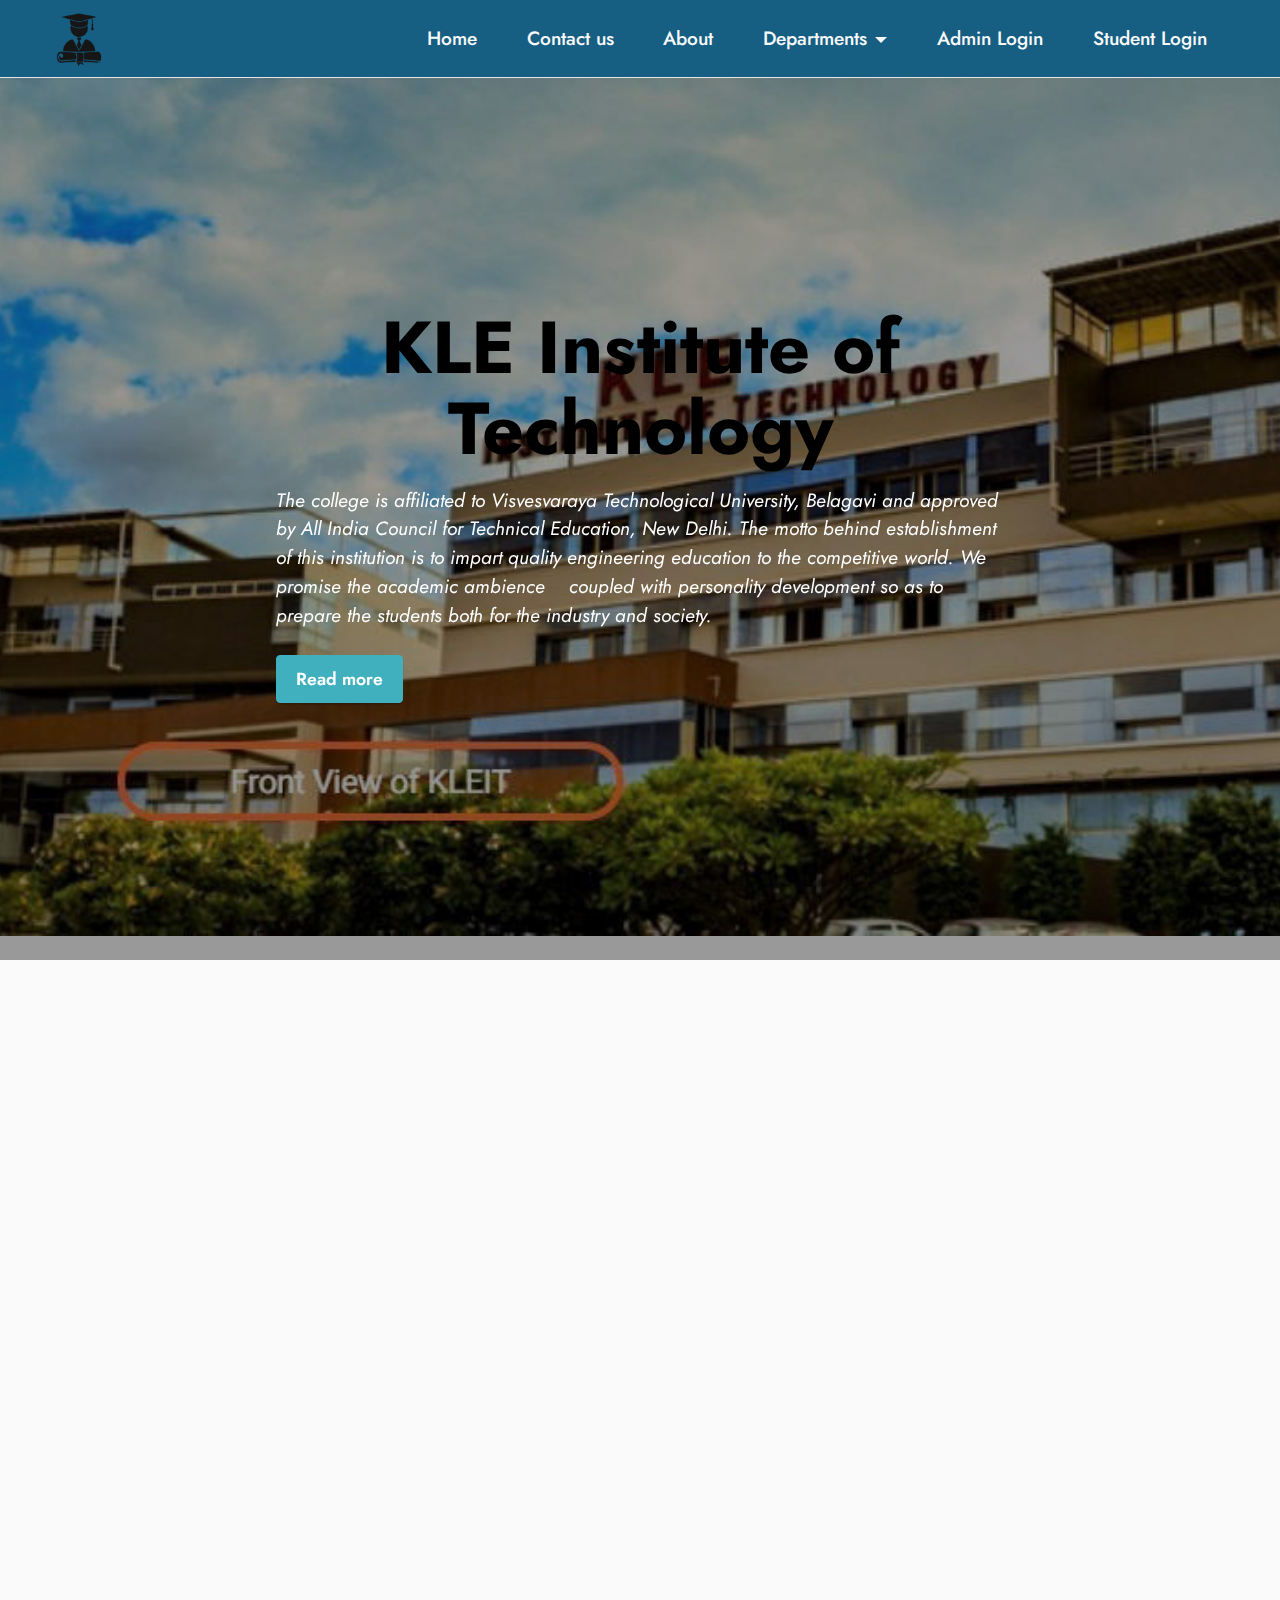
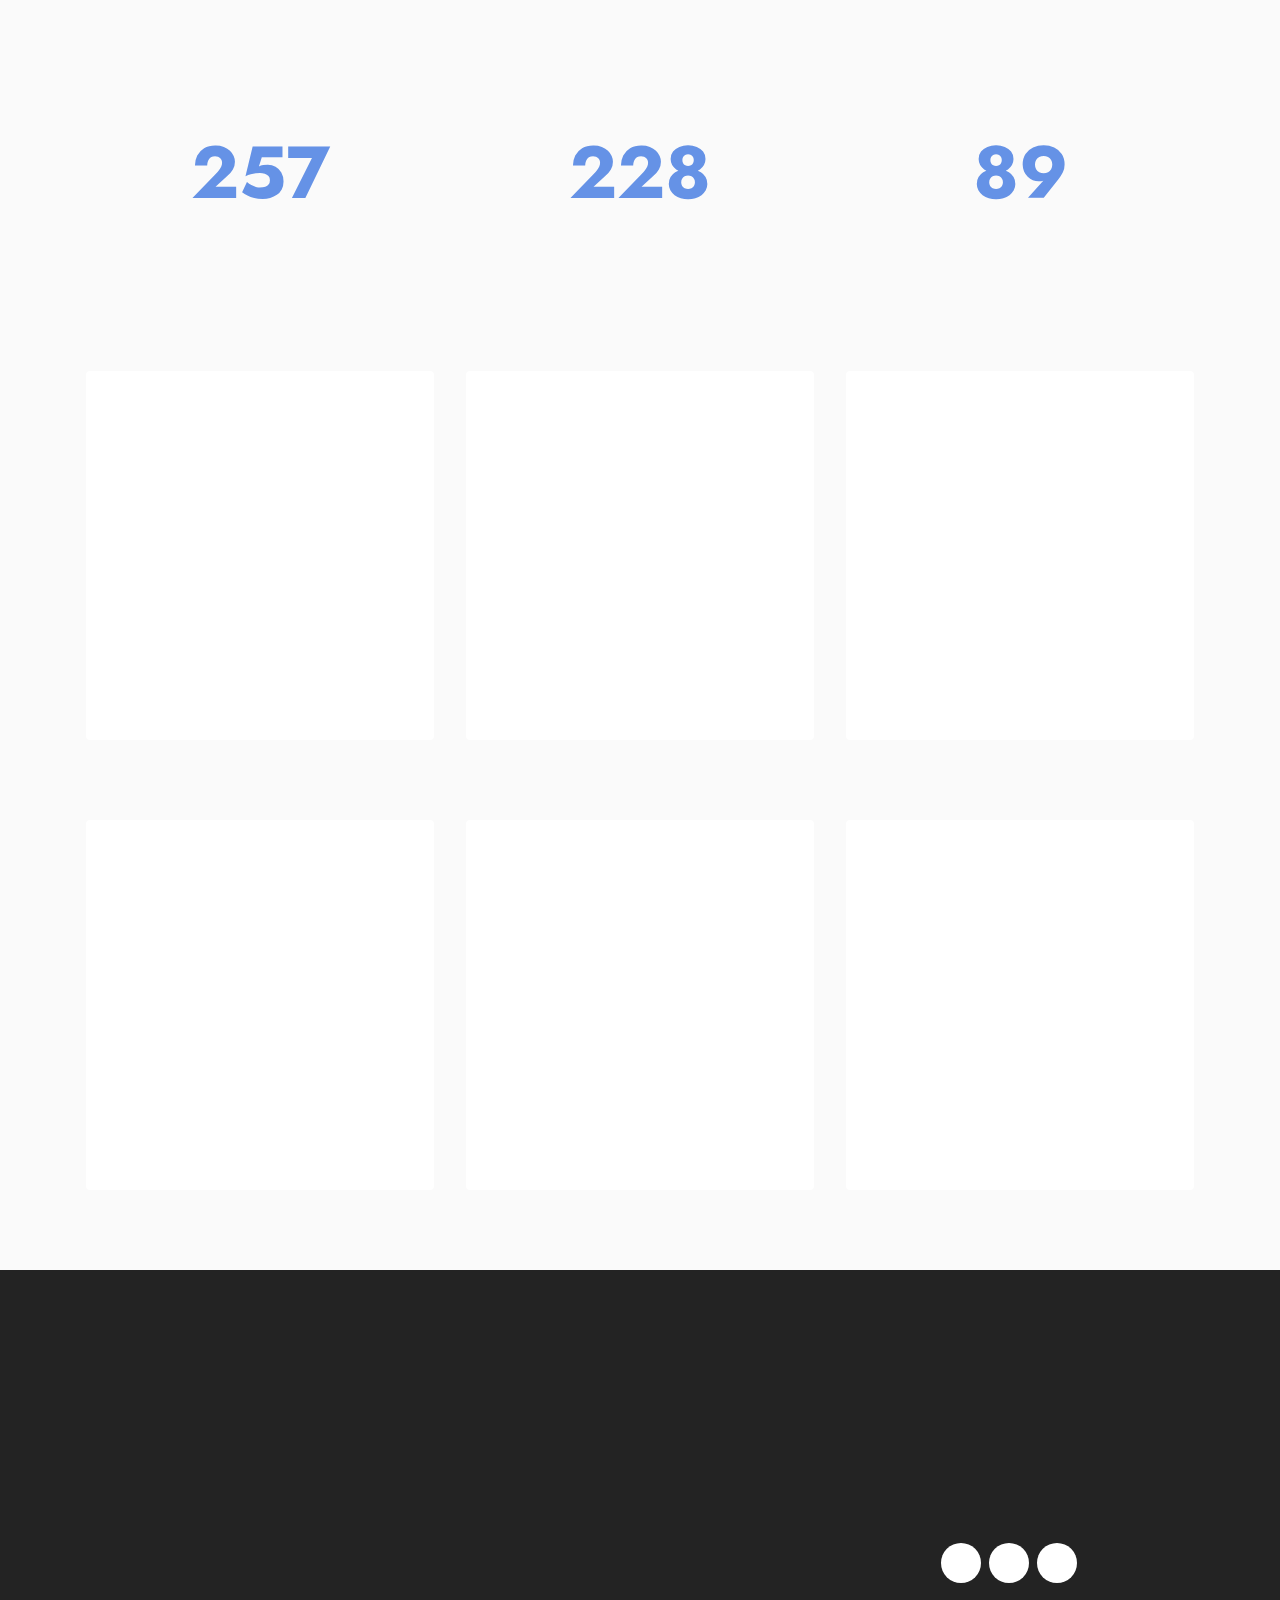
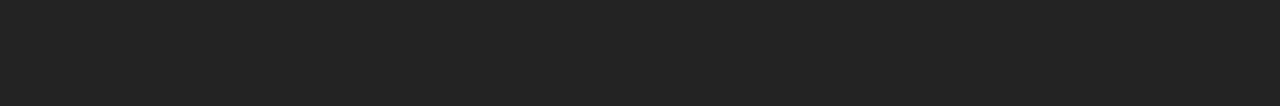
<file: index.html>
<!DOCTYPE html>
<html  >
<head>
  
  <meta charset="UTF-8">
  <meta http-equiv="X-UA-Compatible" content="IE=edge">
  <meta name="generator" content="Mobirise v5.4.1, mobirise.com">
  <meta name="viewport" content="width=device-width, initial-scale=1, minimum-scale=1">
  <link rel="shortcut icon" href="assets/images/mbr-182x182.png" type="image/x-icon">
  <meta name="description" content="">
  
  
  <title>Home</title>
  <link rel="stylesheet" href="assets/bootstrap/css/bootstrap.min.css">
  <link rel="stylesheet" href="assets/bootstrap/css/bootstrap-grid.min.css">
  <link rel="stylesheet" href="assets/bootstrap/css/bootstrap-reboot.min.css">
  <link rel="stylesheet" href="assets/parallax/jarallax.css">
  <link rel="stylesheet" href="assets/animatecss/animate.css">
  <link rel="stylesheet" href="assets/dropdown/css/style.css">
  <link rel="stylesheet" href="assets/socicon/css/styles.css">
  <link rel="stylesheet" href="assets/theme/css/style.css">
  <link rel="preload" href="https://fonts.googleapis.com/css?family=Jost:100,200,300,400,500,600,700,800,900,100i,200i,300i,400i,500i,600i,700i,800i,900i&display=swap" as="style" onload="this.onload=null;this.rel='stylesheet'">
  <noscript><link rel="stylesheet" href="https://fonts.googleapis.com/css?family=Jost:100,200,300,400,500,600,700,800,900,100i,200i,300i,400i,500i,600i,700i,800i,900i&display=swap"></noscript>
  <link rel="preload" as="style" href="assets/mobirise/css/mbr-additional.css"><link rel="stylesheet" href="assets/mobirise/css/mbr-additional.css" type="text/css">
  
</head>
<body>
  
  <section data-bs-version="5.1" class="menu cid-s48OLK6784" once="menu" id="menu1-h">
    
    <nav class="navbar navbar-dropdown navbar-fixed-top navbar-expand-lg">
        <div class="container-fluid">
            <div class="navbar-brand">
                <span class="navbar-logo">
                    <a href="index.html">
                        <img src="assets/images/mbr-182x182.png" alt="kleit" style="height: 3.8rem;">
                    </a>
                </span>
                
            </div>
            <button class="navbar-toggler" type="button" data-toggle="collapse" data-bs-toggle="collapse" data-target="#navbarSupportedContent" data-bs-target="#navbarSupportedContent" aria-controls="navbarNavAltMarkup" aria-expanded="false" aria-label="Toggle navigation">
                <div class="hamburger">
                    <span></span>
                    <span></span>
                    <span></span>
                    <span></span>
                </div>
            </button>
            <div class="collapse navbar-collapse" id="navbarSupportedContent">
                <ul class="navbar-nav nav-dropdown nav-right" data-app-modern-menu="true"><li class="nav-item"><a class="nav-link link text-white text-primary display-7" href="index.html">Home</a></li><li class="nav-item"><a class="nav-link link text-white display-7" href="contactus.html">Contact us</a></li><li class="nav-item"><a class="nav-link link text-white display-7" href="about.html">About</a></li><li class="nav-item dropdown"><a class="nav-link link dropdown-toggle text-white display-7" href="#" data-toggle="dropdown-submenu" data-bs-toggle="dropdown" data-bs-auto-close="outside" aria-expanded="false">Departments</a><div class="dropdown-menu" aria-labelledby="dropdown-undefined"><div class="dropdown"><a class="dropdown-item dropdown-toggle text-white display-7" href="#" data-toggle="dropdown-submenu" data-bs-toggle="dropdown" data-bs-auto-close="outside" aria-expanded="false">Under Graduate Programmes</a><div class="dropdown-menu dropdown-submenu" aria-labelledby="dropdown-undefined"><a class="dropdown-item text-white display-7" href="E&C.html" data-bs-toggle="dropdown" data-bs-auto-close="outside" aria-expanded="false">Electronics &amp; Communications <br>Engineering</a><a class="dropdown-item text-white display-7" href="Mechanical-engineering.html" data-bs-auto-close="outside" aria-expanded="false">Mechanical Engineering</a><a class="dropdown-item text-white display-7" href="ComputerScience-engineering.html" data-bs-auto-close="outside" aria-expanded="false">Computer Science &amp; Engineering</a><a class="dropdown-item text-white display-7" href="Electrical-Electronics-Engineering.html" data-bs-auto-close="outside" aria-expanded="false">Electrical &amp; Electronics Engineering</a><a class="dropdown-item text-white display-7" href="Civil-Engineering.html" data-bs-auto-close="outside" aria-expanded="false">Civil Engineering</a></div></div><div class="dropdown"><a class="dropdown-item dropdown-toggle text-white display-7" href="#" data-toggle="dropdown-submenu" data-bs-toggle="dropdown" data-bs-auto-close="outside" aria-expanded="false">Post Graduate Programmes</a><div class="dropdown-menu dropdown-submenu" aria-labelledby="dropdown-undefined"><a class="dropdown-item text-white display-7" href="MCA.html">Master of Computer Applications</a></div></div><div class="dropdown"><a class="dropdown-item dropdown-toggle text-white display-7" href="#" data-toggle="dropdown-submenu" data-bs-toggle="dropdown" data-bs-auto-close="outside" aria-expanded="false">Basic Science</a><div class="dropdown-menu dropdown-submenu" aria-labelledby="dropdown-undefined"><a class="dropdown-item text-white display-7" href="chemistry.html">Chemistry Department</a><a class="dropdown-item text-white display-7" href="maths.html">Mathematics Department</a><a class="dropdown-item text-white display-7" href="physics.html">Physics Department</a></div></div></div></li>
                    <li class="nav-item"><a class="nav-link link text-white text-primary display-7" href="adminlogin.html">Admin Login</a></li><li class="nav-item"><a class="nav-link link text-white text-primary display-7" href="studentlogin.html">Student Login</a></li></ul>
            </div>
        </div>
    </nav>
</section>

<section data-bs-version="5.1" class="header1 cid-sLm8upuF0Y mbr-fullscreen mbr-parallax-background" id="header1-5c">

    <div class="mbr-overlay" style="opacity: 0.4; background-color: rgb(0, 0, 0);"></div>

    <div class="align-center container">
        <div class="row justify-content-center">
            <div class="col-12 col-lg-8">
                <h1 class="mbr-section-title mbr-fonts-style mb-3 display-1"><strong>KLE Institute of Technology</strong></h1>
                
                <p class="mbr-text mbr-fonts-style display-7"><em>The college is affiliated to Visvesvaraya Technological University, Belagavi and approved by All India Council for Technical Education, New Delhi. The motto behind establishment of this institution is to impart quality engineering education to the competitive world. We promise the academic ambience&nbsp; &nbsp; coupled with personality development so as to prepare the students both for the industry and society.</em></p>
                <div class="mbr-section-btn mt-3"><a class="btn btn-success display-4" href="https://en.wikipedia.org/wiki/KLE_Institute_of_Technology" target="_blank">Read more</a></div>
            </div>
        </div>
    </div>
</section>

<section data-bs-version="5.1" class="video5 cid-sLm8vf6yQL" id="video5-5d">
    
    
    <div class="container">
        <div class="title-wrapper mb-5">
            
        </div>
        <div class="row align-items-center">
            <div class="col-12 col-lg-6 video-block">
                <div class="video-wrapper"><iframe class="mbr-embedded-video" src="https://www.youtube.com/embed/SisZR8vHfD0?rel=0&amp;amp;showinfo=0&amp;autoplay=0&amp;loop=0" width="1280" height="720" frameborder="0" allowfullscreen></iframe></div>
                
            </div>
            <div class="col-12 col-lg">
                <div class="text-wrapper">
                    <h3 class="mbr-section-subtitle mbr-fonts-style mb-3 display-5"><strong>Welcome to KLEIT</strong></h3>
                    <p class="mbr-text mbr-fonts-style display-7">The college is affiliated to Visvesvaraya Technological University, Belagavi and approved by All India Council for Technical Education, New Delhi. The motto behind establishment of this institution is to impart quality engineering education to the competitive world. We promise the academic ambience coupled with personality development so as to prepare the students both for the industry and society.<br></p>
                </div>
            </div>
        </div>
    </div>
</section>

<section data-bs-version="5.1" class="content4 cid-sLm8x503QM" id="content4-5e">
    
    
    <div class="container">
        <div class="row justify-content-center">
            <div class="title col-md-12 col-lg-10">
                
                <h4 class="mbr-section-subtitle align-center mbr-fonts-style mb-4 display-5">CET Code : E166 - COMEDK : E072
            <div>
        </div>
   <div>Choose Your Field of Study</div></h4>
</div>
        </div>
    </div>
</section>

<section data-bs-version="5.1" class="features23 cid-sLm8xysCtF" id="features23-5f">
    <div class="container">
        <div class="card-wrapper">
            <div class="card-box align-left">
            </div>
        </div>
        <!-- col-12 col-md-6 col-lg-4 -->
        <div class="row justify-content-center content-row mt-4">
            <div class="card p-4 p-md-3 col-md-6 col-lg-4">
                <div class="card-box">
                    <div class="title">
                        <span class="num mbr-fonts-style display-1"><strong>257</strong></span>
                    </div>
                    <h4 class="card-title mbr-fonts-style display-5"><strong>Eligible Students</strong></h4>
                    
                </div>
            </div>
            <div class="card p-4 p-md-3 col-md-6 col-lg-4">
                <div class="card-box">
                    <div class="title">
                        <span class="num mbr-fonts-style display-1"><strong>228</strong></span>
                    </div>
                    <h4 class="card-title mbr-fonts-style display-5"><strong>Offers</strong></h4>
                    
                </div>
            </div>
            <div class="card p-4 p-md-3 col-md-6 col-lg-4">
                <div class="card-box">
                    <div class="title">
                        <span class="num mbr-fonts-style display-1"><strong>89</strong></span>
                    </div>
                    <h4 class="card-title mbr-fonts-style display-5"><strong>Percentage</strong></h4>
                    
                </div>
            </div>
        </div>
    </div>
</section>

<section data-bs-version="5.1" class="gallery2 cid-sLm8CMUlGv" id="gallery2-5g">

    <div class="container">
        
        <div class="row mt-4">
            <div class="item features-image сol-12 col-md-6 col-lg-4">
                <div class="item-wrapper">
                    <div class="item-img">
                        <img src="assets/images/ec-300x204.jpg" alt="">
                    </div>
                    <div class="item-content">
                    </div>
                    <div class="mbr-section-btn item-footer mt-2"><a href="E&C.html" class="btn btn-primary item-btn display-7">E&amp;C Engineering</a></div>
                </div>
            </div>
            <div class="item features-image сol-12 col-md-6 col-lg-4">
                <div class="item-wrapper">
                    <div class="item-img">
                        <img src="assets/images/cs-300x204.jpg" alt="">
                    </div>
                    <div class="item-content">

                    </div>
                    <div class="mbr-section-btn item-footer mt-2"><a href="ComputerScience-engineering.html" class="btn btn-primary item-btn display-7">Comp. Sc. Engineering</a></div>
                </div>
            </div>
            <div class="item features-image сol-12 col-md-6 col-lg-4">
                <div class="item-wrapper">
                    <div class="item-img">
                        <img src="assets/images/mech-300x204.jpg" alt="">
                    </div>
                    <div class="item-content">

                    </div>
                    <div class="mbr-section-btn item-footer mt-2"><a href="Mechanical-engineering.html" class="btn btn-primary item-btn display-7">Mechanical Engineering</a></div>
                </div>
            </div>
        </div>
    </div>
</section>

<section data-bs-version="5.1" class="gallery2 cid-sLm8DvaA2Q" id="gallery2-5h">
    
    
    <div class="container">
        
        <div class="row mt-4">
            <div class="item features-image сol-12 col-md-6 col-lg-4">
                <div class="item-wrapper">
                    <div class="item-img">
                        <img src="assets/images/ee-300x204.jpg" alt="">
                    </div>
                    <div class="item-content">
                        
                        
                        
                    </div>
                    <div class="mbr-section-btn item-footer mt-2"><a href="Electrical-Electronics-Engineering.html" class="btn btn-primary item-btn display-7">E &amp; E Engineering</a></div>
                </div>
            </div>
            <div class="item features-image сol-12 col-md-6 col-lg-4">
                <div class="item-wrapper">
                    <div class="item-img">
                        <img src="assets/images/civil-300x204.jpg" alt="">
                    </div>
                    <div class="item-content">

                    </div>
                    <div class="mbr-section-btn item-footer mt-2"><a href="Civil-Engineering.html" class="btn btn-primary item-btn display-7">Civil Engineering</a></div>
                </div>
            </div>
            <div class="item features-image сol-12 col-md-6 col-lg-4">
                <div class="item-wrapper">
                    <div class="item-img">
                        <img src="assets/images/mca-300x204.jpg" alt="">
                    </div>
                    <div class="item-content">

                    </div>
                    <div class="mbr-section-btn item-footer mt-2"><a href="MCA.html" class="btn btn-primary item-btn display-7">MCA</a></div>
                </div>
            </div>
            
        </div>
    </div>
</section>

<section data-bs-version="5.1" class="footer1 cid-sLm8IzmHz5" once="footers" id="footer1-5i">
   
    <div class="container">
        <div class="row mbr-white">
            <div class="col-12 col-md-6 col-lg-3">
                <h5 class="mbr-section-subtitle mbr-fonts-style mb-2 display-7"><strong>Menu</strong></h5>
                <ul class="list mbr-fonts-style display-4">
                    <li class="mbr-text item-wrap">KLE Society
</li><li class="mbr-text item-wrap">Chairman
</li><li class="mbr-text item-wrap">Principal</li><li class="mbr-text item-wrap">Contact Us</li>
                </ul>
            </div>
            <div class="col-12 col-md-6 col-lg-3">
                <h5 class="mbr-section-subtitle mbr-fonts-style mb-2 display-7"><strong>Programmes</strong></h5>
                <ul class="list mbr-fonts-style display-4">

                    <li class="mbr-text item-wrap">Civil Engineering
</li><li class="mbr-text item-wrap">Computer Science &amp; Engineering
</li><li class="mbr-text item-wrap">Electrical &amp; Electronics Engineering
</li><li class="mbr-text item-wrap">Electronics &amp; Communication Engineering
</li><li class="mbr-text item-wrap">Mechanical Engineering
</li><li class="mbr-text item-wrap">Master of Computer Applications</li>
                </ul>
            </div>
            <div class="col-12 col-md-6 col-lg-3">
                <h5 class="mbr-section-subtitle mbr-fonts-style mb-2 display-7"><strong>Links</strong></h5>
                <ul class="list mbr-fonts-style display-4">
                    <li class="mbr-text item-wrap">IGS – Indian Geotechnical Society
</li><li class="mbr-text item-wrap">NIRF
</li><li class="mbr-text item-wrap">Youth Red Cross Wing</li>
                </ul>
            </div>
            <div class="col-12 col-md-6 col-lg-3">
                <h5 class="mbr-section-subtitle mbr-fonts-style mb-2 display-7"><strong>Legal</strong></h5>
                <p class="mbr-text mbr-fonts-style mb-4 display-4">Mandatory Disclosure
<br>Privacy Policy
<br>Terms &amp; Conditions</p>
                <h5 class="mbr-section-subtitle mbr-fonts-style mb-3 display-7">
                    <strong>Social</strong>
                </h5>
                <div class="social-row display-7">
                    <div class="soc-item">
                        <a href="https://www.facebook.com/kleithbl/" target="_blank">
                            <span class="mbr-iconfont socicon-facebook socicon"></span>
                        </a>
                    </div>
                    <div class="soc-item">
                        <a href="https://twitter.com/admin_kleit" target="_blank">
                            <span class="mbr-iconfont socicon-twitter socicon"></span>
                        </a>
                    </div>
                    <div class="soc-item">
                        <a href="https://www.instagram.com/kleit_official" target="_blank">
                            <span class="mbr-iconfont socicon-instagram socicon"></span>
                        </a>
                    </div>
                    
                </div>
            </div>
            
        </div>
    </div>
</section><section ><a href="https://mobirise.site/h"></a></section><script src="assets/bootstrap/js/bootstrap.bundle.min.js"></script>  <script src="assets/parallax/jarallax.js"></script>  <script src="assets/smoothscroll/smooth-scroll.js"></script>  <script src="assets/ytplayer/index.js"></script>  <script src="assets/dropdown/js/navbar-dropdown.js"></script>  <script src="assets/playervimeo/vimeo_player.js"></script>  <script src="assets/theme/js/script.js"></script>  
  
  
 <div id="scrollToTop" class="scrollToTop mbr-arrow-up"><a style="text-align: center;"><i class="mbr-arrow-up-icon mbr-arrow-up-icon-cm cm-icon cm-icon-smallarrow-up"></i></a></div>
    <input name="animation" type="hidden">
  </body>
</html>
</file>
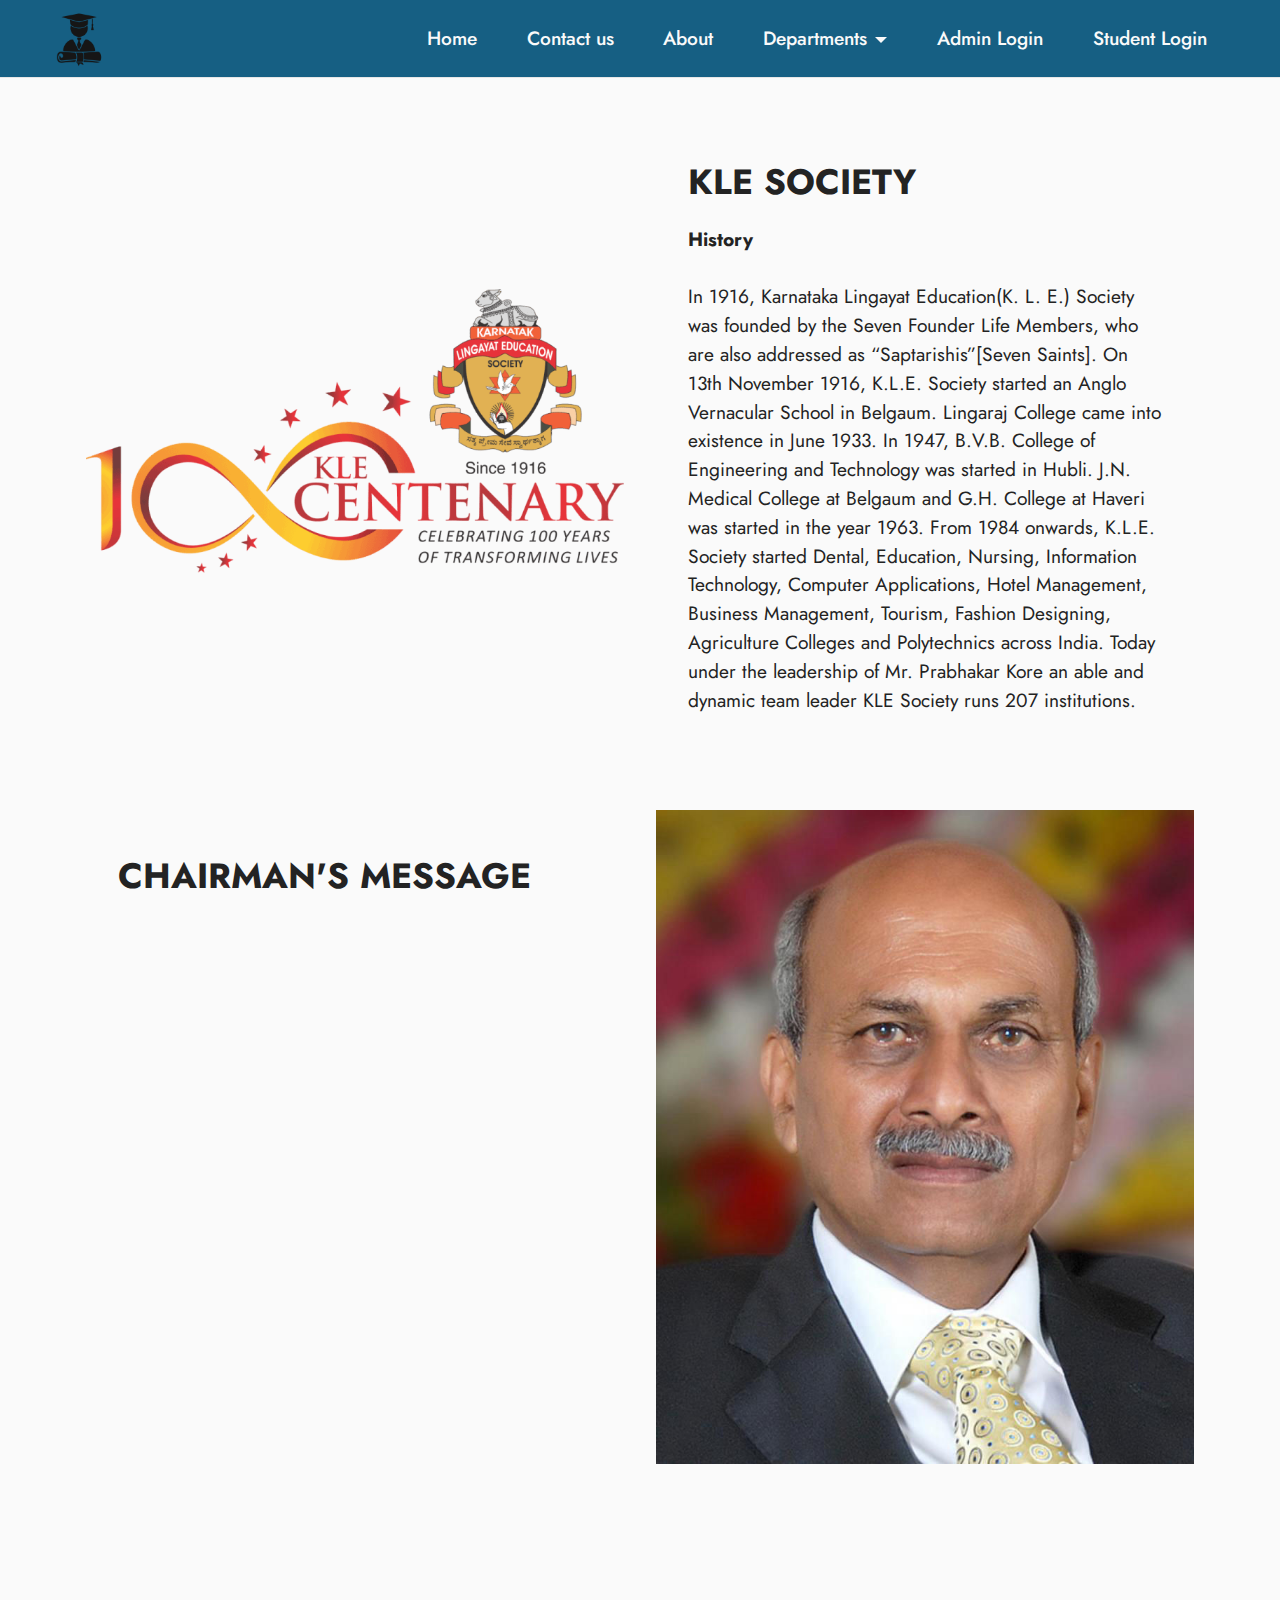
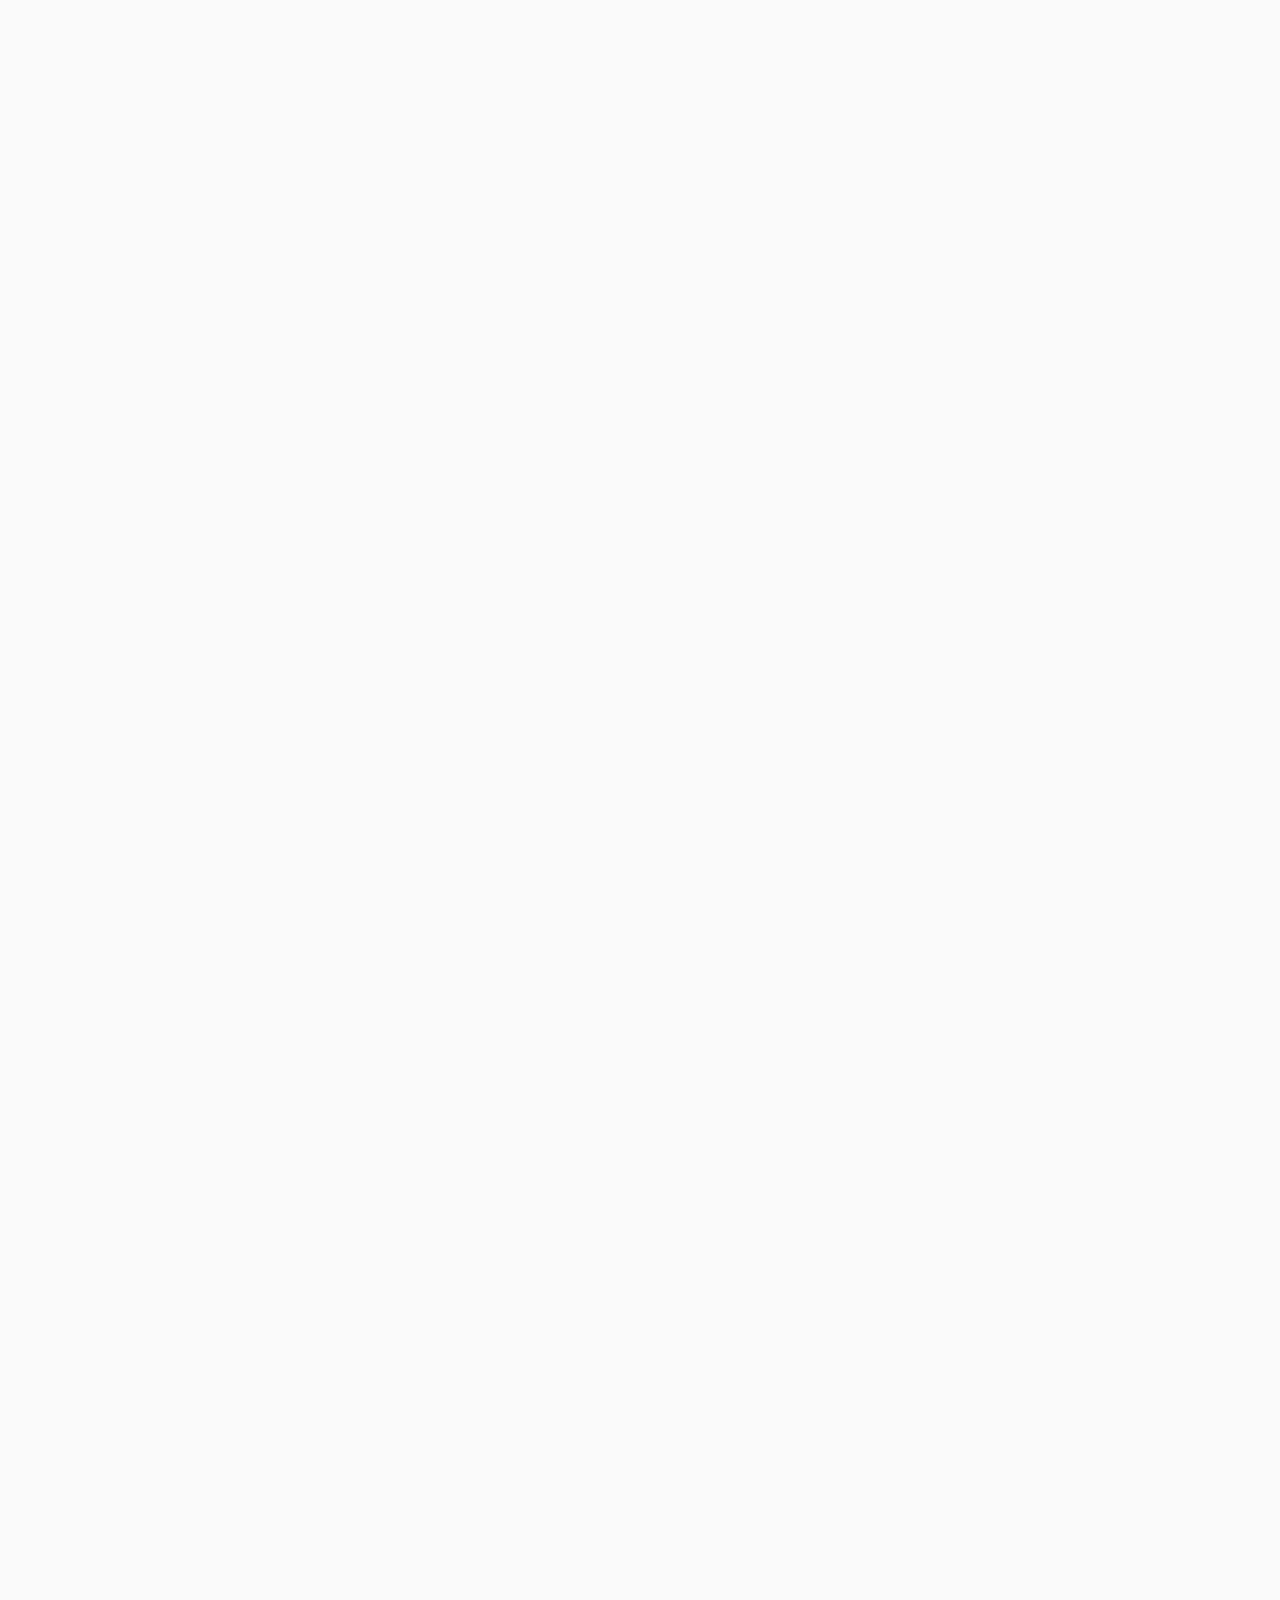
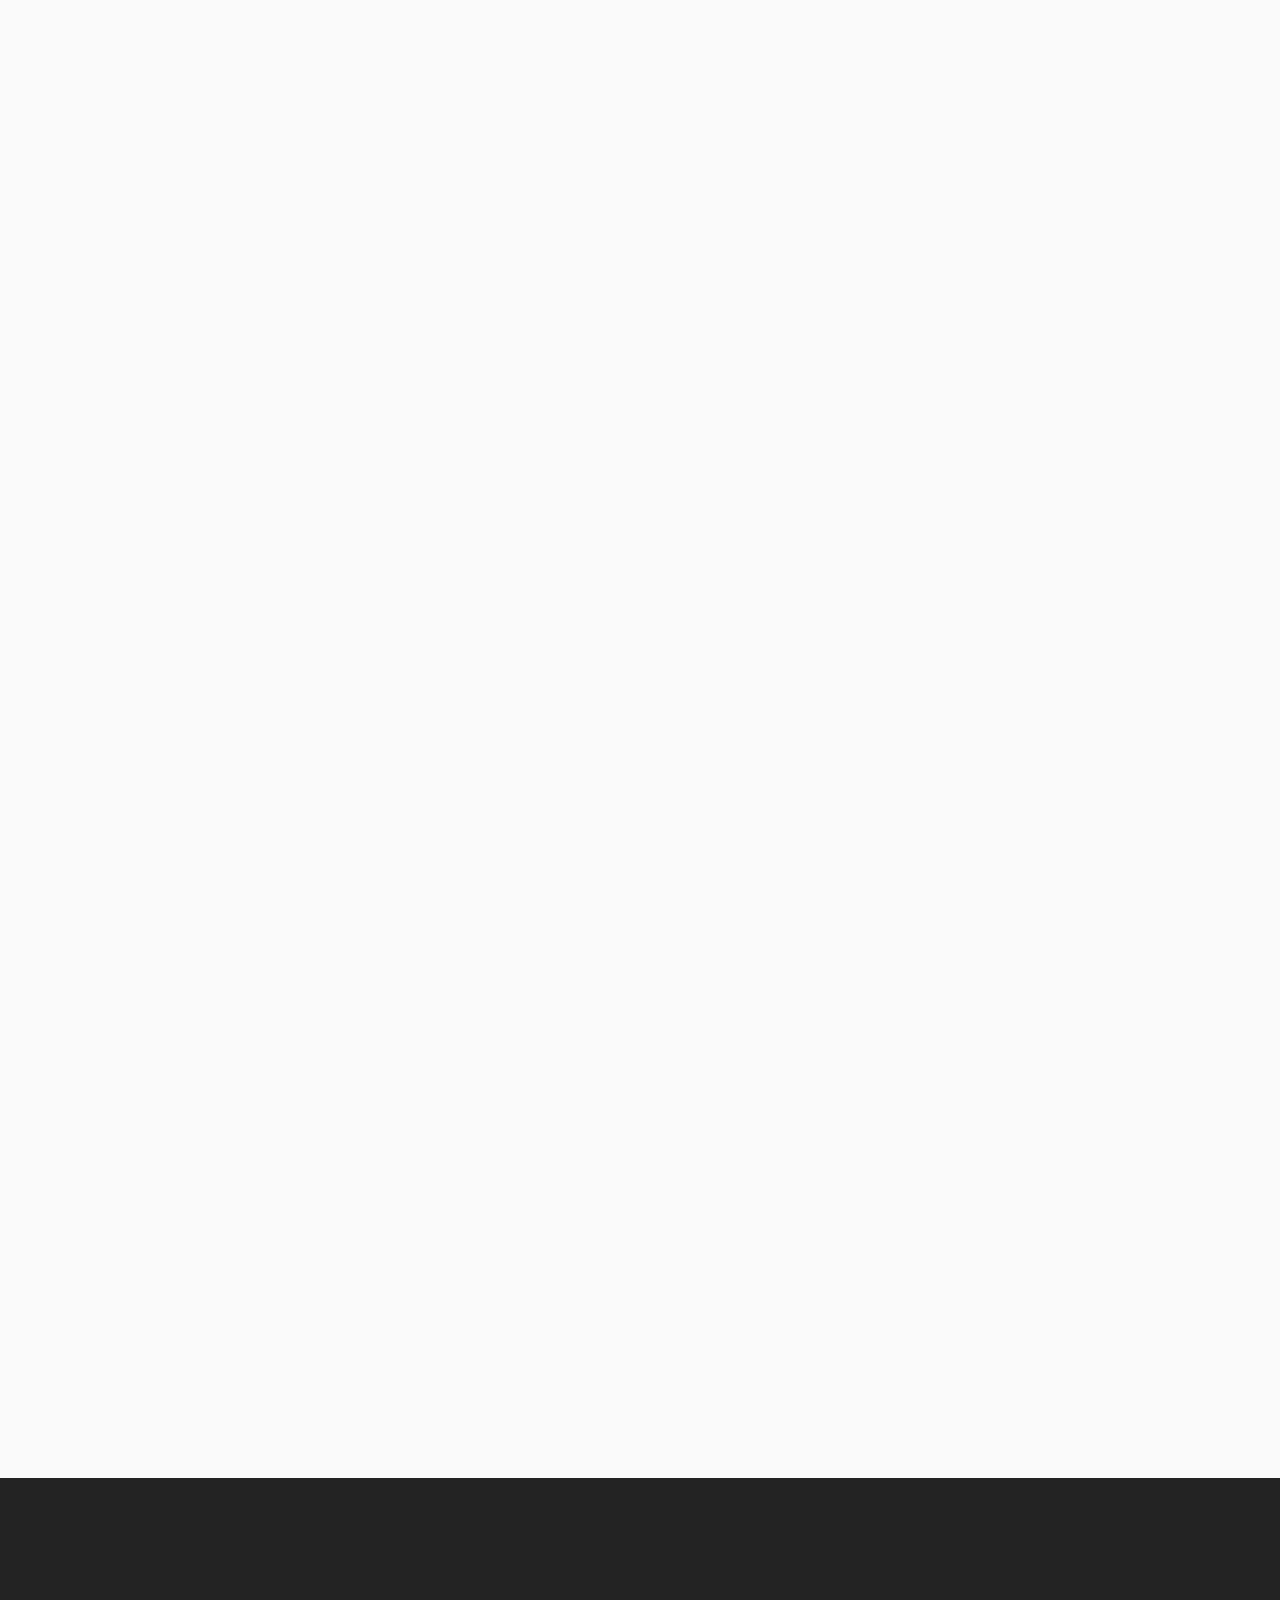
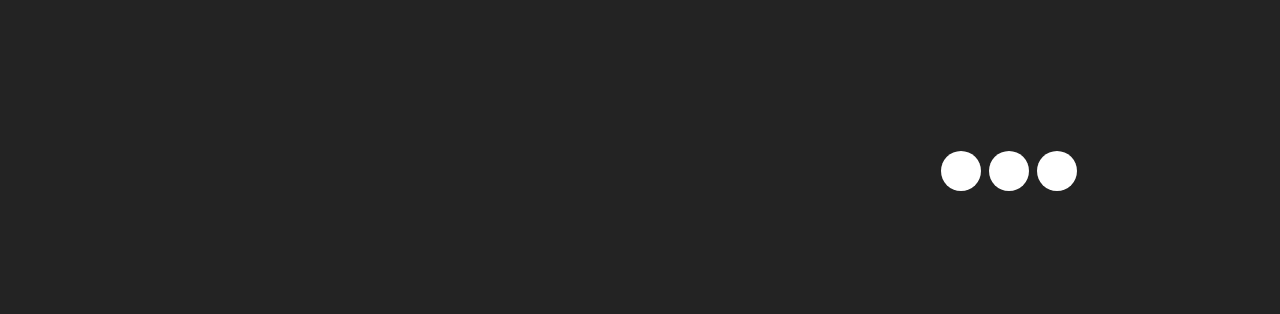
<file: about.html>
<!DOCTYPE html>
<html  >
<head>
  <!-- Site made with Mobirise Website Builder v5.4.1, https://mobirise.com -->
  <meta charset="UTF-8">
  <meta http-equiv="X-UA-Compatible" content="IE=edge">
  <meta name="generator" content="Mobirise v5.4.1, mobirise.com">
  <meta name="viewport" content="width=device-width, initial-scale=1, minimum-scale=1">
  <link rel="shortcut icon" href="assets/images/mbr-182x182.png" type="image/x-icon">
  <meta name="description" content="">
  
  
  <title>about</title>
  <link rel="stylesheet" href="assets/bootstrap/css/bootstrap.min.css">
  <link rel="stylesheet" href="assets/bootstrap/css/bootstrap-grid.min.css">
  <link rel="stylesheet" href="assets/bootstrap/css/bootstrap-reboot.min.css">
  <link rel="stylesheet" href="assets/animatecss/animate.css">
  <link rel="stylesheet" href="assets/dropdown/css/style.css">
  <link rel="stylesheet" href="assets/socicon/css/styles.css">
  <link rel="stylesheet" href="assets/theme/css/style.css">
  <link rel="preload" href="https://fonts.googleapis.com/css?family=Jost:100,200,300,400,500,600,700,800,900,100i,200i,300i,400i,500i,600i,700i,800i,900i&display=swap" as="style" onload="this.onload=null;this.rel='stylesheet'">
  <noscript><link rel="stylesheet" href="https://fonts.googleapis.com/css?family=Jost:100,200,300,400,500,600,700,800,900,100i,200i,300i,400i,500i,600i,700i,800i,900i&display=swap"></noscript>
  <link rel="preload" as="style" href="assets/mobirise/css/mbr-additional.css"><link rel="stylesheet" href="assets/mobirise/css/mbr-additional.css" type="text/css">
  
  
  
  
</head>
<body>
  
  <section data-bs-version="5.1" class="menu cid-s48OLK6784" once="menu" id="menu1-18">
    
    <nav class="navbar navbar-dropdown navbar-fixed-top navbar-expand-lg">
        <div class="container-fluid">
            <div class="navbar-brand">
                <span class="navbar-logo">
                    <a href="index.html">
                        <img src="assets/images/mbr-182x182.png" alt="kleit" style="height: 3.8rem;">
                    </a>
                </span>
                
            </div>
            <button class="navbar-toggler" type="button" data-toggle="collapse" data-bs-toggle="collapse" data-target="#navbarSupportedContent" data-bs-target="#navbarSupportedContent" aria-controls="navbarNavAltMarkup" aria-expanded="false" aria-label="Toggle navigation">
                <div class="hamburger">
                    <span></span>
                    <span></span>
                    <span></span>
                    <span></span>
                </div>
            </button>
            <div class="collapse navbar-collapse" id="navbarSupportedContent">
                <ul class="navbar-nav nav-dropdown nav-right" data-app-modern-menu="true"><li class="nav-item"><a class="nav-link link text-white text-primary display-7" href="index.html">Home</a></li><li class="nav-item"><a class="nav-link link text-white display-7" href="contactus.html">Contact us</a></li><li class="nav-item"><a class="nav-link link text-white display-7" href="about.html">About</a></li><li class="nav-item dropdown"><a class="nav-link link dropdown-toggle text-white display-7" href="#" data-toggle="dropdown-submenu" data-bs-toggle="dropdown" data-bs-auto-close="outside" aria-expanded="false">Departments</a><div class="dropdown-menu" aria-labelledby="dropdown-undefined"><div class="dropdown"><a class="dropdown-item dropdown-toggle text-white display-7" href="#" data-toggle="dropdown-submenu" data-bs-toggle="dropdown" data-bs-auto-close="outside" aria-expanded="false">Under Graduate Programmes</a><div class="dropdown-menu dropdown-submenu" aria-labelledby="dropdown-undefined"><a class="dropdown-item text-white display-7" href="E&C.html" data-bs-toggle="dropdown" data-bs-auto-close="outside" aria-expanded="false">Electronics &amp; Communications <br>Engineering</a><a class="dropdown-item text-white display-7" href="Mechanical-engineering.html" data-bs-auto-close="outside" aria-expanded="false">Mechanical Engineering</a><a class="dropdown-item text-white display-7" href="ComputerScience-engineering.html" data-bs-auto-close="outside" aria-expanded="false">Computer Science &amp; Engineering</a><a class="dropdown-item text-white display-7" href="Electrical-Electronics-Engineering.html" data-bs-auto-close="outside" aria-expanded="false">Electrical &amp; Electronics Engineering</a><a class="dropdown-item text-white display-7" href="Civil-Engineering.html" data-bs-auto-close="outside" aria-expanded="false">Civil Engineering</a></div></div><div class="dropdown"><a class="dropdown-item dropdown-toggle text-white display-7" href="#" data-toggle="dropdown-submenu" data-bs-toggle="dropdown" data-bs-auto-close="outside" aria-expanded="false">Post Graduate Programmes</a><div class="dropdown-menu dropdown-submenu" aria-labelledby="dropdown-undefined"><a class="dropdown-item text-white display-7" href="MCA.html">Master of Computer Applications</a></div></div><div class="dropdown"><a class="dropdown-item dropdown-toggle text-white display-7" href="#" data-toggle="dropdown-submenu" data-bs-toggle="dropdown" data-bs-auto-close="outside" aria-expanded="false">Basic Science</a><div class="dropdown-menu dropdown-submenu" aria-labelledby="dropdown-undefined"><a class="dropdown-item text-white display-7" href="chemistry.html">Chemistry Department</a><a class="dropdown-item text-white display-7" href="maths.html">Mathematics Department</a><a class="dropdown-item text-white display-7" href="physics.html">Physics Department</a></div></div></div></li>
                    <li class="nav-item"><a class="nav-link link text-white text-primary display-7" href="adminlogin.html">Admin Login</a></li><li class="nav-item"><a class="nav-link link text-white text-primary display-7" href="studentlogin.html">Student Login</a></li></ul>
                
                
            </div>
        </div>
    </nav>

</section>

<section data-bs-version="5.1" class="image1 cid-sK14ruYBdI" id="image1-1b">
    

    

    <div class="container">
        <div class="row align-items-center">
            <div class="col-12 col-lg-6">
                <div class="image-wrapper">
                    <img src="assets/images/kle-centenory-logo-1-1-1024x540-1-768x405.png" alt="Mobirise">
                    <p class="mbr-description mbr-fonts-style pt-2 align-center display-4"></p>
                </div>
            </div>
            <div class="col-12 col-lg">
                <div class="text-wrapper">
                    <h3 class="mbr-section-title mbr-fonts-style mb-3 display-5"><strong>KLE SOCIETY</strong></h3>
                    <p class="mbr-text mbr-fonts-style display-7"><strong>History</strong><br>
<br>In 1916, Karnataka Lingayat Education(K. L. E.) Society was founded by the Seven Founder Life Members, who are also addressed as “Saptarishis”[Seven Saints]. On 13th November 1916, K.L.E. Society started an Anglo Vernacular School in Belgaum. Lingaraj College came into existence in June 1933. In 1947, B.V.B. College of Engineering and Technology was started in Hubli. J.N. Medical College at Belgaum and G.H. College at Haveri was started in the year 1963. From 1984 onwards, K.L.E. Society started Dental, Education, Nursing, Information Technology, Computer Applications, Hotel Management, Business Management, Tourism, Fashion Designing, Agriculture Colleges and Polytechnics across India. Today under the leadership of Mr. Prabhakar Kore an able and dynamic team leader KLE Society runs 207 institutions.</p>
                </div>
            </div>
        </div>
    </div>
</section>

<section data-bs-version="5.1" class="image2 cid-sK16JSneVY" id="image2-1e">
    

    

    <div class="container">
        <div class="row align-items-center">
            <div class="col-12 col-lg-6">
                <div class="image-wrapper">
                    <img src="assets/images/prabhakar-kore-768x933.jpg" alt="Mobirise">
                    
                </div>
            </div>
            <div class="col-12 col-lg">
                <div class="text-wrapper">
                    <h3 class="mbr-section-title mbr-fonts-style mb-3 display-5"><strong>CHAIRMAN'S MESSAGE</strong></h3>
                    <p class="mbr-text mbr-fonts-style display-7">Agriculture and Education are the two key areas, which will define the future of our country. It is imperative that modern farming methods be employed to ensure food security of not only the farming community but the nation itself. Education is the foundation upon which we build tomorrow and our focus must be to build diversity and excellence into the educational system such that every challenge ahead is met with confidence.
<br>
<br>We believe that education empowers the individual and benefits the entire community. We have a vision of high quality lifelong learning, accessible to all. We will put the learner at the heart of every thing we do, raise expectations and work together with mutual respect for education is our future.
<br>
<br><strong>Dr. Prabhakar Kore</strong></p>
                </div>
            </div>
        </div>
    </div>
</section>

<section data-bs-version="5.1" class="video4 cid-sK1au7Xr7g" id="video4-1j">
    
    
    <div class="container">
        <div class="title-wrapper mb-5">
            
        </div>
        <div class="row align-items-center">
            <div class="col-12 col-lg-6 video-block">
                <div class="video-wrapper"><iframe class="mbr-embedded-video" src="https://www.youtube.com/embed/Z1zCjCLq3Fs?rel=0&amp;amp;showinfo=0&amp;autoplay=1&amp;loop=1&amp;playlist=Z1zCjCLq3Fs" width="1280" height="720" frameborder="0" allowfullscreen></iframe></div>
                <p class="mbr-description pt-2 mbr-fonts-style display-4"><br><strong>Dr. Basavaraj Anami - M.Tech., Ph.D.
</strong><br><br></p>
            </div>
            <div class="col-12 col-lg">
                <div class="text-wrapper">
                    <h5 class="mbr-section-subtitle mbr-fonts-style mb-3 display-5"><strong>PRINCIPAL'S MESSAGE​</strong></h5>
                    <p class="mbr-text mbr-fonts-style display-7">As India has the potential to be a global technology leader, as evident from the preferred choices for engineering education in students’ community. The competitiveness to be one amongst top institutions is intense, warranting engineering institutions to adhere to quality standards. The state-of-the-art infrastructure and qualified faculty make the difference for an institution. One such difference is brought by K.L.E Society, Belagavi under the able leadership of the great visionary Sri Prabhakar Kore. Envisaging the demand for engineering education, the K.L.E. society started another engineering college, K.L.E. Institute of Technology, in Hubballi during the academic year 2008.
<br>
<br>The college is affiliated to Visvesvaraya Technological University, Belagavi and approved by All India Council for Technical Education, New Delhi. The motto behind establishment of this institution is to impart quality engineering education to the competitive world. We promise the academic ambience coupled with personality development so as to prepare the students both for the industry and scoicety. We care the students beyond academics and faculty beyond classrooms. On behalf of management and colleagues, I appeal to the students’ community to avail this opportunity and get benefited. I wish the students a comfortable stay on the campus and colorful future.</p>
                </div>
            </div>
        </div>
    </div>
</section>

<section data-bs-version="5.1" class="content1 cid-sK1cd565ML" id="content1-1k">
    
    
    <div class="container">
        <div class="mbr-section-head">
            <h4 class="mbr-section-title mbr-fonts-style align-center mb-0 display-2"><strong>EVENTS</strong></h4>
            
        </div>
        <div class="row mt-4">
            <div class="item features-image сol-12 col-md-6 col-lg-6">
                <div class="item-wrapper">
                    <div class="item-img">
                        <img src="assets/images/nirf-1256x707.jpg" alt="" title="">
                    </div>
                    <div class="item-content">
                        <h5 class="item-title mbr-fonts-style display-5"><strong>KLEIT Ranked in Top 300 Engineering Colleges in India.</strong></h5>
                        
                        
                    </div>
                    <div class="mbr-section-btn item-footer mt-2"><a href="https://kleit.ac.in/kleit-ranked-in-top-300-engineering-colleges-in-india/" class="btn btn-primary item-btn display-7" target="_blank">Read more</a></div>
                </div>
            </div>
            <div class="item features-image сol-12 col-md-6 col-lg-6">
                <div class="item-wrapper">
                    <div class="item-img">
                        <img src="assets/images/ece-1256x628.jpg" alt="" title="">
                    </div>
                    <div class="item-content">
                        <h5 class="item-title mbr-fonts-style display-5"><strong>Smart India Hackathon 2020</strong></h5>
                        
                        
                    </div>
                    <div class="mbr-section-btn item-footer mt-2"><a href="https://kleit.ac.in/smart-india-hackathon-2020/" class="btn btn-primary item-btn display-7" target="_blank">Read more</a></div>
                </div>
            </div>


        </div>
    </div>
</section>

<section data-bs-version="5.1" class="content1 cid-sK1cdKpnhl" id="content1-1l">
    
    
    <div class="container">
        
        <div class="row mt-4">
            <div class="item features-image сol-12 col-md-6 col-lg-6">
                <div class="item-wrapper">
                    <div class="item-img">
                        <img src="assets/images/advitiya-2021-1-1200x675.jpg" alt="" title="">
                    </div>
                    <div class="item-content">
                        <h5 class="item-title mbr-fonts-style display-5"><strong>ADVITIYA 2021
</strong><div><br></div></h5>
                        
                        
                    </div>
                    <div class="mbr-section-btn item-footer mt-2"><a href="https://kleit.ac.in/advitiya-2021/" class="btn btn-primary item-btn display-7" target="_blank">Read more</a></div>
                </div>
            </div>
            <div class="item features-image сol-12 col-md-6 col-lg-6">
                <div class="item-wrapper">
                    <div class="item-img">
                        <img src="assets/images/blood-donation-611x464.jpg" alt="" title="">
                    </div>
                    <div class="item-content">
                        <h5 class="item-title mbr-fonts-style display-5"><strong>BLOOD DONATION CAMP 2021</strong></h5>
                        
                        
                    </div>
                    <div class="mbr-section-btn item-footer mt-2"><a href="https://kleit.ac.in/blood-donation-camp-2021/" class="btn btn-primary item-btn display-7" target="_blank">Read more</a></div>
                </div>
            </div>


        </div>
    </div>
</section>

<section data-bs-version="5.1" class="video2 cid-sK1hCUeJJA" id="video2-1m">
    
    
    <div class="container">
        <div class="mbr-section-head">
            <h4 class="mbr-section-title mbr-fonts-style mb-0 display-2"><strong>KHUSHI</strong></h4>
            
        </div>
        <div class="row justify-content-center mt-4">
            <div class="col-12 col-md-10 video-block">
                <div class="video-wrapper"><iframe class="mbr-embedded-video" src="https://www.youtube.com/embed/SL7KZEFCe0U?rel=0&amp;amp;showinfo=0&amp;autoplay=0&amp;loop=0" width="1280" height="720" frameborder="0" allowfullscreen></iframe></div>
                
            </div>
        </div>
    </div>
</section>

<section data-bs-version="5.1" class="footer1 cid-sK17g0HSbk" once="footers" id="footer1-1f">

    
    
    <div class="container">
        <div class="row mbr-white">
            <div class="col-12 col-md-6 col-lg-3">
                <h5 class="mbr-section-subtitle mbr-fonts-style mb-2 display-7"><strong>Menu</strong></h5>
                <ul class="list mbr-fonts-style display-4">
                    <li class="mbr-text item-wrap">KLE Society
</li><li class="mbr-text item-wrap">Chairman
</li><li class="mbr-text item-wrap">Principal</li><li class="mbr-text item-wrap">Contact Us</li>
                </ul>
            </div>
            <div class="col-12 col-md-6 col-lg-3">
                <h5 class="mbr-section-subtitle mbr-fonts-style mb-2 display-7"><strong>Programmes</strong></h5>
                <ul class="list mbr-fonts-style display-4">

                    <li class="mbr-text item-wrap">Civil Engineering
</li><li class="mbr-text item-wrap">Computer Science &amp; Engineering
</li><li class="mbr-text item-wrap">Electrical &amp; Electronics Engineering
</li><li class="mbr-text item-wrap">Electronics &amp; Communication Engineering
</li><li class="mbr-text item-wrap">Mechanical Engineering
</li><li class="mbr-text item-wrap">Master of Computer Applications</li>
                </ul>
            </div>
            <div class="col-12 col-md-6 col-lg-3">
                <h5 class="mbr-section-subtitle mbr-fonts-style mb-2 display-7"><strong>Links</strong></h5>
                <ul class="list mbr-fonts-style display-4">
                    <li class="mbr-text item-wrap">IGS – Indian Geotechnical Society
</li><li class="mbr-text item-wrap">NIRF
</li><li class="mbr-text item-wrap">Youth Red Cross Wing</li>
                </ul>
            </div>
            <div class="col-12 col-md-6 col-lg-3">
                <h5 class="mbr-section-subtitle mbr-fonts-style mb-2 display-7"><strong>Legal</strong></h5>
                <p class="mbr-text mbr-fonts-style mb-4 display-4">Mandatory Disclosure
<br>Privacy Policy
<br>Terms &amp; Conditions</p>
                <h5 class="mbr-section-subtitle mbr-fonts-style mb-3 display-7">
                    <strong>Social</strong>
                </h5>
                <div class="social-row display-7">
                    <div class="soc-item">
                        <a href="https://www.facebook.com/kleithbl/" target="_blank">
                            <span class="mbr-iconfont socicon-facebook socicon"></span>
                        </a>
                    </div>
                    <div class="soc-item">
                        <a href="https://twitter.com/admin_kleit" target="_blank">
                            <span class="mbr-iconfont socicon-twitter socicon"></span>
                        </a>
                    </div>
                    <div class="soc-item">
                        <a href="https://www.instagram.com/kleit_official" target="_blank">
                            <span class="mbr-iconfont socicon-instagram socicon"></span>
                        </a>
                    </div>
                    
                </div>
            </div>
            
        </div>
    </div>
</section><section ><a href="https://mobirise.site/h"></a></section><script src="assets/bootstrap/js/bootstrap.bundle.min.js"></script>  <script src="assets/parallax/jarallax.js"></script>  <script src="assets/smoothscroll/smooth-scroll.js"></script>  <script src="assets/ytplayer/index.js"></script>  <script src="assets/dropdown/js/navbar-dropdown.js"></script>  <script src="assets/playervimeo/vimeo_player.js"></script>  <script src="assets/theme/js/script.js"></script>  
   
  
  
 <div id="scrollToTop" class="scrollToTop mbr-arrow-up"><a style="text-align: center;"><i class="mbr-arrow-up-icon mbr-arrow-up-icon-cm cm-icon cm-icon-smallarrow-up"></i></a></div>
    <input name="animation" type="hidden">
  </body>
</html>
</file>
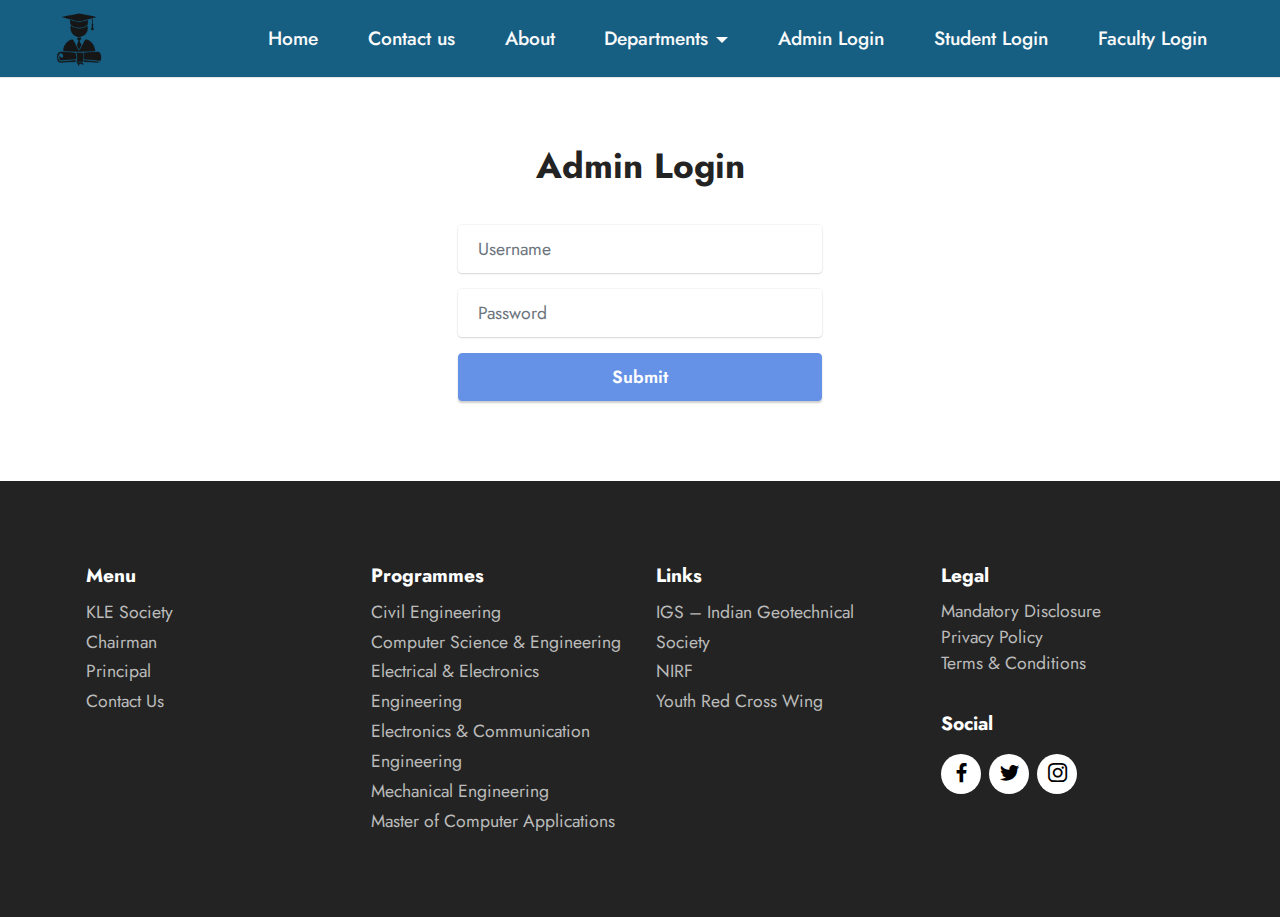
<file: adminlogin.html>
<!DOCTYPE html>
<html  >
<head>
  <!-- Site made with Mobirise Website Builder v5.4.1, https://mobirise.com -->
  <meta charset="UTF-8">
  <meta http-equiv="X-UA-Compatible" content="IE=edge">
  <meta name="generator" content="Mobirise v5.4.1, mobirise.com">
  <meta name="viewport" content="width=device-width, initial-scale=1, minimum-scale=1">
  <link rel="shortcut icon" href="assets/images/mbr-182x182.png" type="image/x-icon">
  <meta name="description" content="">
  
  
  <title>adminlogin</title>
  <link rel="stylesheet" href="assets/bootstrap/css/bootstrap.min.css">
  <link rel="stylesheet" href="assets/bootstrap/css/bootstrap-grid.min.css">
  <link rel="stylesheet" href="assets/bootstrap/css/bootstrap-reboot.min.css">
  <link rel="stylesheet" href="assets/animatecss/animate.css">
  <link rel="stylesheet" href="assets/dropdown/css/style.css">
  <link rel="stylesheet" href="assets/socicon/css/styles.css">
  <link rel="stylesheet" href="assets/theme/css/style.css">
  <link rel="preload" href="https://fonts.googleapis.com/css?family=Jost:100,200,300,400,500,600,700,800,900,100i,200i,300i,400i,500i,600i,700i,800i,900i&display=swap" as="style" onload="this.onload=null;this.rel='stylesheet'">
  <noscript><link rel="stylesheet" href="https://fonts.googleapis.com/css?family=Jost:100,200,300,400,500,600,700,800,900,100i,200i,300i,400i,500i,600i,700i,800i,900i&display=swap"></noscript>
  <link rel="preload" as="style" href="assets/mobirise/css/mbr-additional.css"><link rel="stylesheet" href="assets/mobirise/css/mbr-additional.css" type="text/css">
  
  
  
  
</head>
<body>
  
  <section data-bs-version="5.1" class="menu cid-sLalOZ9989" once="menu" id="menu1-58">
    
    <nav class="navbar navbar-dropdown navbar-fixed-top navbar-expand-lg">
        <div class="container-fluid">
            <div class="navbar-brand">
                <span class="navbar-logo">
                    <a href="index.html">
                        <img src="assets/images/mbr-182x182.png" alt="kleit" style="height: 3.8rem;">
                    </a>
                </span>
                
            </div>
            <button class="navbar-toggler" type="button" data-toggle="collapse" data-bs-toggle="collapse" data-target="#navbarSupportedContent" data-bs-target="#navbarSupportedContent" aria-controls="navbarNavAltMarkup" aria-expanded="false" aria-label="Toggle navigation">
                <div class="hamburger">
                    <span></span>
                    <span></span>
                    <span></span>
                    <span></span>
                </div>
            </button>
            <div class="collapse navbar-collapse" id="navbarSupportedContent">
                <ul class="navbar-nav nav-dropdown nav-right" data-app-modern-menu="true"><li class="nav-item"><a class="nav-link link text-white text-primary display-7" href="index.html">Home</a></li><li class="nav-item"><a class="nav-link link text-white display-7" href="contactus.html">Contact us</a></li><li class="nav-item"><a class="nav-link link text-white display-7" href="about.html">About</a></li><li class="nav-item dropdown"><a class="nav-link link dropdown-toggle text-white display-7" href="#" data-toggle="dropdown-submenu" data-bs-toggle="dropdown" data-bs-auto-close="outside" aria-expanded="false">Departments</a><div class="dropdown-menu" aria-labelledby="dropdown-undefined"><div class="dropdown"><a class="dropdown-item dropdown-toggle text-white display-7" href="#" data-toggle="dropdown-submenu" data-bs-toggle="dropdown" data-bs-auto-close="outside" aria-expanded="false">Under Graduate Programmes</a><div class="dropdown-menu dropdown-submenu" aria-labelledby="dropdown-undefined"><a class="dropdown-item text-white display-7" href="E&C.html" data-bs-toggle="dropdown" data-bs-auto-close="outside" aria-expanded="false">Electronics &amp; Communications <br>Engineering</a><a class="dropdown-item text-white display-7" href="Mechanical-engineering.html" data-bs-auto-close="outside" aria-expanded="false">Mechanical Engineering</a><a class="dropdown-item text-white display-7" href="ComputerScience-engineering.html" data-bs-auto-close="outside" aria-expanded="false">Computer Science &amp; Engineering</a><a class="dropdown-item text-white display-7" href="Electrical-Electronics-Engineering.html" data-bs-auto-close="outside" aria-expanded="false">Electrical &amp; Electronics Engineering</a><a class="dropdown-item text-white display-7" href="Civil-Engineering.html" data-bs-auto-close="outside" aria-expanded="false">Civil Engineering</a></div></div><div class="dropdown"><a class="dropdown-item dropdown-toggle text-white display-7" href="#" data-toggle="dropdown-submenu" data-bs-toggle="dropdown" data-bs-auto-close="outside" aria-expanded="false">Post Graduate Programmes</a><div class="dropdown-menu dropdown-submenu" aria-labelledby="dropdown-undefined"><a class="dropdown-item text-white display-7" href="MCA.html">Master of Computer Applications</a></div></div><div class="dropdown"><a class="dropdown-item dropdown-toggle text-white display-7" href="#" data-toggle="dropdown-submenu" data-bs-toggle="dropdown" data-bs-auto-close="outside" aria-expanded="false">Basic Science</a><div class="dropdown-menu dropdown-submenu" aria-labelledby="dropdown-undefined"><a class="dropdown-item text-white display-7" href="chemistry.html">Chemistry Department</a><a class="dropdown-item text-white display-7" href="maths.html">Mathematics Department</a><a class="dropdown-item text-white display-7" href="physics.html">Physics Department</a></div></div></div></li>
                    <li class="nav-item"><a class="nav-link link text-white text-primary display-7" href="adminlogin.html">Admin Login</a></li><li class="nav-item"><a class="nav-link link text-white text-primary display-7" href="studentlogin.html">Student Login</a></li><a class="nav-link link text-white text-primary display-7" href="studentlogin.html">Faculty Login</a></li></ul>
                
                
            </div>
        </div>
    </nav>

</section>

<section data-bs-version="5.1" class="form6 cid-t042wTVobV" id="form6-5j">
    
    
    <div class="container">
        <div class="mbr-section-head">
            <h3 class="mbr-section-title mbr-fonts-style align-center mb-0 display-5"><strong>Admin Login</strong></h3>
            
        </div>
        <div class="row justify-content-center mt-4">
            <div class="col-lg-8 mx-auto mbr-form" data-form-type="formoid">
                <form action="validate.php" method="post" class="mbr-form form-with-styler mx-auto" data-form-title="Form Name">
                    <div class="dragArea row">
                        <div class="col-lg-12 col-md-12 col-sm-12 form-group mb-3" data-for="name">
                            <input type="text" name="name" placeholder="Username" data-form-field="name" class="form-control" value="" id="name-form6-5j">
                        </div>
                        
                        <div data-for="password" class="col-lg-12 col-md-12 col-sm-12 form-group mb-3">
                            <input type="password" name="password" placeholder="Password" data-form-field="password" class="form-control" value="" id="password-form6-5j">
                        </div>
                        <div class="col-auto mbr-section-btn align-center">
                            <button type="submit" class="btn btn-primary display-4">Submit</button>
                        </div>
                    </div>
                </form>
            </div>
        </div>
    </div>
</section>

<section data-bs-version="5.1" class="footer1 cid-sLalOZR5rR" once="footers" id="footer1-59">

    
    
    <div class="container">
        <div class="row mbr-white">
            <div class="col-12 col-md-6 col-lg-3">
                <h5 class="mbr-section-subtitle mbr-fonts-style mb-2 display-7"><strong>Menu</strong></h5>
                <ul class="list mbr-fonts-style display-4">
                    <li class="mbr-text item-wrap">KLE Society
</li><li class="mbr-text item-wrap">Chairman
</li><li class="mbr-text item-wrap">Principal</li><li class="mbr-text item-wrap">Contact Us</li>
                </ul>
            </div>
            <div class="col-12 col-md-6 col-lg-3">
                <h5 class="mbr-section-subtitle mbr-fonts-style mb-2 display-7"><strong>Programmes</strong></h5>
                <ul class="list mbr-fonts-style display-4">

                    <li class="mbr-text item-wrap">Civil Engineering
</li><li class="mbr-text item-wrap">Computer Science &amp; Engineering
</li><li class="mbr-text item-wrap">Electrical &amp; Electronics Engineering
</li><li class="mbr-text item-wrap">Electronics &amp; Communication Engineering
</li><li class="mbr-text item-wrap">Mechanical Engineering
</li><li class="mbr-text item-wrap">Master of Computer Applications</li>
                </ul>
            </div>
            <div class="col-12 col-md-6 col-lg-3">
                <h5 class="mbr-section-subtitle mbr-fonts-style mb-2 display-7"><strong>Links</strong></h5>
                <ul class="list mbr-fonts-style display-4">
                    <li class="mbr-text item-wrap">IGS – Indian Geotechnical Society
</li><li class="mbr-text item-wrap">NIRF
</li><li class="mbr-text item-wrap">Youth Red Cross Wing</li>
                </ul>
            </div>
            <div class="col-12 col-md-6 col-lg-3">
                <h5 class="mbr-section-subtitle mbr-fonts-style mb-2 display-7"><strong>Legal</strong></h5>
                <p class="mbr-text mbr-fonts-style mb-4 display-4">Mandatory Disclosure
<br>Privacy Policy
<br>Terms &amp; Conditions</p>
                <h5 class="mbr-section-subtitle mbr-fonts-style mb-3 display-7">
                    <strong>Social</strong>
                </h5>
                <div class="social-row display-7">
                    <div class="soc-item">
                        <a href="https://www.facebook.com/kleithbl/" target="_blank">
                            <span class="mbr-iconfont socicon-facebook socicon"></span>
                        </a>
                    </div>
                    <div class="soc-item">
                        <a href="https://twitter.com/admin_kleit" target="_blank">
                            <span class="mbr-iconfont socicon-twitter socicon"></span>
                        </a>
                    </div>
                    <div class="soc-item">
                        <a href="https://www.instagram.com/kleit_official" target="_blank">
                            <span class="mbr-iconfont socicon-instagram socicon"></span>
                        </a>
                    </div>
                    
                </div>
            </div>
            
        </div>
    </div>
</section><section ><a href="https://mobirise.site/h"></a></section><script src="assets/bootstrap/js/bootstrap.bundle.min.js"></script>  <script src="assets/parallax/jarallax.js"></script>  <script src="assets/smoothscroll/smooth-scroll.js"></script>  <script src="assets/ytplayer/index.js"></script>  <script src="assets/dropdown/js/navbar-dropdown.js"></script>  <script src="assets/playervimeo/vimeo_player.js"></script>  <script src="assets/theme/js/script.js"></script>
  
  
 <div id="scrollToTop" class="scrollToTop mbr-arrow-up"><a style="text-align: center;"><i class="mbr-arrow-up-icon mbr-arrow-up-icon-cm cm-icon cm-icon-smallarrow-up"></i></a></div>
    <input name="animation" type="hidden">
  </body>
</html>
</file>
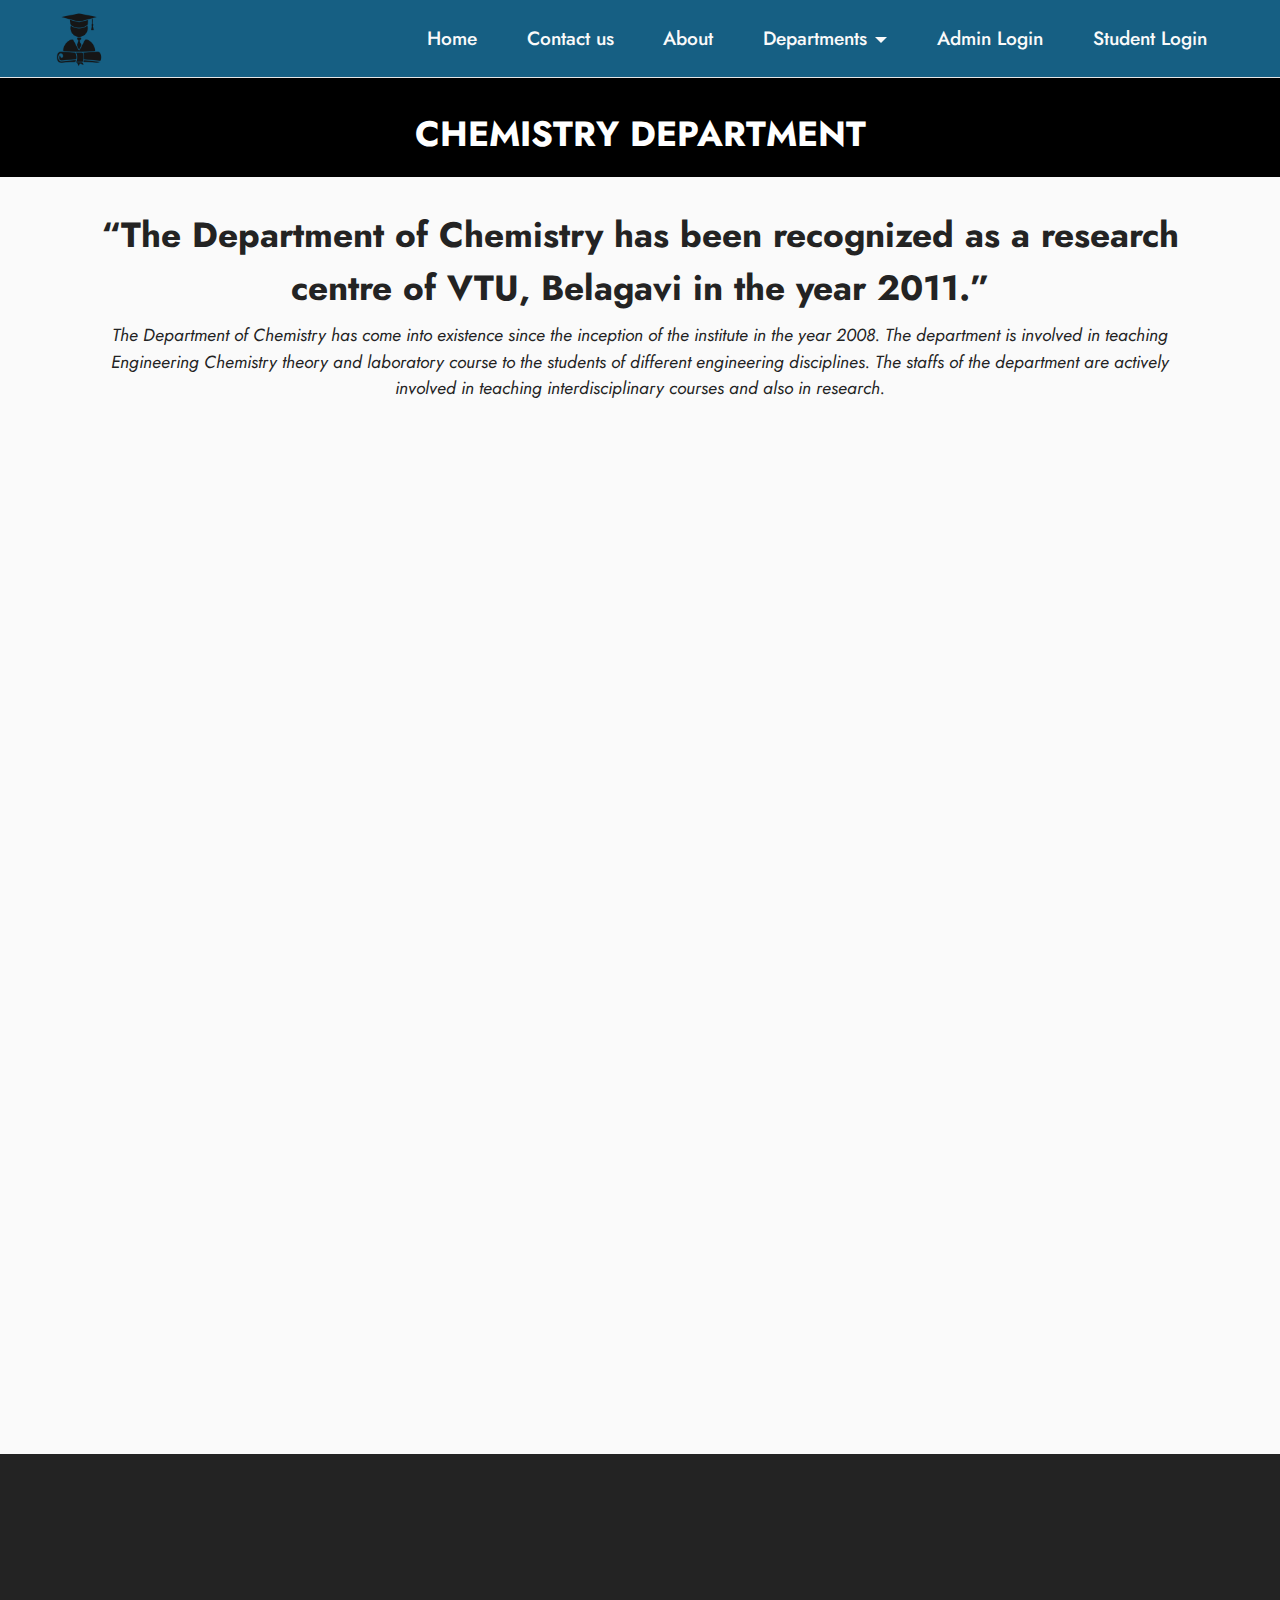
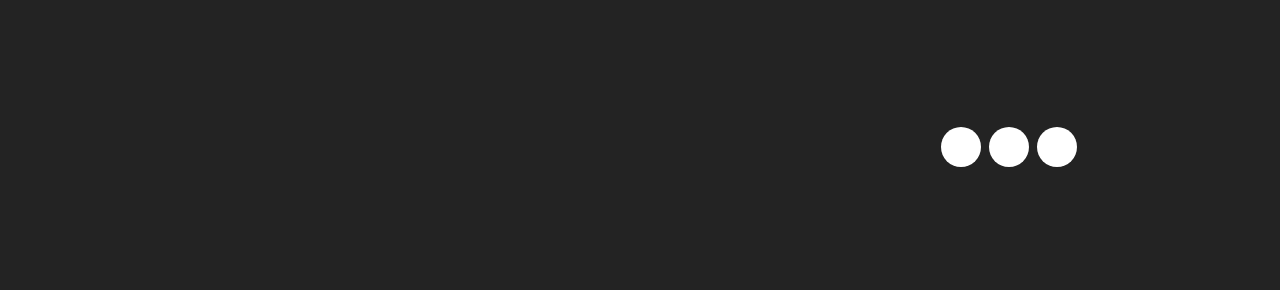
<file: chemistry.html>
<!DOCTYPE html>
<html  >
<head>
  <!-- Site made with Mobirise Website Builder v5.4.1, https://mobirise.com -->
  <meta charset="UTF-8">
  <meta http-equiv="X-UA-Compatible" content="IE=edge">
  <meta name="generator" content="Mobirise v5.4.1, mobirise.com">
  <meta name="viewport" content="width=device-width, initial-scale=1, minimum-scale=1">
  <link rel="shortcut icon" href="assets/images/mbr-182x182.png" type="image/x-icon">
  <meta name="description" content="">
  
  
  <title>chemistry</title>
  <link rel="stylesheet" href="assets/bootstrap/css/bootstrap.min.css">
  <link rel="stylesheet" href="assets/bootstrap/css/bootstrap-grid.min.css">
  <link rel="stylesheet" href="assets/bootstrap/css/bootstrap-reboot.min.css">
  <link rel="stylesheet" href="assets/animatecss/animate.css">
  <link rel="stylesheet" href="assets/dropdown/css/style.css">
  <link rel="stylesheet" href="assets/socicon/css/styles.css">
  <link rel="stylesheet" href="assets/theme/css/style.css">
  <link rel="preload" href="https://fonts.googleapis.com/css?family=Jost:100,200,300,400,500,600,700,800,900,100i,200i,300i,400i,500i,600i,700i,800i,900i&display=swap" as="style" onload="this.onload=null;this.rel='stylesheet'">
  <noscript><link rel="stylesheet" href="https://fonts.googleapis.com/css?family=Jost:100,200,300,400,500,600,700,800,900,100i,200i,300i,400i,500i,600i,700i,800i,900i&display=swap"></noscript>
  <link rel="preload" as="style" href="assets/mobirise/css/mbr-additional.css"><link rel="stylesheet" href="assets/mobirise/css/mbr-additional.css" type="text/css">
  
  
  
  
</head>
<body>
  
  <section data-bs-version="5.1" class="menu cid-sK1QG7LlRf" once="menu" id="menu1-2w">
    
    <nav class="navbar navbar-dropdown navbar-fixed-top navbar-expand-lg">
        <div class="container-fluid">
            <div class="navbar-brand">
                <span class="navbar-logo">
                    <a href="index.html">
                        <img src="assets/images/mbr-182x182.png" alt="kleit" style="height: 3.8rem;">
                    </a>
                </span>
                
            </div>
            <button class="navbar-toggler" type="button" data-toggle="collapse" data-bs-toggle="collapse" data-target="#navbarSupportedContent" data-bs-target="#navbarSupportedContent" aria-controls="navbarNavAltMarkup" aria-expanded="false" aria-label="Toggle navigation">
                <div class="hamburger">
                    <span></span>
                    <span></span>
                    <span></span>
                    <span></span>
                </div>
            </button>
            <div class="collapse navbar-collapse" id="navbarSupportedContent">
                <ul class="navbar-nav nav-dropdown nav-right" data-app-modern-menu="true"><li class="nav-item"><a class="nav-link link text-white text-primary display-7" href="index.html">Home</a></li><li class="nav-item"><a class="nav-link link text-white display-7" href="contactus.html">Contact us</a></li><li class="nav-item"><a class="nav-link link text-white display-7" href="about.html">About</a></li><li class="nav-item dropdown"><a class="nav-link link dropdown-toggle text-white display-7" href="#" data-toggle="dropdown-submenu" data-bs-toggle="dropdown" data-bs-auto-close="outside" aria-expanded="false">Departments</a><div class="dropdown-menu" aria-labelledby="dropdown-undefined"><div class="dropdown"><a class="dropdown-item dropdown-toggle text-white display-7" href="#" data-toggle="dropdown-submenu" data-bs-toggle="dropdown" data-bs-auto-close="outside" aria-expanded="false">Under Graduate Programmes</a><div class="dropdown-menu dropdown-submenu" aria-labelledby="dropdown-undefined"><a class="dropdown-item text-white display-7" href="E&C.html" data-bs-toggle="dropdown" data-bs-auto-close="outside" aria-expanded="false">Electronics &amp; Communications <br>Engineering</a><a class="dropdown-item text-white display-7" href="Mechanical-engineering.html" data-bs-auto-close="outside" aria-expanded="false">Mechanical Engineering</a><a class="dropdown-item text-white display-7" href="ComputerScience-engineering.html" data-bs-auto-close="outside" aria-expanded="false">Computer Science &amp; Engineering</a><a class="dropdown-item text-white display-7" href="Electrical-Electronics-Engineering.html" data-bs-auto-close="outside" aria-expanded="false">Electrical &amp; Electronics Engineering</a><a class="dropdown-item text-white display-7" href="Civil-Engineering.html" data-bs-auto-close="outside" aria-expanded="false">Civil Engineering</a></div></div><div class="dropdown"><a class="dropdown-item dropdown-toggle text-white display-7" href="#" data-toggle="dropdown-submenu" data-bs-toggle="dropdown" data-bs-auto-close="outside" aria-expanded="false">Post Graduate Programmes</a><div class="dropdown-menu dropdown-submenu" aria-labelledby="dropdown-undefined"><a class="dropdown-item text-white display-7" href="MCA.html">Master of Computer Applications</a></div></div><div class="dropdown"><a class="dropdown-item dropdown-toggle text-white display-7" href="#" data-toggle="dropdown-submenu" data-bs-toggle="dropdown" data-bs-auto-close="outside" aria-expanded="false">Basic Science</a><div class="dropdown-menu dropdown-submenu" aria-labelledby="dropdown-undefined"><a class="dropdown-item text-white display-7" href="chemistry.html">Chemistry Department</a><a class="dropdown-item text-white display-7" href="maths.html">Mathematics Department</a><a class="dropdown-item text-white display-7" href="physics.html">Physics Department</a></div></div></div></li>
                    <li class="nav-item"><a class="nav-link link text-white text-primary display-7" href="adminlogin.html">Admin Login</a></li><li class="nav-item"><a class="nav-link link text-white text-primary display-7" href="studentlogin.html">Student Login</a></li></ul>
                
                
            </div>
        </div>
    </nav>

</section>

<section data-bs-version="5.1" class="header6 cid-sK1QG6OAmc" id="header6-2t">

    

    

    <div class="align-center container">
        <div class="row justify-content-center">
            <div class="col-12 col-lg-10">
                <h1 class="mbr-section-title mbr-fonts-style mbr-white mb-3 display-5"><strong>CHEMISTRY DEPARTMENT</strong></h1>
                
                
                
            </div>
        </div>
    </div>
</section>

<section data-bs-version="5.1" class="video2 cid-sK1QG7cAnz" id="video2-2u">
    
    
    <div class="container">
        <div class="mbr-section-head">
            <h4 class="mbr-section-title mbr-fonts-style mb-0 display-5"><strong>“The Department of Chemistry has been recognized as a research centre of VTU, Belagavi in the year 2011.”</strong></h4>
            <h5 class="mbr-section-subtitle mbr-fonts-style mb-0 mt-2 display-4"><em>The Department of Chemistry has come into existence since the inception of the institute in the year 2008. The department is involved in teaching Engineering Chemistry theory and laboratory course to the students of different engineering disciplines. The staffs of the department are actively involved in teaching interdisciplinary courses and also in research.</em></h5>
        </div>
        <div class="row justify-content-center mt-4">
            <div class="col-12 col-md-10 video-block">
                <div class="video-wrapper"><iframe class="mbr-embedded-video" src="https://www.youtube.com/embed/CZ1WUZGhb_k?rel=0&amp;amp;showinfo=0&amp;autoplay=0&amp;loop=0" width="1280" height="720" frameborder="0" allowfullscreen></iframe></div>
                <p class="mbr-text pt-2 mbr-fonts-style display-4"><strong>Dr. Nagaraj P. Shetti
</strong><br>ASSOCIATE PROFESSOR &amp; HEAD</p>
            </div>
        </div>
    </div>
</section>

<section data-bs-version="5.1" class="image1 cid-sK1QG7uXNn" id="image1-2v">
    

    

    <div class="container">
        <div class="row align-items-center">
            <div class="col-12 col-lg-4">
                <div class="image-wrapper">
                    <img src="assets/images/kle-it-logo-150x150.png" alt="Mobirise">
                    
                </div>
            </div>
            <div class="col-12 col-lg">
                <div class="text-wrapper">
                    
                    <p class="mbr-text mbr-fonts-style display-7"><strong>Vision</strong><br><strong>
<br></strong>The major research areas in the department are Electrochemistry, Materials for energy applications, Synthesis and applications of nanomaterials, development of sensors and biosensors, kinetics and catalysis, co-ordination chemistry, organometallic chemistry and environmental chemistry.<br><br></p>
                </div>
            </div>
        </div>
    </div>
</section>

<section data-bs-version="5.1" class="footer1 cid-sK1QG89TGB" once="footers" id="footer1-2x">

    
    
    <div class="container">
        <div class="row mbr-white">
            <div class="col-12 col-md-6 col-lg-3">
                <h5 class="mbr-section-subtitle mbr-fonts-style mb-2 display-7"><strong>Menu</strong></h5>
                <ul class="list mbr-fonts-style display-4">
                    <li class="mbr-text item-wrap">KLE Society
</li><li class="mbr-text item-wrap">Chairman
</li><li class="mbr-text item-wrap">Principal</li><li class="mbr-text item-wrap">Contact Us</li>
                </ul>
            </div>
            <div class="col-12 col-md-6 col-lg-3">
                <h5 class="mbr-section-subtitle mbr-fonts-style mb-2 display-7"><strong>Programmes</strong></h5>
                <ul class="list mbr-fonts-style display-4">

                    <li class="mbr-text item-wrap">Civil Engineering
</li><li class="mbr-text item-wrap">Computer Science &amp; Engineering
</li><li class="mbr-text item-wrap">Electrical &amp; Electronics Engineering
</li><li class="mbr-text item-wrap">Electronics &amp; Communication Engineering
</li><li class="mbr-text item-wrap">Mechanical Engineering
</li><li class="mbr-text item-wrap">Master of Computer Applications</li>
                </ul>
            </div>
            <div class="col-12 col-md-6 col-lg-3">
                <h5 class="mbr-section-subtitle mbr-fonts-style mb-2 display-7"><strong>Links</strong></h5>
                <ul class="list mbr-fonts-style display-4">
                    <li class="mbr-text item-wrap">IGS – Indian Geotechnical Society
</li><li class="mbr-text item-wrap">NIRF
</li><li class="mbr-text item-wrap">Youth Red Cross Wing</li>
                </ul>
            </div>
            <div class="col-12 col-md-6 col-lg-3">
                <h5 class="mbr-section-subtitle mbr-fonts-style mb-2 display-7"><strong>Legal</strong></h5>
                <p class="mbr-text mbr-fonts-style mb-4 display-4">Mandatory Disclosure
<br>Privacy Policy
<br>Terms &amp; Conditions</p>
                <h5 class="mbr-section-subtitle mbr-fonts-style mb-3 display-7">
                    <strong>Social</strong>
                </h5>
                <div class="social-row display-7">
                    <div class="soc-item">
                        <a href="https://www.facebook.com/kleithbl/" target="_blank">
                            <span class="mbr-iconfont socicon-facebook socicon"></span>
                        </a>
                    </div>
                    <div class="soc-item">
                        <a href="https://twitter.com/admin_kleit" target="_blank">
                            <span class="mbr-iconfont socicon-twitter socicon"></span>
                        </a>
                    </div>
                    <div class="soc-item">
                        <a href="https://www.instagram.com/kleit_official" target="_blank">
                            <span class="mbr-iconfont socicon-instagram socicon"></span>
                        </a>
                    </div>
                    
                </div>
            </div>
            
        </div>
    </div>
</section><section ><a href="https://mobirise.site/h"></a></section><script src="assets/bootstrap/js/bootstrap.bundle.min.js"></script>  <script src="assets/parallax/jarallax.js"></script>  <script src="assets/smoothscroll/smooth-scroll.js"></script>  <script src="assets/ytplayer/index.js"></script>  <script src="assets/dropdown/js/navbar-dropdown.js"></script>  <script src="assets/playervimeo/vimeo_player.js"></script>  <script src="assets/theme/js/script.js"></script>  
    
  
  
 <div id="scrollToTop" class="scrollToTop mbr-arrow-up"><a style="text-align: center;"><i class="mbr-arrow-up-icon mbr-arrow-up-icon-cm cm-icon cm-icon-smallarrow-up"></i></a></div>
    <input name="animation" type="hidden">
  </body>
</html>
</file>
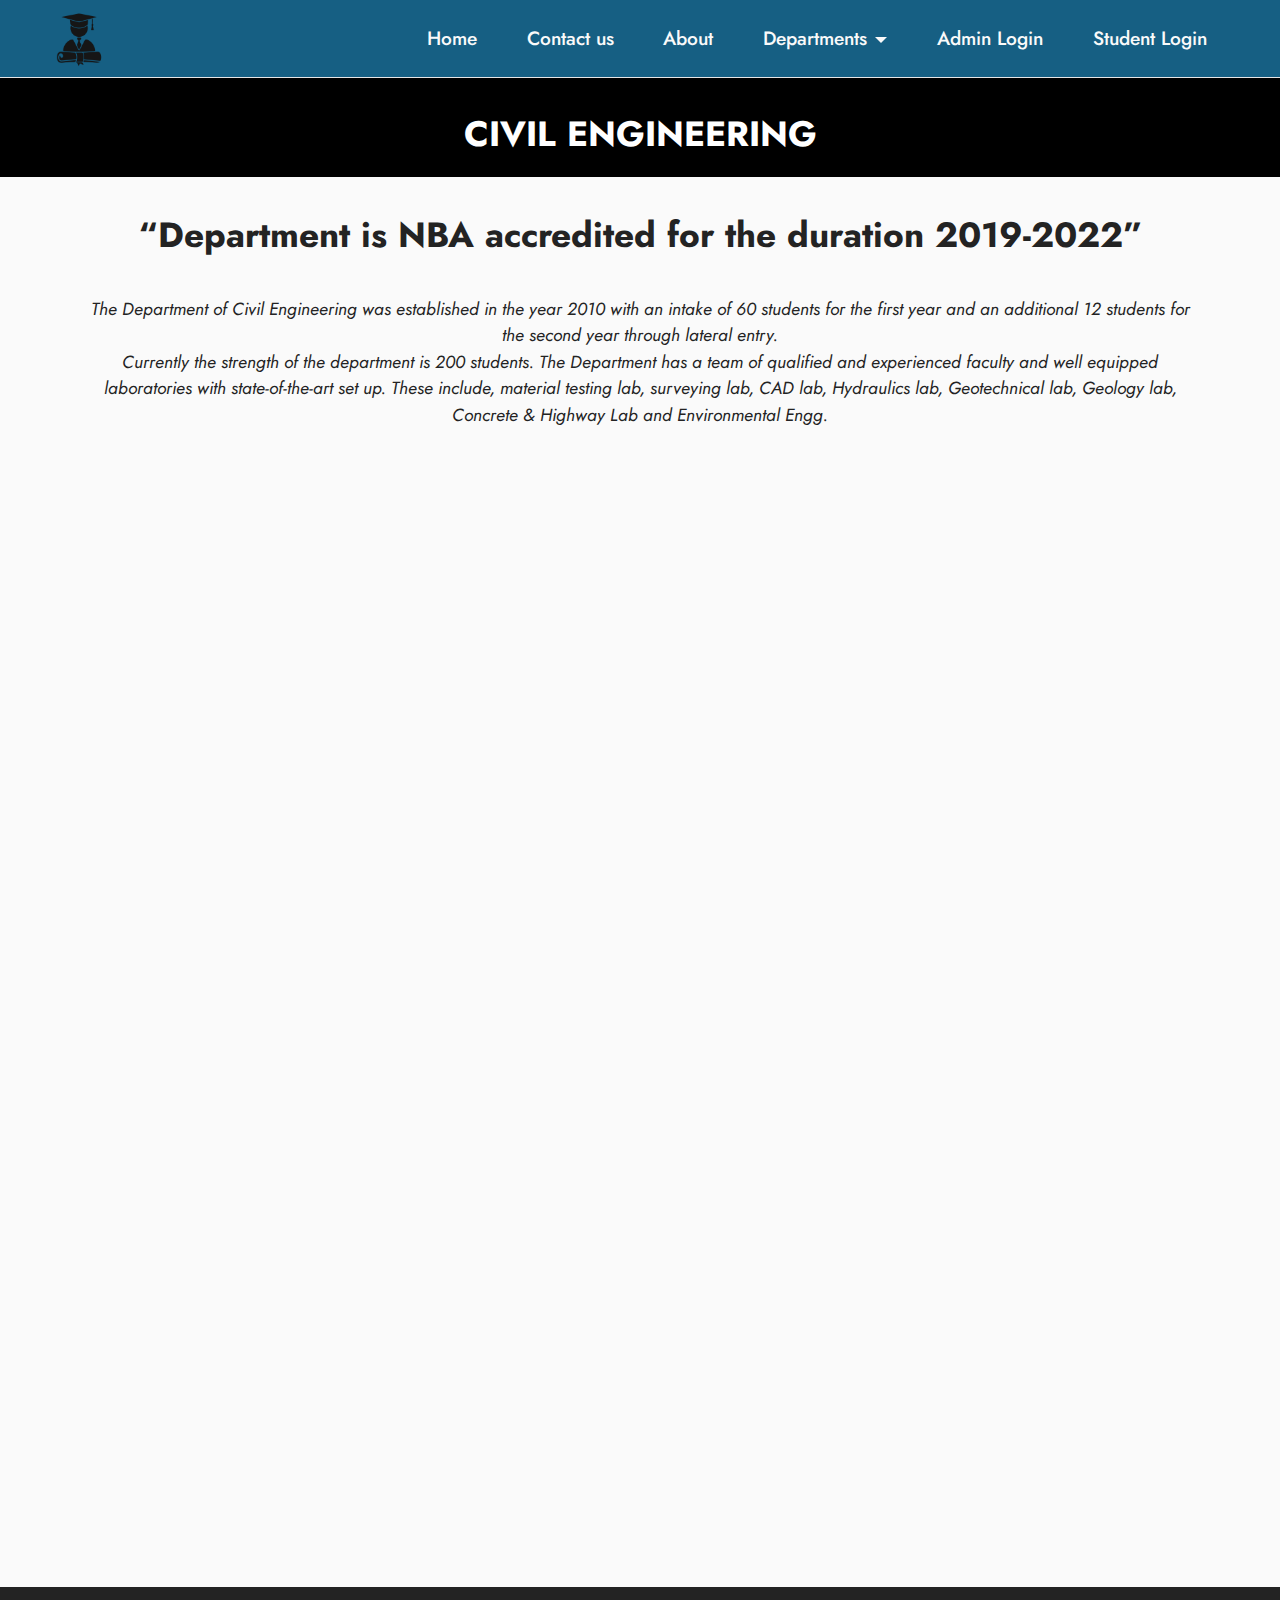
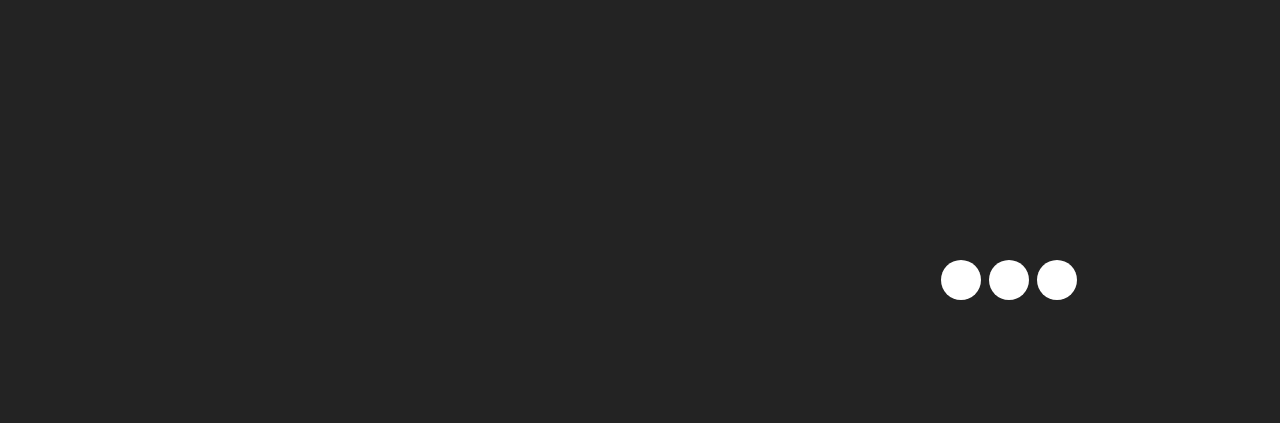
<file: Civil-Engineering.html>
<!DOCTYPE html>
<html  >
<head>
  <!-- Site made with Mobirise Website Builder v5.4.1, https://mobirise.com -->
  <meta charset="UTF-8">
  <meta http-equiv="X-UA-Compatible" content="IE=edge">
  <meta name="generator" content="Mobirise v5.4.1, mobirise.com">
  <meta name="viewport" content="width=device-width, initial-scale=1, minimum-scale=1">
  <link rel="shortcut icon" href="assets/images/mbr-182x182.png" type="image/x-icon">
  <meta name="description" content="">
  
  
  <title>Civil-Engineering</title>
  <link rel="stylesheet" href="assets/bootstrap/css/bootstrap.min.css">
  <link rel="stylesheet" href="assets/bootstrap/css/bootstrap-grid.min.css">
  <link rel="stylesheet" href="assets/bootstrap/css/bootstrap-reboot.min.css">
  <link rel="stylesheet" href="assets/animatecss/animate.css">
  <link rel="stylesheet" href="assets/dropdown/css/style.css">
  <link rel="stylesheet" href="assets/socicon/css/styles.css">
  <link rel="stylesheet" href="assets/theme/css/style.css">
  <link rel="preload" href="https://fonts.googleapis.com/css?family=Jost:100,200,300,400,500,600,700,800,900,100i,200i,300i,400i,500i,600i,700i,800i,900i&display=swap" as="style" onload="this.onload=null;this.rel='stylesheet'">
  <noscript><link rel="stylesheet" href="https://fonts.googleapis.com/css?family=Jost:100,200,300,400,500,600,700,800,900,100i,200i,300i,400i,500i,600i,700i,800i,900i&display=swap"></noscript>
  <link rel="preload" as="style" href="assets/mobirise/css/mbr-additional.css"><link rel="stylesheet" href="assets/mobirise/css/mbr-additional.css" type="text/css">
  
  
  
  
</head>
<body>
  
  <section data-bs-version="5.1" class="menu cid-sK1Q3bfSBC" once="menu" id="menu1-2h">
    
    <nav class="navbar navbar-dropdown navbar-fixed-top navbar-expand-lg">
        <div class="container-fluid">
            <div class="navbar-brand">
                <span class="navbar-logo">
                    <a href="index.html">
                        <img src="assets/images/mbr-182x182.png" alt="kleit" style="height: 3.8rem;">
                    </a>
                </span>
                
            </div>
            <button class="navbar-toggler" type="button" data-toggle="collapse" data-bs-toggle="collapse" data-target="#navbarSupportedContent" data-bs-target="#navbarSupportedContent" aria-controls="navbarNavAltMarkup" aria-expanded="false" aria-label="Toggle navigation">
                <div class="hamburger">
                    <span></span>
                    <span></span>
                    <span></span>
                    <span></span>
                </div>
            </button>
            <div class="collapse navbar-collapse" id="navbarSupportedContent">
                <ul class="navbar-nav nav-dropdown nav-right" data-app-modern-menu="true"><li class="nav-item"><a class="nav-link link text-white text-primary display-7" href="index.html">Home</a></li><li class="nav-item"><a class="nav-link link text-white display-7" href="contactus.html">Contact us</a></li><li class="nav-item"><a class="nav-link link text-white display-7" href="about.html">About</a></li><li class="nav-item dropdown"><a class="nav-link link dropdown-toggle text-white display-7" href="#" data-toggle="dropdown-submenu" data-bs-toggle="dropdown" data-bs-auto-close="outside" aria-expanded="false">Departments</a><div class="dropdown-menu" aria-labelledby="dropdown-undefined"><div class="dropdown"><a class="dropdown-item dropdown-toggle text-white display-7" href="#" data-toggle="dropdown-submenu" data-bs-toggle="dropdown" data-bs-auto-close="outside" aria-expanded="false">Under Graduate Programmes</a><div class="dropdown-menu dropdown-submenu" aria-labelledby="dropdown-undefined"><a class="dropdown-item text-white display-7" href="E&C.html" data-bs-toggle="dropdown" data-bs-auto-close="outside" aria-expanded="false">Electronics &amp; Communications <br>Engineering</a><a class="dropdown-item text-white display-7" href="Mechanical-engineering.html" data-bs-auto-close="outside" aria-expanded="false">Mechanical Engineering</a><a class="dropdown-item text-white display-7" href="ComputerScience-engineering.html" data-bs-auto-close="outside" aria-expanded="false">Computer Science &amp; Engineering</a><a class="dropdown-item text-white display-7" href="Electrical-Electronics-Engineering.html" data-bs-auto-close="outside" aria-expanded="false">Electrical &amp; Electronics Engineering</a><a class="dropdown-item text-white display-7" href="Civil-Engineering.html" data-bs-auto-close="outside" aria-expanded="false">Civil Engineering</a></div></div><div class="dropdown"><a class="dropdown-item dropdown-toggle text-white display-7" href="#" data-toggle="dropdown-submenu" data-bs-toggle="dropdown" data-bs-auto-close="outside" aria-expanded="false">Post Graduate Programmes</a><div class="dropdown-menu dropdown-submenu" aria-labelledby="dropdown-undefined"><a class="dropdown-item text-white display-7" href="MCA.html">Master of Computer Applications</a></div></div><div class="dropdown"><a class="dropdown-item dropdown-toggle text-white display-7" href="#" data-toggle="dropdown-submenu" data-bs-toggle="dropdown" data-bs-auto-close="outside" aria-expanded="false">Basic Science</a><div class="dropdown-menu dropdown-submenu" aria-labelledby="dropdown-undefined"><a class="dropdown-item text-white display-7" href="chemistry.html">Chemistry Department</a><a class="dropdown-item text-white display-7" href="maths.html">Mathematics Department</a><a class="dropdown-item text-white display-7" href="physics.html">Physics Department</a></div></div></div></li>
                    <li class="nav-item"><a class="nav-link link text-white text-primary display-7" href="adminlogin.html">Admin Login</a></li><li class="nav-item"><a class="nav-link link text-white text-primary display-7" href="studentlogin.html">Student Login</a></li></ul>
                
                
            </div>
        </div>
    </nav>

</section>

<section data-bs-version="5.1" class="header6 cid-sK1Q3alhaW" id="header6-2e">

    

    

    <div class="align-center container">
        <div class="row justify-content-center">
            <div class="col-12 col-lg-10">
                <h1 class="mbr-section-title mbr-fonts-style mbr-white mb-3 display-5"><strong>CIVIL ENGINEERING</strong></h1>
                
                
                
            </div>
        </div>
    </div>
</section>

<section data-bs-version="5.1" class="video2 cid-sK1Q3aEa9D" id="video2-2f">
    
    
    <div class="container">
        <div class="mbr-section-head">
            <h4 class="mbr-section-title mbr-fonts-style mb-0 display-5"><strong>“Department is NBA accredited for the duration 2019-2022”</strong></h4>
            <h5 class="mbr-section-subtitle mbr-fonts-style mb-0 mt-2 display-4"><br><em>The Department of Civil Engineering was established in the year 2010 with an intake of 60 students for the first year and an additional 12 students for the second year through lateral entry.
</em><div><em>
</em></div><div><em>Currently the strength of the department is 200 students. The Department has a team of qualified and experienced faculty and well equipped laboratories with state-of-the-art set up. These include, material testing lab, surveying lab, CAD lab, Hydraulics lab, Geotechnical lab, Geology lab, Concrete &amp; Highway Lab and Environmental Engg.</em></div></h5>
        </div>
        <div class="row justify-content-center mt-4">
            <div class="col-12 col-md-10 video-block">
                <div class="video-wrapper"><iframe class="mbr-embedded-video" src="https://www.youtube.com/embed/vMTp2gFaBK8?rel=0&amp;amp;showinfo=0&amp;autoplay=0&amp;loop=0" width="1280" height="720" frameborder="0" allowfullscreen></iframe></div>
                <p class="mbr-text pt-2 mbr-fonts-style display-4"><strong>Mrs . Madhumati S. Dhaduti
</strong><br>ASSISTANT PROFESSOR, HOD</p>
            </div>
        </div>
    </div>
</section>

<section data-bs-version="5.1" class="image1 cid-sK1Q3aYKgs" id="image1-2g">
    

    

    <div class="container">
        <div class="row align-items-center">
            <div class="col-12 col-lg-4">
                <div class="image-wrapper">
                    <img src="assets/images/kle-it-logo-150x150.png" alt="Mobirise">
                    
                </div>
            </div>
            <div class="col-12 col-lg">
                <div class="text-wrapper">
                    
                    <p class="mbr-text mbr-fonts-style display-7"><strong>Vision
<br></strong>
<br>Develop technologically competent and socially committed Civil Engineers, to serve and fulfil the needs of the society.    <br>
<br><strong>Mission</strong><br>Providing state-of-the-art infrastructure, enhancing competency of committed faculty for conducive teaching-learning environment.
<br>Inculcating theoretical and practical foundations coupled with design and construction skills to develop proficiency.
<br>Organizing field visits, undertaking socially relevant projects and encouraging industry- institute interactions for meeting the challenges.
<br>Imbibing human values and ethics to build socially responsible professionals.<br></p>
                </div>
            </div>
        </div>
    </div>
</section>

<section data-bs-version="5.1" class="footer1 cid-sK1Q3bFvvj" once="footers" id="footer1-2i">

    
    
    <div class="container">
        <div class="row mbr-white">
            <div class="col-12 col-md-6 col-lg-3">
                <h5 class="mbr-section-subtitle mbr-fonts-style mb-2 display-7"><strong>Menu</strong></h5>
                <ul class="list mbr-fonts-style display-4">
                    <li class="mbr-text item-wrap">KLE Society
</li><li class="mbr-text item-wrap">Chairman
</li><li class="mbr-text item-wrap">Principal</li><li class="mbr-text item-wrap">Contact Us</li>
                </ul>
            </div>
            <div class="col-12 col-md-6 col-lg-3">
                <h5 class="mbr-section-subtitle mbr-fonts-style mb-2 display-7"><strong>Programmes</strong></h5>
                <ul class="list mbr-fonts-style display-4">

                    <li class="mbr-text item-wrap">Civil Engineering
</li><li class="mbr-text item-wrap">Computer Science &amp; Engineering
</li><li class="mbr-text item-wrap">Electrical &amp; Electronics Engineering
</li><li class="mbr-text item-wrap">Electronics &amp; Communication Engineering
</li><li class="mbr-text item-wrap">Mechanical Engineering
</li><li class="mbr-text item-wrap">Master of Computer Applications</li>
                </ul>
            </div>
            <div class="col-12 col-md-6 col-lg-3">
                <h5 class="mbr-section-subtitle mbr-fonts-style mb-2 display-7"><strong>Links</strong></h5>
                <ul class="list mbr-fonts-style display-4">
                    <li class="mbr-text item-wrap">IGS – Indian Geotechnical Society
</li><li class="mbr-text item-wrap">NIRF
</li><li class="mbr-text item-wrap">Youth Red Cross Wing</li>
                </ul>
            </div>
            <div class="col-12 col-md-6 col-lg-3">
                <h5 class="mbr-section-subtitle mbr-fonts-style mb-2 display-7"><strong>Legal</strong></h5>
                <p class="mbr-text mbr-fonts-style mb-4 display-4">Mandatory Disclosure
<br>Privacy Policy
<br>Terms &amp; Conditions</p>
                <h5 class="mbr-section-subtitle mbr-fonts-style mb-3 display-7">
                    <strong>Social</strong>
                </h5>
                <div class="social-row display-7">
                    <div class="soc-item">
                        <a href="https://www.facebook.com/kleithbl/" target="_blank">
                            <span class="mbr-iconfont socicon-facebook socicon"></span>
                        </a>
                    </div>
                    <div class="soc-item">
                        <a href="https://twitter.com/admin_kleit" target="_blank">
                            <span class="mbr-iconfont socicon-twitter socicon"></span>
                        </a>
                    </div>
                    <div class="soc-item">
                        <a href="https://www.instagram.com/kleit_official" target="_blank">
                            <span class="mbr-iconfont socicon-instagram socicon"></span>
                        </a>
                    </div>
                    
                </div>
            </div>
            
        </div>
    </div>
</section><section ><a href="https://mobirise.site/h"></a></section><script src="assets/bootstrap/js/bootstrap.bundle.min.js"></script>  <script src="assets/parallax/jarallax.js"></script>  <script src="assets/smoothscroll/smooth-scroll.js"></script>  <script src="assets/ytplayer/index.js"></script>  <script src="assets/dropdown/js/navbar-dropdown.js"></script>  <script src="assets/playervimeo/vimeo_player.js"></script>  <script src="assets/theme/js/script.js"></script>  
  
  
  
 <div id="scrollToTop" class="scrollToTop mbr-arrow-up"><a style="text-align: center;"><i class="mbr-arrow-up-icon mbr-arrow-up-icon-cm cm-icon cm-icon-smallarrow-up"></i></a></div>
    <input name="animation" type="hidden">
  </body>
</html>
</file>
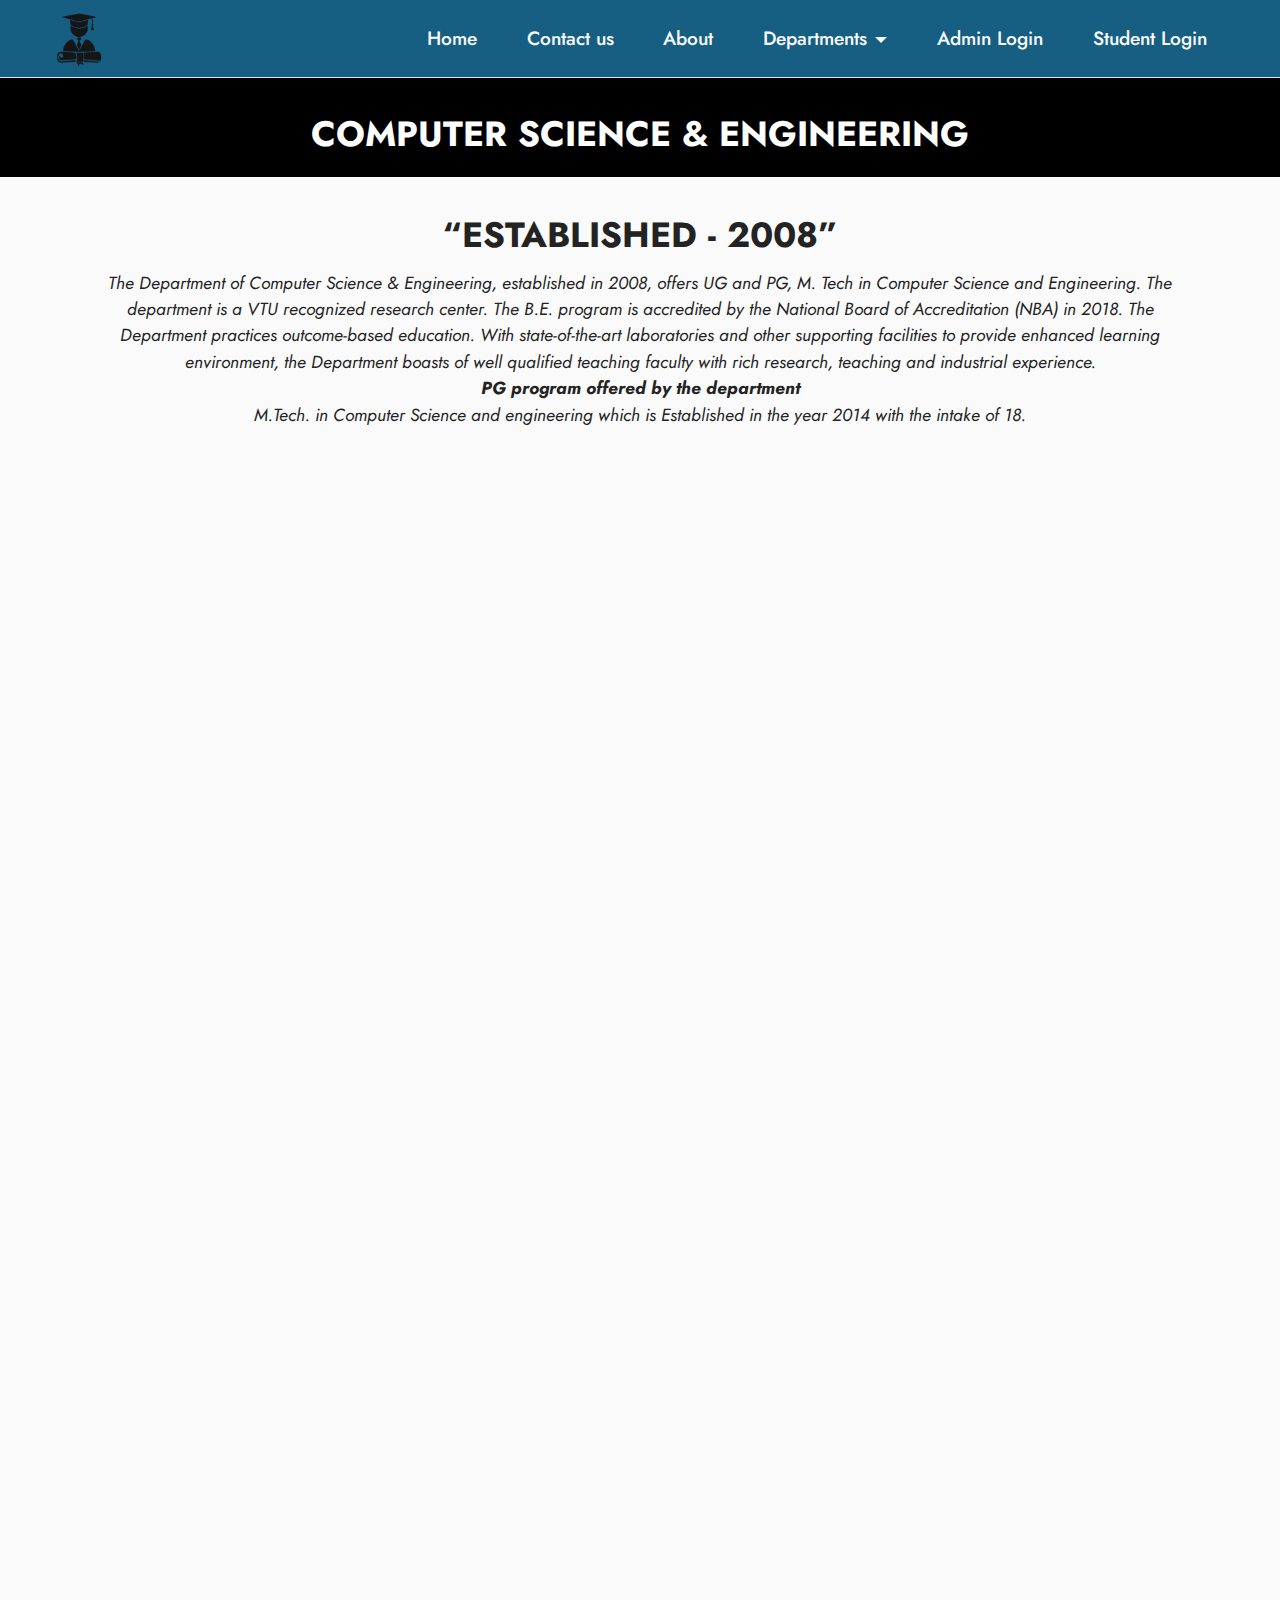
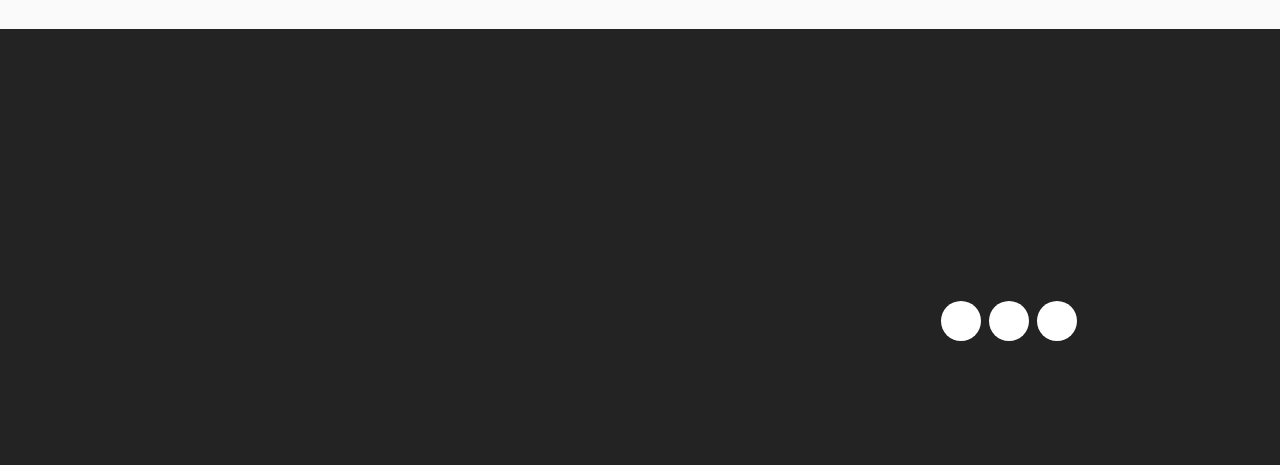
<file: ComputerScience-engineering.html>
<!DOCTYPE html>
<html  >
<head>
  <!-- Site made with Mobirise Website Builder v5.4.1, https://mobirise.com -->
  <meta charset="UTF-8">
  <meta http-equiv="X-UA-Compatible" content="IE=edge">
  <meta name="generator" content="Mobirise v5.4.1, mobirise.com">
  <meta name="viewport" content="width=device-width, initial-scale=1, minimum-scale=1">
  <link rel="shortcut icon" href="assets/images/mbr-182x182.png" type="image/x-icon">
  <meta name="description" content="">
  
  
  <title>Computer-Science--engineering</title>
  <link rel="stylesheet" href="assets/bootstrap/css/bootstrap.min.css">
  <link rel="stylesheet" href="assets/bootstrap/css/bootstrap-grid.min.css">
  <link rel="stylesheet" href="assets/bootstrap/css/bootstrap-reboot.min.css">
  <link rel="stylesheet" href="assets/animatecss/animate.css">
  <link rel="stylesheet" href="assets/dropdown/css/style.css">
  <link rel="stylesheet" href="assets/socicon/css/styles.css">
  <link rel="stylesheet" href="assets/theme/css/style.css">
  <link rel="preload" href="https://fonts.googleapis.com/css?family=Jost:100,200,300,400,500,600,700,800,900,100i,200i,300i,400i,500i,600i,700i,800i,900i&display=swap" as="style" onload="this.onload=null;this.rel='stylesheet'">
  <noscript><link rel="stylesheet" href="https://fonts.googleapis.com/css?family=Jost:100,200,300,400,500,600,700,800,900,100i,200i,300i,400i,500i,600i,700i,800i,900i&display=swap"></noscript>
  <link rel="preload" as="style" href="assets/mobirise/css/mbr-additional.css"><link rel="stylesheet" href="assets/mobirise/css/mbr-additional.css" type="text/css">
  
  
  
  
</head>
<body>
  
  <section data-bs-version="5.1" class="menu cid-sK1PFD5E90" once="menu" id="menu1-27">
    
    <nav class="navbar navbar-dropdown navbar-fixed-top navbar-expand-lg">
        <div class="container-fluid">
            <div class="navbar-brand">
                <span class="navbar-logo">
                    <a href="index.html">
                        <img src="assets/images/mbr-182x182.png" alt="kleit" style="height: 3.8rem;">
                    </a>
                </span>
                
            </div>
            <button class="navbar-toggler" type="button" data-toggle="collapse" data-bs-toggle="collapse" data-target="#navbarSupportedContent" data-bs-target="#navbarSupportedContent" aria-controls="navbarNavAltMarkup" aria-expanded="false" aria-label="Toggle navigation">
                <div class="hamburger">
                    <span></span>
                    <span></span>
                    <span></span>
                    <span></span>
                </div>
            </button>
            <div class="collapse navbar-collapse" id="navbarSupportedContent">
                <ul class="navbar-nav nav-dropdown nav-right" data-app-modern-menu="true"><li class="nav-item"><a class="nav-link link text-white text-primary display-7" href="index.html">Home</a></li><li class="nav-item"><a class="nav-link link text-white display-7" href="contactus.html">Contact us</a></li><li class="nav-item"><a class="nav-link link text-white display-7" href="about.html">About</a></li><li class="nav-item dropdown"><a class="nav-link link dropdown-toggle text-white display-7" href="#" data-toggle="dropdown-submenu" data-bs-toggle="dropdown" data-bs-auto-close="outside" aria-expanded="false">Departments</a><div class="dropdown-menu" aria-labelledby="dropdown-undefined"><div class="dropdown"><a class="dropdown-item dropdown-toggle text-white display-7" href="#" data-toggle="dropdown-submenu" data-bs-toggle="dropdown" data-bs-auto-close="outside" aria-expanded="false">Under Graduate Programmes</a><div class="dropdown-menu dropdown-submenu" aria-labelledby="dropdown-undefined"><a class="dropdown-item text-white display-7" href="E&C.html" data-bs-toggle="dropdown" data-bs-auto-close="outside" aria-expanded="false">Electronics &amp; Communications <br>Engineering</a><a class="dropdown-item text-white display-7" href="Mechanical-engineering.html" data-bs-auto-close="outside" aria-expanded="false">Mechanical Engineering</a><a class="dropdown-item text-white display-7" href="ComputerScience-engineering.html" data-bs-auto-close="outside" aria-expanded="false">Computer Science &amp; Engineering</a><a class="dropdown-item text-white display-7" href="Electrical-Electronics-Engineering.html" data-bs-auto-close="outside" aria-expanded="false">Electrical &amp; Electronics Engineering</a><a class="dropdown-item text-white display-7" href="Civil-Engineering.html" data-bs-auto-close="outside" aria-expanded="false">Civil Engineering</a></div></div><div class="dropdown"><a class="dropdown-item dropdown-toggle text-white display-7" href="#" data-toggle="dropdown-submenu" data-bs-toggle="dropdown" data-bs-auto-close="outside" aria-expanded="false">Post Graduate Programmes</a><div class="dropdown-menu dropdown-submenu" aria-labelledby="dropdown-undefined"><a class="dropdown-item text-white display-7" href="MCA.html">Master of Computer Applications</a></div></div><div class="dropdown"><a class="dropdown-item dropdown-toggle text-white display-7" href="#" data-toggle="dropdown-submenu" data-bs-toggle="dropdown" data-bs-auto-close="outside" aria-expanded="false">Basic Science</a><div class="dropdown-menu dropdown-submenu" aria-labelledby="dropdown-undefined"><a class="dropdown-item text-white display-7" href="chemistry.html">Chemistry Department</a><a class="dropdown-item text-white display-7" href="maths.html">Mathematics Department</a><a class="dropdown-item text-white display-7" href="physics.html">Physics Department</a></div></div></div></li>
                    <li class="nav-item"><a class="nav-link link text-white text-primary display-7" href="adminlogin.html">Admin Login</a></li><li class="nav-item"><a class="nav-link link text-white text-primary display-7" href="studentlogin.html">Student Login</a></li></ul>
                
                
            </div>
        </div>
    </nav>

</section>

<section data-bs-version="5.1" class="header6 cid-sK1PFBYaB5" id="header6-24">

    

    

    <div class="align-center container">
        <div class="row justify-content-center">
            <div class="col-12 col-lg-10">
                <h1 class="mbr-section-title mbr-fonts-style mbr-white mb-3 display-5"><strong>COMPUTER SCIENCE &amp; ENGINEERING</strong></h1>
                
                
                
            </div>
        </div>
    </div>
</section>

<section data-bs-version="5.1" class="video2 cid-sK1PFCvdFQ" id="video2-25">
    
    
    <div class="container">
        <div class="mbr-section-head">
            <h4 class="mbr-section-title mbr-fonts-style mb-0 display-5"><strong>“ESTABLISHED - 2008”</strong></h4>
            <h5 class="mbr-section-subtitle mbr-fonts-style mb-0 mt-2 display-4"><em>The Department of Computer Science &amp; Engineering, established in 2008, offers UG and PG, M. Tech in Computer Science and Engineering. The department is a VTU recognized research center. The B.E. program is accredited by the National Board of Accreditation (NBA) in 2018. The Department practices outcome-based education. With state-of-the-art laboratories and other supporting facilities to provide enhanced learning environment, the Department boasts of well qualified teaching faculty with rich research, teaching and industrial experience.</em><br><em><strong>PG program offered by the department
</strong></em><div><em>M.Tech. in Computer Science and engineering which is Established in the year 2014 with the intake of 18.</em></div></h5>
        </div>
        <div class="row justify-content-center mt-4">
            <div class="col-12 col-md-10 video-block">
                <div class="video-wrapper"><iframe class="mbr-embedded-video" src="https://www.youtube.com/embed/LZEcpv5Etas?rel=0&amp;amp;showinfo=0&amp;autoplay=0&amp;loop=0" width="1280" height="720" frameborder="0" allowfullscreen></iframe></div>
                <p class="mbr-text pt-2 mbr-fonts-style display-4"><strong>Dr. Yerriswamy T.
</strong><br>PROFESSOR &amp; HOD</p>
            </div>
        </div>
    </div>
</section>

<section data-bs-version="5.1" class="image1 cid-sK1PFCNIrP" id="image1-26">
    

    

    <div class="container">
        <div class="row align-items-center">
            <div class="col-12 col-lg-4">
                <div class="image-wrapper">
                    <img src="assets/images/kle-it-logo-150x150.png" alt="Mobirise">
                    
                </div>
            </div>
            <div class="col-12 col-lg">
                <div class="text-wrapper">
                    
                    <p class="mbr-text mbr-fonts-style display-7"><strong>Vision
<br></strong>
<br>Prepare computer professionals embodied with technological competence and human values to meet the changing demands in IT industry, research institutions and entrepreneurship.<br>
<br><strong>Mission</strong><br><br>Enhancing the knowledge of students to meet the requirements of industry and research institutes by providing qualified faculty, state-of-the-art infrastructure and hands-on experience.
<br><br>Emphasizing theoretical and practical concepts for life-long learning.
<br>Organizing value added courses to make students industry ready.
<br>Inculcating discipline, ethics and human values<br></p>
                </div>
            </div>
        </div>
    </div>
</section>

<section data-bs-version="5.1" class="footer1 cid-sK1PFDvcel" once="footers" id="footer1-28">

    
    
    <div class="container">
        <div class="row mbr-white">
            <div class="col-12 col-md-6 col-lg-3">
                <h5 class="mbr-section-subtitle mbr-fonts-style mb-2 display-7"><strong>Menu</strong></h5>
                <ul class="list mbr-fonts-style display-4">
                    <li class="mbr-text item-wrap">KLE Society
</li><li class="mbr-text item-wrap">Chairman
</li><li class="mbr-text item-wrap">Principal</li><li class="mbr-text item-wrap">Contact Us</li>
                </ul>
            </div>
            <div class="col-12 col-md-6 col-lg-3">
                <h5 class="mbr-section-subtitle mbr-fonts-style mb-2 display-7"><strong>Programmes</strong></h5>
                <ul class="list mbr-fonts-style display-4">

                    <li class="mbr-text item-wrap">Civil Engineering
</li><li class="mbr-text item-wrap">Computer Science &amp; Engineering
</li><li class="mbr-text item-wrap">Electrical &amp; Electronics Engineering
</li><li class="mbr-text item-wrap">Electronics &amp; Communication Engineering
</li><li class="mbr-text item-wrap">Mechanical Engineering
</li><li class="mbr-text item-wrap">Master of Computer Applications</li>
                </ul>
            </div>
            <div class="col-12 col-md-6 col-lg-3">
                <h5 class="mbr-section-subtitle mbr-fonts-style mb-2 display-7"><strong>Links</strong></h5>
                <ul class="list mbr-fonts-style display-4">
                    <li class="mbr-text item-wrap">IGS – Indian Geotechnical Society
</li><li class="mbr-text item-wrap">NIRF
</li><li class="mbr-text item-wrap">Youth Red Cross Wing</li>
                </ul>
            </div>
            <div class="col-12 col-md-6 col-lg-3">
                <h5 class="mbr-section-subtitle mbr-fonts-style mb-2 display-7"><strong>Legal</strong></h5>
                <p class="mbr-text mbr-fonts-style mb-4 display-4">Mandatory Disclosure
<br>Privacy Policy
<br>Terms &amp; Conditions</p>
                <h5 class="mbr-section-subtitle mbr-fonts-style mb-3 display-7">
                    <strong>Social</strong>
                </h5>
                <div class="social-row display-7">
                    <div class="soc-item">
                        <a href="https://www.facebook.com/kleithbl/" target="_blank">
                            <span class="mbr-iconfont socicon-facebook socicon"></span>
                        </a>
                    </div>
                    <div class="soc-item">
                        <a href="https://twitter.com/admin_kleit" target="_blank">
                            <span class="mbr-iconfont socicon-twitter socicon"></span>
                        </a>
                    </div>
                    <div class="soc-item">
                        <a href="https://www.instagram.com/kleit_official" target="_blank">
                            <span class="mbr-iconfont socicon-instagram socicon"></span>
                        </a>
                    </div>
                    
                </div>
            </div>
            
        </div>
    </div>
</section><section ><a href="https://mobirise.site/h"></a></section><script src="assets/bootstrap/js/bootstrap.bundle.min.js"></script>  <script src="assets/parallax/jarallax.js"></script>  <script src="assets/smoothscroll/smooth-scroll.js"></script>  <script src="assets/ytplayer/index.js"></script>  <script src="assets/dropdown/js/navbar-dropdown.js"></script>  <script src="assets/playervimeo/vimeo_player.js"></script>  <script src="assets/theme/js/script.js"></script>  
    
  
  
 <div id="scrollToTop" class="scrollToTop mbr-arrow-up"><a style="text-align: center;"><i class="mbr-arrow-up-icon mbr-arrow-up-icon-cm cm-icon cm-icon-smallarrow-up"></i></a></div>
    <input name="animation" type="hidden">
  </body>
</html>
</file>
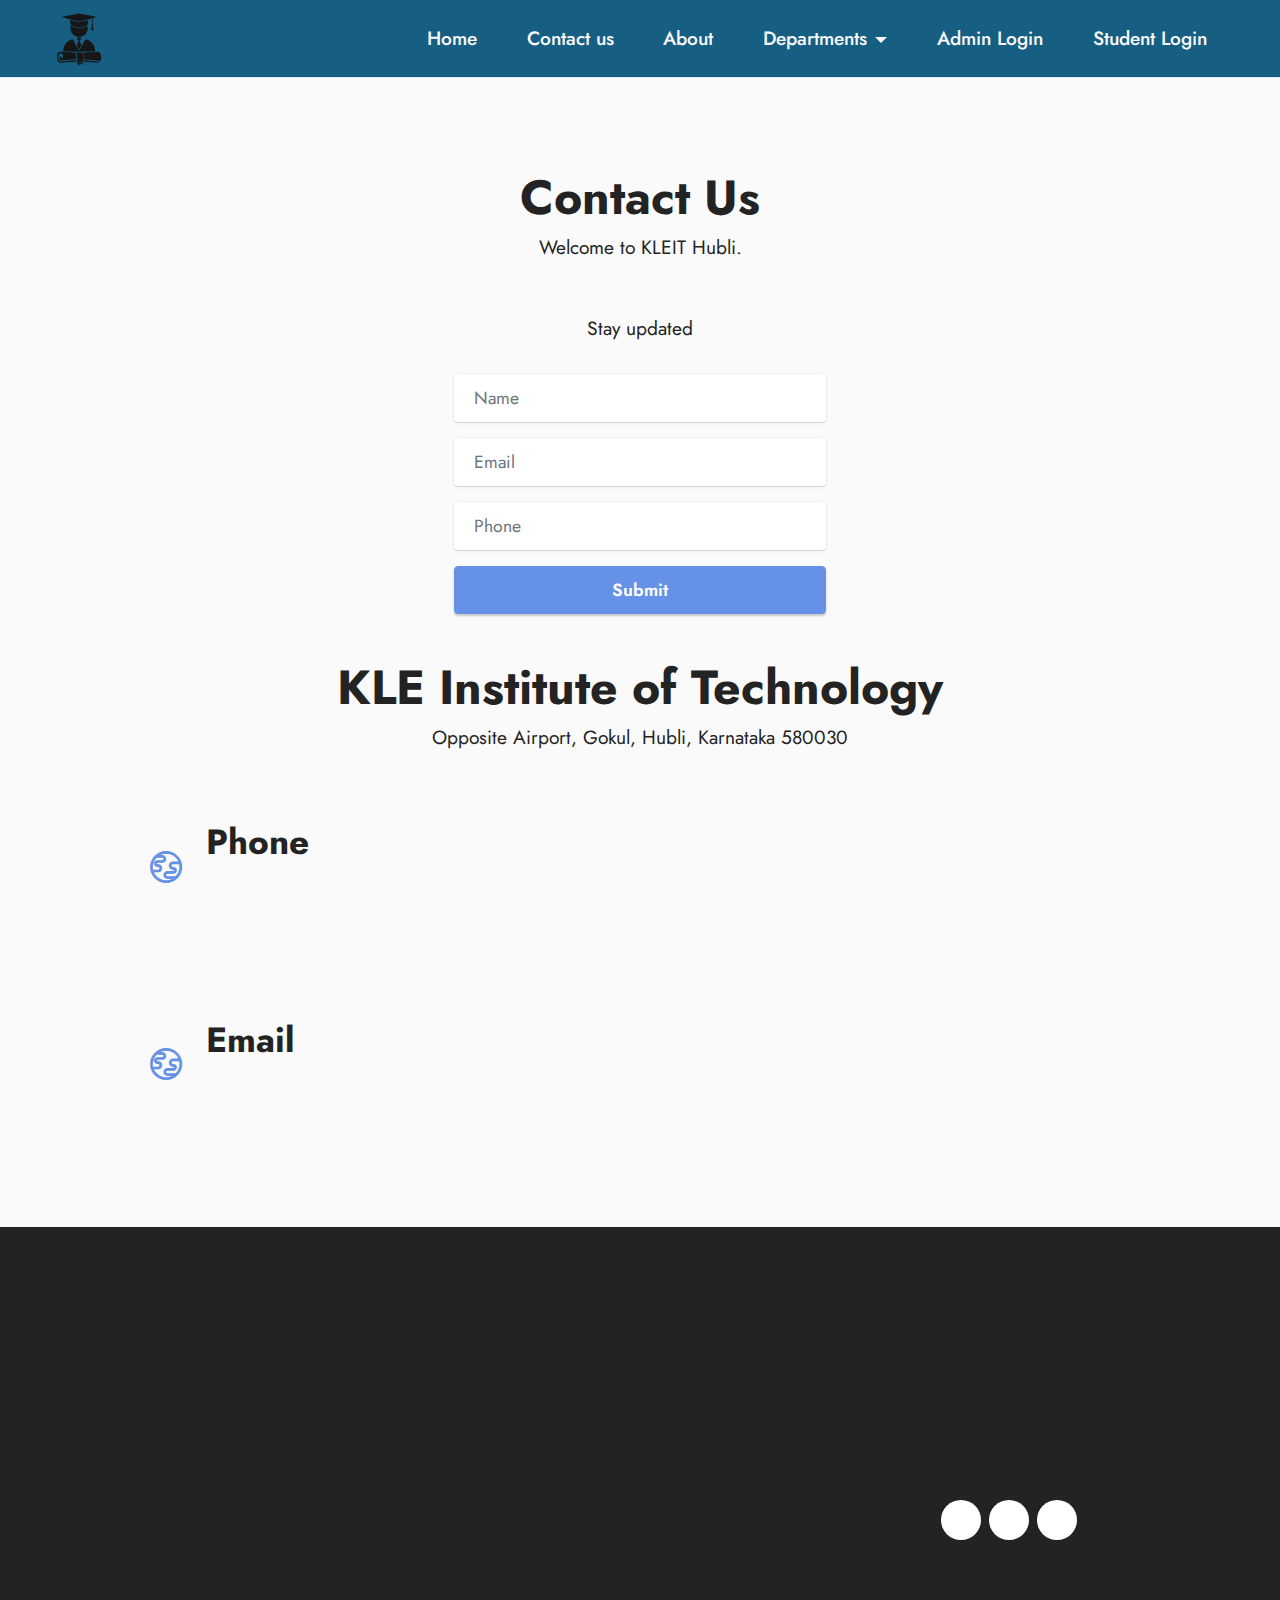
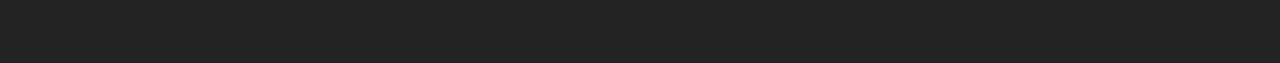
<file: contactus.html>
<!DOCTYPE html>
<html  >
<head>
  
  <meta charset="UTF-8">
  <meta http-equiv="X-UA-Compatible" content="IE=edge">
  <meta name="generator" content="Mobirise v5.4.1, mobirise.com">
  <meta name="viewport" content="width=device-width, initial-scale=1, minimum-scale=1">
  <link rel="shortcut icon" href="assets/images/mbr-182x182.png" type="image/x-icon">
  <meta name="description" content="">
  
  
  <title>contactus</title>
  <link rel="stylesheet" href="assets/web/assets/mobirise-icons2/mobirise2.css">
  <link rel="stylesheet" href="assets/bootstrap/css/bootstrap.min.css">
  <link rel="stylesheet" href="assets/bootstrap/css/bootstrap-grid.min.css">
  <link rel="stylesheet" href="assets/bootstrap/css/bootstrap-reboot.min.css">
  <link rel="stylesheet" href="assets/animatecss/animate.css">
  <link rel="stylesheet" href="assets/dropdown/css/style.css">
  <link rel="stylesheet" href="assets/socicon/css/styles.css">
  <link rel="stylesheet" href="assets/theme/css/style.css">
  <link rel="preload" href="https://fonts.googleapis.com/css?family=Jost:100,200,300,400,500,600,700,800,900,100i,200i,300i,400i,500i,600i,700i,800i,900i&display=swap" as="style" onload="this.onload=null;this.rel='stylesheet'">
  <noscript><link rel="stylesheet" href="https://fonts.googleapis.com/css?family=Jost:100,200,300,400,500,600,700,800,900,100i,200i,300i,400i,500i,600i,700i,800i,900i&display=swap"></noscript>
  <link rel="preload" as="style" href="assets/mobirise/css/mbr-additional.css"><link rel="stylesheet" href="assets/mobirise/css/mbr-additional.css" type="text/css">
  
  
  
  
</head>
<body>
  
  <section data-bs-version="5.1" class="menu cid-sK1RGL87gC" once="menu" id="menu1-3j">
    
    <nav class="navbar navbar-dropdown navbar-fixed-top navbar-expand-lg">
        <div class="container-fluid">
            <div class="navbar-brand">
                <span class="navbar-logo">
                    <a href="index.html">
                        <img src="assets/images/mbr-182x182.png" alt="kleit" style="height: 3.8rem;">
                    </a>
                </span>
                
            </div>
            <button class="navbar-toggler" type="button" data-toggle="collapse" data-bs-toggle="collapse" data-target="#navbarSupportedContent" data-bs-target="#navbarSupportedContent" aria-controls="navbarNavAltMarkup" aria-expanded="false" aria-label="Toggle navigation">
                <div class="hamburger">
                    <span></span>
                    <span></span>
                    <span></span>
                    <span></span>
                </div>
            </button>
            <div class="collapse navbar-collapse" id="navbarSupportedContent">
                <ul class="navbar-nav nav-dropdown nav-right" data-app-modern-menu="true"><li class="nav-item"><a class="nav-link link text-white text-primary display-7" href="index.html">Home</a></li><li class="nav-item"><a class="nav-link link text-white display-7" href="contactus.html">Contact us</a></li><li class="nav-item"><a class="nav-link link text-white display-7" href="about.html">About</a></li><li class="nav-item dropdown"><a class="nav-link link dropdown-toggle text-white display-7" href="#" data-toggle="dropdown-submenu" data-bs-toggle="dropdown" data-bs-auto-close="outside" aria-expanded="false">Departments</a><div class="dropdown-menu" aria-labelledby="dropdown-undefined"><div class="dropdown"><a class="dropdown-item dropdown-toggle text-white display-7" href="#" data-toggle="dropdown-submenu" data-bs-toggle="dropdown" data-bs-auto-close="outside" aria-expanded="false">Under Graduate Programmes</a><div class="dropdown-menu dropdown-submenu" aria-labelledby="dropdown-undefined"><a class="dropdown-item text-white display-7" href="E&C.html" data-bs-toggle="dropdown" data-bs-auto-close="outside" aria-expanded="false">Electronics &amp; Communications <br>Engineering</a><a class="dropdown-item text-white display-7" href="Mechanical-engineering.html" data-bs-auto-close="outside" aria-expanded="false">Mechanical Engineering</a><a class="dropdown-item text-white display-7" href="ComputerScience-engineering.html" data-bs-auto-close="outside" aria-expanded="false">Computer Science &amp; Engineering</a><a class="dropdown-item text-white display-7" href="Electrical-Electronics-Engineering.html" data-bs-auto-close="outside" aria-expanded="false">Electrical &amp; Electronics Engineering</a><a class="dropdown-item text-white display-7" href="Civil-Engineering.html" data-bs-auto-close="outside" aria-expanded="false">Civil Engineering</a></div></div><div class="dropdown"><a class="dropdown-item dropdown-toggle text-white display-7" href="#" data-toggle="dropdown-submenu" data-bs-toggle="dropdown" data-bs-auto-close="outside" aria-expanded="false">Post Graduate Programmes</a><div class="dropdown-menu dropdown-submenu" aria-labelledby="dropdown-undefined"><a class="dropdown-item text-white display-7" href="MCA.html">Master of Computer Applications</a></div></div><div class="dropdown"><a class="dropdown-item dropdown-toggle text-white display-7" href="#" data-toggle="dropdown-submenu" data-bs-toggle="dropdown" data-bs-auto-close="outside" aria-expanded="false">Basic Science</a><div class="dropdown-menu dropdown-submenu" aria-labelledby="dropdown-undefined"><a class="dropdown-item text-white display-7" href="chemistry.html">Chemistry Department</a><a class="dropdown-item text-white display-7" href="maths.html">Mathematics Department</a><a class="dropdown-item text-white display-7" href="physics.html">Physics Department</a></div></div></div></li>
                    <li class="nav-item"><a class="nav-link link text-white text-primary display-7" href="adminlogin.html">Admin Login</a></li><li class="nav-item"><a class="nav-link link text-white text-primary display-7" href="studentlogin.html">Student Login</a></li></ul>
                
                
            </div>
        </div>
    </nav>

</section>

<section data-bs-version="5.1" class="form7 cid-sLm21esBBt" id="form7-55">
    
    
    <div class="container">
        <div class="mbr-section-head">
            <h3 class="mbr-section-title mbr-fonts-style align-center mb-0 display-2"><strong>Contact Us</strong><strong><br></strong></h3>
            <h4 class="mbr-section-subtitle mbr-fonts-style align-center mb-0 mt-2 display-7">Welcome to KLEIT Hubli.</h4>
        </div>
        <div class="row justify-content-center mt-1">
            <div class="col-lg-8 mx-auto mbr-form" data-form-type="formoid">
                <form action="https://mobirise.eu/" method="POST" class="mbr-form form-with-styler mx-auto" data-form-title="Form Name"><input type="hidden" name="email" data-form-email="true" value="C3h3zLAriKJdMC/QaR6mn094u3UL7TNtXdu6UPiO8FhwUMnRtBHvPdFSNicNxh1MioNl1ZYvyJbBDJlNAx4VAb2B5Hl2IFJYFD7OWVb5LwQzJ5MgOKSa3a7yhCSLDKc=">
                    <p class="mbr-text mbr-fonts-style align-center mb-4 display-7">Stay updated</p>
                
                    <div class="dragArea row">
                        <div class="col-lg-12 col-md-12 col-sm-12 form-group mb-3" data-for="name">
                            <input type="text" name="name" placeholder="Name" data-form-field="name" class="form-control" value="" id="name-form7-55">
                        </div>
                        <div class="col-lg-12 col-md-12 col-sm-12 form-group mb-3" data-for="email">
                            <input type="email" name="email" placeholder="Email" data-form-field="email" class="form-control" value="" id="email-form7-55">
                        </div>
                        <div data-for="phone" class="col-lg-12 col-md-12 col-sm-12 form-group mb-3">
                            <input type="tel" name="phone" placeholder="Phone" data-form-field="phone" class="form-control" value="" id="phone-form7-55">
                        </div>
                        <div class="col-auto mbr-section-btn align-center"><button type="submit" class="btn btn-primary display-4">Submit</button></div>
                    </div>
                </form>
            </div>
        </div>
    </div>
</section>

<section data-bs-version="5.1" class="contacts3 map1 cid-sK1SNjOewg" id="contacts3-3l">

    
    
    <div class="container">
        <div class="mbr-section-head">
            <h3 class="mbr-section-title mbr-fonts-style align-center mb-0 display-2"><strong>KLE Institute of Technology</strong></h3>
            <h4 class="mbr-section-subtitle mbr-fonts-style align-center mb-0 mt-2 display-7">Opposite Airport, Gokul, Hubli, Karnataka 580030<br></h4>
        </div>
        <div class="row justify-content-center mt-4">
            <div class="card col-12 col-md-6">
                <div class="card-wrapper">
                    <div class="image-wrapper">
                        <span class="mbr-iconfont mobi-mbri-globe mobi-mbri"></span>
                    </div>
                    <div class="text-wrapper">
                        <h6 class="card-title mbr-fonts-style mb-1 display-5">
                            <strong>Phone</strong>
                        </h6>
                        <p class="mbr-text mbr-fonts-style display-7">
                            +91 9548123564</p>
                    </div>
                </div>
                <div class="card-wrapper">
                    <div class="image-wrapper">
                        <span class="mbr-iconfont mobi-mbri-globe mobi-mbri"></span>
                    </div>
                    <div class="text-wrapper">
                        <h6 class="card-title mbr-fonts-style mb-1 display-5">
                            <strong>Email</strong>
                        </h6>
                        <p class="mbr-text mbr-fonts-style display-7">kleit.ac.in</p>
                    </div>
                </div>
            </div>
            <div class="map-wrapper col-12 col-md-6">
                <div class="google-map"><iframe frameborder="0" style="border:0" src="https://www.google.com/maps/embed?pb=!1m14!1m8!1m3!1d15389.79374378223!2d75.0820376!3d15.3521813!3m2!1i1024!2i768!4f13.1!3m3!1m2!1s0x0%3A0x67b6dbf77ee7c3cb!2sKLE%20Institute%20of%20Technology!5e0!3m2!1sen!2sin!4v1632576667605!5m2!1sen!2sin" allowfullscreen=""></iframe></div>
            </div>
        </div>
    </div>
</section>

<section data-bs-version="5.1" class="footer1 cid-sK1RGLJltp" once="footers" id="footer1-3k">

    
    
    <div class="container">
        <div class="row mbr-white">
            <div class="col-12 col-md-6 col-lg-3">
                <h5 class="mbr-section-subtitle mbr-fonts-style mb-2 display-7"><strong>Menu</strong></h5>
                <ul class="list mbr-fonts-style display-4">
                    <li class="mbr-text item-wrap">KLE Society
</li><li class="mbr-text item-wrap">Chairman
</li><li class="mbr-text item-wrap">Principal</li><li class="mbr-text item-wrap">Contact Us</li>
                </ul>
            </div>
            <div class="col-12 col-md-6 col-lg-3">
                <h5 class="mbr-section-subtitle mbr-fonts-style mb-2 display-7"><strong>Programmes</strong></h5>
                <ul class="list mbr-fonts-style display-4">

                    <li class="mbr-text item-wrap">Civil Engineering
</li><li class="mbr-text item-wrap">Computer Science &amp; Engineering
</li><li class="mbr-text item-wrap">Electrical &amp; Electronics Engineering
</li><li class="mbr-text item-wrap">Electronics &amp; Communication Engineering
</li><li class="mbr-text item-wrap">Mechanical Engineering
</li><li class="mbr-text item-wrap">Master of Computer Applications</li>
                </ul>
            </div>
            <div class="col-12 col-md-6 col-lg-3">
                <h5 class="mbr-section-subtitle mbr-fonts-style mb-2 display-7"><strong>Links</strong></h5>
                <ul class="list mbr-fonts-style display-4">
                    <li class="mbr-text item-wrap">IGS – Indian Geotechnical Society
</li><li class="mbr-text item-wrap">NIRF
</li><li class="mbr-text item-wrap">Youth Red Cross Wing</li>
                </ul>
            </div>
            <div class="col-12 col-md-6 col-lg-3">
                <h5 class="mbr-section-subtitle mbr-fonts-style mb-2 display-7"><strong>Legal</strong></h5>
                <p class="mbr-text mbr-fonts-style mb-4 display-4">Mandatory Disclosure
<br>Privacy Policy
<br>Terms &amp; Conditions</p>
                <h5 class="mbr-section-subtitle mbr-fonts-style mb-3 display-7">
                    <strong>Social</strong>
                </h5>
                <div class="social-row display-7">
                    <div class="soc-item">
                        <a href="https://www.facebook.com/kleithbl/" target="_blank">
                            <span class="mbr-iconfont socicon-facebook socicon"></span>
                        </a>
                    </div>
                    <div class="soc-item">
                        <a href="https://twitter.com/admin_kleit" target="_blank">
                            <span class="mbr-iconfont socicon-twitter socicon"></span>
                        </a>
                    </div>
                    <div class="soc-item">
                        <a href="https://www.instagram.com/kleit_official" target="_blank">
                            <span class="mbr-iconfont socicon-instagram socicon"></span>
                        </a>
                    </div>
                    
                </div>
            </div>
            
        </div>
    </div>
</section><section ><a href="https://mobirise.site/h"></a></section><script src="assets/bootstrap/js/bootstrap.bundle.min.js"></script>  <script src="assets/parallax/jarallax.js"></script>  <script src="assets/smoothscroll/smooth-scroll.js"></script>  <script src="assets/ytplayer/index.js"></script>  <script src="assets/dropdown/js/navbar-dropdown.js"></script>  <script src="assets/playervimeo/vimeo_player.js"></script>  <script src="assets/theme/js/script.js"></script>  
   
  
  
 <div id="scrollToTop" class="scrollToTop mbr-arrow-up"><a style="text-align: center;"><i class="mbr-arrow-up-icon mbr-arrow-up-icon-cm cm-icon cm-icon-smallarrow-up"></i></a></div>
    <input name="animation" type="hidden">
  </body>
</html>
</file>
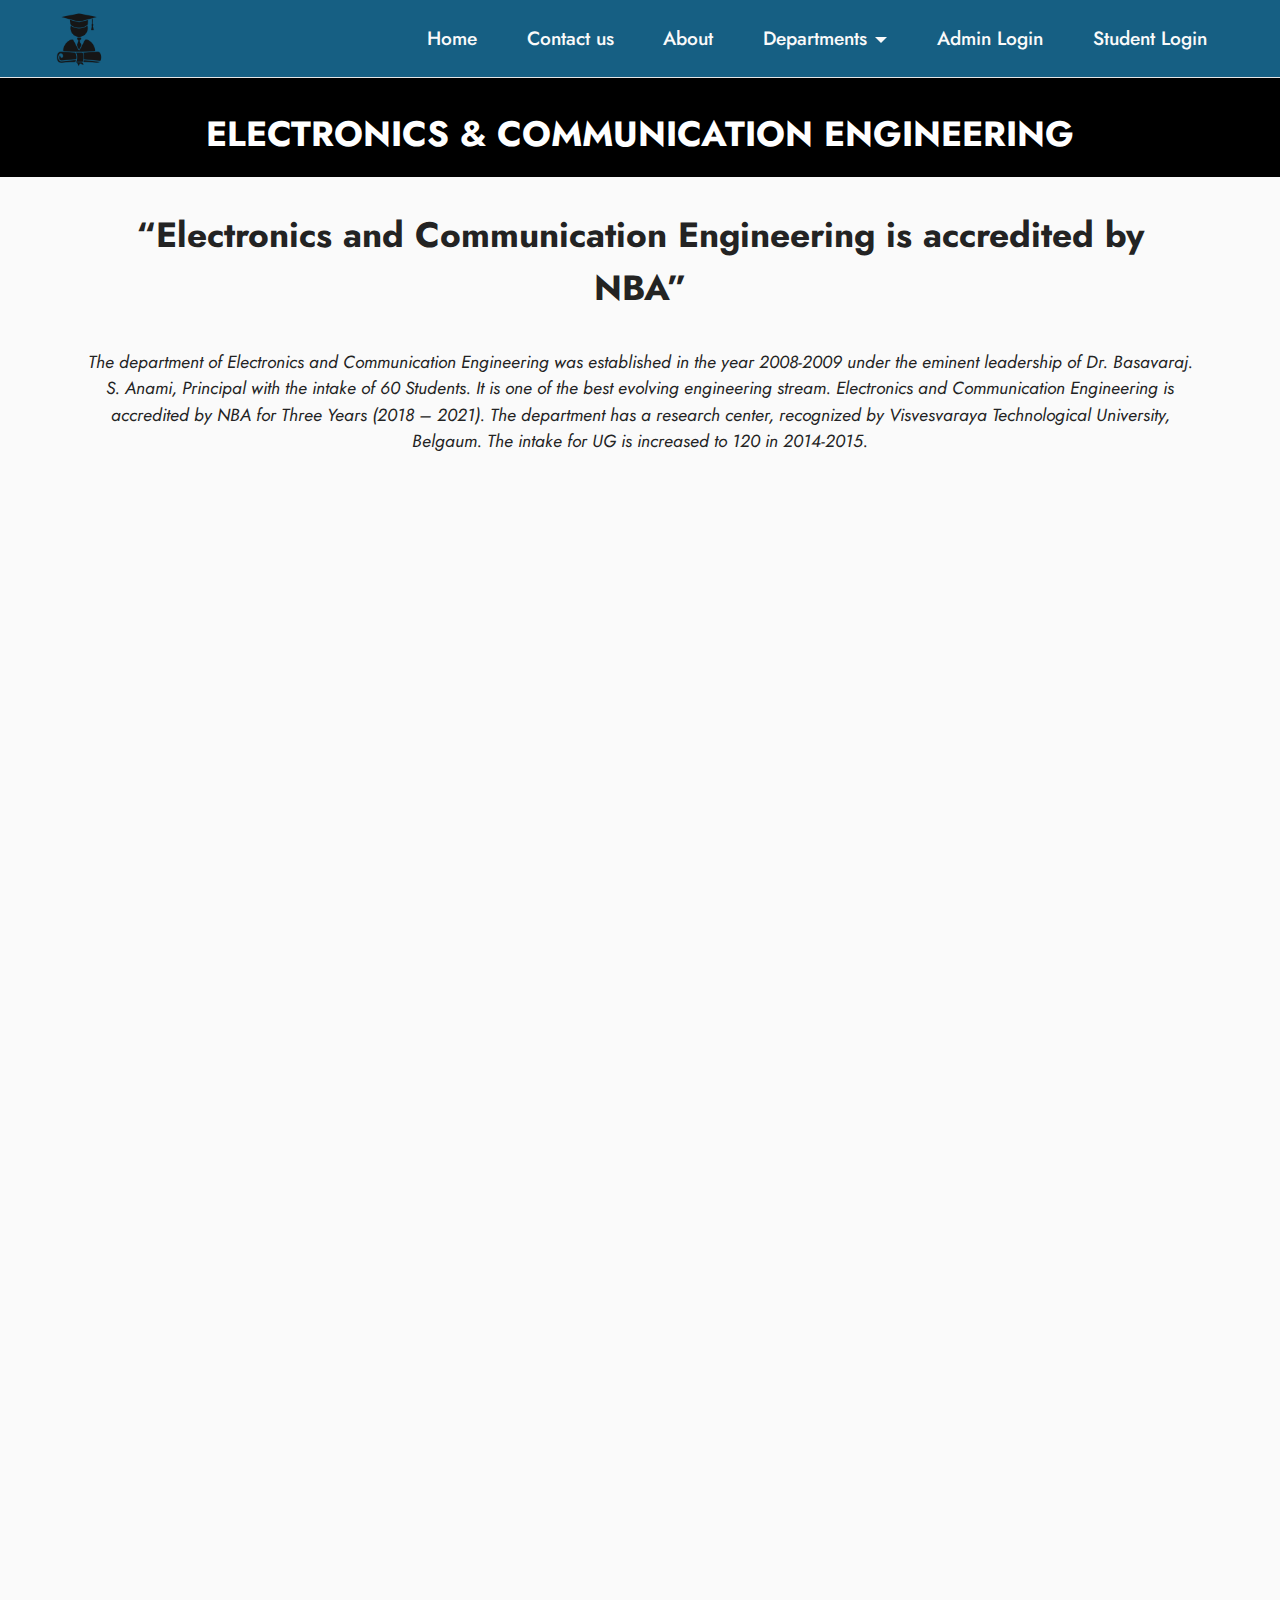
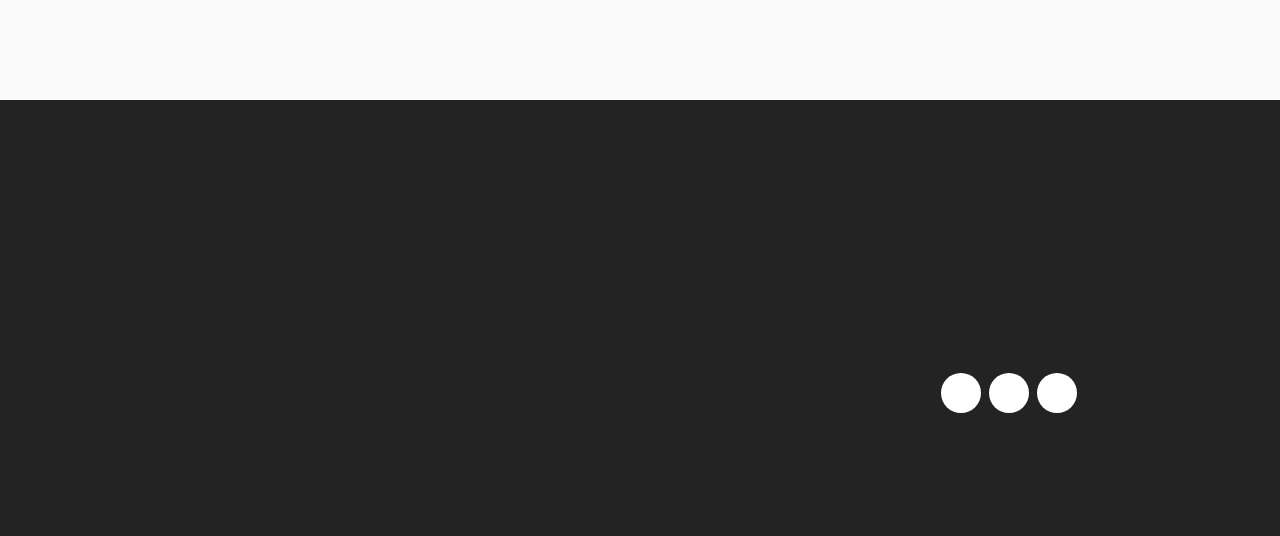
<file: E&C.html>
<!DOCTYPE html>
<html  >
<head>
  <!-- Site made with Mobirise Website Builder v5.4.1, https://mobirise.com -->
  <meta charset="UTF-8">
  <meta http-equiv="X-UA-Compatible" content="IE=edge">
  <meta name="generator" content="Mobirise v5.4.1, mobirise.com">
  <meta name="viewport" content="width=device-width, initial-scale=1, minimum-scale=1">
  <link rel="shortcut icon" href="assets/images/mbr-182x182.png" type="image/x-icon">
  <meta name="description" content="">
  
  
  <title>E&C</title>
  <link rel="stylesheet" href="assets/bootstrap/css/bootstrap.min.css">
  <link rel="stylesheet" href="assets/bootstrap/css/bootstrap-grid.min.css">
  <link rel="stylesheet" href="assets/bootstrap/css/bootstrap-reboot.min.css">
  <link rel="stylesheet" href="assets/animatecss/animate.css">
  <link rel="stylesheet" href="assets/dropdown/css/style.css">
  <link rel="stylesheet" href="assets/socicon/css/styles.css">
  <link rel="stylesheet" href="assets/theme/css/style.css">
  <link rel="preload" href="https://fonts.googleapis.com/css?family=Jost:100,200,300,400,500,600,700,800,900,100i,200i,300i,400i,500i,600i,700i,800i,900i&display=swap" as="style" onload="this.onload=null;this.rel='stylesheet'">
  <noscript><link rel="stylesheet" href="https://fonts.googleapis.com/css?family=Jost:100,200,300,400,500,600,700,800,900,100i,200i,300i,400i,500i,600i,700i,800i,900i&display=swap"></noscript>
  <link rel="preload" as="style" href="assets/mobirise/css/mbr-additional.css"><link rel="stylesheet" href="assets/mobirise/css/mbr-additional.css" type="text/css">
  
  
  
  
</head>
<body>
  
  <section data-bs-version="5.1" class="menu cid-sK5VENEaXm" once="menu" id="menu1-45">
    
    <nav class="navbar navbar-dropdown navbar-fixed-top navbar-expand-lg">
        <div class="container-fluid">
            <div class="navbar-brand">
                <span class="navbar-logo">
                    <a href="index.html">
                        <img src="assets/images/mbr-182x182.png" alt="kleit" style="height: 3.8rem;">
                    </a>
                </span>
                
            </div>
            <button class="navbar-toggler" type="button" data-toggle="collapse" data-bs-toggle="collapse" data-target="#navbarSupportedContent" data-bs-target="#navbarSupportedContent" aria-controls="navbarNavAltMarkup" aria-expanded="false" aria-label="Toggle navigation">
                <div class="hamburger">
                    <span></span>
                    <span></span>
                    <span></span>
                    <span></span>
                </div>
            </button>
            <div class="collapse navbar-collapse" id="navbarSupportedContent">
                <ul class="navbar-nav nav-dropdown nav-right" data-app-modern-menu="true"><li class="nav-item"><a class="nav-link link text-white text-primary display-7" href="index.html">Home</a></li><li class="nav-item"><a class="nav-link link text-white display-7" href="contactus.html">Contact us</a></li><li class="nav-item"><a class="nav-link link text-white display-7" href="about.html">About</a></li><li class="nav-item dropdown"><a class="nav-link link dropdown-toggle text-white display-7" href="#" data-toggle="dropdown-submenu" data-bs-toggle="dropdown" data-bs-auto-close="outside" aria-expanded="false">Departments</a><div class="dropdown-menu" aria-labelledby="dropdown-undefined"><div class="dropdown"><a class="dropdown-item dropdown-toggle text-white display-7" href="#" data-toggle="dropdown-submenu" data-bs-toggle="dropdown" data-bs-auto-close="outside" aria-expanded="false">Under Graduate Programmes</a><div class="dropdown-menu dropdown-submenu" aria-labelledby="dropdown-undefined"><a class="dropdown-item text-white display-7" href="E&C.html" data-bs-toggle="dropdown" data-bs-auto-close="outside" aria-expanded="false">Electronics &amp; Communications <br>Engineering</a><a class="dropdown-item text-white display-7" href="Mechanical-engineering.html" data-bs-auto-close="outside" aria-expanded="false">Mechanical Engineering</a><a class="dropdown-item text-white display-7" href="ComputerScience-engineering.html" data-bs-auto-close="outside" aria-expanded="false">Computer Science &amp; Engineering</a><a class="dropdown-item text-white display-7" href="Electrical-Electronics-Engineering.html" data-bs-auto-close="outside" aria-expanded="false">Electrical &amp; Electronics Engineering</a><a class="dropdown-item text-white display-7" href="Civil-Engineering.html" data-bs-auto-close="outside" aria-expanded="false">Civil Engineering</a></div></div><div class="dropdown"><a class="dropdown-item dropdown-toggle text-white display-7" href="#" data-toggle="dropdown-submenu" data-bs-toggle="dropdown" data-bs-auto-close="outside" aria-expanded="false">Post Graduate Programmes</a><div class="dropdown-menu dropdown-submenu" aria-labelledby="dropdown-undefined"><a class="dropdown-item text-white display-7" href="MCA.html">Master of Computer Applications</a></div></div><div class="dropdown"><a class="dropdown-item dropdown-toggle text-white display-7" href="#" data-toggle="dropdown-submenu" data-bs-toggle="dropdown" data-bs-auto-close="outside" aria-expanded="false">Basic Science</a><div class="dropdown-menu dropdown-submenu" aria-labelledby="dropdown-undefined"><a class="dropdown-item text-white display-7" href="chemistry.html">Chemistry Department</a><a class="dropdown-item text-white display-7" href="maths.html">Mathematics Department</a><a class="dropdown-item text-white display-7" href="physics.html">Physics Department</a></div></div></div></li>
                    <li class="nav-item"><a class="nav-link link text-white text-primary display-7" href="adminlogin.html">Admin Login</a></li><li class="nav-item"><a class="nav-link link text-white text-primary display-7" href="studentlogin.html">Student Login</a></li></ul>
                
                
            </div>
        </div>
    </nav>

</section>

<section data-bs-version="5.1" class="header6 cid-sK5VELGHoz" id="header6-42">

    

    

    <div class="align-center container">
        <div class="row justify-content-center">
            <div class="col-12 col-lg-10">
                <h1 class="mbr-section-title mbr-fonts-style mbr-white mb-3 display-5"><strong>ELECTRONICS &amp; COMMUNICATION ENGINEERING</strong></h1>
                
                
                
            </div>
        </div>
    </div>
</section>

<section data-bs-version="5.1" class="video2 cid-sK5VEMnpf5" id="video2-43">
    
    
    <div class="container">
        <div class="mbr-section-head">
            <h4 class="mbr-section-title mbr-fonts-style mb-0 display-5"><strong>“Electronics and Communication Engineering is accredited by NBA”</strong></h4>
            <h5 class="mbr-section-subtitle mbr-fonts-style mb-0 mt-2 display-4"><br><em>The department of Electronics and Communication Engineering was established in the year 2008-2009 under the eminent leadership of Dr. Basavaraj. S. Anami, Principal with the intake of 60 Students. It is one of the best evolving engineering stream. Electronics and Communication Engineering is accredited by NBA for Three Years (2018 – 2021). The department has a research center, recognized by Visvesvaraya Technological University, Belgaum. The intake for UG is increased to 120 in 2014-2015.</em></h5>
        </div>
        <div class="row justify-content-center mt-4">
            <div class="col-12 col-md-10 video-block">
                <div class="video-wrapper"><iframe class="mbr-embedded-video" src="https://www.youtube.com/embed/LqcYUKqZ0uU?rel=0&amp;amp;showinfo=0&amp;autoplay=0&amp;loop=0" width="1280" height="720" frameborder="0" allowfullscreen></iframe></div>
                <p class="mbr-text pt-2 mbr-fonts-style display-4"><strong>Dr. Manu T. M.
</strong><br>PROFESSOR &amp; HEAD</p>
            </div>
        </div>
    </div>
</section>

<section data-bs-version="5.1" class="image1 cid-sK5VEN95XC" id="image1-44">
    

    

    <div class="container">
        <div class="row align-items-center">
            <div class="col-12 col-lg-4">
                <div class="image-wrapper">
                    <img src="assets/images/kle-it-logo-150x150.png" alt="Mobirise">
                    
                </div>
            </div>
            <div class="col-12 col-lg">
                <div class="text-wrapper">
                    
                    <p class="mbr-text mbr-fonts-style display-7"><strong>Vision
<br></strong>
<br>Prepare professionals embodied with competence and values to meet the challenges in the field of Electronics and Communication Engineering.<br>
<br><strong>Mission</strong><br>
<br>By providing hands-on experience with state-of-the-art hardware and software infrastructure, enhancing competency of committed faculty to meet the requirements of industry and research institutions.
<br>By providing theoretical and practical foundations and design and development skills necessary for lifelong learning.
<br>By organizing value addition courses and continuous industry-institute interactions for bridging the gap between academia and industry.
<br>By imbibing human values and ethics to make them socially responsible professionals.</p>
                </div>
            </div>
        </div>
    </div>
</section>

<section data-bs-version="5.1" class="footer1 cid-sK5VEOlY82" once="footers" id="footer1-46">

    
    
    <div class="container">
        <div class="row mbr-white">
            <div class="col-12 col-md-6 col-lg-3">
                <h5 class="mbr-section-subtitle mbr-fonts-style mb-2 display-7"><strong>Menu</strong></h5>
                <ul class="list mbr-fonts-style display-4">
                    <li class="mbr-text item-wrap">KLE Society
</li><li class="mbr-text item-wrap">Chairman
</li><li class="mbr-text item-wrap">Principal</li><li class="mbr-text item-wrap">Contact Us</li>
                </ul>
            </div>
            <div class="col-12 col-md-6 col-lg-3">
                <h5 class="mbr-section-subtitle mbr-fonts-style mb-2 display-7"><strong>Programmes</strong></h5>
                <ul class="list mbr-fonts-style display-4">

                    <li class="mbr-text item-wrap">Civil Engineering
</li><li class="mbr-text item-wrap">Computer Science &amp; Engineering
</li><li class="mbr-text item-wrap">Electrical &amp; Electronics Engineering
</li><li class="mbr-text item-wrap">Electronics &amp; Communication Engineering
</li><li class="mbr-text item-wrap">Mechanical Engineering
</li><li class="mbr-text item-wrap">Master of Computer Applications</li>
                </ul>
            </div>
            <div class="col-12 col-md-6 col-lg-3">
                <h5 class="mbr-section-subtitle mbr-fonts-style mb-2 display-7"><strong>Links</strong></h5>
                <ul class="list mbr-fonts-style display-4">
                    <li class="mbr-text item-wrap">IGS – Indian Geotechnical Society
</li><li class="mbr-text item-wrap">NIRF
</li><li class="mbr-text item-wrap">Youth Red Cross Wing</li>
                </ul>
            </div>
            <div class="col-12 col-md-6 col-lg-3">
                <h5 class="mbr-section-subtitle mbr-fonts-style mb-2 display-7"><strong>Legal</strong></h5>
                <p class="mbr-text mbr-fonts-style mb-4 display-4">Mandatory Disclosure
<br>Privacy Policy
<br>Terms &amp; Conditions</p>
                <h5 class="mbr-section-subtitle mbr-fonts-style mb-3 display-7">
                    <strong>Social</strong>
                </h5>
                <div class="social-row display-7">
                    <div class="soc-item">
                        <a href="https://www.facebook.com/kleithbl/" target="_blank">
                            <span class="mbr-iconfont socicon-facebook socicon"></span>
                        </a>
                    </div>
                    <div class="soc-item">
                        <a href="https://twitter.com/admin_kleit" target="_blank">
                            <span class="mbr-iconfont socicon-twitter socicon"></span>
                        </a>
                    </div>
                    <div class="soc-item">
                        <a href="https://www.instagram.com/kleit_official" target="_blank">
                            <span class="mbr-iconfont socicon-instagram socicon"></span>
                        </a>
                    </div>
                    
                </div>
            </div>
            
        </div>
    </div>
</section><section ><a href="https://mobirise.site/h"></a></section><script src="assets/bootstrap/js/bootstrap.bundle.min.js"></script>  <script src="assets/parallax/jarallax.js"></script>  <script src="assets/smoothscroll/smooth-scroll.js"></script>  <script src="assets/ytplayer/index.js"></script>  <script src="assets/dropdown/js/navbar-dropdown.js"></script>  <script src="assets/playervimeo/vimeo_player.js"></script>  <script src="assets/theme/js/script.js"></script>  
    
  
  
 <div id="scrollToTop" class="scrollToTop mbr-arrow-up"><a style="text-align: center;"><i class="mbr-arrow-up-icon mbr-arrow-up-icon-cm cm-icon cm-icon-smallarrow-up"></i></a></div>
    <input name="animation" type="hidden">
  </body>
</html>
</file>
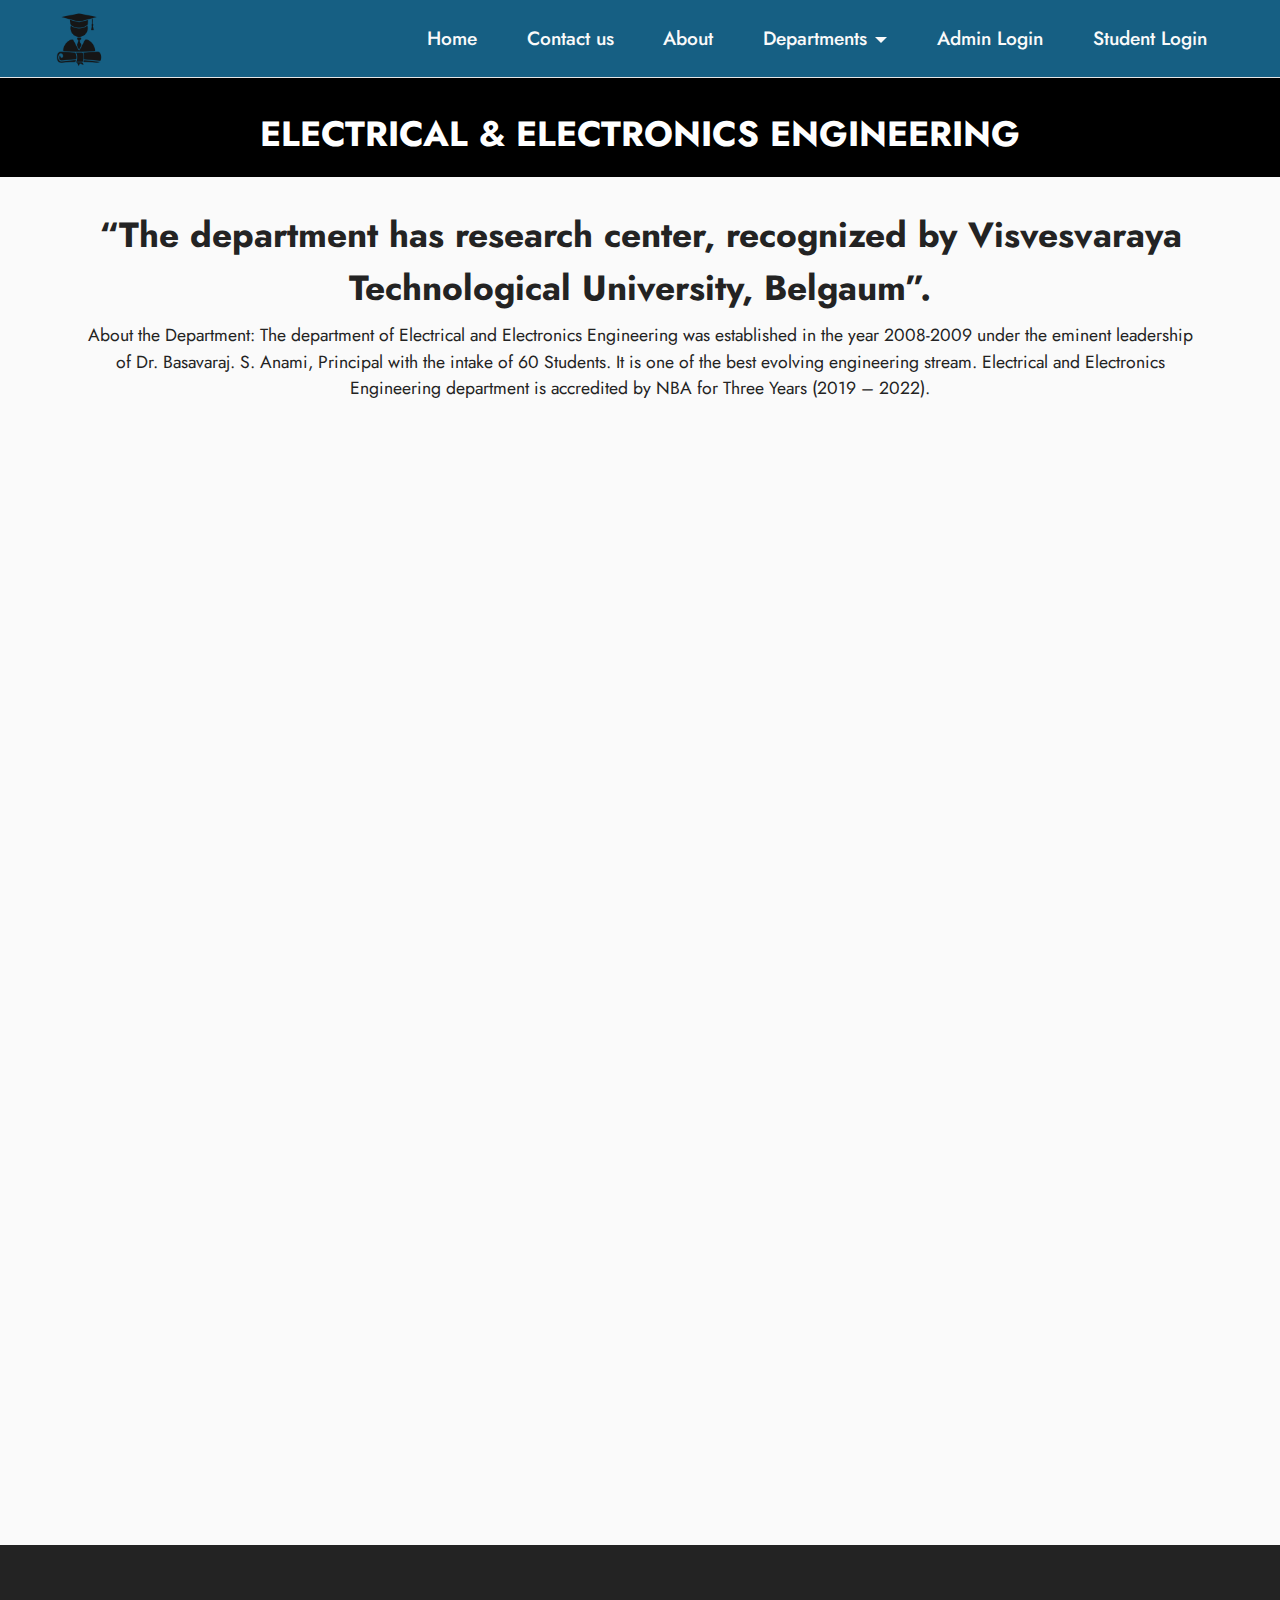
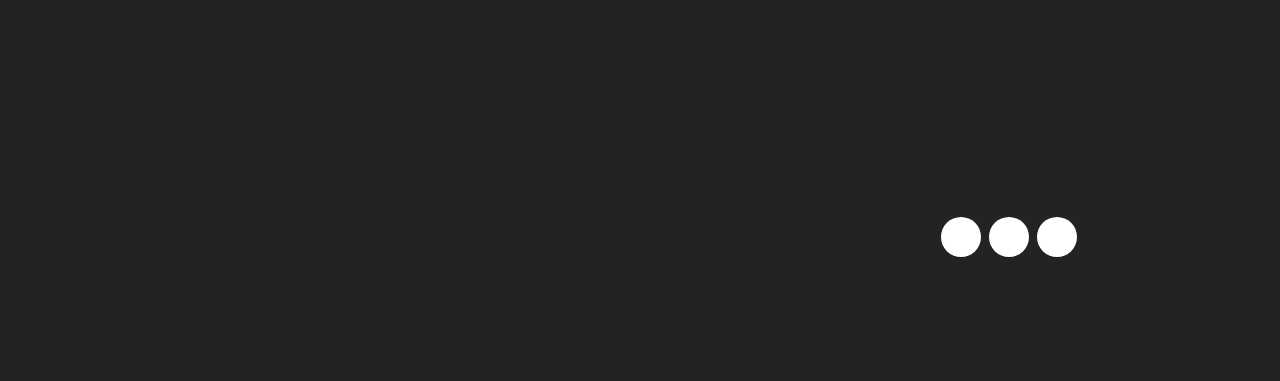
<file: Electrical-Electronics-Engineering.html>
<!DOCTYPE html>
<html  >
<head>
  <!-- Site made with Mobirise Website Builder v5.4.1, https://mobirise.com -->
  <meta charset="UTF-8">
  <meta http-equiv="X-UA-Compatible" content="IE=edge">
  <meta name="generator" content="Mobirise v5.4.1, mobirise.com">
  <meta name="viewport" content="width=device-width, initial-scale=1, minimum-scale=1">
  <link rel="shortcut icon" href="assets/images/mbr-182x182.png" type="image/x-icon">
  <meta name="description" content="">
  
  
  <title>Electrical-Electronics-Engineering</title>
  <link rel="stylesheet" href="assets/bootstrap/css/bootstrap.min.css">
  <link rel="stylesheet" href="assets/bootstrap/css/bootstrap-grid.min.css">
  <link rel="stylesheet" href="assets/bootstrap/css/bootstrap-reboot.min.css">
  <link rel="stylesheet" href="assets/animatecss/animate.css">
  <link rel="stylesheet" href="assets/dropdown/css/style.css">
  <link rel="stylesheet" href="assets/socicon/css/styles.css">
  <link rel="stylesheet" href="assets/theme/css/style.css">
  <link rel="preload" href="https://fonts.googleapis.com/css?family=Jost:100,200,300,400,500,600,700,800,900,100i,200i,300i,400i,500i,600i,700i,800i,900i&display=swap" as="style" onload="this.onload=null;this.rel='stylesheet'">
  <noscript><link rel="stylesheet" href="https://fonts.googleapis.com/css?family=Jost:100,200,300,400,500,600,700,800,900,100i,200i,300i,400i,500i,600i,700i,800i,900i&display=swap"></noscript>
  <link rel="preload" as="style" href="assets/mobirise/css/mbr-additional.css"><link rel="stylesheet" href="assets/mobirise/css/mbr-additional.css" type="text/css">
  
  
  
  
</head>
<body>
  
  <section data-bs-version="5.1" class="menu cid-sK1PSldAYx" once="menu" id="menu1-2c">
    
    <nav class="navbar navbar-dropdown navbar-fixed-top navbar-expand-lg">
        <div class="container-fluid">
            <div class="navbar-brand">
                <span class="navbar-logo">
                    <a href="index.html">
                        <img src="assets/images/mbr-182x182.png" alt="kleit" style="height: 3.8rem;">
                    </a>
                </span>
                
            </div>
            <button class="navbar-toggler" type="button" data-toggle="collapse" data-bs-toggle="collapse" data-target="#navbarSupportedContent" data-bs-target="#navbarSupportedContent" aria-controls="navbarNavAltMarkup" aria-expanded="false" aria-label="Toggle navigation">
                <div class="hamburger">
                    <span></span>
                    <span></span>
                    <span></span>
                    <span></span>
                </div>
            </button>
            <div class="collapse navbar-collapse" id="navbarSupportedContent">
                <ul class="navbar-nav nav-dropdown nav-right" data-app-modern-menu="true"><li class="nav-item"><a class="nav-link link text-white text-primary display-7" href="index.html">Home</a></li><li class="nav-item"><a class="nav-link link text-white display-7" href="contactus.html">Contact us</a></li><li class="nav-item"><a class="nav-link link text-white display-7" href="about.html">About</a></li><li class="nav-item dropdown"><a class="nav-link link dropdown-toggle text-white display-7" href="#" data-toggle="dropdown-submenu" data-bs-toggle="dropdown" data-bs-auto-close="outside" aria-expanded="false">Departments</a><div class="dropdown-menu" aria-labelledby="dropdown-undefined"><div class="dropdown"><a class="dropdown-item dropdown-toggle text-white display-7" href="#" data-toggle="dropdown-submenu" data-bs-toggle="dropdown" data-bs-auto-close="outside" aria-expanded="false">Under Graduate Programmes</a><div class="dropdown-menu dropdown-submenu" aria-labelledby="dropdown-undefined"><a class="dropdown-item text-white display-7" href="E&C.html" data-bs-toggle="dropdown" data-bs-auto-close="outside" aria-expanded="false">Electronics &amp; Communications <br>Engineering</a><a class="dropdown-item text-white display-7" href="Mechanical-engineering.html" data-bs-auto-close="outside" aria-expanded="false">Mechanical Engineering</a><a class="dropdown-item text-white display-7" href="ComputerScience-engineering.html" data-bs-auto-close="outside" aria-expanded="false">Computer Science &amp; Engineering</a><a class="dropdown-item text-white display-7" href="Electrical-Electronics-Engineering.html" data-bs-auto-close="outside" aria-expanded="false">Electrical &amp; Electronics Engineering</a><a class="dropdown-item text-white display-7" href="Civil-Engineering.html" data-bs-auto-close="outside" aria-expanded="false">Civil Engineering</a></div></div><div class="dropdown"><a class="dropdown-item dropdown-toggle text-white display-7" href="#" data-toggle="dropdown-submenu" data-bs-toggle="dropdown" data-bs-auto-close="outside" aria-expanded="false">Post Graduate Programmes</a><div class="dropdown-menu dropdown-submenu" aria-labelledby="dropdown-undefined"><a class="dropdown-item text-white display-7" href="MCA.html">Master of Computer Applications</a></div></div><div class="dropdown"><a class="dropdown-item dropdown-toggle text-white display-7" href="#" data-toggle="dropdown-submenu" data-bs-toggle="dropdown" data-bs-auto-close="outside" aria-expanded="false">Basic Science</a><div class="dropdown-menu dropdown-submenu" aria-labelledby="dropdown-undefined"><a class="dropdown-item text-white display-7" href="chemistry.html">Chemistry Department</a><a class="dropdown-item text-white display-7" href="maths.html">Mathematics Department</a><a class="dropdown-item text-white display-7" href="physics.html">Physics Department</a></div></div></div></li>
                    <li class="nav-item"><a class="nav-link link text-white text-primary display-7" href="adminlogin.html">Admin Login</a></li><li class="nav-item"><a class="nav-link link text-white text-primary display-7" href="studentlogin.html">Student Login</a></li></ul>
                
                
            </div>
        </div>
    </nav>

</section>

<section data-bs-version="5.1" class="header6 cid-sK1PSk7sIC" id="header6-29">

    

    

    <div class="align-center container">
        <div class="row justify-content-center">
            <div class="col-12 col-lg-10">
                <h1 class="mbr-section-title mbr-fonts-style mbr-white mb-3 display-5"><strong>ELECTRICAL &amp; ELECTRONICS ENGINEERING</strong></h1>
                
                
                
            </div>
        </div>
    </div>
</section>

<section data-bs-version="5.1" class="video2 cid-sK1PSkDe6U" id="video2-2a">
    
    
    <div class="container">
        <div class="mbr-section-head">
            <h4 class="mbr-section-title mbr-fonts-style mb-0 display-5"><strong>“The department has research center, recognized by Visvesvaraya Technological University, Belgaum”.</strong></h4>
            <h5 class="mbr-section-subtitle mbr-fonts-style mb-0 mt-2 display-4">About the Department: The department of Electrical and Electronics Engineering was established in the year 2008-2009 under the eminent leadership of Dr. Basavaraj. S. Anami, Principal with the intake of 60 Students. It is one of the best evolving engineering stream. Electrical and Electronics Engineering department is accredited by NBA for Three Years (2019 – 2022).</h5>
        </div>
        <div class="row justify-content-center mt-4">
            <div class="col-12 col-md-10 video-block">
                <div class="video-wrapper"><iframe class="mbr-embedded-video" src="https://www.youtube.com/embed/P0PFw4zxLgg?rel=0&amp;amp;showinfo=0&amp;autoplay=0&amp;loop=0" width="1280" height="720" frameborder="0" allowfullscreen></iframe></div>
                <p class="mbr-text pt-2 mbr-fonts-style display-4"><strong>Prof. Vinoda S
</strong><br>HOD, PROFESSOR</p>
            </div>
        </div>
    </div>
</section>

<section data-bs-version="5.1" class="image1 cid-sK1PSkWJD4" id="image1-2b">
    

    

    <div class="container">
        <div class="row align-items-center">
            <div class="col-12 col-lg-4">
                <div class="image-wrapper">
                    <img src="assets/images/kle-it-logo-150x150.png" alt="Mobirise">
                    
                </div>
            </div>
            <div class="col-12 col-lg">
                <div class="text-wrapper">
                    
                    <p class="mbr-text mbr-fonts-style display-7"><strong>Vision
<br></strong>
<br>Vision To produce Electrical and Electronics Engineers to meet the changing requirements of industry, academia and entrepreneurship by practicing professional ethics and human values.<br>
<br><strong>Mission</strong><br>
<br>To provide state-of-the-art infrastructure to impart domain knowledge and skills.
<br>To provide theoretical and practical knowledge for design, operation, control and maintenance of the electrical systems.
<br>To organize field and industrial visits to encourage socially relevant projects.
<br>To inculcate discipline, human values and professional ethics.<br></p>
                </div>
            </div>
        </div>
    </div>
</section>

<section data-bs-version="5.1" class="footer1 cid-sK1PSlBTHZ" once="footers" id="footer1-2d">

    
    
    <div class="container">
        <div class="row mbr-white">
            <div class="col-12 col-md-6 col-lg-3">
                <h5 class="mbr-section-subtitle mbr-fonts-style mb-2 display-7"><strong>Menu</strong></h5>
                <ul class="list mbr-fonts-style display-4">
                    <li class="mbr-text item-wrap">KLE Society
</li><li class="mbr-text item-wrap">Chairman
</li><li class="mbr-text item-wrap">Principal</li><li class="mbr-text item-wrap">Contact Us</li>
                </ul>
            </div>
            <div class="col-12 col-md-6 col-lg-3">
                <h5 class="mbr-section-subtitle mbr-fonts-style mb-2 display-7"><strong>Programmes</strong></h5>
                <ul class="list mbr-fonts-style display-4">

                    <li class="mbr-text item-wrap">Civil Engineering
</li><li class="mbr-text item-wrap">Computer Science &amp; Engineering
</li><li class="mbr-text item-wrap">Electrical &amp; Electronics Engineering
</li><li class="mbr-text item-wrap">Electronics &amp; Communication Engineering
</li><li class="mbr-text item-wrap">Mechanical Engineering
</li><li class="mbr-text item-wrap">Master of Computer Applications</li>
                </ul>
            </div>
            <div class="col-12 col-md-6 col-lg-3">
                <h5 class="mbr-section-subtitle mbr-fonts-style mb-2 display-7"><strong>Links</strong></h5>
                <ul class="list mbr-fonts-style display-4">
                    <li class="mbr-text item-wrap">IGS – Indian Geotechnical Society
</li><li class="mbr-text item-wrap">NIRF
</li><li class="mbr-text item-wrap">Youth Red Cross Wing</li>
                </ul>
            </div>
            <div class="col-12 col-md-6 col-lg-3">
                <h5 class="mbr-section-subtitle mbr-fonts-style mb-2 display-7"><strong>Legal</strong></h5>
                <p class="mbr-text mbr-fonts-style mb-4 display-4">Mandatory Disclosure
<br>Privacy Policy
<br>Terms &amp; Conditions</p>
                <h5 class="mbr-section-subtitle mbr-fonts-style mb-3 display-7">
                    <strong>Social</strong>
                </h5>
                <div class="social-row display-7">
                    <div class="soc-item">
                        <a href="https://www.facebook.com/kleithbl/" target="_blank">
                            <span class="mbr-iconfont socicon-facebook socicon"></span>
                        </a>
                    </div>
                    <div class="soc-item">
                        <a href="https://twitter.com/admin_kleit" target="_blank">
                            <span class="mbr-iconfont socicon-twitter socicon"></span>
                        </a>
                    </div>
                    <div class="soc-item">
                        <a href="https://www.instagram.com/kleit_official" target="_blank">
                            <span class="mbr-iconfont socicon-instagram socicon"></span>
                        </a>
                    </div>
                    
                </div>
            </div>
            
        </div>
    </div>
</section><section ><a href="https://mobirise.site/h"></a></section><script src="assets/bootstrap/js/bootstrap.bundle.min.js"></script>  <script src="assets/parallax/jarallax.js"></script>  <script src="assets/smoothscroll/smooth-scroll.js"></script>  <script src="assets/ytplayer/index.js"></script>  <script src="assets/dropdown/js/navbar-dropdown.js"></script>  <script src="assets/playervimeo/vimeo_player.js"></script>  <script src="assets/theme/js/script.js"></script>  
   
  
  
 <div id="scrollToTop" class="scrollToTop mbr-arrow-up"><a style="text-align: center;"><i class="mbr-arrow-up-icon mbr-arrow-up-icon-cm cm-icon cm-icon-smallarrow-up"></i></a></div>
    <input name="animation" type="hidden">
  </body>
</html>
</file>
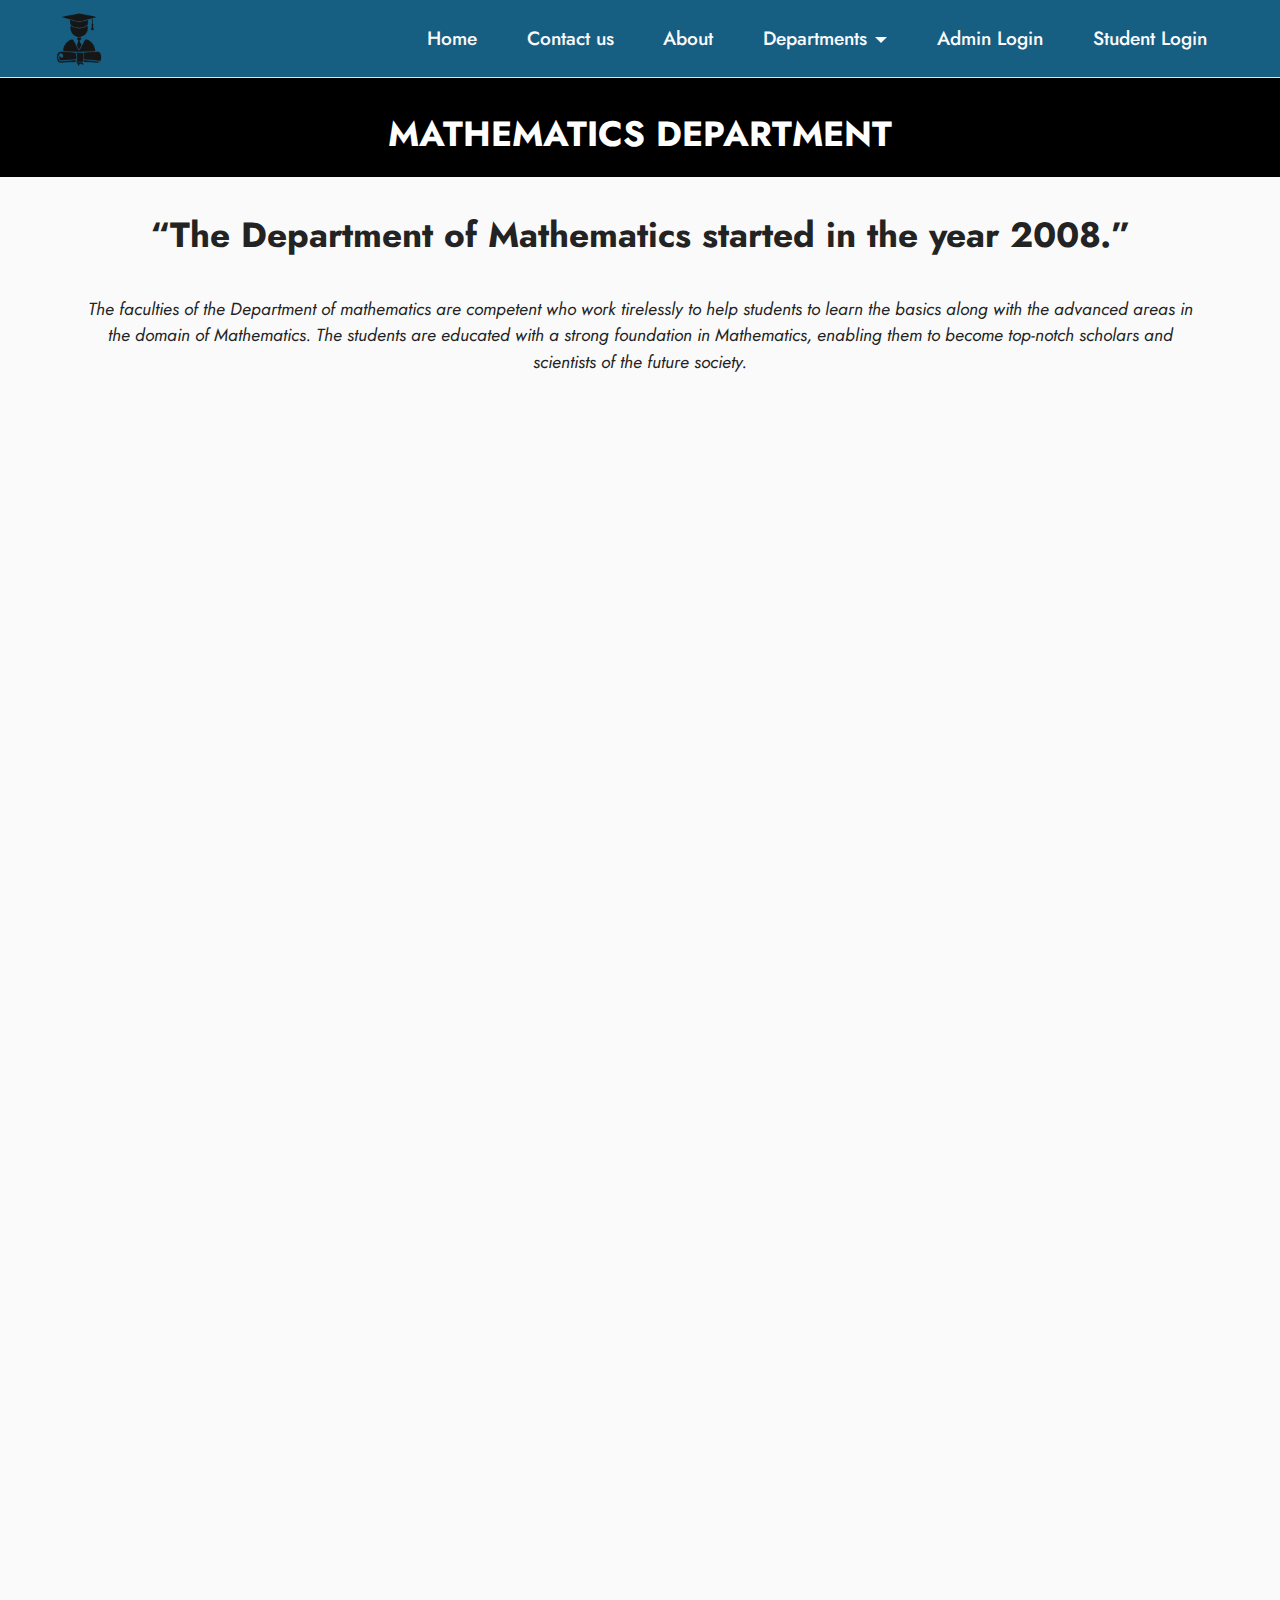
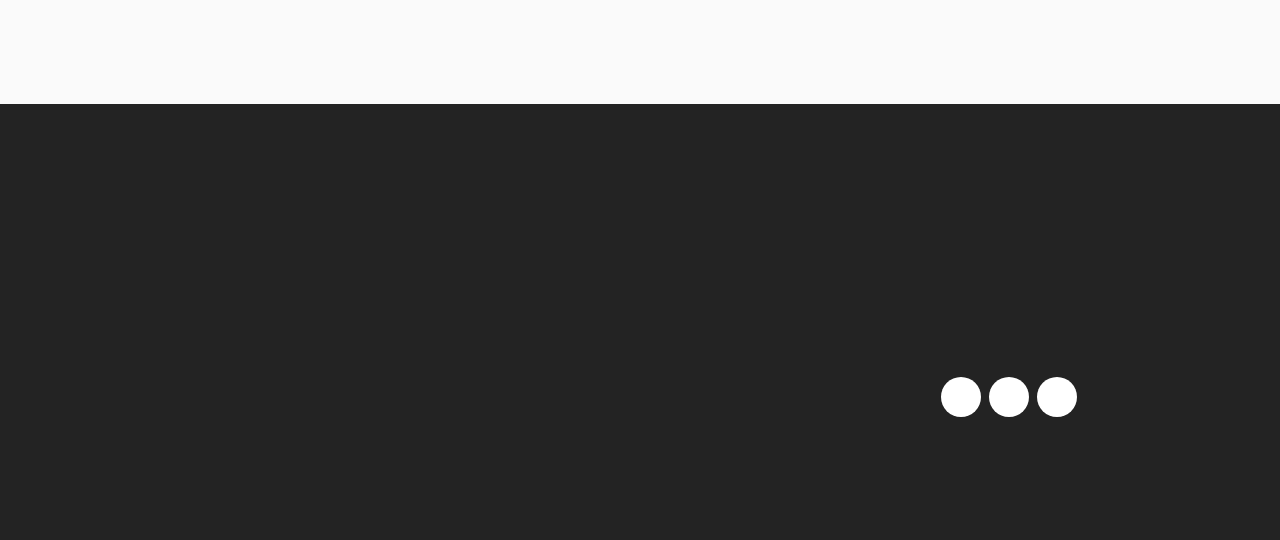
<file: maths.html>
<!DOCTYPE html>
<html  >
<head>
  <!-- Site made with Mobirise Website Builder v5.4.1, https://mobirise.com -->
  <meta charset="UTF-8">
  <meta http-equiv="X-UA-Compatible" content="IE=edge">
  <meta name="generator" content="Mobirise v5.4.1, mobirise.com">
  <meta name="viewport" content="width=device-width, initial-scale=1, minimum-scale=1">
  <link rel="shortcut icon" href="assets/images/mbr-182x182.png" type="image/x-icon">
  <meta name="description" content="">
  
  
  <title>maths</title>
  <link rel="stylesheet" href="assets/bootstrap/css/bootstrap.min.css">
  <link rel="stylesheet" href="assets/bootstrap/css/bootstrap-grid.min.css">
  <link rel="stylesheet" href="assets/bootstrap/css/bootstrap-reboot.min.css">
  <link rel="stylesheet" href="assets/animatecss/animate.css">
  <link rel="stylesheet" href="assets/dropdown/css/style.css">
  <link rel="stylesheet" href="assets/socicon/css/styles.css">
  <link rel="stylesheet" href="assets/theme/css/style.css">
  <link rel="preload" href="https://fonts.googleapis.com/css?family=Jost:100,200,300,400,500,600,700,800,900,100i,200i,300i,400i,500i,600i,700i,800i,900i&display=swap" as="style" onload="this.onload=null;this.rel='stylesheet'">
  <noscript><link rel="stylesheet" href="https://fonts.googleapis.com/css?family=Jost:100,200,300,400,500,600,700,800,900,100i,200i,300i,400i,500i,600i,700i,800i,900i&display=swap"></noscript>
  <link rel="preload" as="style" href="assets/mobirise/css/mbr-additional.css"><link rel="stylesheet" href="assets/mobirise/css/mbr-additional.css" type="text/css">
  
  
  
  
</head>
<body>
  
  <section data-bs-version="5.1" class="menu cid-sK1QGWYW4c" once="menu" id="menu1-31">
    
    <nav class="navbar navbar-dropdown navbar-fixed-top navbar-expand-lg">
        <div class="container-fluid">
            <div class="navbar-brand">
                <span class="navbar-logo">
                    <a href="index.html">
                        <img src="assets/images/mbr-182x182.png" alt="kleit" style="height: 3.8rem;">
                    </a>
                </span>
                
            </div>
            <button class="navbar-toggler" type="button" data-toggle="collapse" data-bs-toggle="collapse" data-target="#navbarSupportedContent" data-bs-target="#navbarSupportedContent" aria-controls="navbarNavAltMarkup" aria-expanded="false" aria-label="Toggle navigation">
                <div class="hamburger">
                    <span></span>
                    <span></span>
                    <span></span>
                    <span></span>
                </div>
            </button>
            <div class="collapse navbar-collapse" id="navbarSupportedContent">
                <ul class="navbar-nav nav-dropdown nav-right" data-app-modern-menu="true"><li class="nav-item"><a class="nav-link link text-white text-primary display-7" href="index.html">Home</a></li><li class="nav-item"><a class="nav-link link text-white display-7" href="contactus.html">Contact us</a></li><li class="nav-item"><a class="nav-link link text-white display-7" href="about.html">About</a></li><li class="nav-item dropdown"><a class="nav-link link dropdown-toggle text-white display-7" href="#" data-toggle="dropdown-submenu" data-bs-toggle="dropdown" data-bs-auto-close="outside" aria-expanded="false">Departments</a><div class="dropdown-menu" aria-labelledby="dropdown-undefined"><div class="dropdown"><a class="dropdown-item dropdown-toggle text-white display-7" href="#" data-toggle="dropdown-submenu" data-bs-toggle="dropdown" data-bs-auto-close="outside" aria-expanded="false">Under Graduate Programmes</a><div class="dropdown-menu dropdown-submenu" aria-labelledby="dropdown-undefined"><a class="dropdown-item text-white display-7" href="E&C.html" data-bs-toggle="dropdown" data-bs-auto-close="outside" aria-expanded="false">Electronics &amp; Communications <br>Engineering</a><a class="dropdown-item text-white display-7" href="Mechanical-engineering.html" data-bs-auto-close="outside" aria-expanded="false">Mechanical Engineering</a><a class="dropdown-item text-white display-7" href="ComputerScience-engineering.html" data-bs-auto-close="outside" aria-expanded="false">Computer Science &amp; Engineering</a><a class="dropdown-item text-white display-7" href="Electrical-Electronics-Engineering.html" data-bs-auto-close="outside" aria-expanded="false">Electrical &amp; Electronics Engineering</a><a class="dropdown-item text-white display-7" href="Civil-Engineering.html" data-bs-auto-close="outside" aria-expanded="false">Civil Engineering</a></div></div><div class="dropdown"><a class="dropdown-item dropdown-toggle text-white display-7" href="#" data-toggle="dropdown-submenu" data-bs-toggle="dropdown" data-bs-auto-close="outside" aria-expanded="false">Post Graduate Programmes</a><div class="dropdown-menu dropdown-submenu" aria-labelledby="dropdown-undefined"><a class="dropdown-item text-white display-7" href="MCA.html">Master of Computer Applications</a></div></div><div class="dropdown"><a class="dropdown-item dropdown-toggle text-white display-7" href="#" data-toggle="dropdown-submenu" data-bs-toggle="dropdown" data-bs-auto-close="outside" aria-expanded="false">Basic Science</a><div class="dropdown-menu dropdown-submenu" aria-labelledby="dropdown-undefined"><a class="dropdown-item text-white display-7" href="chemistry.html">Chemistry Department</a><a class="dropdown-item text-white display-7" href="maths.html">Mathematics Department</a><a class="dropdown-item text-white display-7" href="physics.html">Physics Department</a></div></div></div></li>
                    <li class="nav-item"><a class="nav-link link text-white text-primary display-7" href="adminlogin.html">Admin Login</a></li><li class="nav-item"><a class="nav-link link text-white text-primary display-7" href="studentlogin.html">Student Login</a></li></ul>
                
                
            </div>
        </div>
    </nav>

</section>

<section data-bs-version="5.1" class="header6 cid-sK1QGWaatk" id="header6-2y">

    

    

    <div class="align-center container">
        <div class="row justify-content-center">
            <div class="col-12 col-lg-10">
                <h1 class="mbr-section-title mbr-fonts-style mbr-white mb-3 display-5"><strong>MATHEMATICS DEPARTMENT</strong></h1>
                
                
                
            </div>
        </div>
    </div>
</section>

<section data-bs-version="5.1" class="video2 cid-sK1QGWrWak" id="video2-2z">
    
    
    <div class="container">
        <div class="mbr-section-head">
            <h4 class="mbr-section-title mbr-fonts-style mb-0 display-5"><strong>“The Department of Mathematics started in the year 2008.”</strong></h4>
            <h5 class="mbr-section-subtitle mbr-fonts-style mb-0 mt-2 display-4"><br><em>The faculties of the Department of mathematics are competent who work tirelessly to help students to learn the basics along with the advanced areas in the domain of Mathematics. The students are educated with a strong foundation in Mathematics, enabling them to become top-notch scholars and scientists of the future society.</em></h5>
        </div>
        <div class="row justify-content-center mt-4">
            <div class="col-12 col-md-10 video-block">
                <div class="video-wrapper"><iframe class="mbr-embedded-video" src="https://www.youtube.com/embed/JDQvBYN1DrA?rel=0&amp;amp;showinfo=0&amp;autoplay=0&amp;loop=0" width="1280" height="720" frameborder="0" allowfullscreen></iframe></div>
                <p class="mbr-text pt-2 mbr-fonts-style display-4"><strong>Mr.Naveen S. Sapare
</strong><br>ASST. PROFESSOR &amp; HEAD</p>
            </div>
        </div>
    </div>
</section>

<section data-bs-version="5.1" class="image1 cid-sK1QGWIaiM" id="image1-30">
    

    

    <div class="container">
        <div class="row align-items-center">
            <div class="col-12 col-lg-4">
                <div class="image-wrapper">
                    <img src="assets/images/kle-it-logo-150x150.png" alt="Mobirise">
                    
                </div>
            </div>
            <div class="col-12 col-lg">
                <div class="text-wrapper">
                    
                    <p class="mbr-text mbr-fonts-style display-7"><strong>Vision
<br></strong>
<br>The Mathematics Department aims to be recognized for academic excellence through the depth of teaching, innovative ideological practices, and research and has worked towards becoming a center for advanced study in the various fields of mathematics.<br>
<br><strong>Mission</strong><br>
<br>Modernizing infrastructure from time-to-time, encouraging faculty and supporting staff to upgrade their knowledge aligning to technological trends.
<br>Discover, mentor, nurture mathematically inclined students, and provide them a supportive environment that fosters intellectual growth.
<br>To prepare our students to develop and enhance the knowledge to apply mathematical methods and ideas in a wide variety of careers.
<br>To equip students to expand and improve knowledge in mathematical methods and ideas to apply in a wide range of their careers and teamwork.
<br>To train future scientists and engineers adequately for their professions’ mathematical needs and provide core education in mathematical sciences to all students of our college.<br></p>
                </div>
            </div>
        </div>
    </div>
</section>

<section data-bs-version="5.1" class="footer1 cid-sK1QGXrDll" once="footers" id="footer1-32">

    
    
    <div class="container">
        <div class="row mbr-white">
            <div class="col-12 col-md-6 col-lg-3">
                <h5 class="mbr-section-subtitle mbr-fonts-style mb-2 display-7"><strong>Menu</strong></h5>
                <ul class="list mbr-fonts-style display-4">
                    <li class="mbr-text item-wrap">KLE Society
</li><li class="mbr-text item-wrap">Chairman
</li><li class="mbr-text item-wrap">Principal</li><li class="mbr-text item-wrap">Contact Us</li>
                </ul>
            </div>
            <div class="col-12 col-md-6 col-lg-3">
                <h5 class="mbr-section-subtitle mbr-fonts-style mb-2 display-7"><strong>Programmes</strong></h5>
                <ul class="list mbr-fonts-style display-4">

                    <li class="mbr-text item-wrap">Civil Engineering
</li><li class="mbr-text item-wrap">Computer Science &amp; Engineering
</li><li class="mbr-text item-wrap">Electrical &amp; Electronics Engineering
</li><li class="mbr-text item-wrap">Electronics &amp; Communication Engineering
</li><li class="mbr-text item-wrap">Mechanical Engineering
</li><li class="mbr-text item-wrap">Master of Computer Applications</li>
                </ul>
            </div>
            <div class="col-12 col-md-6 col-lg-3">
                <h5 class="mbr-section-subtitle mbr-fonts-style mb-2 display-7"><strong>Links</strong></h5>
                <ul class="list mbr-fonts-style display-4">
                    <li class="mbr-text item-wrap">IGS – Indian Geotechnical Society
</li><li class="mbr-text item-wrap">NIRF
</li><li class="mbr-text item-wrap">Youth Red Cross Wing</li>
                </ul>
            </div>
            <div class="col-12 col-md-6 col-lg-3">
                <h5 class="mbr-section-subtitle mbr-fonts-style mb-2 display-7"><strong>Legal</strong></h5>
                <p class="mbr-text mbr-fonts-style mb-4 display-4">Mandatory Disclosure
<br>Privacy Policy
<br>Terms &amp; Conditions</p>
                <h5 class="mbr-section-subtitle mbr-fonts-style mb-3 display-7">
                    <strong>Social</strong>
                </h5>
                <div class="social-row display-7">
                    <div class="soc-item">
                        <a href="https://www.facebook.com/kleithbl/" target="_blank">
                            <span class="mbr-iconfont socicon-facebook socicon"></span>
                        </a>
                    </div>
                    <div class="soc-item">
                        <a href="https://twitter.com/admin_kleit" target="_blank">
                            <span class="mbr-iconfont socicon-twitter socicon"></span>
                        </a>
                    </div>
                    <div class="soc-item">
                        <a href="https://www.instagram.com/kleit_official" target="_blank">
                            <span class="mbr-iconfont socicon-instagram socicon"></span>
                        </a>
                    </div>
                    
                </div>
            </div>
            
        </div>
    </div>
</section><section ><a href="https://mobirise.site/h"></a></section><script src="assets/bootstrap/js/bootstrap.bundle.min.js"></script>  <script src="assets/parallax/jarallax.js"></script>  <script src="assets/smoothscroll/smooth-scroll.js"></script>  <script src="assets/ytplayer/index.js"></script>  <script src="assets/dropdown/js/navbar-dropdown.js"></script>  <script src="assets/playervimeo/vimeo_player.js"></script>  <script src="assets/theme/js/script.js"></script>  
    
  
  
 <div id="scrollToTop" class="scrollToTop mbr-arrow-up"><a style="text-align: center;"><i class="mbr-arrow-up-icon mbr-arrow-up-icon-cm cm-icon cm-icon-smallarrow-up"></i></a></div>
    <input name="animation" type="hidden">
  </body>
</html>
</file>
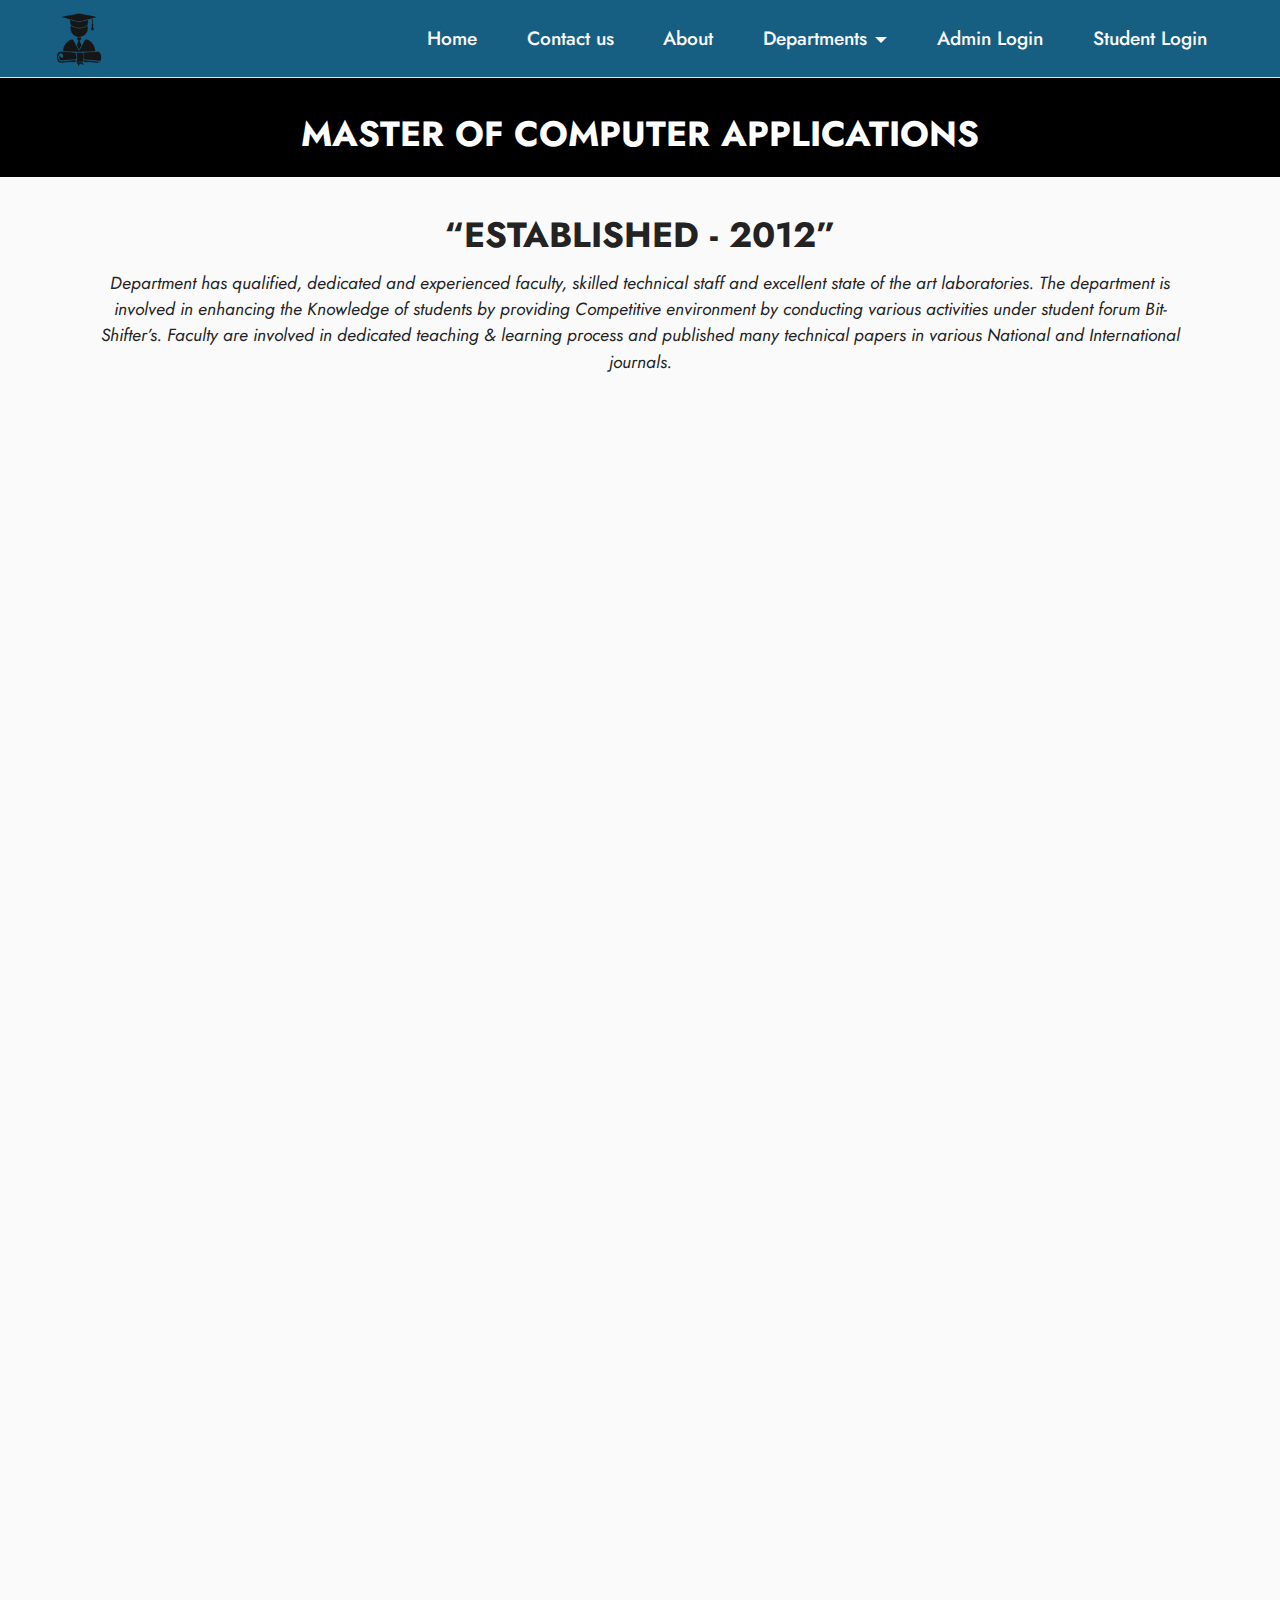
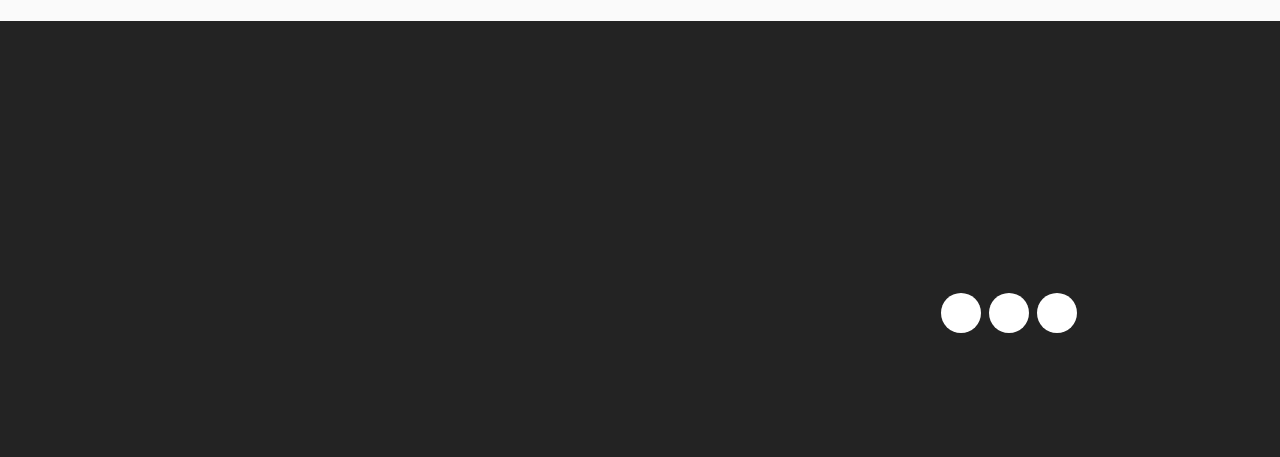
<file: MCA.html>
<!DOCTYPE html>
<html  >
<head>
  <!-- Site made with Mobirise Website Builder v5.4.1, https://mobirise.com -->
  <meta charset="UTF-8">
  <meta http-equiv="X-UA-Compatible" content="IE=edge">
  <meta name="generator" content="Mobirise v5.4.1, mobirise.com">
  <meta name="viewport" content="width=device-width, initial-scale=1, minimum-scale=1">
  <link rel="shortcut icon" href="assets/images/mbr-182x182.png" type="image/x-icon">
  <meta name="description" content="">
  
  
  <title>MCA</title>
  <link rel="stylesheet" href="assets/bootstrap/css/bootstrap.min.css">
  <link rel="stylesheet" href="assets/bootstrap/css/bootstrap-grid.min.css">
  <link rel="stylesheet" href="assets/bootstrap/css/bootstrap-reboot.min.css">
  <link rel="stylesheet" href="assets/animatecss/animate.css">
  <link rel="stylesheet" href="assets/dropdown/css/style.css">
  <link rel="stylesheet" href="assets/socicon/css/styles.css">
  <link rel="stylesheet" href="assets/theme/css/style.css">
  <link rel="preload" href="https://fonts.googleapis.com/css?family=Jost:100,200,300,400,500,600,700,800,900,100i,200i,300i,400i,500i,600i,700i,800i,900i&display=swap" as="style" onload="this.onload=null;this.rel='stylesheet'">
  <noscript><link rel="stylesheet" href="https://fonts.googleapis.com/css?family=Jost:100,200,300,400,500,600,700,800,900,100i,200i,300i,400i,500i,600i,700i,800i,900i&display=swap"></noscript>
  <link rel="preload" as="style" href="assets/mobirise/css/mbr-additional.css"><link rel="stylesheet" href="assets/mobirise/css/mbr-additional.css" type="text/css">
  
  
  
  
</head>
<body>
  
  <section data-bs-version="5.1" class="menu cid-sK1QzcQ3ad" once="menu" id="menu1-2r">
    
    <nav class="navbar navbar-dropdown navbar-fixed-top navbar-expand-lg">
        <div class="container-fluid">
            <div class="navbar-brand">
                <span class="navbar-logo">
                    <a href="index.html">
                        <img src="assets/images/mbr-182x182.png" alt="kleit" style="height: 3.8rem;">
                    </a>
                </span>
                
            </div>
            <button class="navbar-toggler" type="button" data-toggle="collapse" data-bs-toggle="collapse" data-target="#navbarSupportedContent" data-bs-target="#navbarSupportedContent" aria-controls="navbarNavAltMarkup" aria-expanded="false" aria-label="Toggle navigation">
                <div class="hamburger">
                    <span></span>
                    <span></span>
                    <span></span>
                    <span></span>
                </div>
            </button>
            <div class="collapse navbar-collapse" id="navbarSupportedContent">
                <ul class="navbar-nav nav-dropdown nav-right" data-app-modern-menu="true"><li class="nav-item"><a class="nav-link link text-white text-primary display-7" href="index.html">Home</a></li><li class="nav-item"><a class="nav-link link text-white display-7" href="contactus.html">Contact us</a></li><li class="nav-item"><a class="nav-link link text-white display-7" href="about.html">About</a></li><li class="nav-item dropdown"><a class="nav-link link dropdown-toggle text-white display-7" href="#" data-toggle="dropdown-submenu" data-bs-toggle="dropdown" data-bs-auto-close="outside" aria-expanded="false">Departments</a><div class="dropdown-menu" aria-labelledby="dropdown-undefined"><div class="dropdown"><a class="dropdown-item dropdown-toggle text-white display-7" href="#" data-toggle="dropdown-submenu" data-bs-toggle="dropdown" data-bs-auto-close="outside" aria-expanded="false">Under Graduate Programmes</a><div class="dropdown-menu dropdown-submenu" aria-labelledby="dropdown-undefined"><a class="dropdown-item text-white display-7" href="E&C.html" data-bs-toggle="dropdown" data-bs-auto-close="outside" aria-expanded="false">Electronics &amp; Communications <br>Engineering</a><a class="dropdown-item text-white display-7" href="Mechanical-engineering.html" data-bs-auto-close="outside" aria-expanded="false">Mechanical Engineering</a><a class="dropdown-item text-white display-7" href="ComputerScience-engineering.html" data-bs-auto-close="outside" aria-expanded="false">Computer Science &amp; Engineering</a><a class="dropdown-item text-white display-7" href="Electrical-Electronics-Engineering.html" data-bs-auto-close="outside" aria-expanded="false">Electrical &amp; Electronics Engineering</a><a class="dropdown-item text-white display-7" href="Civil-Engineering.html" data-bs-auto-close="outside" aria-expanded="false">Civil Engineering</a></div></div><div class="dropdown"><a class="dropdown-item dropdown-toggle text-white display-7" href="#" data-toggle="dropdown-submenu" data-bs-toggle="dropdown" data-bs-auto-close="outside" aria-expanded="false">Post Graduate Programmes</a><div class="dropdown-menu dropdown-submenu" aria-labelledby="dropdown-undefined"><a class="dropdown-item text-white display-7" href="MCA.html">Master of Computer Applications</a></div></div><div class="dropdown"><a class="dropdown-item dropdown-toggle text-white display-7" href="#" data-toggle="dropdown-submenu" data-bs-toggle="dropdown" data-bs-auto-close="outside" aria-expanded="false">Basic Science</a><div class="dropdown-menu dropdown-submenu" aria-labelledby="dropdown-undefined"><a class="dropdown-item text-white display-7" href="chemistry.html">Chemistry Department</a><a class="dropdown-item text-white display-7" href="maths.html">Mathematics Department</a><a class="dropdown-item text-white display-7" href="physics.html">Physics Department</a></div></div></div></li>
                    <li class="nav-item"><a class="nav-link link text-white text-primary display-7" href="adminlogin.html">Admin Login</a></li><li class="nav-item"><a class="nav-link link text-white text-primary display-7" href="studentlogin.html">Student Login</a></li></ul>
                
                
            </div>
        </div>
    </nav>

</section>

<section data-bs-version="5.1" class="header6 cid-sK1QzbJZVB" id="header6-2o">

    

    

    <div class="align-center container">
        <div class="row justify-content-center">
            <div class="col-12 col-lg-10">
                <h1 class="mbr-section-title mbr-fonts-style mbr-white mb-3 display-5"><strong>MASTER OF COMPUTER APPLICATIONS</strong></h1>
                
                
                
            </div>
        </div>
    </div>
</section>

<section data-bs-version="5.1" class="video2 cid-sK1QzcgYZE" id="video2-2p">
    
    
    <div class="container">
        <div class="mbr-section-head">
            <h4 class="mbr-section-title mbr-fonts-style mb-0 display-5"><strong>“ESTABLISHED - 2012”</strong></h4>
            <h5 class="mbr-section-subtitle mbr-fonts-style mb-0 mt-2 display-4"><em>Department has qualified, dedicated and experienced faculty, skilled technical staff and excellent state of the art laboratories. The department is involved in enhancing the Knowledge of students by providing Competitive environment by conducting various activities under student forum Bit- Shifter’s. Faculty are involved in dedicated teaching &amp; learning process and published many technical papers in various National and International journals.</em></h5>
        </div>
        <div class="row justify-content-center mt-4">
            <div class="col-12 col-md-10 video-block">
                <div class="video-wrapper"><iframe class="mbr-embedded-video" src="https://www.youtube.com/embed/Qh6taaUk_o8?rel=0&amp;amp;showinfo=0&amp;autoplay=0&amp;loop=0" width="1280" height="720" frameborder="0" allowfullscreen></iframe></div>
                <p class="mbr-text pt-2 mbr-fonts-style display-4"><strong>Dr. V. S. Madalli
</strong><br>PROFESSOR &amp; HOD</p>
            </div>
        </div>
    </div>
</section>

<section data-bs-version="5.1" class="image1 cid-sK1Qzcz5hz" id="image1-2q">
    

    

    <div class="container">
        <div class="row align-items-center">
            <div class="col-12 col-lg-4">
                <div class="image-wrapper">
                    <img src="assets/images/kle-it-logo-150x150.png" alt="Mobirise">
                    
                </div>
            </div>
            <div class="col-12 col-lg">
                <div class="text-wrapper">
                    
                    <p class="mbr-text mbr-fonts-style display-7"><strong>Vision
<br></strong>
<br>Prepare post-graduates embodied with competence and values to meet the challenges of Information Technology Industry.<br>
<br><strong>Mission</strong><br>
<br>Providing state-of-the-art hardware and software infrastructure, enhancing competency of committed faculty to meet the requirements of industry.
<br>Inculcating theoretical and practical foundations, and rendering hands-on experience on software tools to develop applications.
<br>Organizing value addition courses and continuous industry-institute interactions for lifelong learning to bridge the gap between academics and industry.
<br>Imbibing human values and ethics to make them socially responsible professionals.
<br>
<br></p>
                </div>
            </div>
        </div>
    </div>
</section>

<section data-bs-version="5.1" class="footer1 cid-sK1Qzdizsa" once="footers" id="footer1-2s">

    
    
    <div class="container">
        <div class="row mbr-white">
            <div class="col-12 col-md-6 col-lg-3">
                <h5 class="mbr-section-subtitle mbr-fonts-style mb-2 display-7"><strong>Menu</strong></h5>
                <ul class="list mbr-fonts-style display-4">
                    <li class="mbr-text item-wrap">KLE Society
</li><li class="mbr-text item-wrap">Chairman
</li><li class="mbr-text item-wrap">Principal</li><li class="mbr-text item-wrap">Contact Us</li>
                </ul>
            </div>
            <div class="col-12 col-md-6 col-lg-3">
                <h5 class="mbr-section-subtitle mbr-fonts-style mb-2 display-7"><strong>Programmes</strong></h5>
                <ul class="list mbr-fonts-style display-4">

                    <li class="mbr-text item-wrap">Civil Engineering
</li><li class="mbr-text item-wrap">Computer Science &amp; Engineering
</li><li class="mbr-text item-wrap">Electrical &amp; Electronics Engineering
</li><li class="mbr-text item-wrap">Electronics &amp; Communication Engineering
</li><li class="mbr-text item-wrap">Mechanical Engineering
</li><li class="mbr-text item-wrap">Master of Computer Applications</li>
                </ul>
            </div>
            <div class="col-12 col-md-6 col-lg-3">
                <h5 class="mbr-section-subtitle mbr-fonts-style mb-2 display-7"><strong>Links</strong></h5>
                <ul class="list mbr-fonts-style display-4">
                    <li class="mbr-text item-wrap">IGS – Indian Geotechnical Society
</li><li class="mbr-text item-wrap">NIRF
</li><li class="mbr-text item-wrap">Youth Red Cross Wing</li>
                </ul>
            </div>
            <div class="col-12 col-md-6 col-lg-3">
                <h5 class="mbr-section-subtitle mbr-fonts-style mb-2 display-7"><strong>Legal</strong></h5>
                <p class="mbr-text mbr-fonts-style mb-4 display-4">Mandatory Disclosure
<br>Privacy Policy
<br>Terms &amp; Conditions</p>
                <h5 class="mbr-section-subtitle mbr-fonts-style mb-3 display-7">
                    <strong>Social</strong>
                </h5>
                <div class="social-row display-7">
                    <div class="soc-item">
                        <a href="https://www.facebook.com/kleithbl/" target="_blank">
                            <span class="mbr-iconfont socicon-facebook socicon"></span>
                        </a>
                    </div>
                    <div class="soc-item">
                        <a href="https://twitter.com/admin_kleit" target="_blank">
                            <span class="mbr-iconfont socicon-twitter socicon"></span>
                        </a>
                    </div>
                    <div class="soc-item">
                        <a href="https://www.instagram.com/kleit_official" target="_blank">
                            <span class="mbr-iconfont socicon-instagram socicon"></span>
                        </a>
                    </div>
                    
                </div>
            </div>
            
        </div>
    </div>
</section><section ><a href="https://mobirise.site/h"></a></section><script src="assets/bootstrap/js/bootstrap.bundle.min.js"></script>  <script src="assets/parallax/jarallax.js"></script>  <script src="assets/smoothscroll/smooth-scroll.js"></script>  <script src="assets/ytplayer/index.js"></script>  <script src="assets/dropdown/js/navbar-dropdown.js"></script>  <script src="assets/playervimeo/vimeo_player.js"></script>  <script src="assets/theme/js/script.js"></script>  
    
  
  
 <div id="scrollToTop" class="scrollToTop mbr-arrow-up"><a style="text-align: center;"><i class="mbr-arrow-up-icon mbr-arrow-up-icon-cm cm-icon cm-icon-smallarrow-up"></i></a></div>
    <input name="animation" type="hidden">
  </body>
</html>
</file>
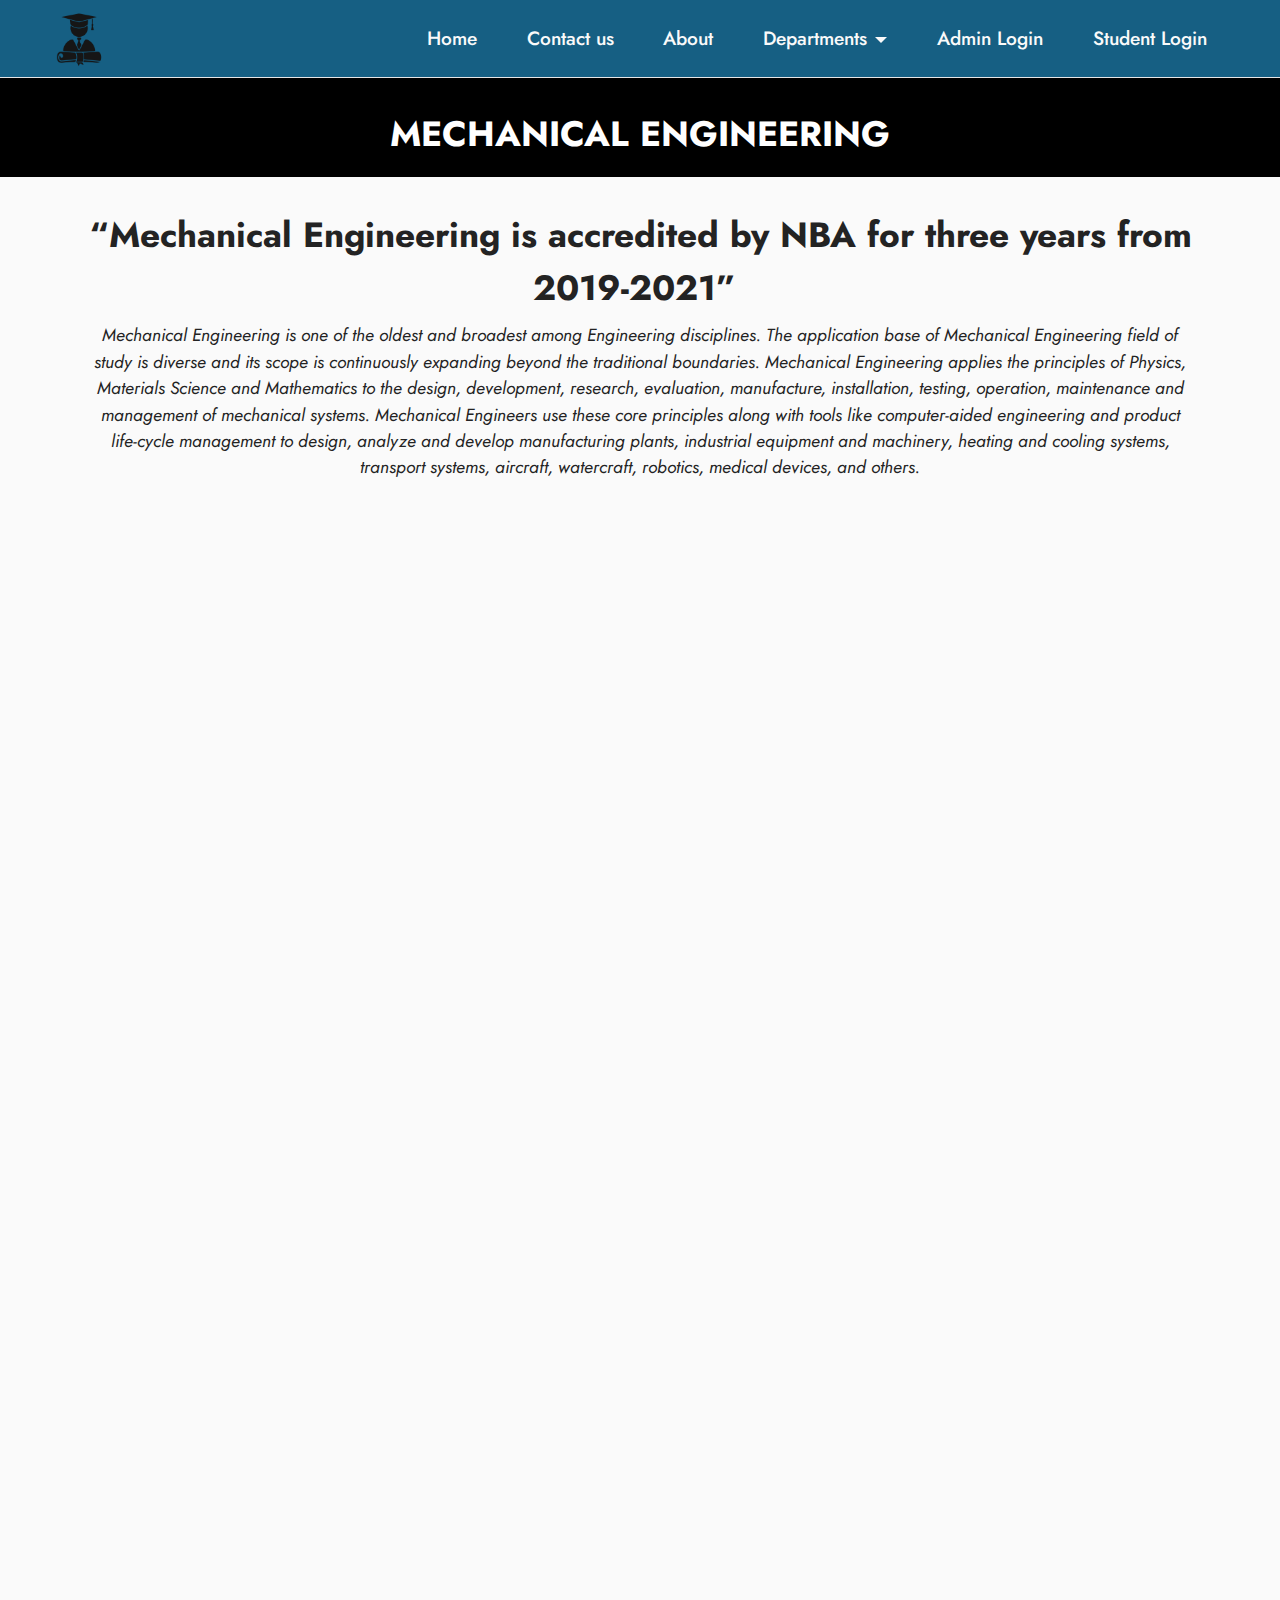
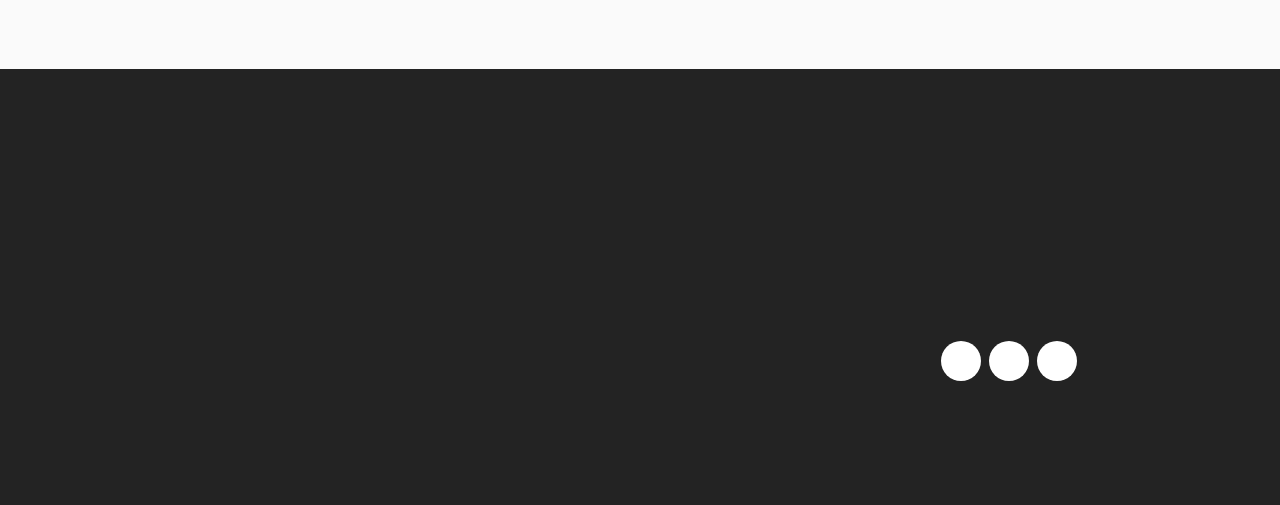
<file: Mechanical-engineering.html>
<!DOCTYPE html>
<html  >
<head>
  <!-- Site made with Mobirise Website Builder v5.4.1, https://mobirise.com -->
  <meta charset="UTF-8">
  <meta http-equiv="X-UA-Compatible" content="IE=edge">
  <meta name="generator" content="Mobirise v5.4.1, mobirise.com">
  <meta name="viewport" content="width=device-width, initial-scale=1, minimum-scale=1">
  <link rel="shortcut icon" href="assets/images/mbr-182x182.png" type="image/x-icon">
  <meta name="description" content="">
  
  
  <title>Mechanical-engineering</title>
  <link rel="stylesheet" href="assets/bootstrap/css/bootstrap.min.css">
  <link rel="stylesheet" href="assets/bootstrap/css/bootstrap-grid.min.css">
  <link rel="stylesheet" href="assets/bootstrap/css/bootstrap-reboot.min.css">
  <link rel="stylesheet" href="assets/animatecss/animate.css">
  <link rel="stylesheet" href="assets/dropdown/css/style.css">
  <link rel="stylesheet" href="assets/socicon/css/styles.css">
  <link rel="stylesheet" href="assets/theme/css/style.css">
  <link rel="preload" href="https://fonts.googleapis.com/css?family=Jost:100,200,300,400,500,600,700,800,900,100i,200i,300i,400i,500i,600i,700i,800i,900i&display=swap" as="style" onload="this.onload=null;this.rel='stylesheet'">
  <noscript><link rel="stylesheet" href="https://fonts.googleapis.com/css?family=Jost:100,200,300,400,500,600,700,800,900,100i,200i,300i,400i,500i,600i,700i,800i,900i&display=swap"></noscript>
  <link rel="preload" as="style" href="assets/mobirise/css/mbr-additional.css"><link rel="stylesheet" href="assets/mobirise/css/mbr-additional.css" type="text/css">
  
  
  
  
</head>
<body>
  
  <section data-bs-version="5.1" class="menu cid-sK1Pfnnx6g" once="menu" id="menu1-22">
    
    <nav class="navbar navbar-dropdown navbar-fixed-top navbar-expand-lg">
        <div class="container-fluid">
            <div class="navbar-brand">
                <span class="navbar-logo">
                    <a href="index.html">
                        <img src="assets/images/mbr-182x182.png" alt="kleit" style="height: 3.8rem;">
                    </a>
                </span>
                
            </div>
            <button class="navbar-toggler" type="button" data-toggle="collapse" data-bs-toggle="collapse" data-target="#navbarSupportedContent" data-bs-target="#navbarSupportedContent" aria-controls="navbarNavAltMarkup" aria-expanded="false" aria-label="Toggle navigation">
                <div class="hamburger">
                    <span></span>
                    <span></span>
                    <span></span>
                    <span></span>
                </div>
            </button>
            <div class="collapse navbar-collapse" id="navbarSupportedContent">
                <ul class="navbar-nav nav-dropdown nav-right" data-app-modern-menu="true"><li class="nav-item"><a class="nav-link link text-white text-primary display-7" href="index.html">Home</a></li><li class="nav-item"><a class="nav-link link text-white display-7" href="contactus.html">Contact us</a></li><li class="nav-item"><a class="nav-link link text-white display-7" href="about.html">About</a></li><li class="nav-item dropdown"><a class="nav-link link dropdown-toggle text-white display-7" href="#" data-toggle="dropdown-submenu" data-bs-toggle="dropdown" data-bs-auto-close="outside" aria-expanded="false">Departments</a><div class="dropdown-menu" aria-labelledby="dropdown-undefined"><div class="dropdown"><a class="dropdown-item dropdown-toggle text-white display-7" href="#" data-toggle="dropdown-submenu" data-bs-toggle="dropdown" data-bs-auto-close="outside" aria-expanded="false">Under Graduate Programmes</a><div class="dropdown-menu dropdown-submenu" aria-labelledby="dropdown-undefined"><a class="dropdown-item text-white display-7" href="E&C.html" data-bs-toggle="dropdown" data-bs-auto-close="outside" aria-expanded="false">Electronics &amp; Communications <br>Engineering</a><a class="dropdown-item text-white display-7" href="Mechanical-engineering.html" data-bs-auto-close="outside" aria-expanded="false">Mechanical Engineering</a><a class="dropdown-item text-white display-7" href="ComputerScience-engineering.html" data-bs-auto-close="outside" aria-expanded="false">Computer Science &amp; Engineering</a><a class="dropdown-item text-white display-7" href="Electrical-Electronics-Engineering.html" data-bs-auto-close="outside" aria-expanded="false">Electrical &amp; Electronics Engineering</a><a class="dropdown-item text-white display-7" href="Civil-Engineering.html" data-bs-auto-close="outside" aria-expanded="false">Civil Engineering</a></div></div><div class="dropdown"><a class="dropdown-item dropdown-toggle text-white display-7" href="#" data-toggle="dropdown-submenu" data-bs-toggle="dropdown" data-bs-auto-close="outside" aria-expanded="false">Post Graduate Programmes</a><div class="dropdown-menu dropdown-submenu" aria-labelledby="dropdown-undefined"><a class="dropdown-item text-white display-7" href="MCA.html">Master of Computer Applications</a></div></div><div class="dropdown"><a class="dropdown-item dropdown-toggle text-white display-7" href="#" data-toggle="dropdown-submenu" data-bs-toggle="dropdown" data-bs-auto-close="outside" aria-expanded="false">Basic Science</a><div class="dropdown-menu dropdown-submenu" aria-labelledby="dropdown-undefined"><a class="dropdown-item text-white display-7" href="chemistry.html">Chemistry Department</a><a class="dropdown-item text-white display-7" href="maths.html">Mathematics Department</a><a class="dropdown-item text-white display-7" href="physics.html">Physics Department</a></div></div></div></li>
                    <li class="nav-item"><a class="nav-link link text-white text-primary display-7" href="adminlogin.html">Admin Login</a></li><li class="nav-item"><a class="nav-link link text-white text-primary display-7" href="studentlogin.html">Student Login</a></li></ul>
                
                
            </div>
        </div>
    </nav>

</section>

<section data-bs-version="5.1" class="header6 cid-sK1Pfmc0Sl" id="header6-1z">

    

    

    <div class="align-center container">
        <div class="row justify-content-center">
            <div class="col-12 col-lg-10">
                <h1 class="mbr-section-title mbr-fonts-style mbr-white mb-3 display-5"><strong>MECHANICAL ENGINEERING</strong></h1>
                
                
                
            </div>
        </div>
    </div>
</section>

<section data-bs-version="5.1" class="video2 cid-sK1PfmJFCt" id="video2-20">
    
    
    <div class="container">
        <div class="mbr-section-head">
            <h4 class="mbr-section-title mbr-fonts-style mb-0 display-5"><strong>“Mechanical Engineering is accredited by NBA for three years from 2019-2021”&nbsp;</strong></h4>
            <h5 class="mbr-section-subtitle mbr-fonts-style mb-0 mt-2 display-4"><em>Mechanical Engineering is one of the oldest and broadest among Engineering disciplines. The application base of Mechanical Engineering field of study is diverse and its scope is continuously expanding beyond the traditional boundaries. Mechanical Engineering applies the principles of Physics, Materials Science and Mathematics to the design, development, research, evaluation, manufacture, installation, testing, operation, maintenance and management of mechanical systems. Mechanical Engineers use these core principles along with tools like computer-aided engineering and product life-cycle management to design, analyze and develop manufacturing plants, industrial equipment and machinery, heating and cooling systems, transport systems, aircraft, watercraft, robotics, medical devices, and others.</em></h5>
        </div>
        <div class="row justify-content-center mt-4">
            <div class="col-12 col-md-10 video-block">
                <div class="video-wrapper"><iframe class="mbr-embedded-video" src="https://www.youtube.com/embed/084ETtA_lOY?rel=0&amp;amp;showinfo=0&amp;autoplay=0&amp;loop=0" width="1280" height="720" frameborder="0" allowfullscreen></iframe></div>
                <p class="mbr-text pt-2 mbr-fonts-style display-4"><strong>Dr. Sharanabasappa C. Sajjan
</strong><br>PROFESSOR, HOD</p>
            </div>
        </div>
    </div>
</section>

<section data-bs-version="5.1" class="image1 cid-sK1Pfn35pP" id="image1-21">
    

    

    <div class="container">
        <div class="row align-items-center">
            <div class="col-12 col-lg-4">
                <div class="image-wrapper">
                    <img src="assets/images/kle-it-logo-150x150.png" alt="Mobirise">
                    
                </div>
            </div>
            <div class="col-12 col-lg">
                <div class="text-wrapper">
                    
                    <p class="mbr-text mbr-fonts-style display-7"><strong>Vision
<br></strong>
<br>Transform young minds into Mechanical Engineers to meet the demands of industry and society.<br>
<br><strong>Mission</strong><br>
<br>Imparting Mechanical Engineering knowledge through state-of-the-art infrastructure and qualified staff.
<br>Providing theoretical and practical foundations for design, manufacturing, operation and maintenance of mechanical systems.
<br>Organizing industrial visits, internship, technical events, guest lectures and socially relevant projects.
<br>Inculcating discipline, human values, professional and team spirit.<br></p>
                </div>
            </div>
        </div>
    </div>
</section>

<section data-bs-version="5.1" class="footer1 cid-sK1PfnNeD4" once="footers" id="footer1-23">

    
    
    <div class="container">
        <div class="row mbr-white">
            <div class="col-12 col-md-6 col-lg-3">
                <h5 class="mbr-section-subtitle mbr-fonts-style mb-2 display-7"><strong>Menu</strong></h5>
                <ul class="list mbr-fonts-style display-4">
                    <li class="mbr-text item-wrap">KLE Society
</li><li class="mbr-text item-wrap">Chairman
</li><li class="mbr-text item-wrap">Principal</li><li class="mbr-text item-wrap">Contact Us</li>
                </ul>
            </div>
            <div class="col-12 col-md-6 col-lg-3">
                <h5 class="mbr-section-subtitle mbr-fonts-style mb-2 display-7"><strong>Programmes</strong></h5>
                <ul class="list mbr-fonts-style display-4">

                    <li class="mbr-text item-wrap">Civil Engineering
</li><li class="mbr-text item-wrap">Computer Science &amp; Engineering
</li><li class="mbr-text item-wrap">Electrical &amp; Electronics Engineering
</li><li class="mbr-text item-wrap">Electronics &amp; Communication Engineering
</li><li class="mbr-text item-wrap">Mechanical Engineering
</li><li class="mbr-text item-wrap">Master of Computer Applications</li>
                </ul>
            </div>
            <div class="col-12 col-md-6 col-lg-3">
                <h5 class="mbr-section-subtitle mbr-fonts-style mb-2 display-7"><strong>Links</strong></h5>
                <ul class="list mbr-fonts-style display-4">
                    <li class="mbr-text item-wrap">IGS – Indian Geotechnical Society
</li><li class="mbr-text item-wrap">NIRF
</li><li class="mbr-text item-wrap">Youth Red Cross Wing</li>
                </ul>
            </div>
            <div class="col-12 col-md-6 col-lg-3">
                <h5 class="mbr-section-subtitle mbr-fonts-style mb-2 display-7"><strong>Legal</strong></h5>
                <p class="mbr-text mbr-fonts-style mb-4 display-4">Mandatory Disclosure
<br>Privacy Policy
<br>Terms &amp; Conditions</p>
                <h5 class="mbr-section-subtitle mbr-fonts-style mb-3 display-7">
                    <strong>Social</strong>
                </h5>
                <div class="social-row display-7">
                    <div class="soc-item">
                        <a href="https://www.facebook.com/kleithbl/" target="_blank">
                            <span class="mbr-iconfont socicon-facebook socicon"></span>
                        </a>
                    </div>
                    <div class="soc-item">
                        <a href="https://twitter.com/admin_kleit" target="_blank">
                            <span class="mbr-iconfont socicon-twitter socicon"></span>
                        </a>
                    </div>
                    <div class="soc-item">
                        <a href="https://www.instagram.com/kleit_official" target="_blank">
                            <span class="mbr-iconfont socicon-instagram socicon"></span>
                        </a>
                    </div>
                    
                </div>
            </div>
            
        </div>
    </div>
</section><section ><a href="https://mobirise.site/h"></a></section><script src="assets/bootstrap/js/bootstrap.bundle.min.js"></script>  <script src="assets/parallax/jarallax.js"></script>  <script src="assets/smoothscroll/smooth-scroll.js"></script>  <script src="assets/ytplayer/index.js"></script>  <script src="assets/dropdown/js/navbar-dropdown.js"></script>  <script src="assets/playervimeo/vimeo_player.js"></script>  <script src="assets/theme/js/script.js"></script>  
   
  
  
 <div id="scrollToTop" class="scrollToTop mbr-arrow-up"><a style="text-align: center;"><i class="mbr-arrow-up-icon mbr-arrow-up-icon-cm cm-icon cm-icon-smallarrow-up"></i></a></div>
    <input name="animation" type="hidden">
  </body>
</html>
</file>
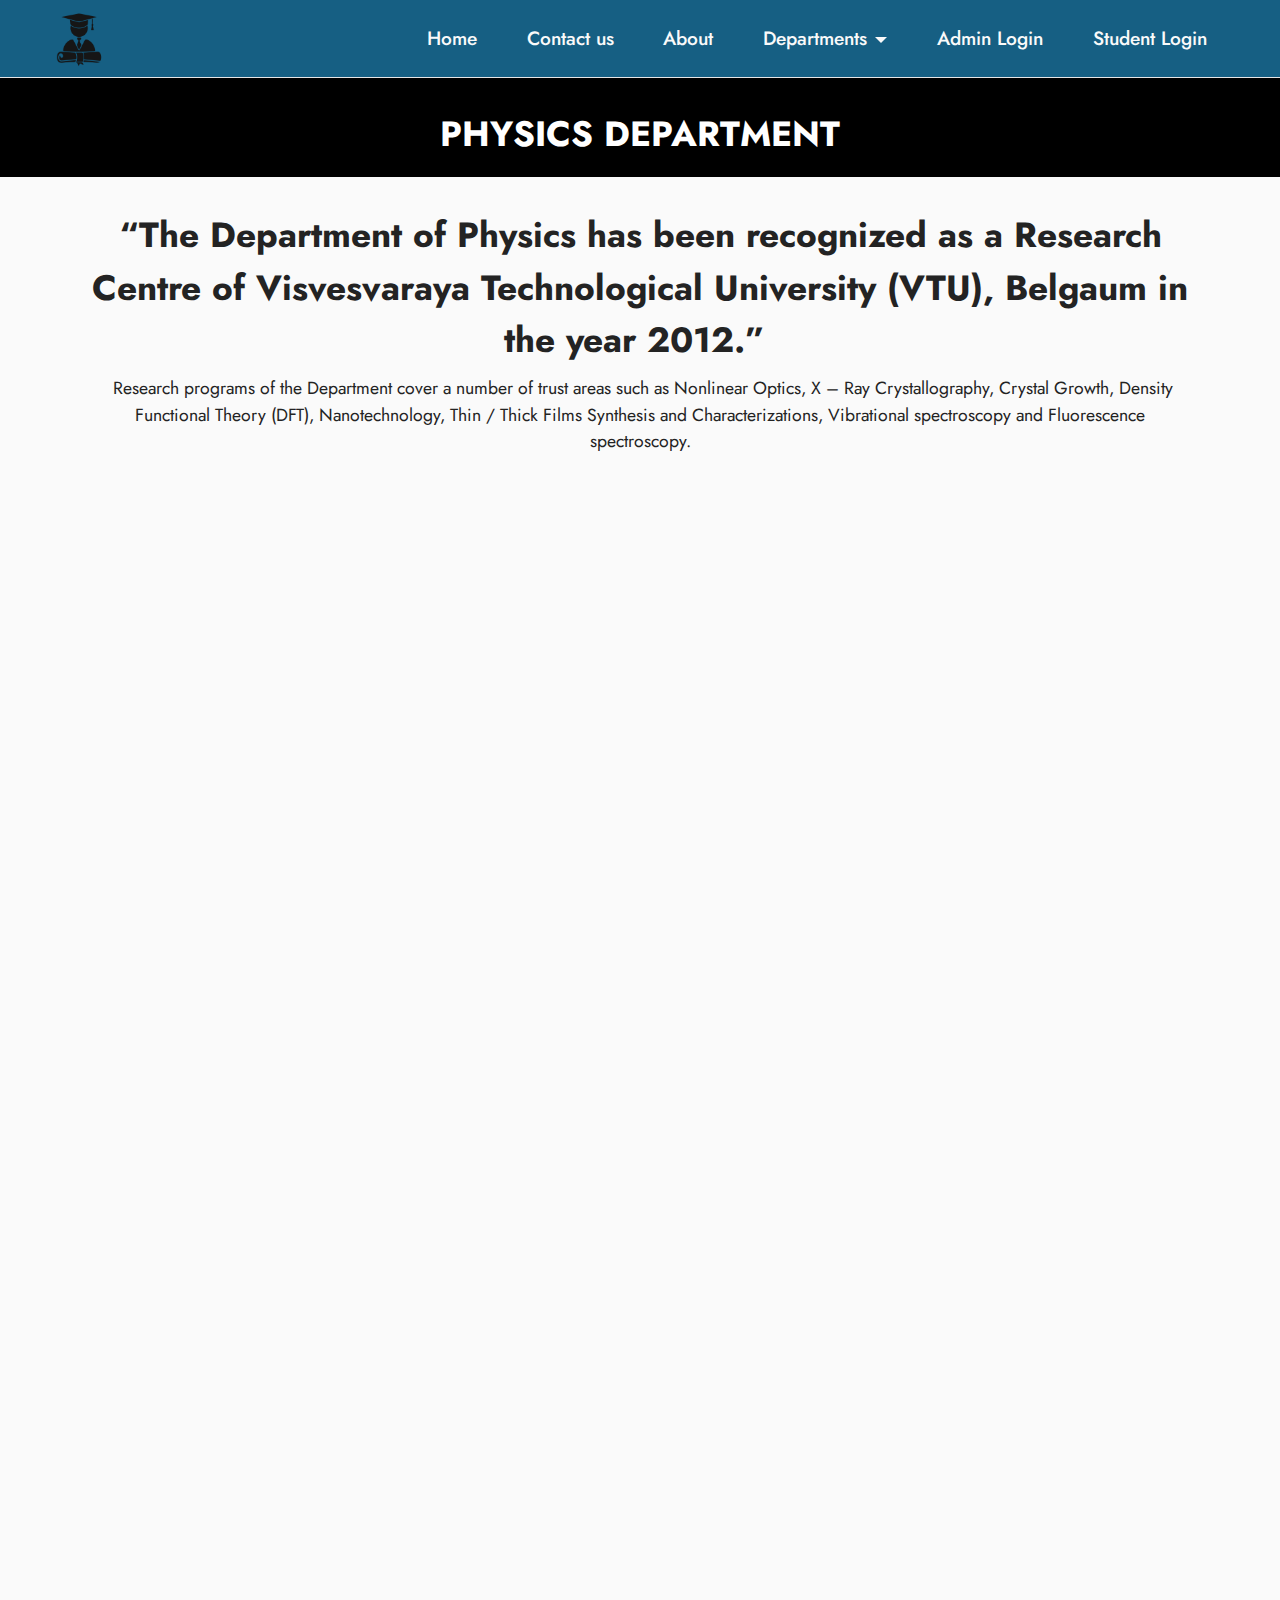
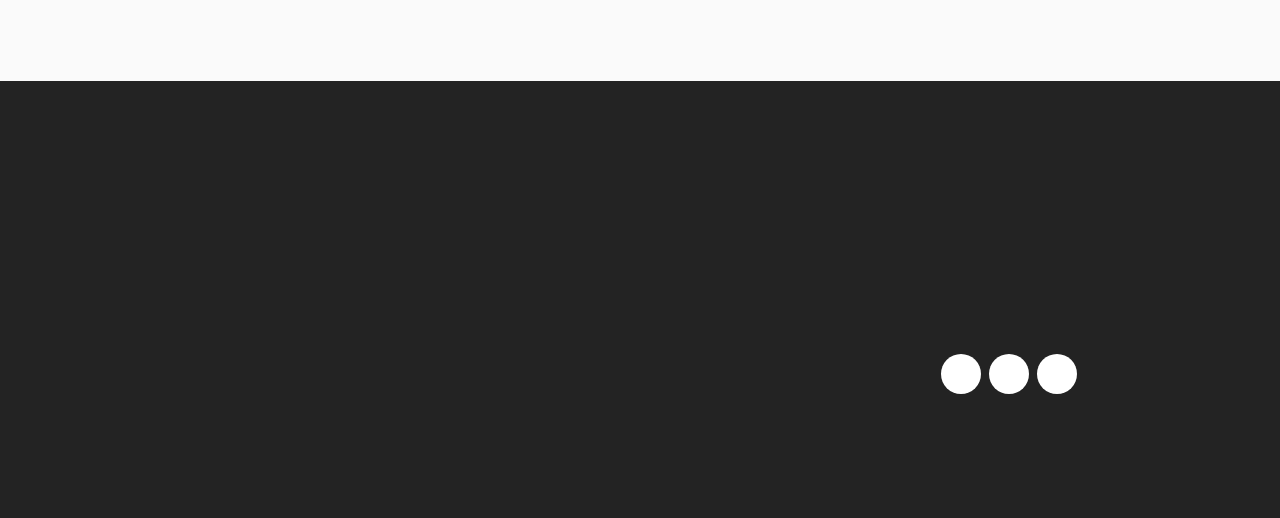
<file: physics.html>
<!DOCTYPE html>
<html  >
<head>
  <!-- Site made with Mobirise Website Builder v5.4.1, https://mobirise.com -->
  <meta charset="UTF-8">
  <meta http-equiv="X-UA-Compatible" content="IE=edge">
  <meta name="generator" content="Mobirise v5.4.1, mobirise.com">
  <meta name="viewport" content="width=device-width, initial-scale=1, minimum-scale=1">
  <link rel="shortcut icon" href="assets/images/mbr-182x182.png" type="image/x-icon">
  <meta name="description" content="">
  
  
  <title>physics</title>
  <link rel="stylesheet" href="assets/bootstrap/css/bootstrap.min.css">
  <link rel="stylesheet" href="assets/bootstrap/css/bootstrap-grid.min.css">
  <link rel="stylesheet" href="assets/bootstrap/css/bootstrap-reboot.min.css">
  <link rel="stylesheet" href="assets/animatecss/animate.css">
  <link rel="stylesheet" href="assets/dropdown/css/style.css">
  <link rel="stylesheet" href="assets/socicon/css/styles.css">
  <link rel="stylesheet" href="assets/theme/css/style.css">
  <link rel="preload" href="https://fonts.googleapis.com/css?family=Jost:100,200,300,400,500,600,700,800,900,100i,200i,300i,400i,500i,600i,700i,800i,900i&display=swap" as="style" onload="this.onload=null;this.rel='stylesheet'">
  <noscript><link rel="stylesheet" href="https://fonts.googleapis.com/css?family=Jost:100,200,300,400,500,600,700,800,900,100i,200i,300i,400i,500i,600i,700i,800i,900i&display=swap"></noscript>
  <link rel="preload" as="style" href="assets/mobirise/css/mbr-additional.css"><link rel="stylesheet" href="assets/mobirise/css/mbr-additional.css" type="text/css">
  
  
  
  
</head>
<body>
  
  <section data-bs-version="5.1" class="menu cid-sK1QHCTCJV" once="menu" id="menu1-36">
    
    <nav class="navbar navbar-dropdown navbar-fixed-top navbar-expand-lg">
        <div class="container-fluid">
            <div class="navbar-brand">
                <span class="navbar-logo">
                    <a href="index.html">
                        <img src="assets/images/mbr-182x182.png" alt="kleit" style="height: 3.8rem;">
                    </a>
                </span>
                
            </div>
            <button class="navbar-toggler" type="button" data-toggle="collapse" data-bs-toggle="collapse" data-target="#navbarSupportedContent" data-bs-target="#navbarSupportedContent" aria-controls="navbarNavAltMarkup" aria-expanded="false" aria-label="Toggle navigation">
                <div class="hamburger">
                    <span></span>
                    <span></span>
                    <span></span>
                    <span></span>
                </div>
            </button>
            <div class="collapse navbar-collapse" id="navbarSupportedContent">
                <ul class="navbar-nav nav-dropdown nav-right" data-app-modern-menu="true"><li class="nav-item"><a class="nav-link link text-white text-primary display-7" href="index.html">Home</a></li><li class="nav-item"><a class="nav-link link text-white display-7" href="contactus.html">Contact us</a></li><li class="nav-item"><a class="nav-link link text-white display-7" href="about.html">About</a></li><li class="nav-item dropdown"><a class="nav-link link dropdown-toggle text-white display-7" href="#" data-toggle="dropdown-submenu" data-bs-toggle="dropdown" data-bs-auto-close="outside" aria-expanded="false">Departments</a><div class="dropdown-menu" aria-labelledby="dropdown-undefined"><div class="dropdown"><a class="dropdown-item dropdown-toggle text-white display-7" href="#" data-toggle="dropdown-submenu" data-bs-toggle="dropdown" data-bs-auto-close="outside" aria-expanded="false">Under Graduate Programmes</a><div class="dropdown-menu dropdown-submenu" aria-labelledby="dropdown-undefined"><a class="dropdown-item text-white display-7" href="E&C.html" data-bs-toggle="dropdown" data-bs-auto-close="outside" aria-expanded="false">Electronics &amp; Communications <br>Engineering</a><a class="dropdown-item text-white display-7" href="Mechanical-engineering.html" data-bs-auto-close="outside" aria-expanded="false">Mechanical Engineering</a><a class="dropdown-item text-white display-7" href="ComputerScience-engineering.html" data-bs-auto-close="outside" aria-expanded="false">Computer Science &amp; Engineering</a><a class="dropdown-item text-white display-7" href="Electrical-Electronics-Engineering.html" data-bs-auto-close="outside" aria-expanded="false">Electrical &amp; Electronics Engineering</a><a class="dropdown-item text-white display-7" href="Civil-Engineering.html" data-bs-auto-close="outside" aria-expanded="false">Civil Engineering</a></div></div><div class="dropdown"><a class="dropdown-item dropdown-toggle text-white display-7" href="#" data-toggle="dropdown-submenu" data-bs-toggle="dropdown" data-bs-auto-close="outside" aria-expanded="false">Post Graduate Programmes</a><div class="dropdown-menu dropdown-submenu" aria-labelledby="dropdown-undefined"><a class="dropdown-item text-white display-7" href="MCA.html">Master of Computer Applications</a></div></div><div class="dropdown"><a class="dropdown-item dropdown-toggle text-white display-7" href="#" data-toggle="dropdown-submenu" data-bs-toggle="dropdown" data-bs-auto-close="outside" aria-expanded="false">Basic Science</a><div class="dropdown-menu dropdown-submenu" aria-labelledby="dropdown-undefined"><a class="dropdown-item text-white display-7" href="chemistry.html">Chemistry Department</a><a class="dropdown-item text-white display-7" href="maths.html">Mathematics Department</a><a class="dropdown-item text-white display-7" href="physics.html">Physics Department</a></div></div></div></li>
                    <li class="nav-item"><a class="nav-link link text-white text-primary display-7" href="adminlogin.html">Admin Login</a></li><li class="nav-item"><a class="nav-link link text-white text-primary display-7" href="studentlogin.html">Student Login</a></li></ul>
                
                
            </div>
        </div>
    </nav>

</section>

<section data-bs-version="5.1" class="header6 cid-sK1QHBVtLR" id="header6-33">

    

    

    <div class="align-center container">
        <div class="row justify-content-center">
            <div class="col-12 col-lg-10">
                <h1 class="mbr-section-title mbr-fonts-style mbr-white mb-3 display-5"><strong>PHYSICS DEPARTMENT</strong></h1>
                
                
                
            </div>
        </div>
    </div>
</section>

<section data-bs-version="5.1" class="video2 cid-sK1QHCi601" id="video2-34">
    
    
    <div class="container">
        <div class="mbr-section-head">
            <h4 class="mbr-section-title mbr-fonts-style mb-0 display-5"><strong>“The Department of Physics has been recognized as a Research Centre of Visvesvaraya Technological University (VTU), Belgaum in the year 2012.”&nbsp;</strong><strong><br></strong></h4>
            <h5 class="mbr-section-subtitle mbr-fonts-style mb-0 mt-2 display-4">&nbsp;Research programs of the Department cover a number of trust areas such as Nonlinear Optics, X – Ray Crystallography, Crystal Growth, Density Functional Theory (DFT), Nanotechnology, Thin / Thick Films Synthesis and Characterizations, Vibrational spectroscopy and Fluorescence spectroscopy.</h5>
        </div>
        <div class="row justify-content-center mt-4">
            <div class="col-12 col-md-10 video-block">
                <div class="video-wrapper"><iframe class="mbr-embedded-video" src="https://www.youtube.com/embed/N72Aki-84jM?rel=0&amp;amp;showinfo=0&amp;autoplay=0&amp;loop=0" width="1280" height="720" frameborder="0" allowfullscreen></iframe></div>
                <p class="mbr-text pt-2 mbr-fonts-style display-4"><strong>Dr. Parutagouda S.Patil
</strong><br>ASSOCIATE PROFESSOR &amp; HEAD
<br>
<br></p>
            </div>
        </div>
    </div>
</section>

<section data-bs-version="5.1" class="image1 cid-sK1QHCz1cP" id="image1-35">
    

    

    <div class="container">
        <div class="row align-items-center">
            <div class="col-12 col-lg-4">
                <div class="image-wrapper">
                    <img src="assets/images/kle-it-logo-150x150.png" alt="Mobirise">
                    
                </div>
            </div>
            <div class="col-12 col-lg">
                <div class="text-wrapper">
                    
                    <p class="mbr-text mbr-fonts-style display-7"><strong>Vision
<br></strong>
<br>To make the students understand the basic concepts of Physics and to empower them to apply the concepts effectively in the field of Engineering and Technology.<br><br><strong>Mission</strong><br>
<br>To encourage the inquisitiveness in a student and make him to understand the fundamentals of technology.
<br>To inform the student with the latest development in science so that can exploit it for development of technology.
<br>To imbibe in the student the idea that understanding of an atom is very essential to understand the universe.
<br>To instigate the “researcher” in a student so that he could be an innovator or inventor of tomorrow.<br></p>
                </div>
            </div>
        </div>
    </div>
</section>

<section data-bs-version="5.1" class="footer1 cid-sK1QHDiYox" once="footers" id="footer1-37">

    
    
    <div class="container">
        <div class="row mbr-white">
            <div class="col-12 col-md-6 col-lg-3">
                <h5 class="mbr-section-subtitle mbr-fonts-style mb-2 display-7"><strong>Menu</strong></h5>
                <ul class="list mbr-fonts-style display-4">
                    <li class="mbr-text item-wrap">KLE Society
</li><li class="mbr-text item-wrap">Chairman
</li><li class="mbr-text item-wrap">Principal</li><li class="mbr-text item-wrap">Contact Us</li>
                </ul>
            </div>
            <div class="col-12 col-md-6 col-lg-3">
                <h5 class="mbr-section-subtitle mbr-fonts-style mb-2 display-7"><strong>Programmes</strong></h5>
                <ul class="list mbr-fonts-style display-4">

                    <li class="mbr-text item-wrap">Civil Engineering
</li><li class="mbr-text item-wrap">Computer Science &amp; Engineering
</li><li class="mbr-text item-wrap">Electrical &amp; Electronics Engineering
</li><li class="mbr-text item-wrap">Electronics &amp; Communication Engineering
</li><li class="mbr-text item-wrap">Mechanical Engineering
</li><li class="mbr-text item-wrap">Master of Computer Applications</li>
                </ul>
            </div>
            <div class="col-12 col-md-6 col-lg-3">
                <h5 class="mbr-section-subtitle mbr-fonts-style mb-2 display-7"><strong>Links</strong></h5>
                <ul class="list mbr-fonts-style display-4">
                    <li class="mbr-text item-wrap">IGS – Indian Geotechnical Society
</li><li class="mbr-text item-wrap">NIRF
</li><li class="mbr-text item-wrap">Youth Red Cross Wing</li>
                </ul>
            </div>
            <div class="col-12 col-md-6 col-lg-3">
                <h5 class="mbr-section-subtitle mbr-fonts-style mb-2 display-7"><strong>Legal</strong></h5>
                <p class="mbr-text mbr-fonts-style mb-4 display-4">Mandatory Disclosure
<br>Privacy Policy
<br>Terms &amp; Conditions</p>
                <h5 class="mbr-section-subtitle mbr-fonts-style mb-3 display-7">
                    <strong>Social</strong>
                </h5>
                <div class="social-row display-7">
                    <div class="soc-item">
                        <a href="https://www.facebook.com/kleithbl/" target="_blank">
                            <span class="mbr-iconfont socicon-facebook socicon"></span>
                        </a>
                    </div>
                    <div class="soc-item">
                        <a href="https://twitter.com/admin_kleit" target="_blank">
                            <span class="mbr-iconfont socicon-twitter socicon"></span>
                        </a>
                    </div>
                    <div class="soc-item">
                        <a href="https://www.instagram.com/kleit_official" target="_blank">
                            <span class="mbr-iconfont socicon-instagram socicon"></span>
                        </a>
                    </div>
                    
                </div>
            </div>
            
        </div>
    </div>
</section><section ><a href="https://mobirise.site/h"></a></section><script src="assets/bootstrap/js/bootstrap.bundle.min.js"></script>  <script src="assets/parallax/jarallax.js"></script>  <script src="assets/smoothscroll/smooth-scroll.js"></script>  <script src="assets/ytplayer/index.js"></script>  <script src="assets/dropdown/js/navbar-dropdown.js"></script>  <script src="assets/playervimeo/vimeo_player.js"></script>  <script src="assets/theme/js/script.js"></script>  
    
  
  
 <div id="scrollToTop" class="scrollToTop mbr-arrow-up"><a style="text-align: center;"><i class="mbr-arrow-up-icon mbr-arrow-up-icon-cm cm-icon cm-icon-smallarrow-up"></i></a></div>
    <input name="animation" type="hidden">
  </body>
</html>
</file>
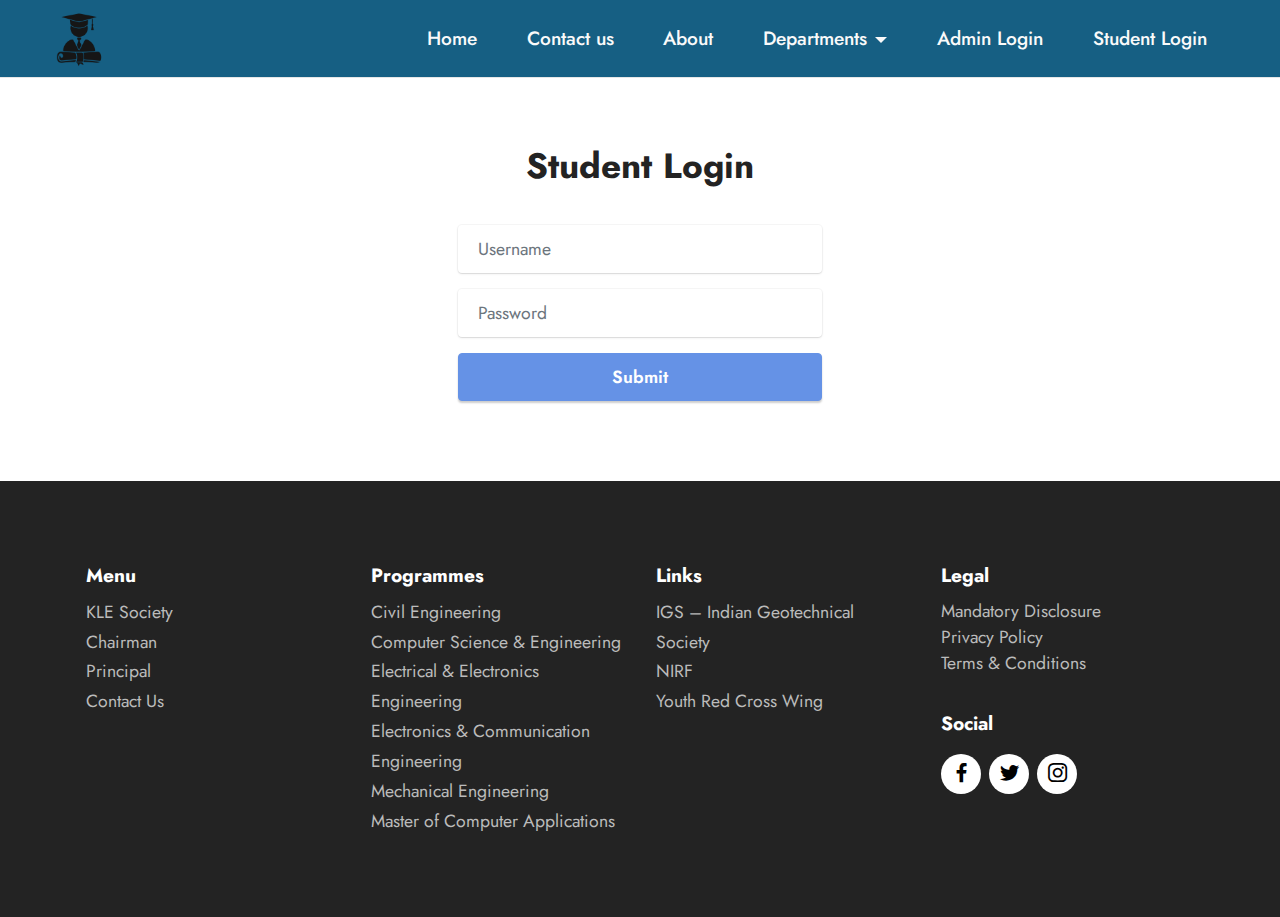
<file: studentlogin.html>
<!DOCTYPE html>
<html  >
<head>
  <!-- Site made with Mobirise Website Builder v5.4.1, https://mobirise.com -->
  <meta charset="UTF-8">
  <meta http-equiv="X-UA-Compatible" content="IE=edge">
  <meta name="generator" content="Mobirise v5.4.1, mobirise.com">
  <meta name="viewport" content="width=device-width, initial-scale=1, minimum-scale=1">
  <link rel="shortcut icon" href="assets/images/mbr-182x182.png" type="image/x-icon">
  <meta name="description" content="">
  
  
  <title>StudentLogin</title>
  <link rel="stylesheet" href="assets/bootstrap/css/bootstrap.min.css">
  <link rel="stylesheet" href="assets/bootstrap/css/bootstrap-grid.min.css">
  <link rel="stylesheet" href="assets/bootstrap/css/bootstrap-reboot.min.css">
  <link rel="stylesheet" href="assets/animatecss/animate.css">
  <link rel="stylesheet" href="assets/dropdown/css/style.css">
  <link rel="stylesheet" href="assets/socicon/css/styles.css">
  <link rel="stylesheet" href="assets/theme/css/style.css">
  <link rel="preload" href="https://fonts.googleapis.com/css?family=Jost:100,200,300,400,500,600,700,800,900,100i,200i,300i,400i,500i,600i,700i,800i,900i&display=swap" as="style" onload="this.onload=null;this.rel='stylesheet'">
  <noscript><link rel="stylesheet" href="https://fonts.googleapis.com/css?family=Jost:100,200,300,400,500,600,700,800,900,100i,200i,300i,400i,500i,600i,700i,800i,900i&display=swap"></noscript>
  <link rel="preload" as="style" href="assets/mobirise/css/mbr-additional.css"><link rel="stylesheet" href="assets/mobirise/css/mbr-additional.css" type="text/css">
  
  
  
  
</head>
<body>
  
  <section data-bs-version="5.1" class="menu cid-sLalOZ9989" once="menu" id="menu1-58">
    
    <nav class="navbar navbar-dropdown navbar-fixed-top navbar-expand-lg">
        <div class="container-fluid">
            <div class="navbar-brand">
                <span class="navbar-logo">
                    <a href="index.html">
                        <img src="assets/images/mbr-182x182.png" alt="kleit" style="height: 3.8rem;">
                    </a>
                </span>
                
            </div>
            <button class="navbar-toggler" type="button" data-toggle="collapse" data-bs-toggle="collapse" data-target="#navbarSupportedContent" data-bs-target="#navbarSupportedContent" aria-controls="navbarNavAltMarkup" aria-expanded="false" aria-label="Toggle navigation">
                <div class="hamburger">
                    <span></span>
                    <span></span>
                    <span></span>
                    <span></span>
                </div>
            </button>
            <div class="collapse navbar-collapse" id="navbarSupportedContent">
                <ul class="navbar-nav nav-dropdown nav-right" data-app-modern-menu="true"><li class="nav-item"><a class="nav-link link text-white text-primary display-7" href="index.html">Home</a></li><li class="nav-item"><a class="nav-link link text-white display-7" href="contactus.html">Contact us</a></li><li class="nav-item"><a class="nav-link link text-white display-7" href="about.html">About</a></li><li class="nav-item dropdown"><a class="nav-link link dropdown-toggle text-white display-7" href="#" data-toggle="dropdown-submenu" data-bs-toggle="dropdown" data-bs-auto-close="outside" aria-expanded="false">Departments</a><div class="dropdown-menu" aria-labelledby="dropdown-undefined"><div class="dropdown"><a class="dropdown-item dropdown-toggle text-white display-7" href="#" data-toggle="dropdown-submenu" data-bs-toggle="dropdown" data-bs-auto-close="outside" aria-expanded="false">Under Graduate Programmes</a><div class="dropdown-menu dropdown-submenu" aria-labelledby="dropdown-undefined"><a class="dropdown-item text-white display-7" href="E&C.html" data-bs-toggle="dropdown" data-bs-auto-close="outside" aria-expanded="false">Electronics &amp; Communications <br>Engineering</a><a class="dropdown-item text-white display-7" href="Mechanical-engineering.html" data-bs-auto-close="outside" aria-expanded="false">Mechanical Engineering</a><a class="dropdown-item text-white display-7" href="ComputerScience-engineering.html" data-bs-auto-close="outside" aria-expanded="false">Computer Science &amp; Engineering</a><a class="dropdown-item text-white display-7" href="Electrical-Electronics-Engineering.html" data-bs-auto-close="outside" aria-expanded="false">Electrical &amp; Electronics Engineering</a><a class="dropdown-item text-white display-7" href="Civil-Engineering.html" data-bs-auto-close="outside" aria-expanded="false">Civil Engineering</a></div></div><div class="dropdown"><a class="dropdown-item dropdown-toggle text-white display-7" href="#" data-toggle="dropdown-submenu" data-bs-toggle="dropdown" data-bs-auto-close="outside" aria-expanded="false">Post Graduate Programmes</a><div class="dropdown-menu dropdown-submenu" aria-labelledby="dropdown-undefined"><a class="dropdown-item text-white display-7" href="MCA.html">Master of Computer Applications</a></div></div><div class="dropdown"><a class="dropdown-item dropdown-toggle text-white display-7" href="#" data-toggle="dropdown-submenu" data-bs-toggle="dropdown" data-bs-auto-close="outside" aria-expanded="false">Basic Science</a><div class="dropdown-menu dropdown-submenu" aria-labelledby="dropdown-undefined"><a class="dropdown-item text-white display-7" href="chemistry.html">Chemistry Department</a><a class="dropdown-item text-white display-7" href="maths.html">Mathematics Department</a><a class="dropdown-item text-white display-7" href="physics.html">Physics Department</a></div></div></div></li>
                    <li class="nav-item"><a class="nav-link link text-white text-primary display-7" href="adminlogin.html">Admin Login</a></li><li class="nav-item"><a class="nav-link link text-white text-primary display-7" href="studentlogin.html">Student Login</a></li></ul>
                
                
            </div>
        </div>
    </nav>

</section>

<section data-bs-version="5.1" class="form6 cid-t042wTVobV" id="form6-5j">
    
    
    <div class="container">
        <div class="mbr-section-head">
            <h3 class="mbr-section-title mbr-fonts-style align-center mb-0 display-5"><strong>Student Login</strong></h3>
            
        </div>
        <div class="row justify-content-center mt-4">
            <div class="col-lg-8 mx-auto mbr-form" data-form-type="formoid">
                <form action="validate2.php" method="post" class="mbr-form form-with-styler mx-auto" data-form-title="Form Name">
                    
                    <div class="dragArea row">
                        <div class="col-lg-12 col-md-12 col-sm-12 form-group mb-3" data-for="name">
                            <input type="text" name="username" placeholder="Username" data-form-field="name" class="form-control" value="" id="name-form6-5j">
                        </div>
                        
                        <div data-for="password" class="col-lg-12 col-md-12 col-sm-12 form-group mb-3">
                            <input type="password" name="password" placeholder="Password" data-form-field="password" class="form-control" value="" id="password-form6-5j">
                        </div>
                        <div class="col-auto mbr-section-btn align-center">
                            <button type="submit" class="btn btn-primary display-4">Submit</button>
                        </div>
                    </div>
                </form>
            </div>
        </div>
    </div>
</section>

<section data-bs-version="5.1" class="footer1 cid-sLalOZR5rR" once="footers" id="footer1-59">

    
    
    <div class="container">
        <div class="row mbr-white">
            <div class="col-12 col-md-6 col-lg-3">
                <h5 class="mbr-section-subtitle mbr-fonts-style mb-2 display-7"><strong>Menu</strong></h5>
                <ul class="list mbr-fonts-style display-4">
                    <li class="mbr-text item-wrap">KLE Society
</li><li class="mbr-text item-wrap">Chairman
</li><li class="mbr-text item-wrap">Principal</li><li class="mbr-text item-wrap">Contact Us</li>
                </ul>
            </div>
            <div class="col-12 col-md-6 col-lg-3">
                <h5 class="mbr-section-subtitle mbr-fonts-style mb-2 display-7"><strong>Programmes</strong></h5>
                <ul class="list mbr-fonts-style display-4">

                    <li class="mbr-text item-wrap">Civil Engineering
</li><li class="mbr-text item-wrap">Computer Science &amp; Engineering
</li><li class="mbr-text item-wrap">Electrical &amp; Electronics Engineering
</li><li class="mbr-text item-wrap">Electronics &amp; Communication Engineering
</li><li class="mbr-text item-wrap">Mechanical Engineering
</li><li class="mbr-text item-wrap">Master of Computer Applications</li>
                </ul>
            </div>
            <div class="col-12 col-md-6 col-lg-3">
                <h5 class="mbr-section-subtitle mbr-fonts-style mb-2 display-7"><strong>Links</strong></h5>
                <ul class="list mbr-fonts-style display-4">
                    <li class="mbr-text item-wrap">IGS – Indian Geotechnical Society
</li><li class="mbr-text item-wrap">NIRF
</li><li class="mbr-text item-wrap">Youth Red Cross Wing</li>
                </ul>
            </div>
            <div class="col-12 col-md-6 col-lg-3">
                <h5 class="mbr-section-subtitle mbr-fonts-style mb-2 display-7"><strong>Legal</strong></h5>
                <p class="mbr-text mbr-fonts-style mb-4 display-4">Mandatory Disclosure
<br>Privacy Policy
<br>Terms &amp; Conditions</p>
                <h5 class="mbr-section-subtitle mbr-fonts-style mb-3 display-7">
                    <strong>Social</strong>
                </h5>
                <div class="social-row display-7">
                    <div class="soc-item">
                        <a href="https://www.facebook.com/kleithbl/" target="_blank">
                            <span class="mbr-iconfont socicon-facebook socicon"></span>
                        </a>
                    </div>
                    <div class="soc-item">
                        <a href="https://twitter.com/admin_kleit" target="_blank">
                            <span class="mbr-iconfont socicon-twitter socicon"></span>
                        </a>
                    </div>
                    <div class="soc-item">
                        <a href="https://www.instagram.com/kleit_official" target="_blank">
                            <span class="mbr-iconfont socicon-instagram socicon"></span>
                        </a>
                    </div>
                    
                </div>
            </div>
            
        </div>
    </div>
</section><section ><a href="https://mobirise.site/h"></a></section><script src="assets/bootstrap/js/bootstrap.bundle.min.js"></script>  <script src="assets/parallax/jarallax.js"></script>  <script src="assets/smoothscroll/smooth-scroll.js"></script>  <script src="assets/ytplayer/index.js"></script>  <script src="assets/dropdown/js/navbar-dropdown.js"></script>  <script src="assets/playervimeo/vimeo_player.js"></script>  <script src="assets/theme/js/script.js"></script>
  
  
 <div id="scrollToTop" class="scrollToTop mbr-arrow-up"><a style="text-align: center;"><i class="mbr-arrow-up-icon mbr-arrow-up-icon-cm cm-icon cm-icon-smallarrow-up"></i></a></div>
    <input name="animation" type="hidden">
  </body>
</html>
</file>
<file: assets/parallax/jarallax.css>
.jarallax {
    position: relative;
    z-index: 0;
}
.jarallax > .jarallax-img {
    position: absolute;
    object-fit: cover;
    /* support for plugin https://github.com/bfred-it/object-fit-images */
    font-family: 'object-fit: cover;';
    top: 0;
    left: 0;
    width: 100%;
    height: 100%;
    z-index: -1;
}
</file>
<file: assets/dropdown/css/style.css>
.navbar-dropdown {
  left: 0;
  padding: 0;
  position: absolute;
  right: 0;
  top: 0;
  transition: all 0.45s ease;
  z-index: 1030;
  background: #282828; }
  .navbar-dropdown .navbar-logo {
    margin-right: 0.8rem;
    transition: margin 0.3s ease-in-out;
    vertical-align: middle; }
    .navbar-dropdown .navbar-logo img {
      height: 3.125rem;
      transition: all 0.3s ease-in-out; }
    .navbar-dropdown .navbar-logo.mbr-iconfont {
      font-size: 3.125rem;
      line-height: 3.125rem; }
  .navbar-dropdown .navbar-caption {
    font-weight: 700;
    white-space: normal;
    vertical-align: -4px;
    line-height: 3.125rem !important; }
    .navbar-dropdown .navbar-caption, .navbar-dropdown .navbar-caption:hover {
      color: inherit;
      text-decoration: none; }
  .navbar-dropdown .mbr-iconfont + .navbar-caption {
    vertical-align: -1px; }
  .navbar-dropdown.navbar-fixed-top {
    position: fixed; }
  .navbar-dropdown .navbar-brand span {
    vertical-align: -4px; }
  .navbar-dropdown.bg-color.transparent {
    background: none; }
  .navbar-dropdown.navbar-short .navbar-brand {
    padding: 0.625rem 0; }
    .navbar-dropdown.navbar-short .navbar-brand span {
      vertical-align: -1px; }
  .navbar-dropdown.navbar-short .navbar-caption {
    line-height: 2.375rem !important;
    vertical-align: -2px; }
  .navbar-dropdown.navbar-short .navbar-logo {
    margin-right: 0.5rem; }
    .navbar-dropdown.navbar-short .navbar-logo img {
      height: 2.375rem; }
    .navbar-dropdown.navbar-short .navbar-logo.mbr-iconfont {
      font-size: 2.375rem;
      line-height: 2.375rem; }
  .navbar-dropdown.navbar-short .mbr-table-cell {
    height: 3.625rem; }
  .navbar-dropdown .navbar-close {
    left: 0.6875rem;
    position: fixed;
    top: 0.75rem;
    z-index: 1000; }
  .navbar-dropdown .hamburger-icon {
    content: "";
    display: inline-block;
    vertical-align: middle;
    width: 16px;
    -webkit-box-shadow: 0 -6px 0 1px #282828,0 0 0 1px #282828,0 6px 0 1px #282828;
    -moz-box-shadow: 0 -6px 0 1px #282828,0 0 0 1px #282828,0 6px 0 1px #282828;
    box-shadow: 0 -6px 0 1px #282828,0 0 0 1px #282828,0 6px 0 1px #282828; }

.dropdown-menu .dropdown-toggle[data-toggle="dropdown-submenu"]::after {
  border-bottom: 0.35em solid transparent;
  border-left: 0.35em solid;
  border-right: 0;
  border-top: 0.35em solid transparent;
  margin-left: 0.3rem; }

.dropdown-menu .dropdown-item:focus {
  outline: 0; }

.nav-dropdown {
  font-size: 0.75rem;
  font-weight: 500;
  height: auto !important; }
  .nav-dropdown .nav-btn {
    padding-left: 1rem; }
  .nav-dropdown .link {
    margin: .667em 1.667em;
    font-weight: 500;
    padding: 0;
    transition: color .2s ease-in-out; }
    .nav-dropdown .link.dropdown-toggle {
      margin-right: 2.583em; }
      .nav-dropdown .link.dropdown-toggle::after {
        margin-left: .25rem;
        border-top: 0.35em solid;
        border-right: 0.35em solid transparent;
        border-left: 0.35em solid transparent;
        border-bottom: 0; }
      .nav-dropdown .link.dropdown-toggle[aria-expanded="true"] {
        margin: 0;
        padding: 0.667em 3.263em  0.667em 1.667em; }
  .nav-dropdown .link::after,
  .nav-dropdown .dropdown-item::after {
    color: inherit; }
  .nav-dropdown .btn {
    font-size: 0.75rem;
    font-weight: 700;
    letter-spacing: 0;
    margin-bottom: 0;
    padding-left: 1.25rem;
    padding-right: 1.25rem; }
  .nav-dropdown .dropdown-menu {
    border-radius: 0;
    border: 0;
    left: 0;
    margin: 0;
    padding-bottom: 1.25rem;
    padding-top: 1.25rem;
    position: relative; }
  .nav-dropdown .dropdown-submenu {
    margin-left: 0.125rem;
    top: 0; }
  .nav-dropdown .dropdown-item {
    font-weight: 500;
    line-height: 2;
    padding: 0.3846em 4.615em 0.3846em 1.5385em;
    position: relative;
    transition: color .2s ease-in-out, background-color .2s ease-in-out; }
    .nav-dropdown .dropdown-item::after {
      margin-top: -0.3077em;
      position: absolute;
      right: 1.1538em;
      top: 50%; }
    .nav-dropdown .dropdown-item:focus, .nav-dropdown .dropdown-item:hover {
      background: none; }

@media (max-width: 767px) {
  .nav-dropdown.navbar-toggleable-sm {
    bottom: 0;
    display: none;
    left: 0;
    overflow-x: hidden;
    position: fixed;
    top: 0;
    transform: translateX(-100%);
    -ms-transform: translateX(-100%);
    -webkit-transform: translateX(-100%);
    width: 18.75rem;
    z-index: 999; } }
.nav-dropdown.navbar-toggleable-xl {
  bottom: 0;
  display: none;
  left: 0;
  overflow-x: hidden;
  position: fixed;
  top: 0;
  transform: translateX(-100%);
  -ms-transform: translateX(-100%);
  -webkit-transform: translateX(-100%);
  width: 18.75rem;
  z-index: 999; }

.nav-dropdown-sm {
  display: block !important;
  overflow-x: hidden;
  overflow: auto;
  padding-top: 3.875rem; }
  .nav-dropdown-sm::after {
    content: "";
    display: block;
    height: 3rem;
    width: 100%; }
  .nav-dropdown-sm.collapse.in ~ .navbar-close {
    display: block !important; }
  .nav-dropdown-sm.collapsing, .nav-dropdown-sm.collapse.in {
    transform: translateX(0);
    -ms-transform: translateX(0);
    -webkit-transform: translateX(0);
    transition: all 0.25s ease-out;
    -webkit-transition: all 0.25s ease-out;
    background: #282828; }
  .nav-dropdown-sm.collapsing[aria-expanded="false"] {
    transform: translateX(-100%);
    -ms-transform: translateX(-100%);
    -webkit-transform: translateX(-100%); }
  .nav-dropdown-sm .nav-item {
    display: block;
    margin-left: 0 !important;
    padding-left: 0; }
  .nav-dropdown-sm .link,
  .nav-dropdown-sm .dropdown-item {
    border-top: 1px dotted rgba(255, 255, 255, 0.1);
    font-size: 0.8125rem;
    line-height: 1.6;
    margin: 0 !important;
    padding: 0.875rem 2.4rem 0.875rem 1.5625rem !important;
    position: relative;
    white-space: normal; }
    .nav-dropdown-sm .link:focus, .nav-dropdown-sm .link:hover,
    .nav-dropdown-sm .dropdown-item:focus,
    .nav-dropdown-sm .dropdown-item:hover {
      background: rgba(0, 0, 0, 0.2) !important;
      color: #c0a375; }
  .nav-dropdown-sm .nav-btn {
    position: relative;
    padding: 1.5625rem 1.5625rem 0 1.5625rem; }
    .nav-dropdown-sm .nav-btn::before {
      border-top: 1px dotted rgba(255, 255, 255, 0.1);
      content: "";
      left: 0;
      position: absolute;
      top: 0;
      width: 100%; }
    .nav-dropdown-sm .nav-btn + .nav-btn {
      padding-top: 0.625rem; }
      .nav-dropdown-sm .nav-btn + .nav-btn::before {
        display: none; }
  .nav-dropdown-sm .btn {
    padding: 0.625rem 0; }
  .nav-dropdown-sm .dropdown-toggle[data-toggle="dropdown-submenu"]::after {
    margin-left: .25rem;
    border-top: 0.35em solid;
    border-right: 0.35em solid transparent;
    border-left: 0.35em solid transparent;
    border-bottom: 0; }
  .nav-dropdown-sm .dropdown-toggle[data-toggle="dropdown-submenu"][aria-expanded="true"]::after {
    border-top: 0;
    border-right: 0.35em solid transparent;
    border-left: 0.35em solid transparent;
    border-bottom: 0.35em solid; }
  .nav-dropdown-sm .dropdown-menu {
    margin: 0;
    padding: 0;
    position: relative;
    top: 0;
    left: 0;
    width: 100%;
    border: 0;
    float: none;
    border-radius: 0;
    background: none; }
  .nav-dropdown-sm .dropdown-submenu {
    left: 100%;
    margin-left: 0.125rem;
    margin-top: -1.25rem;
    top: 0; }

.navbar-toggleable-sm .nav-dropdown .dropdown-menu {
  position: absolute; }

.navbar-toggleable-sm .nav-dropdown .dropdown-submenu {
  left: 100%;
  margin-left: 0.125rem;
  margin-top: -1.25rem;
  top: 0; }

.navbar-toggleable-sm.opened .nav-dropdown .dropdown-menu {
  position: relative; }

.navbar-toggleable-sm.opened .nav-dropdown .dropdown-submenu {
  left: 0;
  margin-left: 00rem;
  margin-top: 0rem;
  top: 0; }

.is-builder .nav-dropdown.collapsing {
  transition: none !important; }
</file>
<file: assets/socicon/css/styles.css>
@charset "UTF-8";

@font-face {
  font-family: 'Socicon';
  src:  url('../fonts/socicon.eot');
  src:  url('../fonts/socicon.eot?#iefix') format('embedded-opentype'),
    url('../fonts/socicon.woff2') format('woff2'),
    url('../fonts/socicon.ttf') format('truetype'),
    url('../fonts/socicon.woff') format('woff'),
    url('../fonts/socicon.svg#socicon') format('svg');
  font-weight: normal;
  font-style: normal;
  font-display: swap;
}

[data-icon]:before {
  font-family: "socicon" !important;
  content: attr(data-icon);
  font-style: normal !important;
  font-weight: normal !important;
  font-variant: normal !important;
  text-transform: none !important;
  speak: none;
  line-height: 1;
  -webkit-font-smoothing: antialiased;
  -moz-osx-font-smoothing: grayscale;
}

[class^="socicon-"], [class*=" socicon-"] {
  /* use !important to prevent issues with browser extensions that change fonts */
  font-family: 'Socicon' !important;
  speak: none;
  font-style: normal;
  font-weight: normal;
  font-variant: normal;
  text-transform: none;
  line-height: 1;

  /* Better Font Rendering =========== */
  -webkit-font-smoothing: antialiased;
  -moz-osx-font-smoothing: grayscale;
}

.socicon-eitaa:before {
  content: "\e97c";
}
.socicon-soroush:before {
  content: "\e97d";
}
.socicon-bale:before {
  content: "\e97e";
}
.socicon-zazzle:before {
  content: "\e97b";
}
.socicon-society6:before {
  content: "\e97a";
}
.socicon-redbubble:before {
  content: "\e979";
}
.socicon-avvo:before {
  content: "\e978";
}
.socicon-stitcher:before {
  content: "\e977";
}
.socicon-googlehangouts:before {
  content: "\e974";
}
.socicon-dlive:before {
  content: "\e975";
}
.socicon-vsco:before {
  content: "\e976";
}
.socicon-flipboard:before {
  content: "\e973";
}
.socicon-ubuntu:before {
  content: "\e958";
}
.socicon-artstation:before {
  content: "\e959";
}
.socicon-invision:before {
  content: "\e95a";
}
.socicon-torial:before {
  content: "\e95b";
}
.socicon-collectorz:before {
  content: "\e95c";
}
.socicon-seenthis:before {
  content: "\e95d";
}
.socicon-googleplaymusic:before {
  content: "\e95e";
}
.socicon-debian:before {
  content: "\e95f";
}
.socicon-filmfreeway:before {
  content: "\e960";
}
.socicon-gnome:before {
  content: "\e961";
}
.socicon-itchio:before {
  content: "\e962";
}
.socicon-jamendo:before {
  content: "\e963";
}
.socicon-mix:before {
  content: "\e964";
}
.socicon-sharepoint:before {
  content: "\e965";
}
.socicon-tinder:before {
  content: "\e966";
}
.socicon-windguru:before {
  content: "\e967";
}
.socicon-cdbaby:before {
  content: "\e968";
}
.socicon-elementaryos:before {
  content: "\e969";
}
.socicon-stage32:before {
  content: "\e96a";
}
.socicon-tiktok:before {
  content: "\e96b";
}
.socicon-gitter:before {
  content: "\e96c";
}
.socicon-letterboxd:before {
  content: "\e96d";
}
.socicon-threema:before {
  content: "\e96e";
}
.socicon-splice:before {
  content: "\e96f";
}
.socicon-metapop:before {
  content: "\e970";
}
.socicon-naver:before {
  content: "\e971";
}
.socicon-remote:before {
  content: "\e972";
}
.socicon-internet:before {
  content: "\e957";
}
.socicon-moddb:before {
  content: "\e94b";
}
.socicon-indiedb:before {
  content: "\e94c";
}
.socicon-traxsource:before {
  content: "\e94d";
}
.socicon-gamefor:before {
  content: "\e94e";
}
.socicon-pixiv:before {
  content: "\e94f";
}
.socicon-myanimelist:before {
  content: "\e950";
}
.socicon-blackberry:before {
  content: "\e951";
}
.socicon-wickr:before {
  content: "\e952";
}
.socicon-spip:before {
  content: "\e953";
}
.socicon-napster:before {
  content: "\e954";
}
.socicon-beatport:before {
  content: "\e955";
}
.socicon-hackerone:before {
  content: "\e956";
}
.socicon-hackernews:before {
  content: "\e946";
}
.socicon-smashwords:before {
  content: "\e947";
}
.socicon-kobo:before {
  content: "\e948";
}
.socicon-bookbub:before {
  content: "\e949";
}
.socicon-mailru:before {
  content: "\e94a";
}
.socicon-gitlab:before {
  content: "\e945";
}
.socicon-instructables:before {
  content: "\e944";
}
.socicon-portfolio:before {
  content: "\e943";
}
.socicon-codered:before {
  content: "\e940";
}
.socicon-origin:before {
  content: "\e941";
}
.socicon-nextdoor:before {
  content: "\e942";
}
.socicon-udemy:before {
  content: "\e93f";
}
.socicon-livemaster:before {
  content: "\e93e";
}
.socicon-crunchbase:before {
  content: "\e93b";
}
.socicon-homefy:before {
  content: "\e93c";
}
.socicon-calendly:before {
  content: "\e93d";
}
.socicon-realtor:before {
  content: "\e90f";
}
.socicon-tidal:before {
  content: "\e910";
}
.socicon-qobuz:before {
  content: "\e911";
}
.socicon-natgeo:before {
  content: "\e912";
}
.socicon-mastodon:before {
  content: "\e913";
}
.socicon-unsplash:before {
  content: "\e914";
}
.socicon-homeadvisor:before {
  content: "\e915";
}
.socicon-angieslist:before {
  content: "\e916";
}
.socicon-codepen:before {
  content: "\e917";
}
.socicon-slack:before {
  content: "\e918";
}
.socicon-openaigym:before {
  content: "\e919";
}
.socicon-logmein:before {
  content: "\e91a";
}
.socicon-fiverr:before {
  content: "\e91b";
}
.socicon-gotomeeting:before {
  content: "\e91c";
}
.socicon-aliexpress:before {
  content: "\e91d";
}
.socicon-guru:before {
  content: "\e91e";
}
.socicon-appstore:before {
  content: "\e91f";
}
.socicon-homes:before {
  content: "\e920";
}
.socicon-zoom:before {
  content: "\e921";
}
.socicon-alibaba:before {
  content: "\e922";
}
.socicon-craigslist:before {
  content: "\e923";
}
.socicon-wix:before {
  content: "\e924";
}
.socicon-redfin:before {
  content: "\e925";
}
.socicon-googlecalendar:before {
  content: "\e926";
}
.socicon-shopify:before {
  content: "\e927";
}
.socicon-freelancer:before {
  content: "\e928";
}
.socicon-seedrs:before {
  content: "\e929";
}
.socicon-bing:before {
  content: "\e92a";
}
.socicon-doodle:before {
  content: "\e92b";
}
.socicon-bonanza:before {
  content: "\e92c";
}
.socicon-squarespace:before {
  content: "\e92d";
}
.socicon-toptal:before {
  content: "\e92e";
}
.socicon-gust:before {
  content: "\e92f";
}
.socicon-ask:before {
  content: "\e930";
}
.socicon-trulia:before {
  content: "\e931";
}
.socicon-loomly:before {
  content: "\e932";
}
.socicon-ghost:before {
  content: "\e933";
}
.socicon-upwork:before {
  content: "\e934";
}
.socicon-fundable:before {
  content: "\e935";
}
.socicon-booking:before {
  content: "\e936";
}
.socicon-googlemaps:before {
  content: "\e937";
}
.socicon-zillow:before {
  content: "\e938";
}
.socicon-niconico:before {
  content: "\e939";
}
.socicon-toneden:before {
  content: "\e93a";
}
.socicon-augment:before {
  content: "\e908";
}
.socicon-bitbucket:before {
  content: "\e909";
}
.socicon-fyuse:before {
  content: "\e90a";
}
.socicon-yt-gaming:before {
  content: "\e90b";
}
.socicon-sketchfab:before {
  content: "\e90c";
}
.socicon-mobcrush:before {
  content: "\e90d";
}
.socicon-microsoft:before {
  content: "\e90e";
}
.socicon-pandora:before {
  content: "\e907";
}
.socicon-messenger:before {
  content: "\e906";
}
.socicon-gamewisp:before {
  content: "\e905";
}
.socicon-bloglovin:before {
  content: "\e904";
}
.socicon-tunein:before {
  content: "\e903";
}
.socicon-gamejolt:before {
  content: "\e901";
}
.socicon-trello:before {
  content: "\e902";
}
.socicon-spreadshirt:before {
  content: "\e900";
}
.socicon-500px:before {
  content: "\e000";
}
.socicon-8tracks:before {
  content: "\e001";
}
.socicon-airbnb:before {
  content: "\e002";
}
.socicon-alliance:before {
  content: "\e003";
}
.socicon-amazon:before {
  content: "\e004";
}
.socicon-amplement:before {
  content: "\e005";
}
.socicon-android:before {
  content: "\e006";
}
.socicon-angellist:before {
  content: "\e007";
}
.socicon-apple:before {
  content: "\e008";
}
.socicon-appnet:before {
  content: "\e009";
}
.socicon-baidu:before {
  content: "\e00a";
}
.socicon-bandcamp:before {
  content: "\e00b";
}
.socicon-battlenet:before {
  content: "\e00c";
}
.socicon-mixer:before {
  content: "\e00d";
}
.socicon-bebee:before {
  content: "\e00e";
}
.socicon-bebo:before {
  content: "\e00f";
}
.socicon-behance:before {
  content: "\e010";
}
.socicon-blizzard:before {
  content: "\e011";
}
.socicon-blogger:before {
  content: "\e012";
}
.socicon-buffer:before {
  content: "\e013";
}
.socicon-chrome:before {
  content: "\e014";
}
.socicon-coderwall:before {
  content: "\e015";
}
.socicon-curse:before {
  content: "\e016";
}
.socicon-dailymotion:before {
  content: "\e017";
}
.socicon-deezer:before {
  content: "\e018";
}
.socicon-delicious:before {
  content: "\e019";
}
.socicon-deviantart:before {
  content: "\e01a";
}
.socicon-diablo:before {
  content: "\e01b";
}
.socicon-digg:before {
  content: "\e01c";
}
.socicon-discord:before {
  content: "\e01d";
}
.socicon-disqus:before {
  content: "\e01e";
}
.socicon-douban:before {
  content: "\e01f";
}
.socicon-draugiem:before {
  content: "\e020";
}
.socicon-dribbble:before {
  content: "\e021";
}
.socicon-drupal:before {
  content: "\e022";
}
.socicon-ebay:before {
  content: "\e023";
}
.socicon-ello:before {
  content: "\e024";
}
.socicon-endomodo:before {
  content: "\e025";
}
.socicon-envato:before {
  content: "\e026";
}
.socicon-etsy:before {
  content: "\e027";
}
.socicon-facebook:before {
  content: "\e028";
}
.socicon-feedburner:before {
  content: "\e029";
}
.socicon-filmweb:before {
  content: "\e02a";
}
.socicon-firefox:before {
  content: "\e02b";
}
.socicon-flattr:before {
  content: "\e02c";
}
.socicon-flickr:before {
  content: "\e02d";
}
.socicon-formulr:before {
  content: "\e02e";
}
.socicon-forrst:before {
  content: "\e02f";
}
.socicon-foursquare:before {
  content: "\e030";
}
.socicon-friendfeed:before {
  content: "\e031";
}
.socicon-github:before {
  content: "\e032";
}
.socicon-goodreads:before {
  content: "\e033";
}
.socicon-google:before {
  content: "\e034";
}
.socicon-googlescholar:before {
  content: "\e035";
}
.socicon-googlegroups:before {
  content: "\e036";
}
.socicon-googlephotos:before {
  content: "\e037";
}
.socicon-googleplus:before {
  content: "\e038";
}
.socicon-grooveshark:before {
  content: "\e039";
}
.socicon-hackerrank:before {
  content: "\e03a";
}
.socicon-hearthstone:before {
  content: "\e03b";
}
.socicon-hellocoton:before {
  content: "\e03c";
}
.socicon-heroes:before {
  content: "\e03d";
}
.socicon-smashcast:before {
  content: "\e03e";
}
.socicon-horde:before {
  content: "\e03f";
}
.socicon-houzz:before {
  content: "\e040";
}
.socicon-icq:before {
  content: "\e041";
}
.socicon-identica:before {
  content: "\e042";
}
.socicon-imdb:before {
  content: "\e043";
}
.socicon-instagram:before {
  content: "\e044";
}
.socicon-issuu:before {
  content: "\e045";
}
.socicon-istock:before {
  content: "\e046";
}
.socicon-itunes:before {
  content: "\e047";
}
.socicon-keybase:before {
  content: "\e048";
}
.socicon-lanyrd:before {
  content: "\e049";
}
.socicon-lastfm:before {
  content: "\e04a";
}
.socicon-line:before {
  content: "\e04b";
}
.socicon-linkedin:before {
  content: "\e04c";
}
.socicon-livejournal:before {
  content: "\e04d";
}
.socicon-lyft:before {
  content: "\e04e";
}
.socicon-macos:before {
  content: "\e04f";
}
.socicon-mail:before {
  content: "\e050";
}
.socicon-medium:before {
  content: "\e051";
}
.socicon-meetup:before {
  content: "\e052";
}
.socicon-mixcloud:before {
  content: "\e053";
}
.socicon-modelmayhem:before {
  content: "\e054";
}
.socicon-mumble:before {
  content: "\e055";
}
.socicon-myspace:before {
  content: "\e056";
}
.socicon-newsvine:before {
  content: "\e057";
}
.socicon-nintendo:before {
  content: "\e058";
}
.socicon-npm:before {
  content: "\e059";
}
.socicon-odnoklassniki:before {
  content: "\e05a";
}
.socicon-openid:before {
  content: "\e05b";
}
.socicon-opera:before {
  content: "\e05c";
}
.socicon-outlook:before {
  content: "\e05d";
}
.socicon-overwatch:before {
  content: "\e05e";
}
.socicon-patreon:before {
  content: "\e05f";
}
.socicon-paypal:before {
  content: "\e060";
}
.socicon-periscope:before {
  content: "\e061";
}
.socicon-persona:before {
  content: "\e062";
}
.socicon-pinterest:before {
  content: "\e063";
}
.socicon-play:before {
  content: "\e064";
}
.socicon-player:before {
  content: "\e065";
}
.socicon-playstation:before {
  content: "\e066";
}
.socicon-pocket:before {
  content: "\e067";
}
.socicon-qq:before {
  content: "\e068";
}
.socicon-quora:before {
  content: "\e069";
}
.socicon-raidcall:before {
  content: "\e06a";
}
.socicon-ravelry:before {
  content: "\e06b";
}
.socicon-reddit:before {
  content: "\e06c";
}
.socicon-renren:before {
  content: "\e06d";
}
.socicon-researchgate:before {
  content: "\e06e";
}
.socicon-residentadvisor:before {
  content: "\e06f";
}
.socicon-reverbnation:before {
  content: "\e070";
}
.socicon-rss:before {
  content: "\e071";
}
.socicon-sharethis:before {
  content: "\e072";
}
.socicon-skype:before {
  content: "\e073";
}
.socicon-slideshare:before {
  content: "\e074";
}
.socicon-smugmug:before {
  content: "\e075";
}
.socicon-snapchat:before {
  content: "\e076";
}
.socicon-songkick:before {
  content: "\e077";
}
.socicon-soundcloud:before {
  content: "\e078";
}
.socicon-spotify:before {
  content: "\e079";
}
.socicon-stackexchange:before {
  content: "\e07a";
}
.socicon-stackoverflow:before {
  content: "\e07b";
}
.socicon-starcraft:before {
  content: "\e07c";
}
.socicon-stayfriends:before {
  content: "\e07d";
}
.socicon-steam:before {
  content: "\e07e";
}
.socicon-storehouse:before {
  content: "\e07f";
}
.socicon-strava:before {
  content: "\e080";
}
.socicon-streamjar:before {
  content: "\e081";
}
.socicon-stumbleupon:before {
  content: "\e082";
}
.socicon-swarm:before {
  content: "\e083";
}
.socicon-teamspeak:before {
  content: "\e084";
}
.socicon-teamviewer:before {
  content: "\e085";
}
.socicon-technorati:before {
  content: "\e086";
}
.socicon-telegram:before {
  content: "\e087";
}
.socicon-tripadvisor:before {
  content: "\e088";
}
.socicon-tripit:before {
  content: "\e089";
}
.socicon-triplej:before {
  content: "\e08a";
}
.socicon-tumblr:before {
  content: "\e08b";
}
.socicon-twitch:before {
  content: "\e08c";
}
.socicon-twitter:before {
  content: "\e08d";
}
.socicon-uber:before {
  content: "\e08e";
}
.socicon-ventrilo:before {
  content: "\e08f";
}
.socicon-viadeo:before {
  content: "\e090";
}
.socicon-viber:before {
  content: "\e091";
}
.socicon-viewbug:before {
  content: "\e092";
}
.socicon-vimeo:before {
  content: "\e093";
}
.socicon-vine:before {
  content: "\e094";
}
.socicon-vkontakte:before {
  content: "\e095";
}
.socicon-warcraft:before {
  content: "\e096";
}
.socicon-wechat:before {
  content: "\e097";
}
.socicon-weibo:before {
  content: "\e098";
}
.socicon-whatsapp:before {
  content: "\e099";
}
.socicon-wikipedia:before {
  content: "\e09a";
}
.socicon-windows:before {
  content: "\e09b";
}
.socicon-wordpress:before {
  content: "\e09c";
}
.socicon-wykop:before {
  content: "\e09d";
}
.socicon-xbox:before {
  content: "\e09e";
}
.socicon-xing:before {
  content: "\e09f";
}
.socicon-yahoo:before {
  content: "\e0a0";
}
.socicon-yammer:before {
  content: "\e0a1";
}
.socicon-yandex:before {
  content: "\e0a2";
}
.socicon-yelp:before {
  content: "\e0a3";
}
.socicon-younow:before {
  content: "\e0a4";
}
.socicon-youtube:before {
  content: "\e0a5";
}
.socicon-zapier:before {
  content: "\e0a6";
}
.socicon-zerply:before {
  content: "\e0a7";
}
.socicon-zomato:before {
  content: "\e0a8";
}
.socicon-zynga:before {
  content: "\e0a9";
}
</file>
<file: assets/theme/css/style.css>
@charset "UTF-8";
section {
  background-color: #ffffff;
}

body {
  font-style: normal;
  line-height: 1.5;
  font-weight: 400;
  color: #232323;
  position: relative;
}

button {
  background-color: transparent;
  border-color: transparent;
}

section,
.container,
.container-fluid {
  position: relative;
  word-wrap: break-word;
}

a.mbr-iconfont:hover {
  text-decoration: none;
}

.article .lead p,
.article .lead ul,
.article .lead ol,
.article .lead pre,
.article .lead blockquote {
  margin-bottom: 0;
}

a {
  font-style: normal;
  font-weight: 400;
  cursor: pointer;
}
a, a:hover {
  text-decoration: none;
}

.mbr-section-title {
  font-style: normal;
  line-height: 1.3;
}

.mbr-section-subtitle {
  line-height: 1.3;
}

.mbr-text {
  font-style: normal;
  line-height: 1.7;
}

h1,
h2,
h3,
h4,
h5,
h6,
.display-1,
.display-2,
.display-4,
.display-5,
.display-7,
span,
p,
a {
  line-height: 1;
  word-break: break-word;
  word-wrap: break-word;
  font-weight: 400;
}

b,
strong {
  font-weight: bold;
}

input:-webkit-autofill, input:-webkit-autofill:hover, input:-webkit-autofill:focus, input:-webkit-autofill:active {
  transition-delay: 9999s;
  -webkit-transition-property: background-color, color;
  transition-property: background-color, color;
}

textarea[type=hidden] {
  display: none;
}

section {
  background-position: 50% 50%;
  background-repeat: no-repeat;
  background-size: cover;
}
section .mbr-background-video,
section .mbr-background-video-preview {
  position: absolute;
  bottom: 0;
  left: 0;
  right: 0;
  top: 0;
}

.hidden {
  visibility: hidden;
}

.mbr-z-index20 {
  z-index: 20;
}

/*! Base colors */
.mbr-white {
  color: #ffffff;
}

.mbr-black {
  color: #111111;
}

.mbr-bg-white {
  background-color: #ffffff;
}

.mbr-bg-black {
  background-color: #000000;
}

/*! Text-aligns */
.align-left {
  text-align: left;
}

.align-center {
  text-align: center;
}

.align-right {
  text-align: right;
}

/*! Font-weight  */
.mbr-light {
  font-weight: 300;
}

.mbr-regular {
  font-weight: 400;
}

.mbr-semibold {
  font-weight: 500;
}

.mbr-bold {
  font-weight: 700;
}

/*! Media  */
.media-content {
  flex-basis: 100%;
}

.media-container-row {
  display: flex;
  flex-direction: row;
  flex-wrap: wrap;
  justify-content: center;
  align-content: center;
  align-items: start;
}
.media-container-row .media-size-item {
  width: 400px;
}

.media-container-column {
  display: flex;
  flex-direction: column;
  flex-wrap: wrap;
  justify-content: center;
  align-content: center;
  align-items: stretch;
}
.media-container-column > * {
  width: 100%;
}

@media (min-width: 992px) {
  .media-container-row {
    flex-wrap: nowrap;
  }
}
figure {
  margin-bottom: 0;
  overflow: hidden;
}

figure[mbr-media-size] {
  transition: width 0.1s;
}

img,
iframe {
  display: block;
  width: 100%;
}

.card {
  background-color: transparent;
  border: none;
}

.card-box {
  width: 100%;
}

.card-img {
  text-align: center;
  flex-shrink: 0;
  -webkit-flex-shrink: 0;
}

.media {
  max-width: 100%;
  margin: 0 auto;
}

.mbr-figure {
  align-self: center;
}

.media-container > div {
  max-width: 100%;
}

.mbr-figure img,
.card-img img {
  width: 100%;
}

@media (max-width: 991px) {
  .media-size-item {
    width: auto !important;
  }

  .media {
    width: auto;
  }

  .mbr-figure {
    width: 100% !important;
  }
}
/*! Buttons */
.mbr-section-btn {
  margin-left: -0.6rem;
  margin-right: -0.6rem;
  font-size: 0;
}

.btn {
  font-weight: 600;
  border-width: 1px;
  font-style: normal;
  margin: 0.6rem 0.6rem;
  white-space: normal;
  transition: all 0.2s ease-in-out;
  display: inline-flex;
  align-items: center;
  justify-content: center;
  word-break: break-word;
}

.btn-sm {
  font-weight: 600;
  letter-spacing: 0px;
  transition: all 0.3s ease-in-out;
}

.btn-md {
  font-weight: 600;
  letter-spacing: 0px;
  transition: all 0.3s ease-in-out;
}

.btn-lg {
  font-weight: 600;
  letter-spacing: 0px;
  transition: all 0.3s ease-in-out;
}

.btn-form {
  margin: 0;
}
.btn-form:hover {
  cursor: pointer;
}

nav .mbr-section-btn {
  margin-left: 0rem;
  margin-right: 0rem;
}

/*! Btn icon margin */
.btn .mbr-iconfont,
.btn.btn-sm .mbr-iconfont {
  order: 1;
  cursor: pointer;
  margin-left: 0.5rem;
  vertical-align: sub;
}

.btn.btn-md .mbr-iconfont,
.btn.btn-md .mbr-iconfont {
  margin-left: 0.8rem;
}

.mbr-regular {
  font-weight: 400;
}

.mbr-semibold {
  font-weight: 500;
}

.mbr-bold {
  font-weight: 700;
}

[type=submit] {
  -webkit-appearance: none;
}

/*! Full-screen */
.mbr-fullscreen .mbr-overlay {
  min-height: 100vh;
}

.mbr-fullscreen {
  display: flex;
  display: -moz-flex;
  display: -ms-flex;
  display: -o-flex;
  align-items: center;
  min-height: 100vh;
  padding-top: 3rem;
  padding-bottom: 3rem;
}

/*! Map */
.map {
  height: 25rem;
  position: relative;
}
.map iframe {
  width: 100%;
  height: 100%;
}

/*! Scroll to top arrow */
.mbr-arrow-up {
  bottom: 25px;
  right: 90px;
  position: fixed;
  text-align: right;
  z-index: 5000;
  color: #ffffff;
  font-size: 22px;
}

.mbr-arrow-up a {
  background: rgba(0, 0, 0, 0.2);
  border-radius: 50%;
  color: #fff;
  display: inline-block;
  height: 60px;
  width: 60px;
  border: 2px solid #fff;
  outline-style: none !important;
  position: relative;
  text-decoration: none;
  transition: all 0.3s ease-in-out;
  cursor: pointer;
  text-align: center;
}
.mbr-arrow-up a:hover {
  background-color: rgba(0, 0, 0, 0.4);
}
.mbr-arrow-up a i {
  line-height: 60px;
}

.mbr-arrow-up-icon {
  display: block;
  color: #fff;
}

.mbr-arrow-up-icon::before {
  content: "›";
  display: inline-block;
  font-family: serif;
  font-size: 22px;
  line-height: 1;
  font-style: normal;
  position: relative;
  top: 6px;
  left: -4px;
  transform: rotate(-90deg);
}

/*! Arrow Down */
.mbr-arrow {
  position: absolute;
  bottom: 45px;
  left: 50%;
  width: 60px;
  height: 60px;
  cursor: pointer;
  background-color: rgba(80, 80, 80, 0.5);
  border-radius: 50%;
  transform: translateX(-50%);
}
@media (max-width: 767px) {
  .mbr-arrow {
    display: none;
  }
}
.mbr-arrow > a {
  display: inline-block;
  text-decoration: none;
  outline-style: none;
  -webkit-animation: arrowdown 1.7s ease-in-out infinite;
          animation: arrowdown 1.7s ease-in-out infinite;
  color: #ffffff;
}
.mbr-arrow > a > i {
  position: absolute;
  top: -2px;
  left: 15px;
  font-size: 2rem;
}

#scrollToTop a i::before {
  content: "";
  position: absolute;
  display: block;
  border-bottom: 2.5px solid #fff;
  border-left: 2.5px solid #fff;
  width: 27.8%;
  height: 27.8%;
  left: 50%;
  top: 51%;
  transform: translateY(-30%) translateX(-50%) rotate(135deg);
}

@keyframes arrowdown {
  0% {
    transform: translateY(0px);
  }
  50% {
    transform: translateY(-5px);
  }
  100% {
    transform: translateY(0px);
  }
}
@-webkit-keyframes arrowdown {
  0% {
    transform: translateY(0px);
  }
  50% {
    transform: translateY(-5px);
  }
  100% {
    transform: translateY(0px);
  }
}
@media (max-width: 500px) {
  .mbr-arrow-up {
    left: 0;
    right: 0;
    text-align: center;
  }
}
/*Gradients animation*/
@keyframes gradient-animation {
  from {
    background-position: 0% 100%;
    -webkit-animation-timing-function: ease-in-out;
            animation-timing-function: ease-in-out;
  }
  to {
    background-position: 100% 0%;
    -webkit-animation-timing-function: ease-in-out;
            animation-timing-function: ease-in-out;
  }
}
@-webkit-keyframes gradient-animation {
  from {
    background-position: 0% 100%;
    -webkit-animation-timing-function: ease-in-out;
            animation-timing-function: ease-in-out;
  }
  to {
    background-position: 100% 0%;
    -webkit-animation-timing-function: ease-in-out;
            animation-timing-function: ease-in-out;
  }
}
.bg-gradient {
  background-size: 200% 200%;
  animation: gradient-animation 5s infinite alternate;
  -webkit-animation: gradient-animation 5s infinite alternate;
}

.menu .navbar-brand {
  display: -webkit-flex;
}
.menu .navbar-brand span {
  display: flex;
  display: -webkit-flex;
}
.menu .navbar-brand .navbar-caption-wrap {
  display: -webkit-flex;
}
.menu .navbar-brand .navbar-logo img {
  display: -webkit-flex;
  width: auto;
}
@media (min-width: 768px) and (max-width: 991px) {
  .menu .navbar-toggleable-sm .navbar-nav {
    display: -ms-flexbox;
  }
}
@media (max-width: 991px) {
  .menu .navbar-collapse {
    max-height: 93.5vh;
  }
  .menu .navbar-collapse.show {
    overflow: auto;
  }
}
@media (min-width: 992px) {
  .menu .navbar-nav.nav-dropdown {
    display: -webkit-flex;
  }
  .menu .navbar-toggleable-sm .navbar-collapse {
    display: -webkit-flex !important;
  }
  .menu .collapsed .navbar-collapse {
    max-height: 93.5vh;
  }
  .menu .collapsed .navbar-collapse.show {
    overflow: auto;
  }
}
@media (max-width: 767px) {
  .menu .navbar-collapse {
    max-height: 80vh;
  }
}

.nav-link .mbr-iconfont {
  margin-right: 0.5rem;
}

.navbar {
  display: -webkit-flex;
  -webkit-flex-wrap: wrap;
  -webkit-align-items: center;
  -webkit-justify-content: space-between;
}

.navbar-collapse {
  -webkit-flex-basis: 100%;
  -webkit-flex-grow: 1;
  -webkit-align-items: center;
}

.nav-dropdown .link {
  padding: 0.667em 1.667em !important;
  margin: 0 !important;
}

.nav {
  display: -webkit-flex;
  -webkit-flex-wrap: wrap;
}

.row {
  display: -webkit-flex;
  -webkit-flex-wrap: wrap;
}

.justify-content-center {
  -webkit-justify-content: center;
}

.form-inline {
  display: -webkit-flex;
}

.card-wrapper {
  -webkit-flex: 1;
}

.carousel-control {
  z-index: 10;
  display: -webkit-flex;
}

.carousel-controls {
  display: -webkit-flex;
}

.media {
  display: -webkit-flex;
}

.form-group:focus {
  outline: none;
}

.jq-selectbox__select {
  padding: 7px 0;
  position: relative;
}

.jq-selectbox__dropdown {
  overflow: hidden;
  border-radius: 10px;
  position: absolute;
  top: 100%;
  left: 0 !important;
  width: 100% !important;
}

.jq-selectbox__trigger-arrow {
  right: 0;
  transform: translateY(-50%);
}

.jq-selectbox li {
  padding: 1.07em 0.5em;
}

input[type=range] {
  padding-left: 0 !important;
  padding-right: 0 !important;
}

.modal-dialog,
.modal-content {
  height: 100%;
}

.modal-dialog .carousel-inner {
  height: calc(100vh - 1.75rem);
}
@media (max-width: 575px) {
  .modal-dialog .carousel-inner {
    height: calc(100vh - 1rem);
  }
}

.carousel-item {
  text-align: center;
}

.carousel-item img {
  margin: auto;
}

.navbar-toggler {
  align-self: flex-start;
  padding: 0.25rem 0.75rem;
  font-size: 1.25rem;
  line-height: 1;
  background: transparent;
  border: 1px solid transparent;
  border-radius: 0.25rem;
}

.navbar-toggler:focus,
.navbar-toggler:hover {
  text-decoration: none;
  box-shadow: none;
}

.navbar-toggler-icon {
  display: inline-block;
  width: 1.5em;
  height: 1.5em;
  vertical-align: middle;
  content: "";
  background: no-repeat center center;
  background-size: 100% 100%;
}

.navbar-toggler-left {
  position: absolute;
  left: 1rem;
}

.navbar-toggler-right {
  position: absolute;
  right: 1rem;
}

.card-img {
  width: auto;
}

.menu .navbar.collapsed:not(.beta-menu) {
  flex-direction: column;
}

.carousel-item.active,
.carousel-item-next,
.carousel-item-prev {
  display: flex;
}

.note-air-layout .dropup .dropdown-menu,
.note-air-layout .navbar-fixed-bottom .dropdown .dropdown-menu {
  bottom: initial !important;
}

html,
body {
  height: auto;
  min-height: 100vh;
}

.dropup .dropdown-toggle::after {
  display: none;
}

.form-asterisk {
  font-family: initial;
  position: absolute;
  top: -2px;
  font-weight: normal;
}

.form-control-label {
  position: relative;
  cursor: pointer;
  margin-bottom: 0.357em;
  padding: 0;
}

.alert {
  color: #ffffff;
  border-radius: 0;
  border: 0;
  font-size: 1.1rem;
  line-height: 1.5;
  margin-bottom: 1.875rem;
  padding: 1.25rem;
  position: relative;
  text-align: center;
}
.alert.alert-form::after {
  background-color: inherit;
  bottom: -7px;
  content: "";
  display: block;
  height: 14px;
  left: 50%;
  margin-left: -7px;
  position: absolute;
  transform: rotate(45deg);
  width: 14px;
}

.form-control {
  background-color: #ffffff;
  background-clip: border-box;
  color: #232323;
  line-height: 1rem !important;
  height: auto;
  padding: 0.6rem 1.2rem;
  transition: border-color 0.25s ease 0s;
  border: 1px solid transparent !important;
  border-radius: 4px;
  box-shadow: rgba(0, 0, 0, 0.07) 0px 1px 1px 0px, rgba(0, 0, 0, 0.07) 0px 1px 3px 0px, rgba(0, 0, 0, 0.03) 0px 0px 0px 1px;
}
.form-active .form-control:invalid {
  border-color: red;
}

form .row {
  margin-left: -0.6rem;
  margin-right: -0.6rem;
}
form .row [class*=col] {
  padding-left: 0.6rem;
  padding-right: 0.6rem;
}

form .mbr-section-btn {
  margin: 0;
  padding-left: 0.6rem;
  padding-right: 0.6rem;
}

form .btn {
  display: flex;
  padding: 0.6rem 1.2rem;
  margin: 0;
}

form .form-check-input {
  margin-top: 0.5;
}

textarea.form-control {
  line-height: 1.5rem !important;
}

.form-group {
  margin-bottom: 1.2rem;
}

.form-control,
form .btn {
  min-height: 48px;
}

.gdpr-block label span.textGDPR input[name=gdpr] {
  top: 7px;
}

.form-control:focus {
  box-shadow: none;
}

:focus {
  outline: none;
}

.mbr-overlay {
  background-color: #000;
  bottom: 0;
  left: 0;
  opacity: 0.5;
  position: absolute;
  right: 0;
  top: 0;
  z-index: 0;
  pointer-events: none;
}

blockquote {
  font-style: italic;
  padding: 3rem;
  font-size: 1.09rem;
  position: relative;
  border-left: 3px solid;
}

ul,
ol,
pre,
blockquote {
  margin-bottom: 2.3125rem;
}

.mt-4 {
  margin-top: 2rem !important;
}

.mb-4 {
  margin-bottom: 2rem !important;
}

@media (min-width: 992px) {
  .container {
    padding-left: 16px;
    padding-right: 16px;
  }

  .row {
    margin-left: -16px;
    margin-right: -16px;
  }
  .row > [class*=col] {
    padding-left: 16px;
    padding-right: 16px;
  }
}
@media (min-width: 768px) {
  .container-fluid {
    padding-left: 32px;
    padding-right: 32px;
  }
}
@media (min-width: 768px) and (max-width: 991px) {
  .mbr-container {
    padding-left: 32px;
    padding-right: 32px;
  }
}
@media (max-width: 767px) {
  .mbr-container {
    padding-left: 16px;
    padding-right: 16px;
  }
}
.card-wrapper,
.item-wrapper {
  overflow: hidden;
}

.app-video-wrapper > img {
  opacity: 1;
}

.item {
  position: relative;
}

.dropdown-menu .dropdown-menu {
  left: 100%;
}

.dropdown-item + .dropdown-menu {
  display: none;
}

.dropdown-item:hover + .dropdown-menu,
.dropdown-menu:hover {
  display: block;
}.engine {
	position: absolute;
	text-indent: -2400px;
	text-align: center;
	padding: 0;
	top: 0;
	left: -2400px;
}
</file>
<file: assets/mobirise/css/mbr-additional.css>
body {
  font-family: Jost;
}
.display-1 {
  font-family: 'Jost', sans-serif;
  font-size: 4.6rem;
  line-height: 1.1;
}
.display-1 > .mbr-iconfont {
  font-size: 5.75rem;
}
.display-2 {
  font-family: 'Jost', sans-serif;
  font-size: 3rem;
  line-height: 1.1;
}
.display-2 > .mbr-iconfont {
  font-size: 3.75rem;
}
.display-4 {
  font-family: 'Jost', sans-serif;
  font-size: 1.1rem;
  line-height: 1.5;
}
.display-4 > .mbr-iconfont {
  font-size: 1.375rem;
}
.display-5 {
  font-family: 'Jost', sans-serif;
  font-size: 2.2rem;
  line-height: 1.5;
}
.display-5 > .mbr-iconfont {
  font-size: 2.75rem;
}
.display-7 {
  font-family: 'Jost', sans-serif;
  font-size: 1.2rem;
  line-height: 1.5;
}
.display-7 > .mbr-iconfont {
  font-size: 1.5rem;
}
/* ---- Fluid typography for mobile devices ---- */
/* 1.4 - font scale ratio ( bootstrap == 1.42857 ) */
/* 100vw - current viewport width */
/* (48 - 20)  48 == 48rem == 768px, 20 == 20rem == 320px(minimal supported viewport) */
/* 0.65 - min scale variable, may vary */
@media (max-width: 992px) {
  .display-1 {
    font-size: 3.68rem;
  }
}
@media (max-width: 768px) {
  .display-1 {
    font-size: 3.22rem;
    font-size: calc( 2.26rem + (4.6 - 2.26) * ((100vw - 20rem) / (48 - 20)));
    line-height: calc( 1.1 * (2.26rem + (4.6 - 2.26) * ((100vw - 20rem) / (48 - 20))));
  }
  .display-2 {
    font-size: 2.4rem;
    font-size: calc( 1.7rem + (3 - 1.7) * ((100vw - 20rem) / (48 - 20)));
    line-height: calc( 1.3 * (1.7rem + (3 - 1.7) * ((100vw - 20rem) / (48 - 20))));
  }
  .display-4 {
    font-size: 0.88rem;
    font-size: calc( 1.0350000000000001rem + (1.1 - 1.0350000000000001) * ((100vw - 20rem) / (48 - 20)));
    line-height: calc( 1.4 * (1.0350000000000001rem + (1.1 - 1.0350000000000001) * ((100vw - 20rem) / (48 - 20))));
  }
  .display-5 {
    font-size: 1.76rem;
    font-size: calc( 1.42rem + (2.2 - 1.42) * ((100vw - 20rem) / (48 - 20)));
    line-height: calc( 1.4 * (1.42rem + (2.2 - 1.42) * ((100vw - 20rem) / (48 - 20))));
  }
  .display-7 {
    font-size: 0.96rem;
    font-size: calc( 1.07rem + (1.2 - 1.07) * ((100vw - 20rem) / (48 - 20)));
    line-height: calc( 1.4 * (1.07rem + (1.2 - 1.07) * ((100vw - 20rem) / (48 - 20))));
  }
}
/* Buttons */
.btn {
  padding: 0.6rem 1.2rem;
  border-radius: 4px;
}
.btn-sm {
  padding: 0.6rem 1.2rem;
  border-radius: 4px;
}
.btn-md {
  padding: 0.6rem 1.2rem;
  border-radius: 4px;
}
.btn-lg {
  padding: 1rem 2.6rem;
  border-radius: 4px;
}
.bg-primary {
  background-color: #6592e6 !important;
}
.bg-success {
  background-color: #40b0bf !important;
}
.bg-info {
  background-color: #47b5ed !important;
}
.bg-warning {
  background-color: #ffe161 !important;
}
.bg-danger {
  background-color: #ff9966 !important;
}
.btn-primary,
.btn-primary:active {
  background-color: #6592e6 !important;
  border-color: #6592e6 !important;
  color: #ffffff !important;
  box-shadow: 0 2px 2px 0 rgba(0, 0, 0, 0.2);
}
.btn-primary:hover,
.btn-primary:focus,
.btn-primary.focus,
.btn-primary.active {
  color: #ffffff !important;
  background-color: #2260d2 !important;
  border-color: #2260d2 !important;
  box-shadow: 0 2px 5px 0 rgba(0, 0, 0, 0.2);
}
.btn-primary.disabled,
.btn-primary:disabled {
  color: #ffffff !important;
  background-color: #2260d2 !important;
  border-color: #2260d2 !important;
}
.btn-secondary,
.btn-secondary:active {
  background-color: #40b0bf !important;
  border-color: #40b0bf !important;
  color: #ffffff !important;
  box-shadow: 0 2px 2px 0 rgba(0, 0, 0, 0.2);
}
.btn-secondary:hover,
.btn-secondary:focus,
.btn-secondary.focus,
.btn-secondary.active {
  color: #ffffff !important;
  background-color: #2a747e !important;
  border-color: #2a747e !important;
  box-shadow: 0 2px 5px 0 rgba(0, 0, 0, 0.2);
}
.btn-secondary.disabled,
.btn-secondary:disabled {
  color: #ffffff !important;
  background-color: #2a747e !important;
  border-color: #2a747e !important;
}
.btn-info,
.btn-info:active {
  background-color: #47b5ed !important;
  border-color: #47b5ed !important;
  color: #ffffff !important;
  box-shadow: 0 2px 2px 0 rgba(0, 0, 0, 0.2);
}
.btn-info:hover,
.btn-info:focus,
.btn-info.focus,
.btn-info.active {
  color: #ffffff !important;
  background-color: #148cca !important;
  border-color: #148cca !important;
  box-shadow: 0 2px 5px 0 rgba(0, 0, 0, 0.2);
}
.btn-info.disabled,
.btn-info:disabled {
  color: #ffffff !important;
  background-color: #148cca !important;
  border-color: #148cca !important;
}
.btn-success,
.btn-success:active {
  background-color: #40b0bf !important;
  border-color: #40b0bf !important;
  color: #ffffff !important;
  box-shadow: 0 2px 2px 0 rgba(0, 0, 0, 0.2);
}
.btn-success:hover,
.btn-success:focus,
.btn-success.focus,
.btn-success.active {
  color: #ffffff !important;
  background-color: #2a747e !important;
  border-color: #2a747e !important;
  box-shadow: 0 2px 5px 0 rgba(0, 0, 0, 0.2);
}
.btn-success.disabled,
.btn-success:disabled {
  color: #ffffff !important;
  background-color: #2a747e !important;
  border-color: #2a747e !important;
}
.btn-warning,
.btn-warning:active {
  background-color: #ffe161 !important;
  border-color: #ffe161 !important;
  color: #614f00 !important;
  box-shadow: 0 2px 2px 0 rgba(0, 0, 0, 0.2);
}
.btn-warning:hover,
.btn-warning:focus,
.btn-warning.focus,
.btn-warning.active {
  color: #0a0800 !important;
  background-color: #ffd10a !important;
  border-color: #ffd10a !important;
  box-shadow: 0 2px 5px 0 rgba(0, 0, 0, 0.2);
}
.btn-warning.disabled,
.btn-warning:disabled {
  color: #614f00 !important;
  background-color: #ffd10a !important;
  border-color: #ffd10a !important;
}
.btn-danger,
.btn-danger:active {
  background-color: #ff9966 !important;
  border-color: #ff9966 !important;
  color: #ffffff !important;
  box-shadow: 0 2px 2px 0 rgba(0, 0, 0, 0.2);
}
.btn-danger:hover,
.btn-danger:focus,
.btn-danger.focus,
.btn-danger.active {
  color: #ffffff !important;
  background-color: #ff5f0f !important;
  border-color: #ff5f0f !important;
  box-shadow: 0 2px 5px 0 rgba(0, 0, 0, 0.2);
}
.btn-danger.disabled,
.btn-danger:disabled {
  color: #ffffff !important;
  background-color: #ff5f0f !important;
  border-color: #ff5f0f !important;
}
.btn-white,
.btn-white:active {
  background-color: #fafafa !important;
  border-color: #fafafa !important;
  color: #7a7a7a !important;
  box-shadow: 0 2px 2px 0 rgba(0, 0, 0, 0.2);
}
.btn-white:hover,
.btn-white:focus,
.btn-white.focus,
.btn-white.active {
  color: #4f4f4f !important;
  background-color: #cfcfcf !important;
  border-color: #cfcfcf !important;
  box-shadow: 0 2px 5px 0 rgba(0, 0, 0, 0.2);
}
.btn-white.disabled,
.btn-white:disabled {
  color: #7a7a7a !important;
  background-color: #cfcfcf !important;
  border-color: #cfcfcf !important;
}
.btn-black,
.btn-black:active {
  background-color: #232323 !important;
  border-color: #232323 !important;
  color: #ffffff !important;
  box-shadow: 0 2px 2px 0 rgba(0, 0, 0, 0.2);
}
.btn-black:hover,
.btn-black:focus,
.btn-black.focus,
.btn-black.active {
  color: #ffffff !important;
  background-color: #000000 !important;
  border-color: #000000 !important;
  box-shadow: 0 2px 5px 0 rgba(0, 0, 0, 0.2);
}
.btn-black.disabled,
.btn-black:disabled {
  color: #ffffff !important;
  background-color: #000000 !important;
  border-color: #000000 !important;
}
.btn-primary-outline,
.btn-primary-outline:active {
  background-color: transparent !important;
  border-color: transparent;
  color: #6592e6;
}
.btn-primary-outline:hover,
.btn-primary-outline:focus,
.btn-primary-outline.focus,
.btn-primary-outline.active {
  color: #2260d2 !important;
  background-color: transparent!important;
  border-color: transparent!important;
  box-shadow: none!important;
}
.btn-primary-outline.disabled,
.btn-primary-outline:disabled {
  color: #ffffff !important;
  background-color: #6592e6 !important;
  border-color: #6592e6 !important;
}
.btn-secondary-outline,
.btn-secondary-outline:active {
  background-color: transparent !important;
  border-color: transparent;
  color: #40b0bf;
}
.btn-secondary-outline:hover,
.btn-secondary-outline:focus,
.btn-secondary-outline.focus,
.btn-secondary-outline.active {
  color: #2a747e !important;
  background-color: transparent!important;
  border-color: transparent!important;
  box-shadow: none!important;
}
.btn-secondary-outline.disabled,
.btn-secondary-outline:disabled {
  color: #ffffff !important;
  background-color: #40b0bf !important;
  border-color: #40b0bf !important;
}
.btn-info-outline,
.btn-info-outline:active {
  background-color: transparent !important;
  border-color: transparent;
  color: #47b5ed;
}
.btn-info-outline:hover,
.btn-info-outline:focus,
.btn-info-outline.focus,
.btn-info-outline.active {
  color: #148cca !important;
  background-color: transparent!important;
  border-color: transparent!important;
  box-shadow: none!important;
}
.btn-info-outline.disabled,
.btn-info-outline:disabled {
  color: #ffffff !important;
  background-color: #47b5ed !important;
  border-color: #47b5ed !important;
}
.btn-success-outline,
.btn-success-outline:active {
  background-color: transparent !important;
  border-color: transparent;
  color: #40b0bf;
}
.btn-success-outline:hover,
.btn-success-outline:focus,
.btn-success-outline.focus,
.btn-success-outline.active {
  color: #2a747e !important;
  background-color: transparent!important;
  border-color: transparent!important;
  box-shadow: none!important;
}
.btn-success-outline.disabled,
.btn-success-outline:disabled {
  color: #ffffff !important;
  background-color: #40b0bf !important;
  border-color: #40b0bf !important;
}
.btn-warning-outline,
.btn-warning-outline:active {
  background-color: transparent !important;
  border-color: transparent;
  color: #ffe161;
}
.btn-warning-outline:hover,
.btn-warning-outline:focus,
.btn-warning-outline.focus,
.btn-warning-outline.active {
  color: #ffd10a !important;
  background-color: transparent!important;
  border-color: transparent!important;
  box-shadow: none!important;
}
.btn-warning-outline.disabled,
.btn-warning-outline:disabled {
  color: #614f00 !important;
  background-color: #ffe161 !important;
  border-color: #ffe161 !important;
}
.btn-danger-outline,
.btn-danger-outline:active {
  background-color: transparent !important;
  border-color: transparent;
  color: #ff9966;
}
.btn-danger-outline:hover,
.btn-danger-outline:focus,
.btn-danger-outline.focus,
.btn-danger-outline.active {
  color: #ff5f0f !important;
  background-color: transparent!important;
  border-color: transparent!important;
  box-shadow: none!important;
}
.btn-danger-outline.disabled,
.btn-danger-outline:disabled {
  color: #ffffff !important;
  background-color: #ff9966 !important;
  border-color: #ff9966 !important;
}
.btn-black-outline,
.btn-black-outline:active {
  background-color: transparent !important;
  border-color: transparent;
  color: #232323;
}
.btn-black-outline:hover,
.btn-black-outline:focus,
.btn-black-outline.focus,
.btn-black-outline.active {
  color: #000000 !important;
  background-color: transparent!important;
  border-color: transparent!important;
  box-shadow: none!important;
}
.btn-black-outline.disabled,
.btn-black-outline:disabled {
  color: #ffffff !important;
  background-color: #232323 !important;
  border-color: #232323 !important;
}
.btn-white-outline,
.btn-white-outline:active {
  background-color: transparent !important;
  border-color: transparent;
  color: #fafafa;
}
.btn-white-outline:hover,
.btn-white-outline:focus,
.btn-white-outline.focus,
.btn-white-outline.active {
  color: #cfcfcf !important;
  background-color: transparent!important;
  border-color: transparent!important;
  box-shadow: none!important;
}
.btn-white-outline.disabled,
.btn-white-outline:disabled {
  color: #7a7a7a !important;
  background-color: #fafafa !important;
  border-color: #fafafa !important;
}
.text-primary {
  color: #6592e6 !important;
}
.text-secondary {
  color: #40b0bf !important;
}
.text-success {
  color: #40b0bf !important;
}
.text-info {
  color: #47b5ed !important;
}
.text-warning {
  color: #ffe161 !important;
}
.text-danger {
  color: #ff9966 !important;
}
.text-white {
  color: #fafafa !important;
}
.text-black {
  color: #232323 !important;
}
a.text-primary:hover,
a.text-primary:focus,
a.text-primary.active {
  color: #205ac5 !important;
}
a.text-secondary:hover,
a.text-secondary:focus,
a.text-secondary.active {
  color: #266a73 !important;
}
a.text-success:hover,
a.text-success:focus,
a.text-success.active {
  color: #266a73 !important;
}
a.text-info:hover,
a.text-info:focus,
a.text-info.active {
  color: #1283bc !important;
}
a.text-warning:hover,
a.text-warning:focus,
a.text-warning.active {
  color: #facb00 !important;
}
a.text-danger:hover,
a.text-danger:focus,
a.text-danger.active {
  color: #ff5500 !important;
}
a.text-white:hover,
a.text-white:focus,
a.text-white.active {
  color: #c7c7c7 !important;
}
a.text-black:hover,
a.text-black:focus,
a.text-black.active {
  color: #000000 !important;
}
a[class*="text-"]:not(.nav-link):not(.dropdown-item):not([role]):not(.navbar-caption) {
  position: relative;
  background-image: transparent;
  background-size: 10000px 2px;
  background-repeat: no-repeat;
  background-position: 0px 1.2em;
  background-position: -10000px 1.2em;
}
a[class*="text-"]:not(.nav-link):not(.dropdown-item):not([role]):not(.navbar-caption):hover {
  transition: background-position 2s ease-in-out;
  background-image: linear-gradient(currentColor 50%, currentColor 50%);
  background-position: 0px 1.2em;
}
.nav-tabs .nav-link.active {
  color: #6592e6;
}
.nav-tabs .nav-link:not(.active) {
  color: #232323;
}
.alert-success {
  background-color: #70c770;
}
.alert-info {
  background-color: #47b5ed;
}
.alert-warning {
  background-color: #ffe161;
}
.alert-danger {
  background-color: #ff9966;
}
.mbr-gallery-filter li.active .btn {
  background-color: #6592e6;
  border-color: #6592e6;
  color: #ffffff;
}
.mbr-gallery-filter li.active .btn:focus {
  box-shadow: none;
}
a,
a:hover {
  color: #6592e6;
}
.mbr-plan-header.bg-primary .mbr-plan-subtitle,
.mbr-plan-header.bg-primary .mbr-plan-price-desc {
  color: #ffffff;
}
.mbr-plan-header.bg-success .mbr-plan-subtitle,
.mbr-plan-header.bg-success .mbr-plan-price-desc {
  color: #a0d8df;
}
.mbr-plan-header.bg-info .mbr-plan-subtitle,
.mbr-plan-header.bg-info .mbr-plan-price-desc {
  color: #ffffff;
}
.mbr-plan-header.bg-warning .mbr-plan-subtitle,
.mbr-plan-header.bg-warning .mbr-plan-price-desc {
  color: #ffffff;
}
.mbr-plan-header.bg-danger .mbr-plan-subtitle,
.mbr-plan-header.bg-danger .mbr-plan-price-desc {
  color: #ffffff;
}
/* Scroll to top button*/
.form-control {
  font-family: 'Jost', sans-serif;
  font-size: 1.1rem;
  line-height: 1.5;
  font-weight: 400;
}
.form-control > .mbr-iconfont {
  font-size: 1.375rem;
}
.form-control:hover,
.form-control:focus {
  box-shadow: rgba(0, 0, 0, 0.07) 0px 1px 1px 0px, rgba(0, 0, 0, 0.07) 0px 1px 3px 0px, rgba(0, 0, 0, 0.03) 0px 0px 0px 1px;
  border-color: #6592e6 !important;
}
.form-control:-webkit-input-placeholder {
  font-family: 'Jost', sans-serif;
  font-size: 1.1rem;
  line-height: 1.5;
  font-weight: 400;
}
.form-control:-webkit-input-placeholder > .mbr-iconfont {
  font-size: 1.375rem;
}
blockquote {
  border-color: #6592e6;
}
/* Forms */
.jq-selectbox li:hover,
.jq-selectbox li.selected {
  background-color: #6592e6;
  color: #ffffff;
}
.jq-number__spin {
  transition: 0.25s ease;
}
.jq-number__spin:hover {
  border-color: #6592e6;
}
.jq-selectbox .jq-selectbox__trigger-arrow,
.jq-number__spin.minus:after,
.jq-number__spin.plus:after {
  transition: 0.4s;
  border-top-color: #353535;
  border-bottom-color: #353535;
}
.jq-selectbox:hover .jq-selectbox__trigger-arrow,
.jq-number__spin.minus:hover:after,
.jq-number__spin.plus:hover:after {
  border-top-color: #6592e6;
  border-bottom-color: #6592e6;
}
.xdsoft_datetimepicker .xdsoft_calendar td.xdsoft_default,
.xdsoft_datetimepicker .xdsoft_calendar td.xdsoft_current,
.xdsoft_datetimepicker .xdsoft_timepicker .xdsoft_time_box > div > div.xdsoft_current {
  color: #ffffff !important;
  background-color: #6592e6 !important;
  box-shadow: none !important;
}
.xdsoft_datetimepicker .xdsoft_calendar td:hover,
.xdsoft_datetimepicker .xdsoft_timepicker .xdsoft_time_box > div > div:hover {
  color: #000000 !important;
  background: #40b0bf !important;
  box-shadow: none !important;
}
.lazy-bg {
  background-image: none !important;
}
.lazy-placeholder:not(section),
.lazy-none {
  display: block;
  position: relative;
  padding-bottom: 56.25%;
  width: 100%;
  height: auto;
}
iframe.lazy-placeholder,
.lazy-placeholder:after {
  content: '';
  position: absolute;
  width: 200px;
  height: 200px;
  background: transparent no-repeat center;
  background-size: contain;
  top: 50%;
  left: 50%;
  transform: translateX(-50%) translateY(-50%);
  background-image: url("data:image/svg+xml;charset=UTF-8,%3csvg width='32' height='32' viewBox='0 0 64 64' xmlns='http://www.w3.org/2000/svg' stroke='%236592e6' %3e%3cg fill='none' fill-rule='evenodd'%3e%3cg transform='translate(16 16)' stroke-width='2'%3e%3ccircle stroke-opacity='.5' cx='16' cy='16' r='16'/%3e%3cpath d='M32 16c0-9.94-8.06-16-16-16'%3e%3canimateTransform attributeName='transform' type='rotate' from='0 16 16' to='360 16 16' dur='1s' repeatCount='indefinite'/%3e%3c/path%3e%3c/g%3e%3c/g%3e%3c/svg%3e");
}
section.lazy-placeholder:after {
  opacity: 0.5;
}
body {
  overflow-x: hidden;
}
a {
  transition: color 0.6s;
}
.cid-s48OLK6784 {
  z-index: 1000;
  width: 100%;
  position: relative;
  min-height: 60px;
}
.cid-s48OLK6784 nav.navbar {
  position: fixed;
}
.cid-s48OLK6784 .dropdown-item:before {
  font-family: Moririse2 !important;
  content: '\e966';
  display: inline-block;
  width: 0;
  position: absolute;
  left: 1rem;
  top: 0.5rem;
  margin-right: 0.5rem;
  line-height: 1;
  font-size: inherit;
  vertical-align: middle;
  text-align: center;
  overflow: hidden;
  transform: scale(0, 1);
  transition: all 0.25s ease-in-out;
}
.cid-s48OLK6784 .dropdown-menu {
  padding: 0;
}
.cid-s48OLK6784 .dropdown-item {
  border-bottom: 1px solid #e6e6e6;
}
.cid-s48OLK6784 .dropdown-item:hover,
.cid-s48OLK6784 .dropdown-item:focus {
  background: #6592e6 !important;
  color: white !important;
}
.cid-s48OLK6784 .nav-dropdown .link {
  padding: 0 0.3em !important;
  margin: .667em 1em !important;
}
.cid-s48OLK6784 .nav-dropdown .link.dropdown-toggle::after {
  margin-left: 0.5rem;
  margin-top: 0.2rem;
}
.cid-s48OLK6784 .nav-link {
  position: relative;
}
.cid-s48OLK6784 .container {
  display: flex;
  margin: auto;
}
.cid-s48OLK6784 .iconfont-wrapper {
  color: #000000 !important;
  font-size: 1.5rem;
  padding-right: .5rem;
}
.cid-s48OLK6784 .navbar-caption {
  padding-right: 4rem;
}
.cid-s48OLK6784 .dropdown-menu,
.cid-s48OLK6784 .navbar.opened {
  background: #165f83 !important;
}
.cid-s48OLK6784 .nav-item:focus,
.cid-s48OLK6784 .nav-link:focus {
  outline: none;
}
.cid-s48OLK6784 .dropdown .dropdown-menu .dropdown-item {
  width: auto;
  transition: all 0.25s ease-in-out;
}
.cid-s48OLK6784 .dropdown .dropdown-menu .dropdown-item::after {
  right: 0.5rem;
}
.cid-s48OLK6784 .dropdown .dropdown-menu .dropdown-item .mbr-iconfont {
  margin-left: -1.8rem;
  padding-right: 1rem;
  font-size: inherit;
}
.cid-s48OLK6784 .dropdown .dropdown-menu .dropdown-item .mbr-iconfont:before {
  display: inline-block;
  transform: scale(1, 1);
  transition: all 0.25s ease-in-out;
}
.cid-s48OLK6784 .collapsed .dropdown-menu .dropdown-item:before {
  display: none;
}
.cid-s48OLK6784 .collapsed .dropdown .dropdown-menu .dropdown-item {
  padding: 0.235em 1.5em 0.235em 1.5em !important;
  transition: none;
  margin: 0 !important;
}
.cid-s48OLK6784 .navbar {
  min-height: 77px;
  transition: all .3s;
  border-bottom: 1px solid transparent;
  background: #165f83;
}
.cid-s48OLK6784 .navbar:not(.navbar-short) {
  border-bottom: 1px solid #e6e6e6;
}
.cid-s48OLK6784 .navbar.opened {
  transition: all .3s;
}
.cid-s48OLK6784 .navbar .dropdown-item {
  padding: .5rem 1.8rem;
}
.cid-s48OLK6784 .navbar .navbar-logo img {
  width: auto;
}
.cid-s48OLK6784 .navbar .navbar-collapse {
  justify-content: flex-end;
  z-index: 1;
}
.cid-s48OLK6784 .navbar.collapsed .nav-item .nav-link::before {
  display: none;
}
.cid-s48OLK6784 .navbar.collapsed.opened .dropdown-menu {
  top: 0;
}
@media (min-width: 992px) {
  .cid-s48OLK6784 .navbar.collapsed.opened:not(.navbar-short) .navbar-collapse {
    max-height: calc(98.5vh - 3.8rem);
  }
}
.cid-s48OLK6784 .navbar.collapsed .dropdown-menu .dropdown-submenu {
  left: 0 !important;
}
.cid-s48OLK6784 .navbar.collapsed .dropdown-menu .dropdown-item:after {
  right: auto;
}
.cid-s48OLK6784 .navbar.collapsed .dropdown-menu .dropdown-toggle[data-toggle="dropdown-submenu"]:after {
  margin-left: 0.5rem;
  margin-top: 0.2rem;
  border-top: 0.35em solid;
  border-right: 0.35em solid transparent;
  border-left: 0.35em solid transparent;
  border-bottom: 0;
  top: 55%;
}
.cid-s48OLK6784 .navbar.collapsed ul.navbar-nav li {
  margin: auto;
}
.cid-s48OLK6784 .navbar.collapsed .dropdown-menu .dropdown-item {
  padding: .25rem 1.5rem;
  text-align: center;
}
.cid-s48OLK6784 .navbar.collapsed .icons-menu {
  padding-left: 0;
  padding-right: 0;
  padding-top: .5rem;
  padding-bottom: .5rem;
}
@media (max-width: 991px) {
  .cid-s48OLK6784 .navbar .nav-item .nav-link::before {
    display: none;
  }
  .cid-s48OLK6784 .navbar.opened .dropdown-menu {
    top: 0;
  }
  .cid-s48OLK6784 .navbar .dropdown-menu .dropdown-submenu {
    left: 0 !important;
  }
  .cid-s48OLK6784 .navbar .dropdown-menu .dropdown-item:after {
    right: auto;
  }
  .cid-s48OLK6784 .navbar .dropdown-menu .dropdown-toggle[data-toggle="dropdown-submenu"]:after {
    margin-left: 0.5rem;
    margin-top: 0.2rem;
    border-top: 0.35em solid;
    border-right: 0.35em solid transparent;
    border-left: 0.35em solid transparent;
    border-bottom: 0;
    top: 55%;
  }
  .cid-s48OLK6784 .navbar .navbar-logo img {
    height: 3.8rem !important;
  }
  .cid-s48OLK6784 .navbar ul.navbar-nav li {
    margin: auto;
  }
  .cid-s48OLK6784 .navbar .dropdown-menu .dropdown-item {
    padding: .25rem 1.5rem !important;
    text-align: center;
  }
  .cid-s48OLK6784 .navbar .navbar-brand {
    flex-shrink: initial;
    flex-basis: auto;
    word-break: break-word;
    padding-right: 2rem;
  }
  .cid-s48OLK6784 .navbar .navbar-toggler {
    flex-basis: auto;
  }
  .cid-s48OLK6784 .navbar .icons-menu {
    padding-left: 0;
    padding-top: .5rem;
    padding-bottom: .5rem;
  }
}
.cid-s48OLK6784 .navbar.navbar-short {
  min-height: 60px;
}
.cid-s48OLK6784 .navbar.navbar-short .navbar-logo img {
  height: 3rem !important;
}
.cid-s48OLK6784 .navbar.navbar-short .navbar-brand {
  padding: 0;
}
.cid-s48OLK6784 .navbar-brand {
  flex-shrink: 0;
  align-items: center;
  margin-right: 0;
  padding: 0;
  transition: all .3s;
  word-break: break-word;
  z-index: 1;
}
.cid-s48OLK6784 .navbar-brand .navbar-caption {
  line-height: inherit !important;
}
.cid-s48OLK6784 .navbar-brand .navbar-logo a {
  outline: none;
}
.cid-s48OLK6784 .dropdown-item.active,
.cid-s48OLK6784 .dropdown-item:active {
  background-color: transparent;
}
.cid-s48OLK6784 .navbar-expand-lg .navbar-nav .nav-link {
  padding: 0;
}
.cid-s48OLK6784 .nav-dropdown .link.dropdown-toggle {
  margin-right: 1.667em;
}
.cid-s48OLK6784 .nav-dropdown .link.dropdown-toggle[aria-expanded="true"] {
  margin-right: 0;
  padding: 0.667em 1.667em;
}
.cid-s48OLK6784 .navbar.navbar-expand-lg .dropdown .dropdown-menu {
  background: #165f83;
}
.cid-s48OLK6784 .navbar.navbar-expand-lg .dropdown .dropdown-menu .dropdown-submenu {
  margin: 0;
  left: 100%;
}
.cid-s48OLK6784 .navbar .dropdown.open > .dropdown-menu {
  display: block;
}
.cid-s48OLK6784 ul.navbar-nav {
  flex-wrap: wrap;
}
.cid-s48OLK6784 .navbar-buttons {
  text-align: center;
  min-width: 170px;
}
.cid-s48OLK6784 button.navbar-toggler {
  outline: none;
  width: 31px;
  height: 20px;
  cursor: pointer;
  transition: all .2s;
  position: relative;
  align-self: center;
}
.cid-s48OLK6784 button.navbar-toggler .hamburger span {
  position: absolute;
  right: 0;
  width: 30px;
  height: 2px;
  border-right: 5px;
  background-color: currentColor;
}
.cid-s48OLK6784 button.navbar-toggler .hamburger span:nth-child(1) {
  top: 0;
  transition: all .2s;
}
.cid-s48OLK6784 button.navbar-toggler .hamburger span:nth-child(2) {
  top: 8px;
  transition: all .15s;
}
.cid-s48OLK6784 button.navbar-toggler .hamburger span:nth-child(3) {
  top: 8px;
  transition: all .15s;
}
.cid-s48OLK6784 button.navbar-toggler .hamburger span:nth-child(4) {
  top: 16px;
  transition: all .2s;
}
.cid-s48OLK6784 nav.opened .hamburger span:nth-child(1) {
  top: 8px;
  width: 0;
  opacity: 0;
  right: 50%;
  transition: all .2s;
}
.cid-s48OLK6784 nav.opened .hamburger span:nth-child(2) {
  transform: rotate(45deg);
  transition: all .25s;
}
.cid-s48OLK6784 nav.opened .hamburger span:nth-child(3) {
  transform: rotate(-45deg);
  transition: all .25s;
}
.cid-s48OLK6784 nav.opened .hamburger span:nth-child(4) {
  top: 8px;
  width: 0;
  opacity: 0;
  right: 50%;
  transition: all .2s;
}
.cid-s48OLK6784 .navbar-dropdown {
  padding: .5rem 1rem;
  position: fixed;
}
.cid-s48OLK6784 a.nav-link {
  display: flex;
  align-items: center;
  justify-content: center;
}
.cid-s48OLK6784 .icons-menu {
  flex-wrap: nowrap;
  display: flex;
  justify-content: center;
  padding-left: 1rem;
  padding-right: 1rem;
  padding-top: 0.3rem;
  text-align: center;
}
@media screen and (-ms-high-contrast: active), (-ms-high-contrast: none) {
  .cid-s48OLK6784 .navbar {
    height: 77px;
  }
  .cid-s48OLK6784 .navbar.opened {
    height: auto;
  }
  .cid-s48OLK6784 .nav-item .nav-link:hover::before {
    width: 175%;
    max-width: calc(100% + 2rem);
    left: -1rem;
  }
}
.cid-sLm8upuF0Y {
  background-image: url("../../../assets/images/kleit-1416x491.jpg");
}
.cid-sLm8upuF0Y .mbr-section-title {
  text-align: center;
  color: #000000;
}
.cid-sLm8upuF0Y .mbr-text,
.cid-sLm8upuF0Y .mbr-section-btn {
  color: #ffffff;
  text-align: left;
}
@media (max-width: 991px) {
  .cid-sLm8upuF0Y .mbr-section-title,
  .cid-sLm8upuF0Y .mbr-section-btn,
  .cid-sLm8upuF0Y .mbr-text {
    text-align: center;
  }
}
.cid-sLm8vf6yQL {
  padding-top: 1rem;
  padding-bottom: 2rem;
  background-color: #fafafa;
}
.cid-sLm8vf6yQL .row {
  flex-direction: row-reverse;
}
.cid-sLm8vf6yQL .video-wrapper iframe {
  width: 100%;
}
.cid-sLm8vf6yQL .mbr-section-title,
.cid-sLm8vf6yQL .mbr-description {
  text-align: center;
}
@media (min-width: 992px) {
  .cid-sLm8vf6yQL .text-wrapper {
    padding: 2rem;
  }
}
.cid-sLm8x503QM {
  padding-top: 5rem;
  padding-bottom: 2rem;
  background-color: #fafafa;
}
.cid-sLm8xysCtF {
  padding-top: 0rem;
  padding-bottom: 1rem;
  background-color: #fafafa;
}
.cid-sLm8xysCtF .mbr-text {
  color: #767676;
}
.cid-sLm8xysCtF .mbr-section-subtitle {
  color: #767676;
}
.cid-sLm8xysCtF .title .num {
  width: 100%;
  display: block;
}
.cid-sLm8xysCtF .title .card-title {
  z-index: 1;
}
.cid-sLm8xysCtF .num {
  color: #6592e6;
  text-align: center;
}
@media (max-width: 767px) {
  .cid-sLm8xysCtF * {
    text-align: center !important;
  }
  .cid-sLm8xysCtF .content-column {
    margin-bottom: 2rem;
  }
}
.cid-sLm8xysCtF .card-title,
.cid-sLm8xysCtF .card-img {
  text-align: center;
}
.cid-sLm8CMUlGv {
  padding-top: 2rem;
  padding-bottom: 0rem;
  background-color: #fafafa;
}
.cid-sLm8CMUlGv img,
.cid-sLm8CMUlGv .item-img {
  width: 100%;
}
.cid-sLm8CMUlGv .item:focus,
.cid-sLm8CMUlGv span:focus {
  outline: none;
}
.cid-sLm8CMUlGv .item {
  cursor: pointer;
  margin-bottom: 2rem;
  position: relative;
}
.cid-sLm8CMUlGv .item-wrapper {
  position: unset;
  border-radius: 4px;
  background: #ffffff;
  height: 100%;
  display: flex;
  flex-flow: column nowrap;
}
@media (min-width: 992px) {
  .cid-sLm8CMUlGv .item-wrapper .item-content {
    padding: 2rem 2rem 0;
  }
  .cid-sLm8CMUlGv .item-wrapper .item-footer {
    padding: 0 2rem 2rem;
  }
}
@media (max-width: 991px) {
  .cid-sLm8CMUlGv .item-wrapper .item-content {
    padding: 1rem 1rem 0;
  }
  .cid-sLm8CMUlGv .item-wrapper .item-footer {
    padding: 0 1rem 1rem;
  }
}
.cid-sLm8CMUlGv .mbr-section-btn {
  margin-top: auto !important;
}
.cid-sLm8CMUlGv .mbr-section-title {
  color: #ffffff;
}
.cid-sLm8CMUlGv .mbr-text,
.cid-sLm8CMUlGv .mbr-section-btn {
  text-align: center;
}
.cid-sLm8CMUlGv .item-title {
  text-align: center;
}
.cid-sLm8CMUlGv .item-subtitle {
  text-align: left;
}
.cid-sLm8DvaA2Q {
  padding-top: 1rem;
  padding-bottom: 3rem;
  background-color: #fafafa;
}
.cid-sLm8DvaA2Q img,
.cid-sLm8DvaA2Q .item-img {
  width: 100%;
}
.cid-sLm8DvaA2Q .item:focus,
.cid-sLm8DvaA2Q span:focus {
  outline: none;
}
.cid-sLm8DvaA2Q .item {
  cursor: pointer;
  margin-bottom: 2rem;
  position: relative;
}
.cid-sLm8DvaA2Q .item-wrapper {
  position: unset;
  border-radius: 4px;
  background: #ffffff;
  height: 100%;
  display: flex;
  flex-flow: column nowrap;
}
@media (min-width: 992px) {
  .cid-sLm8DvaA2Q .item-wrapper .item-content {
    padding: 2rem 2rem 0;
  }
  .cid-sLm8DvaA2Q .item-wrapper .item-footer {
    padding: 0 2rem 2rem;
  }
}
@media (max-width: 991px) {
  .cid-sLm8DvaA2Q .item-wrapper .item-content {
    padding: 1rem 1rem 0;
  }
  .cid-sLm8DvaA2Q .item-wrapper .item-footer {
    padding: 0 1rem 1rem;
  }
}
.cid-sLm8DvaA2Q .mbr-section-btn {
  margin-top: auto !important;
}
.cid-sLm8DvaA2Q .mbr-section-title {
  color: #ffffff;
}
.cid-sLm8DvaA2Q .mbr-text,
.cid-sLm8DvaA2Q .mbr-section-btn {
  text-align: center;
}
.cid-sLm8DvaA2Q .item-title {
  text-align: center;
}
.cid-sLm8DvaA2Q .item-subtitle {
  text-align: left;
}
.cid-sLm8IzmHz5 {
  padding-top: 5rem;
  padding-bottom: 5rem;
  background-color: #232323;
}
.cid-sLm8IzmHz5 .social-row {
  display: flex;
  flex-wrap: wrap;
}
.cid-sLm8IzmHz5 .soc-item {
  display: flex;
  align-items: center;
  justify-content: center;
  border-radius: 50%;
  background-color: white;
  margin-right: 0.5rem;
  margin-bottom: 1rem;
  padding: 0.5rem;
  height: 2.5rem;
  width: 2.5rem;
}
@media (max-width: 767px) {
  .cid-sLm8IzmHz5 .row {
    text-align: center;
  }
  .cid-sLm8IzmHz5 .social-row {
    justify-content: center;
  }
}
.cid-sLm8IzmHz5 .list {
  list-style: none;
  padding-left: 0;
  color: #bbbbbb;
}
@media (max-width: 991px) {
  .cid-sLm8IzmHz5 .list {
    margin-bottom: 2rem;
  }
}
@media (min-width: 992px) {
  .cid-sLm8IzmHz5 .list {
    margin-bottom: 0rem;
  }
}
.cid-sLm8IzmHz5 .mbr-text {
  color: #bbbbbb;
}
.cid-sLm8IzmHz5 .mbr-iconfont {
  color: black;
}
.cid-sK1Pfmc0Sl {
  padding-top: 3rem;
  padding-bottom: 0rem;
  background-color: #000000;
}
.cid-sK1PfmJFCt {
  padding-top: 2rem;
  padding-bottom: 3rem;
  background-color: #fafafa;
}
.cid-sK1PfmJFCt .video-wrapper iframe {
  width: 100%;
}
.cid-sK1PfmJFCt .mbr-section-title,
.cid-sK1PfmJFCt .mbr-section-subtitle,
.cid-sK1PfmJFCt .mbr-text {
  text-align: center;
}
.cid-sK1Pfn35pP {
  padding-top: 0rem;
  padding-bottom: 2rem;
  background-color: #fafafa;
}
@media (max-width: 991px) {
  .cid-sK1Pfn35pP .image-wrapper {
    margin-bottom: 1rem;
  }
}
.cid-sK1Pfn35pP img {
  width: 100%;
}
@media (min-width: 992px) {
  .cid-sK1Pfn35pP .text-wrapper {
    padding: 2rem;
  }
}
.cid-sK1Pfnnx6g {
  z-index: 1000;
  width: 100%;
  position: relative;
  min-height: 60px;
}
.cid-sK1Pfnnx6g nav.navbar {
  position: fixed;
}
.cid-sK1Pfnnx6g .dropdown-item:before {
  font-family: Moririse2 !important;
  content: '\e966';
  display: inline-block;
  width: 0;
  position: absolute;
  left: 1rem;
  top: 0.5rem;
  margin-right: 0.5rem;
  line-height: 1;
  font-size: inherit;
  vertical-align: middle;
  text-align: center;
  overflow: hidden;
  transform: scale(0, 1);
  transition: all 0.25s ease-in-out;
}
.cid-sK1Pfnnx6g .dropdown-menu {
  padding: 0;
}
.cid-sK1Pfnnx6g .dropdown-item {
  border-bottom: 1px solid #e6e6e6;
}
.cid-sK1Pfnnx6g .dropdown-item:hover,
.cid-sK1Pfnnx6g .dropdown-item:focus {
  background: #6592e6 !important;
  color: white !important;
}
.cid-sK1Pfnnx6g .nav-dropdown .link {
  padding: 0 0.3em !important;
  margin: .667em 1em !important;
}
.cid-sK1Pfnnx6g .nav-dropdown .link.dropdown-toggle::after {
  margin-left: 0.5rem;
  margin-top: 0.2rem;
}
.cid-sK1Pfnnx6g .nav-link {
  position: relative;
}
.cid-sK1Pfnnx6g .container {
  display: flex;
  margin: auto;
}
.cid-sK1Pfnnx6g .iconfont-wrapper {
  color: #000000 !important;
  font-size: 1.5rem;
  padding-right: .5rem;
}
.cid-sK1Pfnnx6g .navbar-caption {
  padding-right: 4rem;
}
.cid-sK1Pfnnx6g .dropdown-menu,
.cid-sK1Pfnnx6g .navbar.opened {
  background: #165f83 !important;
}
.cid-sK1Pfnnx6g .nav-item:focus,
.cid-sK1Pfnnx6g .nav-link:focus {
  outline: none;
}
.cid-sK1Pfnnx6g .dropdown .dropdown-menu .dropdown-item {
  width: auto;
  transition: all 0.25s ease-in-out;
}
.cid-sK1Pfnnx6g .dropdown .dropdown-menu .dropdown-item::after {
  right: 0.5rem;
}
.cid-sK1Pfnnx6g .dropdown .dropdown-menu .dropdown-item .mbr-iconfont {
  margin-left: -1.8rem;
  padding-right: 1rem;
  font-size: inherit;
}
.cid-sK1Pfnnx6g .dropdown .dropdown-menu .dropdown-item .mbr-iconfont:before {
  display: inline-block;
  transform: scale(1, 1);
  transition: all 0.25s ease-in-out;
}
.cid-sK1Pfnnx6g .collapsed .dropdown-menu .dropdown-item:before {
  display: none;
}
.cid-sK1Pfnnx6g .collapsed .dropdown .dropdown-menu .dropdown-item {
  padding: 0.235em 1.5em 0.235em 1.5em !important;
  transition: none;
  margin: 0 !important;
}
.cid-sK1Pfnnx6g .navbar {
  min-height: 77px;
  transition: all .3s;
  border-bottom: 1px solid transparent;
  background: #165f83;
}
.cid-sK1Pfnnx6g .navbar:not(.navbar-short) {
  border-bottom: 1px solid #e6e6e6;
}
.cid-sK1Pfnnx6g .navbar.opened {
  transition: all .3s;
}
.cid-sK1Pfnnx6g .navbar .dropdown-item {
  padding: .5rem 1.8rem;
}
.cid-sK1Pfnnx6g .navbar .navbar-logo img {
  width: auto;
}
.cid-sK1Pfnnx6g .navbar .navbar-collapse {
  justify-content: flex-end;
  z-index: 1;
}
.cid-sK1Pfnnx6g .navbar.collapsed .nav-item .nav-link::before {
  display: none;
}
.cid-sK1Pfnnx6g .navbar.collapsed.opened .dropdown-menu {
  top: 0;
}
@media (min-width: 992px) {
  .cid-sK1Pfnnx6g .navbar.collapsed.opened:not(.navbar-short) .navbar-collapse {
    max-height: calc(98.5vh - 3.8rem);
  }
}
.cid-sK1Pfnnx6g .navbar.collapsed .dropdown-menu .dropdown-submenu {
  left: 0 !important;
}
.cid-sK1Pfnnx6g .navbar.collapsed .dropdown-menu .dropdown-item:after {
  right: auto;
}
.cid-sK1Pfnnx6g .navbar.collapsed .dropdown-menu .dropdown-toggle[data-toggle="dropdown-submenu"]:after {
  margin-left: 0.5rem;
  margin-top: 0.2rem;
  border-top: 0.35em solid;
  border-right: 0.35em solid transparent;
  border-left: 0.35em solid transparent;
  border-bottom: 0;
  top: 55%;
}
.cid-sK1Pfnnx6g .navbar.collapsed ul.navbar-nav li {
  margin: auto;
}
.cid-sK1Pfnnx6g .navbar.collapsed .dropdown-menu .dropdown-item {
  padding: .25rem 1.5rem;
  text-align: center;
}
.cid-sK1Pfnnx6g .navbar.collapsed .icons-menu {
  padding-left: 0;
  padding-right: 0;
  padding-top: .5rem;
  padding-bottom: .5rem;
}
@media (max-width: 991px) {
  .cid-sK1Pfnnx6g .navbar .nav-item .nav-link::before {
    display: none;
  }
  .cid-sK1Pfnnx6g .navbar.opened .dropdown-menu {
    top: 0;
  }
  .cid-sK1Pfnnx6g .navbar .dropdown-menu .dropdown-submenu {
    left: 0 !important;
  }
  .cid-sK1Pfnnx6g .navbar .dropdown-menu .dropdown-item:after {
    right: auto;
  }
  .cid-sK1Pfnnx6g .navbar .dropdown-menu .dropdown-toggle[data-toggle="dropdown-submenu"]:after {
    margin-left: 0.5rem;
    margin-top: 0.2rem;
    border-top: 0.35em solid;
    border-right: 0.35em solid transparent;
    border-left: 0.35em solid transparent;
    border-bottom: 0;
    top: 55%;
  }
  .cid-sK1Pfnnx6g .navbar .navbar-logo img {
    height: 3.8rem !important;
  }
  .cid-sK1Pfnnx6g .navbar ul.navbar-nav li {
    margin: auto;
  }
  .cid-sK1Pfnnx6g .navbar .dropdown-menu .dropdown-item {
    padding: .25rem 1.5rem !important;
    text-align: center;
  }
  .cid-sK1Pfnnx6g .navbar .navbar-brand {
    flex-shrink: initial;
    flex-basis: auto;
    word-break: break-word;
    padding-right: 2rem;
  }
  .cid-sK1Pfnnx6g .navbar .navbar-toggler {
    flex-basis: auto;
  }
  .cid-sK1Pfnnx6g .navbar .icons-menu {
    padding-left: 0;
    padding-top: .5rem;
    padding-bottom: .5rem;
  }
}
.cid-sK1Pfnnx6g .navbar.navbar-short {
  min-height: 60px;
}
.cid-sK1Pfnnx6g .navbar.navbar-short .navbar-logo img {
  height: 3rem !important;
}
.cid-sK1Pfnnx6g .navbar.navbar-short .navbar-brand {
  padding: 0;
}
.cid-sK1Pfnnx6g .navbar-brand {
  flex-shrink: 0;
  align-items: center;
  margin-right: 0;
  padding: 0;
  transition: all .3s;
  word-break: break-word;
  z-index: 1;
}
.cid-sK1Pfnnx6g .navbar-brand .navbar-caption {
  line-height: inherit !important;
}
.cid-sK1Pfnnx6g .navbar-brand .navbar-logo a {
  outline: none;
}
.cid-sK1Pfnnx6g .dropdown-item.active,
.cid-sK1Pfnnx6g .dropdown-item:active {
  background-color: transparent;
}
.cid-sK1Pfnnx6g .navbar-expand-lg .navbar-nav .nav-link {
  padding: 0;
}
.cid-sK1Pfnnx6g .nav-dropdown .link.dropdown-toggle {
  margin-right: 1.667em;
}
.cid-sK1Pfnnx6g .nav-dropdown .link.dropdown-toggle[aria-expanded="true"] {
  margin-right: 0;
  padding: 0.667em 1.667em;
}
.cid-sK1Pfnnx6g .navbar.navbar-expand-lg .dropdown .dropdown-menu {
  background: #165f83;
}
.cid-sK1Pfnnx6g .navbar.navbar-expand-lg .dropdown .dropdown-menu .dropdown-submenu {
  margin: 0;
  left: 100%;
}
.cid-sK1Pfnnx6g .navbar .dropdown.open > .dropdown-menu {
  display: block;
}
.cid-sK1Pfnnx6g ul.navbar-nav {
  flex-wrap: wrap;
}
.cid-sK1Pfnnx6g .navbar-buttons {
  text-align: center;
  min-width: 170px;
}
.cid-sK1Pfnnx6g button.navbar-toggler {
  outline: none;
  width: 31px;
  height: 20px;
  cursor: pointer;
  transition: all .2s;
  position: relative;
  align-self: center;
}
.cid-sK1Pfnnx6g button.navbar-toggler .hamburger span {
  position: absolute;
  right: 0;
  width: 30px;
  height: 2px;
  border-right: 5px;
  background-color: currentColor;
}
.cid-sK1Pfnnx6g button.navbar-toggler .hamburger span:nth-child(1) {
  top: 0;
  transition: all .2s;
}
.cid-sK1Pfnnx6g button.navbar-toggler .hamburger span:nth-child(2) {
  top: 8px;
  transition: all .15s;
}
.cid-sK1Pfnnx6g button.navbar-toggler .hamburger span:nth-child(3) {
  top: 8px;
  transition: all .15s;
}
.cid-sK1Pfnnx6g button.navbar-toggler .hamburger span:nth-child(4) {
  top: 16px;
  transition: all .2s;
}
.cid-sK1Pfnnx6g nav.opened .hamburger span:nth-child(1) {
  top: 8px;
  width: 0;
  opacity: 0;
  right: 50%;
  transition: all .2s;
}
.cid-sK1Pfnnx6g nav.opened .hamburger span:nth-child(2) {
  transform: rotate(45deg);
  transition: all .25s;
}
.cid-sK1Pfnnx6g nav.opened .hamburger span:nth-child(3) {
  transform: rotate(-45deg);
  transition: all .25s;
}
.cid-sK1Pfnnx6g nav.opened .hamburger span:nth-child(4) {
  top: 8px;
  width: 0;
  opacity: 0;
  right: 50%;
  transition: all .2s;
}
.cid-sK1Pfnnx6g .navbar-dropdown {
  padding: .5rem 1rem;
  position: fixed;
}
.cid-sK1Pfnnx6g a.nav-link {
  display: flex;
  align-items: center;
  justify-content: center;
}
.cid-sK1Pfnnx6g .icons-menu {
  flex-wrap: nowrap;
  display: flex;
  justify-content: center;
  padding-left: 1rem;
  padding-right: 1rem;
  padding-top: 0.3rem;
  text-align: center;
}
@media screen and (-ms-high-contrast: active), (-ms-high-contrast: none) {
  .cid-sK1Pfnnx6g .navbar {
    height: 77px;
  }
  .cid-sK1Pfnnx6g .navbar.opened {
    height: auto;
  }
  .cid-sK1Pfnnx6g .nav-item .nav-link:hover::before {
    width: 175%;
    max-width: calc(100% + 2rem);
    left: -1rem;
  }
}
.cid-sK1PfnNeD4 {
  padding-top: 5rem;
  padding-bottom: 5rem;
  background-color: #232323;
}
.cid-sK1PfnNeD4 .social-row {
  display: flex;
  flex-wrap: wrap;
}
.cid-sK1PfnNeD4 .soc-item {
  display: flex;
  align-items: center;
  justify-content: center;
  border-radius: 50%;
  background-color: white;
  margin-right: 0.5rem;
  margin-bottom: 1rem;
  padding: 0.5rem;
  height: 2.5rem;
  width: 2.5rem;
}
@media (max-width: 767px) {
  .cid-sK1PfnNeD4 .row {
    text-align: center;
  }
  .cid-sK1PfnNeD4 .social-row {
    justify-content: center;
  }
}
.cid-sK1PfnNeD4 .list {
  list-style: none;
  padding-left: 0;
  color: #bbbbbb;
}
@media (max-width: 991px) {
  .cid-sK1PfnNeD4 .list {
    margin-bottom: 2rem;
  }
}
@media (min-width: 992px) {
  .cid-sK1PfnNeD4 .list {
    margin-bottom: 0rem;
  }
}
.cid-sK1PfnNeD4 .mbr-text {
  color: #bbbbbb;
}
.cid-sK1PfnNeD4 .mbr-iconfont {
  color: black;
}
.cid-sK1PFBYaB5 {
  padding-top: 3rem;
  padding-bottom: 0rem;
  background-color: #000000;
}
.cid-sK1PFCvdFQ {
  padding-top: 2rem;
  padding-bottom: 3rem;
  background-color: #fafafa;
}
.cid-sK1PFCvdFQ .video-wrapper iframe {
  width: 100%;
}
.cid-sK1PFCvdFQ .mbr-section-title,
.cid-sK1PFCvdFQ .mbr-section-subtitle,
.cid-sK1PFCvdFQ .mbr-text {
  text-align: center;
}
.cid-sK1PFCvdFQ .mbr-section-subtitle {
  text-align: center;
}
.cid-sK1PFCNIrP {
  padding-top: 0rem;
  padding-bottom: 1rem;
  background-color: #fafafa;
}
@media (max-width: 991px) {
  .cid-sK1PFCNIrP .image-wrapper {
    margin-bottom: 1rem;
  }
}
.cid-sK1PFCNIrP img {
  width: 100%;
}
@media (min-width: 992px) {
  .cid-sK1PFCNIrP .text-wrapper {
    padding: 2rem;
  }
}
.cid-sK1PFD5E90 {
  z-index: 1000;
  width: 100%;
  position: relative;
  min-height: 60px;
}
.cid-sK1PFD5E90 nav.navbar {
  position: fixed;
}
.cid-sK1PFD5E90 .dropdown-item:before {
  font-family: Moririse2 !important;
  content: '\e966';
  display: inline-block;
  width: 0;
  position: absolute;
  left: 1rem;
  top: 0.5rem;
  margin-right: 0.5rem;
  line-height: 1;
  font-size: inherit;
  vertical-align: middle;
  text-align: center;
  overflow: hidden;
  transform: scale(0, 1);
  transition: all 0.25s ease-in-out;
}
.cid-sK1PFD5E90 .dropdown-menu {
  padding: 0;
}
.cid-sK1PFD5E90 .dropdown-item {
  border-bottom: 1px solid #e6e6e6;
}
.cid-sK1PFD5E90 .dropdown-item:hover,
.cid-sK1PFD5E90 .dropdown-item:focus {
  background: #6592e6 !important;
  color: white !important;
}
.cid-sK1PFD5E90 .nav-dropdown .link {
  padding: 0 0.3em !important;
  margin: .667em 1em !important;
}
.cid-sK1PFD5E90 .nav-dropdown .link.dropdown-toggle::after {
  margin-left: 0.5rem;
  margin-top: 0.2rem;
}
.cid-sK1PFD5E90 .nav-link {
  position: relative;
}
.cid-sK1PFD5E90 .container {
  display: flex;
  margin: auto;
}
.cid-sK1PFD5E90 .iconfont-wrapper {
  color: #000000 !important;
  font-size: 1.5rem;
  padding-right: .5rem;
}
.cid-sK1PFD5E90 .navbar-caption {
  padding-right: 4rem;
}
.cid-sK1PFD5E90 .dropdown-menu,
.cid-sK1PFD5E90 .navbar.opened {
  background: #165f83 !important;
}
.cid-sK1PFD5E90 .nav-item:focus,
.cid-sK1PFD5E90 .nav-link:focus {
  outline: none;
}
.cid-sK1PFD5E90 .dropdown .dropdown-menu .dropdown-item {
  width: auto;
  transition: all 0.25s ease-in-out;
}
.cid-sK1PFD5E90 .dropdown .dropdown-menu .dropdown-item::after {
  right: 0.5rem;
}
.cid-sK1PFD5E90 .dropdown .dropdown-menu .dropdown-item .mbr-iconfont {
  margin-left: -1.8rem;
  padding-right: 1rem;
  font-size: inherit;
}
.cid-sK1PFD5E90 .dropdown .dropdown-menu .dropdown-item .mbr-iconfont:before {
  display: inline-block;
  transform: scale(1, 1);
  transition: all 0.25s ease-in-out;
}
.cid-sK1PFD5E90 .collapsed .dropdown-menu .dropdown-item:before {
  display: none;
}
.cid-sK1PFD5E90 .collapsed .dropdown .dropdown-menu .dropdown-item {
  padding: 0.235em 1.5em 0.235em 1.5em !important;
  transition: none;
  margin: 0 !important;
}
.cid-sK1PFD5E90 .navbar {
  min-height: 77px;
  transition: all .3s;
  border-bottom: 1px solid transparent;
  background: #165f83;
}
.cid-sK1PFD5E90 .navbar:not(.navbar-short) {
  border-bottom: 1px solid #e6e6e6;
}
.cid-sK1PFD5E90 .navbar.opened {
  transition: all .3s;
}
.cid-sK1PFD5E90 .navbar .dropdown-item {
  padding: .5rem 1.8rem;
}
.cid-sK1PFD5E90 .navbar .navbar-logo img {
  width: auto;
}
.cid-sK1PFD5E90 .navbar .navbar-collapse {
  justify-content: flex-end;
  z-index: 1;
}
.cid-sK1PFD5E90 .navbar.collapsed .nav-item .nav-link::before {
  display: none;
}
.cid-sK1PFD5E90 .navbar.collapsed.opened .dropdown-menu {
  top: 0;
}
@media (min-width: 992px) {
  .cid-sK1PFD5E90 .navbar.collapsed.opened:not(.navbar-short) .navbar-collapse {
    max-height: calc(98.5vh - 3.8rem);
  }
}
.cid-sK1PFD5E90 .navbar.collapsed .dropdown-menu .dropdown-submenu {
  left: 0 !important;
}
.cid-sK1PFD5E90 .navbar.collapsed .dropdown-menu .dropdown-item:after {
  right: auto;
}
.cid-sK1PFD5E90 .navbar.collapsed .dropdown-menu .dropdown-toggle[data-toggle="dropdown-submenu"]:after {
  margin-left: 0.5rem;
  margin-top: 0.2rem;
  border-top: 0.35em solid;
  border-right: 0.35em solid transparent;
  border-left: 0.35em solid transparent;
  border-bottom: 0;
  top: 55%;
}
.cid-sK1PFD5E90 .navbar.collapsed ul.navbar-nav li {
  margin: auto;
}
.cid-sK1PFD5E90 .navbar.collapsed .dropdown-menu .dropdown-item {
  padding: .25rem 1.5rem;
  text-align: center;
}
.cid-sK1PFD5E90 .navbar.collapsed .icons-menu {
  padding-left: 0;
  padding-right: 0;
  padding-top: .5rem;
  padding-bottom: .5rem;
}
@media (max-width: 991px) {
  .cid-sK1PFD5E90 .navbar .nav-item .nav-link::before {
    display: none;
  }
  .cid-sK1PFD5E90 .navbar.opened .dropdown-menu {
    top: 0;
  }
  .cid-sK1PFD5E90 .navbar .dropdown-menu .dropdown-submenu {
    left: 0 !important;
  }
  .cid-sK1PFD5E90 .navbar .dropdown-menu .dropdown-item:after {
    right: auto;
  }
  .cid-sK1PFD5E90 .navbar .dropdown-menu .dropdown-toggle[data-toggle="dropdown-submenu"]:after {
    margin-left: 0.5rem;
    margin-top: 0.2rem;
    border-top: 0.35em solid;
    border-right: 0.35em solid transparent;
    border-left: 0.35em solid transparent;
    border-bottom: 0;
    top: 55%;
  }
  .cid-sK1PFD5E90 .navbar .navbar-logo img {
    height: 3.8rem !important;
  }
  .cid-sK1PFD5E90 .navbar ul.navbar-nav li {
    margin: auto;
  }
  .cid-sK1PFD5E90 .navbar .dropdown-menu .dropdown-item {
    padding: .25rem 1.5rem !important;
    text-align: center;
  }
  .cid-sK1PFD5E90 .navbar .navbar-brand {
    flex-shrink: initial;
    flex-basis: auto;
    word-break: break-word;
    padding-right: 2rem;
  }
  .cid-sK1PFD5E90 .navbar .navbar-toggler {
    flex-basis: auto;
  }
  .cid-sK1PFD5E90 .navbar .icons-menu {
    padding-left: 0;
    padding-top: .5rem;
    padding-bottom: .5rem;
  }
}
.cid-sK1PFD5E90 .navbar.navbar-short {
  min-height: 60px;
}
.cid-sK1PFD5E90 .navbar.navbar-short .navbar-logo img {
  height: 3rem !important;
}
.cid-sK1PFD5E90 .navbar.navbar-short .navbar-brand {
  padding: 0;
}
.cid-sK1PFD5E90 .navbar-brand {
  flex-shrink: 0;
  align-items: center;
  margin-right: 0;
  padding: 0;
  transition: all .3s;
  word-break: break-word;
  z-index: 1;
}
.cid-sK1PFD5E90 .navbar-brand .navbar-caption {
  line-height: inherit !important;
}
.cid-sK1PFD5E90 .navbar-brand .navbar-logo a {
  outline: none;
}
.cid-sK1PFD5E90 .dropdown-item.active,
.cid-sK1PFD5E90 .dropdown-item:active {
  background-color: transparent;
}
.cid-sK1PFD5E90 .navbar-expand-lg .navbar-nav .nav-link {
  padding: 0;
}
.cid-sK1PFD5E90 .nav-dropdown .link.dropdown-toggle {
  margin-right: 1.667em;
}
.cid-sK1PFD5E90 .nav-dropdown .link.dropdown-toggle[aria-expanded="true"] {
  margin-right: 0;
  padding: 0.667em 1.667em;
}
.cid-sK1PFD5E90 .navbar.navbar-expand-lg .dropdown .dropdown-menu {
  background: #165f83;
}
.cid-sK1PFD5E90 .navbar.navbar-expand-lg .dropdown .dropdown-menu .dropdown-submenu {
  margin: 0;
  left: 100%;
}
.cid-sK1PFD5E90 .navbar .dropdown.open > .dropdown-menu {
  display: block;
}
.cid-sK1PFD5E90 ul.navbar-nav {
  flex-wrap: wrap;
}
.cid-sK1PFD5E90 .navbar-buttons {
  text-align: center;
  min-width: 170px;
}
.cid-sK1PFD5E90 button.navbar-toggler {
  outline: none;
  width: 31px;
  height: 20px;
  cursor: pointer;
  transition: all .2s;
  position: relative;
  align-self: center;
}
.cid-sK1PFD5E90 button.navbar-toggler .hamburger span {
  position: absolute;
  right: 0;
  width: 30px;
  height: 2px;
  border-right: 5px;
  background-color: currentColor;
}
.cid-sK1PFD5E90 button.navbar-toggler .hamburger span:nth-child(1) {
  top: 0;
  transition: all .2s;
}
.cid-sK1PFD5E90 button.navbar-toggler .hamburger span:nth-child(2) {
  top: 8px;
  transition: all .15s;
}
.cid-sK1PFD5E90 button.navbar-toggler .hamburger span:nth-child(3) {
  top: 8px;
  transition: all .15s;
}
.cid-sK1PFD5E90 button.navbar-toggler .hamburger span:nth-child(4) {
  top: 16px;
  transition: all .2s;
}
.cid-sK1PFD5E90 nav.opened .hamburger span:nth-child(1) {
  top: 8px;
  width: 0;
  opacity: 0;
  right: 50%;
  transition: all .2s;
}
.cid-sK1PFD5E90 nav.opened .hamburger span:nth-child(2) {
  transform: rotate(45deg);
  transition: all .25s;
}
.cid-sK1PFD5E90 nav.opened .hamburger span:nth-child(3) {
  transform: rotate(-45deg);
  transition: all .25s;
}
.cid-sK1PFD5E90 nav.opened .hamburger span:nth-child(4) {
  top: 8px;
  width: 0;
  opacity: 0;
  right: 50%;
  transition: all .2s;
}
.cid-sK1PFD5E90 .navbar-dropdown {
  padding: .5rem 1rem;
  position: fixed;
}
.cid-sK1PFD5E90 a.nav-link {
  display: flex;
  align-items: center;
  justify-content: center;
}
.cid-sK1PFD5E90 .icons-menu {
  flex-wrap: nowrap;
  display: flex;
  justify-content: center;
  padding-left: 1rem;
  padding-right: 1rem;
  padding-top: 0.3rem;
  text-align: center;
}
@media screen and (-ms-high-contrast: active), (-ms-high-contrast: none) {
  .cid-sK1PFD5E90 .navbar {
    height: 77px;
  }
  .cid-sK1PFD5E90 .navbar.opened {
    height: auto;
  }
  .cid-sK1PFD5E90 .nav-item .nav-link:hover::before {
    width: 175%;
    max-width: calc(100% + 2rem);
    left: -1rem;
  }
}
.cid-sK1PFDvcel {
  padding-top: 5rem;
  padding-bottom: 5rem;
  background-color: #232323;
}
.cid-sK1PFDvcel .social-row {
  display: flex;
  flex-wrap: wrap;
}
.cid-sK1PFDvcel .soc-item {
  display: flex;
  align-items: center;
  justify-content: center;
  border-radius: 50%;
  background-color: white;
  margin-right: 0.5rem;
  margin-bottom: 1rem;
  padding: 0.5rem;
  height: 2.5rem;
  width: 2.5rem;
}
@media (max-width: 767px) {
  .cid-sK1PFDvcel .row {
    text-align: center;
  }
  .cid-sK1PFDvcel .social-row {
    justify-content: center;
  }
}
.cid-sK1PFDvcel .list {
  list-style: none;
  padding-left: 0;
  color: #bbbbbb;
}
@media (max-width: 991px) {
  .cid-sK1PFDvcel .list {
    margin-bottom: 2rem;
  }
}
@media (min-width: 992px) {
  .cid-sK1PFDvcel .list {
    margin-bottom: 0rem;
  }
}
.cid-sK1PFDvcel .mbr-text {
  color: #bbbbbb;
}
.cid-sK1PFDvcel .mbr-iconfont {
  color: black;
}
.cid-sK1PSk7sIC {
  padding-top: 3rem;
  padding-bottom: 0rem;
  background-color: #000000;
}
.cid-sK1PSkDe6U {
  padding-top: 2rem;
  padding-bottom: 2rem;
  background-color: #fafafa;
}
.cid-sK1PSkDe6U .video-wrapper iframe {
  width: 100%;
}
.cid-sK1PSkDe6U .mbr-section-title,
.cid-sK1PSkDe6U .mbr-section-subtitle,
.cid-sK1PSkDe6U .mbr-text {
  text-align: center;
}
.cid-sK1PSkWJD4 {
  padding-top: 0rem;
  padding-bottom: 2rem;
  background-color: #fafafa;
}
@media (max-width: 991px) {
  .cid-sK1PSkWJD4 .image-wrapper {
    margin-bottom: 1rem;
  }
}
.cid-sK1PSkWJD4 img {
  width: 100%;
}
@media (min-width: 992px) {
  .cid-sK1PSkWJD4 .text-wrapper {
    padding: 2rem;
  }
}
.cid-sK1PSldAYx {
  z-index: 1000;
  width: 100%;
  position: relative;
  min-height: 60px;
}
.cid-sK1PSldAYx nav.navbar {
  position: fixed;
}
.cid-sK1PSldAYx .dropdown-item:before {
  font-family: Moririse2 !important;
  content: '\e966';
  display: inline-block;
  width: 0;
  position: absolute;
  left: 1rem;
  top: 0.5rem;
  margin-right: 0.5rem;
  line-height: 1;
  font-size: inherit;
  vertical-align: middle;
  text-align: center;
  overflow: hidden;
  transform: scale(0, 1);
  transition: all 0.25s ease-in-out;
}
.cid-sK1PSldAYx .dropdown-menu {
  padding: 0;
}
.cid-sK1PSldAYx .dropdown-item {
  border-bottom: 1px solid #e6e6e6;
}
.cid-sK1PSldAYx .dropdown-item:hover,
.cid-sK1PSldAYx .dropdown-item:focus {
  background: #6592e6 !important;
  color: white !important;
}
.cid-sK1PSldAYx .nav-dropdown .link {
  padding: 0 0.3em !important;
  margin: .667em 1em !important;
}
.cid-sK1PSldAYx .nav-dropdown .link.dropdown-toggle::after {
  margin-left: 0.5rem;
  margin-top: 0.2rem;
}
.cid-sK1PSldAYx .nav-link {
  position: relative;
}
.cid-sK1PSldAYx .container {
  display: flex;
  margin: auto;
}
.cid-sK1PSldAYx .iconfont-wrapper {
  color: #000000 !important;
  font-size: 1.5rem;
  padding-right: .5rem;
}
.cid-sK1PSldAYx .navbar-caption {
  padding-right: 4rem;
}
.cid-sK1PSldAYx .dropdown-menu,
.cid-sK1PSldAYx .navbar.opened {
  background: #165f83 !important;
}
.cid-sK1PSldAYx .nav-item:focus,
.cid-sK1PSldAYx .nav-link:focus {
  outline: none;
}
.cid-sK1PSldAYx .dropdown .dropdown-menu .dropdown-item {
  width: auto;
  transition: all 0.25s ease-in-out;
}
.cid-sK1PSldAYx .dropdown .dropdown-menu .dropdown-item::after {
  right: 0.5rem;
}
.cid-sK1PSldAYx .dropdown .dropdown-menu .dropdown-item .mbr-iconfont {
  margin-left: -1.8rem;
  padding-right: 1rem;
  font-size: inherit;
}
.cid-sK1PSldAYx .dropdown .dropdown-menu .dropdown-item .mbr-iconfont:before {
  display: inline-block;
  transform: scale(1, 1);
  transition: all 0.25s ease-in-out;
}
.cid-sK1PSldAYx .collapsed .dropdown-menu .dropdown-item:before {
  display: none;
}
.cid-sK1PSldAYx .collapsed .dropdown .dropdown-menu .dropdown-item {
  padding: 0.235em 1.5em 0.235em 1.5em !important;
  transition: none;
  margin: 0 !important;
}
.cid-sK1PSldAYx .navbar {
  min-height: 77px;
  transition: all .3s;
  border-bottom: 1px solid transparent;
  background: #165f83;
}
.cid-sK1PSldAYx .navbar:not(.navbar-short) {
  border-bottom: 1px solid #e6e6e6;
}
.cid-sK1PSldAYx .navbar.opened {
  transition: all .3s;
}
.cid-sK1PSldAYx .navbar .dropdown-item {
  padding: .5rem 1.8rem;
}
.cid-sK1PSldAYx .navbar .navbar-logo img {
  width: auto;
}
.cid-sK1PSldAYx .navbar .navbar-collapse {
  justify-content: flex-end;
  z-index: 1;
}
.cid-sK1PSldAYx .navbar.collapsed .nav-item .nav-link::before {
  display: none;
}
.cid-sK1PSldAYx .navbar.collapsed.opened .dropdown-menu {
  top: 0;
}
@media (min-width: 992px) {
  .cid-sK1PSldAYx .navbar.collapsed.opened:not(.navbar-short) .navbar-collapse {
    max-height: calc(98.5vh - 3.8rem);
  }
}
.cid-sK1PSldAYx .navbar.collapsed .dropdown-menu .dropdown-submenu {
  left: 0 !important;
}
.cid-sK1PSldAYx .navbar.collapsed .dropdown-menu .dropdown-item:after {
  right: auto;
}
.cid-sK1PSldAYx .navbar.collapsed .dropdown-menu .dropdown-toggle[data-toggle="dropdown-submenu"]:after {
  margin-left: 0.5rem;
  margin-top: 0.2rem;
  border-top: 0.35em solid;
  border-right: 0.35em solid transparent;
  border-left: 0.35em solid transparent;
  border-bottom: 0;
  top: 55%;
}
.cid-sK1PSldAYx .navbar.collapsed ul.navbar-nav li {
  margin: auto;
}
.cid-sK1PSldAYx .navbar.collapsed .dropdown-menu .dropdown-item {
  padding: .25rem 1.5rem;
  text-align: center;
}
.cid-sK1PSldAYx .navbar.collapsed .icons-menu {
  padding-left: 0;
  padding-right: 0;
  padding-top: .5rem;
  padding-bottom: .5rem;
}
@media (max-width: 991px) {
  .cid-sK1PSldAYx .navbar .nav-item .nav-link::before {
    display: none;
  }
  .cid-sK1PSldAYx .navbar.opened .dropdown-menu {
    top: 0;
  }
  .cid-sK1PSldAYx .navbar .dropdown-menu .dropdown-submenu {
    left: 0 !important;
  }
  .cid-sK1PSldAYx .navbar .dropdown-menu .dropdown-item:after {
    right: auto;
  }
  .cid-sK1PSldAYx .navbar .dropdown-menu .dropdown-toggle[data-toggle="dropdown-submenu"]:after {
    margin-left: 0.5rem;
    margin-top: 0.2rem;
    border-top: 0.35em solid;
    border-right: 0.35em solid transparent;
    border-left: 0.35em solid transparent;
    border-bottom: 0;
    top: 55%;
  }
  .cid-sK1PSldAYx .navbar .navbar-logo img {
    height: 3.8rem !important;
  }
  .cid-sK1PSldAYx .navbar ul.navbar-nav li {
    margin: auto;
  }
  .cid-sK1PSldAYx .navbar .dropdown-menu .dropdown-item {
    padding: .25rem 1.5rem !important;
    text-align: center;
  }
  .cid-sK1PSldAYx .navbar .navbar-brand {
    flex-shrink: initial;
    flex-basis: auto;
    word-break: break-word;
    padding-right: 2rem;
  }
  .cid-sK1PSldAYx .navbar .navbar-toggler {
    flex-basis: auto;
  }
  .cid-sK1PSldAYx .navbar .icons-menu {
    padding-left: 0;
    padding-top: .5rem;
    padding-bottom: .5rem;
  }
}
.cid-sK1PSldAYx .navbar.navbar-short {
  min-height: 60px;
}
.cid-sK1PSldAYx .navbar.navbar-short .navbar-logo img {
  height: 3rem !important;
}
.cid-sK1PSldAYx .navbar.navbar-short .navbar-brand {
  padding: 0;
}
.cid-sK1PSldAYx .navbar-brand {
  flex-shrink: 0;
  align-items: center;
  margin-right: 0;
  padding: 0;
  transition: all .3s;
  word-break: break-word;
  z-index: 1;
}
.cid-sK1PSldAYx .navbar-brand .navbar-caption {
  line-height: inherit !important;
}
.cid-sK1PSldAYx .navbar-brand .navbar-logo a {
  outline: none;
}
.cid-sK1PSldAYx .dropdown-item.active,
.cid-sK1PSldAYx .dropdown-item:active {
  background-color: transparent;
}
.cid-sK1PSldAYx .navbar-expand-lg .navbar-nav .nav-link {
  padding: 0;
}
.cid-sK1PSldAYx .nav-dropdown .link.dropdown-toggle {
  margin-right: 1.667em;
}
.cid-sK1PSldAYx .nav-dropdown .link.dropdown-toggle[aria-expanded="true"] {
  margin-right: 0;
  padding: 0.667em 1.667em;
}
.cid-sK1PSldAYx .navbar.navbar-expand-lg .dropdown .dropdown-menu {
  background: #165f83;
}
.cid-sK1PSldAYx .navbar.navbar-expand-lg .dropdown .dropdown-menu .dropdown-submenu {
  margin: 0;
  left: 100%;
}
.cid-sK1PSldAYx .navbar .dropdown.open > .dropdown-menu {
  display: block;
}
.cid-sK1PSldAYx ul.navbar-nav {
  flex-wrap: wrap;
}
.cid-sK1PSldAYx .navbar-buttons {
  text-align: center;
  min-width: 170px;
}
.cid-sK1PSldAYx button.navbar-toggler {
  outline: none;
  width: 31px;
  height: 20px;
  cursor: pointer;
  transition: all .2s;
  position: relative;
  align-self: center;
}
.cid-sK1PSldAYx button.navbar-toggler .hamburger span {
  position: absolute;
  right: 0;
  width: 30px;
  height: 2px;
  border-right: 5px;
  background-color: currentColor;
}
.cid-sK1PSldAYx button.navbar-toggler .hamburger span:nth-child(1) {
  top: 0;
  transition: all .2s;
}
.cid-sK1PSldAYx button.navbar-toggler .hamburger span:nth-child(2) {
  top: 8px;
  transition: all .15s;
}
.cid-sK1PSldAYx button.navbar-toggler .hamburger span:nth-child(3) {
  top: 8px;
  transition: all .15s;
}
.cid-sK1PSldAYx button.navbar-toggler .hamburger span:nth-child(4) {
  top: 16px;
  transition: all .2s;
}
.cid-sK1PSldAYx nav.opened .hamburger span:nth-child(1) {
  top: 8px;
  width: 0;
  opacity: 0;
  right: 50%;
  transition: all .2s;
}
.cid-sK1PSldAYx nav.opened .hamburger span:nth-child(2) {
  transform: rotate(45deg);
  transition: all .25s;
}
.cid-sK1PSldAYx nav.opened .hamburger span:nth-child(3) {
  transform: rotate(-45deg);
  transition: all .25s;
}
.cid-sK1PSldAYx nav.opened .hamburger span:nth-child(4) {
  top: 8px;
  width: 0;
  opacity: 0;
  right: 50%;
  transition: all .2s;
}
.cid-sK1PSldAYx .navbar-dropdown {
  padding: .5rem 1rem;
  position: fixed;
}
.cid-sK1PSldAYx a.nav-link {
  display: flex;
  align-items: center;
  justify-content: center;
}
.cid-sK1PSldAYx .icons-menu {
  flex-wrap: nowrap;
  display: flex;
  justify-content: center;
  padding-left: 1rem;
  padding-right: 1rem;
  padding-top: 0.3rem;
  text-align: center;
}
@media screen and (-ms-high-contrast: active), (-ms-high-contrast: none) {
  .cid-sK1PSldAYx .navbar {
    height: 77px;
  }
  .cid-sK1PSldAYx .navbar.opened {
    height: auto;
  }
  .cid-sK1PSldAYx .nav-item .nav-link:hover::before {
    width: 175%;
    max-width: calc(100% + 2rem);
    left: -1rem;
  }
}
.cid-sK1PSlBTHZ {
  padding-top: 5rem;
  padding-bottom: 5rem;
  background-color: #232323;
}
.cid-sK1PSlBTHZ .social-row {
  display: flex;
  flex-wrap: wrap;
}
.cid-sK1PSlBTHZ .soc-item {
  display: flex;
  align-items: center;
  justify-content: center;
  border-radius: 50%;
  background-color: white;
  margin-right: 0.5rem;
  margin-bottom: 1rem;
  padding: 0.5rem;
  height: 2.5rem;
  width: 2.5rem;
}
@media (max-width: 767px) {
  .cid-sK1PSlBTHZ .row {
    text-align: center;
  }
  .cid-sK1PSlBTHZ .social-row {
    justify-content: center;
  }
}
.cid-sK1PSlBTHZ .list {
  list-style: none;
  padding-left: 0;
  color: #bbbbbb;
}
@media (max-width: 991px) {
  .cid-sK1PSlBTHZ .list {
    margin-bottom: 2rem;
  }
}
@media (min-width: 992px) {
  .cid-sK1PSlBTHZ .list {
    margin-bottom: 0rem;
  }
}
.cid-sK1PSlBTHZ .mbr-text {
  color: #bbbbbb;
}
.cid-sK1PSlBTHZ .mbr-iconfont {
  color: black;
}
.cid-sK1Q3alhaW {
  padding-top: 3rem;
  padding-bottom: 0rem;
  background-color: #000000;
}
.cid-sK1Q3aEa9D {
  padding-top: 2rem;
  padding-bottom: 3rem;
  background-color: #fafafa;
}
.cid-sK1Q3aEa9D .video-wrapper iframe {
  width: 100%;
}
.cid-sK1Q3aEa9D .mbr-section-title,
.cid-sK1Q3aEa9D .mbr-section-subtitle,
.cid-sK1Q3aEa9D .mbr-text {
  text-align: center;
}
.cid-sK1Q3aYKgs {
  padding-top: 0rem;
  padding-bottom: 2rem;
  background-color: #fafafa;
}
@media (max-width: 991px) {
  .cid-sK1Q3aYKgs .image-wrapper {
    margin-bottom: 1rem;
  }
}
.cid-sK1Q3aYKgs img {
  width: 100%;
}
@media (min-width: 992px) {
  .cid-sK1Q3aYKgs .text-wrapper {
    padding: 2rem;
  }
}
.cid-sK1Q3bfSBC {
  z-index: 1000;
  width: 100%;
  position: relative;
  min-height: 60px;
}
.cid-sK1Q3bfSBC nav.navbar {
  position: fixed;
}
.cid-sK1Q3bfSBC .dropdown-item:before {
  font-family: Moririse2 !important;
  content: '\e966';
  display: inline-block;
  width: 0;
  position: absolute;
  left: 1rem;
  top: 0.5rem;
  margin-right: 0.5rem;
  line-height: 1;
  font-size: inherit;
  vertical-align: middle;
  text-align: center;
  overflow: hidden;
  transform: scale(0, 1);
  transition: all 0.25s ease-in-out;
}
.cid-sK1Q3bfSBC .dropdown-menu {
  padding: 0;
}
.cid-sK1Q3bfSBC .dropdown-item {
  border-bottom: 1px solid #e6e6e6;
}
.cid-sK1Q3bfSBC .dropdown-item:hover,
.cid-sK1Q3bfSBC .dropdown-item:focus {
  background: #6592e6 !important;
  color: white !important;
}
.cid-sK1Q3bfSBC .nav-dropdown .link {
  padding: 0 0.3em !important;
  margin: .667em 1em !important;
}
.cid-sK1Q3bfSBC .nav-dropdown .link.dropdown-toggle::after {
  margin-left: 0.5rem;
  margin-top: 0.2rem;
}
.cid-sK1Q3bfSBC .nav-link {
  position: relative;
}
.cid-sK1Q3bfSBC .container {
  display: flex;
  margin: auto;
}
.cid-sK1Q3bfSBC .iconfont-wrapper {
  color: #000000 !important;
  font-size: 1.5rem;
  padding-right: .5rem;
}
.cid-sK1Q3bfSBC .navbar-caption {
  padding-right: 4rem;
}
.cid-sK1Q3bfSBC .dropdown-menu,
.cid-sK1Q3bfSBC .navbar.opened {
  background: #165f83 !important;
}
.cid-sK1Q3bfSBC .nav-item:focus,
.cid-sK1Q3bfSBC .nav-link:focus {
  outline: none;
}
.cid-sK1Q3bfSBC .dropdown .dropdown-menu .dropdown-item {
  width: auto;
  transition: all 0.25s ease-in-out;
}
.cid-sK1Q3bfSBC .dropdown .dropdown-menu .dropdown-item::after {
  right: 0.5rem;
}
.cid-sK1Q3bfSBC .dropdown .dropdown-menu .dropdown-item .mbr-iconfont {
  margin-left: -1.8rem;
  padding-right: 1rem;
  font-size: inherit;
}
.cid-sK1Q3bfSBC .dropdown .dropdown-menu .dropdown-item .mbr-iconfont:before {
  display: inline-block;
  transform: scale(1, 1);
  transition: all 0.25s ease-in-out;
}
.cid-sK1Q3bfSBC .collapsed .dropdown-menu .dropdown-item:before {
  display: none;
}
.cid-sK1Q3bfSBC .collapsed .dropdown .dropdown-menu .dropdown-item {
  padding: 0.235em 1.5em 0.235em 1.5em !important;
  transition: none;
  margin: 0 !important;
}
.cid-sK1Q3bfSBC .navbar {
  min-height: 77px;
  transition: all .3s;
  border-bottom: 1px solid transparent;
  background: #165f83;
}
.cid-sK1Q3bfSBC .navbar:not(.navbar-short) {
  border-bottom: 1px solid #e6e6e6;
}
.cid-sK1Q3bfSBC .navbar.opened {
  transition: all .3s;
}
.cid-sK1Q3bfSBC .navbar .dropdown-item {
  padding: .5rem 1.8rem;
}
.cid-sK1Q3bfSBC .navbar .navbar-logo img {
  width: auto;
}
.cid-sK1Q3bfSBC .navbar .navbar-collapse {
  justify-content: flex-end;
  z-index: 1;
}
.cid-sK1Q3bfSBC .navbar.collapsed .nav-item .nav-link::before {
  display: none;
}
.cid-sK1Q3bfSBC .navbar.collapsed.opened .dropdown-menu {
  top: 0;
}
@media (min-width: 992px) {
  .cid-sK1Q3bfSBC .navbar.collapsed.opened:not(.navbar-short) .navbar-collapse {
    max-height: calc(98.5vh - 3.8rem);
  }
}
.cid-sK1Q3bfSBC .navbar.collapsed .dropdown-menu .dropdown-submenu {
  left: 0 !important;
}
.cid-sK1Q3bfSBC .navbar.collapsed .dropdown-menu .dropdown-item:after {
  right: auto;
}
.cid-sK1Q3bfSBC .navbar.collapsed .dropdown-menu .dropdown-toggle[data-toggle="dropdown-submenu"]:after {
  margin-left: 0.5rem;
  margin-top: 0.2rem;
  border-top: 0.35em solid;
  border-right: 0.35em solid transparent;
  border-left: 0.35em solid transparent;
  border-bottom: 0;
  top: 55%;
}
.cid-sK1Q3bfSBC .navbar.collapsed ul.navbar-nav li {
  margin: auto;
}
.cid-sK1Q3bfSBC .navbar.collapsed .dropdown-menu .dropdown-item {
  padding: .25rem 1.5rem;
  text-align: center;
}
.cid-sK1Q3bfSBC .navbar.collapsed .icons-menu {
  padding-left: 0;
  padding-right: 0;
  padding-top: .5rem;
  padding-bottom: .5rem;
}
@media (max-width: 991px) {
  .cid-sK1Q3bfSBC .navbar .nav-item .nav-link::before {
    display: none;
  }
  .cid-sK1Q3bfSBC .navbar.opened .dropdown-menu {
    top: 0;
  }
  .cid-sK1Q3bfSBC .navbar .dropdown-menu .dropdown-submenu {
    left: 0 !important;
  }
  .cid-sK1Q3bfSBC .navbar .dropdown-menu .dropdown-item:after {
    right: auto;
  }
  .cid-sK1Q3bfSBC .navbar .dropdown-menu .dropdown-toggle[data-toggle="dropdown-submenu"]:after {
    margin-left: 0.5rem;
    margin-top: 0.2rem;
    border-top: 0.35em solid;
    border-right: 0.35em solid transparent;
    border-left: 0.35em solid transparent;
    border-bottom: 0;
    top: 55%;
  }
  .cid-sK1Q3bfSBC .navbar .navbar-logo img {
    height: 3.8rem !important;
  }
  .cid-sK1Q3bfSBC .navbar ul.navbar-nav li {
    margin: auto;
  }
  .cid-sK1Q3bfSBC .navbar .dropdown-menu .dropdown-item {
    padding: .25rem 1.5rem !important;
    text-align: center;
  }
  .cid-sK1Q3bfSBC .navbar .navbar-brand {
    flex-shrink: initial;
    flex-basis: auto;
    word-break: break-word;
    padding-right: 2rem;
  }
  .cid-sK1Q3bfSBC .navbar .navbar-toggler {
    flex-basis: auto;
  }
  .cid-sK1Q3bfSBC .navbar .icons-menu {
    padding-left: 0;
    padding-top: .5rem;
    padding-bottom: .5rem;
  }
}
.cid-sK1Q3bfSBC .navbar.navbar-short {
  min-height: 60px;
}
.cid-sK1Q3bfSBC .navbar.navbar-short .navbar-logo img {
  height: 3rem !important;
}
.cid-sK1Q3bfSBC .navbar.navbar-short .navbar-brand {
  padding: 0;
}
.cid-sK1Q3bfSBC .navbar-brand {
  flex-shrink: 0;
  align-items: center;
  margin-right: 0;
  padding: 0;
  transition: all .3s;
  word-break: break-word;
  z-index: 1;
}
.cid-sK1Q3bfSBC .navbar-brand .navbar-caption {
  line-height: inherit !important;
}
.cid-sK1Q3bfSBC .navbar-brand .navbar-logo a {
  outline: none;
}
.cid-sK1Q3bfSBC .dropdown-item.active,
.cid-sK1Q3bfSBC .dropdown-item:active {
  background-color: transparent;
}
.cid-sK1Q3bfSBC .navbar-expand-lg .navbar-nav .nav-link {
  padding: 0;
}
.cid-sK1Q3bfSBC .nav-dropdown .link.dropdown-toggle {
  margin-right: 1.667em;
}
.cid-sK1Q3bfSBC .nav-dropdown .link.dropdown-toggle[aria-expanded="true"] {
  margin-right: 0;
  padding: 0.667em 1.667em;
}
.cid-sK1Q3bfSBC .navbar.navbar-expand-lg .dropdown .dropdown-menu {
  background: #165f83;
}
.cid-sK1Q3bfSBC .navbar.navbar-expand-lg .dropdown .dropdown-menu .dropdown-submenu {
  margin: 0;
  left: 100%;
}
.cid-sK1Q3bfSBC .navbar .dropdown.open > .dropdown-menu {
  display: block;
}
.cid-sK1Q3bfSBC ul.navbar-nav {
  flex-wrap: wrap;
}
.cid-sK1Q3bfSBC .navbar-buttons {
  text-align: center;
  min-width: 170px;
}
.cid-sK1Q3bfSBC button.navbar-toggler {
  outline: none;
  width: 31px;
  height: 20px;
  cursor: pointer;
  transition: all .2s;
  position: relative;
  align-self: center;
}
.cid-sK1Q3bfSBC button.navbar-toggler .hamburger span {
  position: absolute;
  right: 0;
  width: 30px;
  height: 2px;
  border-right: 5px;
  background-color: currentColor;
}
.cid-sK1Q3bfSBC button.navbar-toggler .hamburger span:nth-child(1) {
  top: 0;
  transition: all .2s;
}
.cid-sK1Q3bfSBC button.navbar-toggler .hamburger span:nth-child(2) {
  top: 8px;
  transition: all .15s;
}
.cid-sK1Q3bfSBC button.navbar-toggler .hamburger span:nth-child(3) {
  top: 8px;
  transition: all .15s;
}
.cid-sK1Q3bfSBC button.navbar-toggler .hamburger span:nth-child(4) {
  top: 16px;
  transition: all .2s;
}
.cid-sK1Q3bfSBC nav.opened .hamburger span:nth-child(1) {
  top: 8px;
  width: 0;
  opacity: 0;
  right: 50%;
  transition: all .2s;
}
.cid-sK1Q3bfSBC nav.opened .hamburger span:nth-child(2) {
  transform: rotate(45deg);
  transition: all .25s;
}
.cid-sK1Q3bfSBC nav.opened .hamburger span:nth-child(3) {
  transform: rotate(-45deg);
  transition: all .25s;
}
.cid-sK1Q3bfSBC nav.opened .hamburger span:nth-child(4) {
  top: 8px;
  width: 0;
  opacity: 0;
  right: 50%;
  transition: all .2s;
}
.cid-sK1Q3bfSBC .navbar-dropdown {
  padding: .5rem 1rem;
  position: fixed;
}
.cid-sK1Q3bfSBC a.nav-link {
  display: flex;
  align-items: center;
  justify-content: center;
}
.cid-sK1Q3bfSBC .icons-menu {
  flex-wrap: nowrap;
  display: flex;
  justify-content: center;
  padding-left: 1rem;
  padding-right: 1rem;
  padding-top: 0.3rem;
  text-align: center;
}
@media screen and (-ms-high-contrast: active), (-ms-high-contrast: none) {
  .cid-sK1Q3bfSBC .navbar {
    height: 77px;
  }
  .cid-sK1Q3bfSBC .navbar.opened {
    height: auto;
  }
  .cid-sK1Q3bfSBC .nav-item .nav-link:hover::before {
    width: 175%;
    max-width: calc(100% + 2rem);
    left: -1rem;
  }
}
.cid-sK1Q3bFvvj {
  padding-top: 5rem;
  padding-bottom: 5rem;
  background-color: #232323;
}
.cid-sK1Q3bFvvj .social-row {
  display: flex;
  flex-wrap: wrap;
}
.cid-sK1Q3bFvvj .soc-item {
  display: flex;
  align-items: center;
  justify-content: center;
  border-radius: 50%;
  background-color: white;
  margin-right: 0.5rem;
  margin-bottom: 1rem;
  padding: 0.5rem;
  height: 2.5rem;
  width: 2.5rem;
}
@media (max-width: 767px) {
  .cid-sK1Q3bFvvj .row {
    text-align: center;
  }
  .cid-sK1Q3bFvvj .social-row {
    justify-content: center;
  }
}
.cid-sK1Q3bFvvj .list {
  list-style: none;
  padding-left: 0;
  color: #bbbbbb;
}
@media (max-width: 991px) {
  .cid-sK1Q3bFvvj .list {
    margin-bottom: 2rem;
  }
}
@media (min-width: 992px) {
  .cid-sK1Q3bFvvj .list {
    margin-bottom: 0rem;
  }
}
.cid-sK1Q3bFvvj .mbr-text {
  color: #bbbbbb;
}
.cid-sK1Q3bFvvj .mbr-iconfont {
  color: black;
}
.cid-sK1QzbJZVB {
  padding-top: 3rem;
  padding-bottom: 0rem;
  background-color: #000000;
}
.cid-sK1QzcgYZE {
  padding-top: 2rem;
  padding-bottom: 3rem;
  background-color: #fafafa;
}
.cid-sK1QzcgYZE .video-wrapper iframe {
  width: 100%;
}
.cid-sK1QzcgYZE .mbr-section-title,
.cid-sK1QzcgYZE .mbr-section-subtitle,
.cid-sK1QzcgYZE .mbr-text {
  text-align: center;
}
.cid-sK1Qzcz5hz {
  padding-top: 0rem;
  padding-bottom: 2rem;
  background-color: #fafafa;
}
@media (max-width: 991px) {
  .cid-sK1Qzcz5hz .image-wrapper {
    margin-bottom: 1rem;
  }
}
.cid-sK1Qzcz5hz img {
  width: 100%;
}
@media (min-width: 992px) {
  .cid-sK1Qzcz5hz .text-wrapper {
    padding: 2rem;
  }
}
.cid-sK1QzcQ3ad {
  z-index: 1000;
  width: 100%;
  position: relative;
  min-height: 60px;
}
.cid-sK1QzcQ3ad nav.navbar {
  position: fixed;
}
.cid-sK1QzcQ3ad .dropdown-item:before {
  font-family: Moririse2 !important;
  content: '\e966';
  display: inline-block;
  width: 0;
  position: absolute;
  left: 1rem;
  top: 0.5rem;
  margin-right: 0.5rem;
  line-height: 1;
  font-size: inherit;
  vertical-align: middle;
  text-align: center;
  overflow: hidden;
  transform: scale(0, 1);
  transition: all 0.25s ease-in-out;
}
.cid-sK1QzcQ3ad .dropdown-menu {
  padding: 0;
}
.cid-sK1QzcQ3ad .dropdown-item {
  border-bottom: 1px solid #e6e6e6;
}
.cid-sK1QzcQ3ad .dropdown-item:hover,
.cid-sK1QzcQ3ad .dropdown-item:focus {
  background: #6592e6 !important;
  color: white !important;
}
.cid-sK1QzcQ3ad .nav-dropdown .link {
  padding: 0 0.3em !important;
  margin: .667em 1em !important;
}
.cid-sK1QzcQ3ad .nav-dropdown .link.dropdown-toggle::after {
  margin-left: 0.5rem;
  margin-top: 0.2rem;
}
.cid-sK1QzcQ3ad .nav-link {
  position: relative;
}
.cid-sK1QzcQ3ad .container {
  display: flex;
  margin: auto;
}
.cid-sK1QzcQ3ad .iconfont-wrapper {
  color: #000000 !important;
  font-size: 1.5rem;
  padding-right: .5rem;
}
.cid-sK1QzcQ3ad .navbar-caption {
  padding-right: 4rem;
}
.cid-sK1QzcQ3ad .dropdown-menu,
.cid-sK1QzcQ3ad .navbar.opened {
  background: #165f83 !important;
}
.cid-sK1QzcQ3ad .nav-item:focus,
.cid-sK1QzcQ3ad .nav-link:focus {
  outline: none;
}
.cid-sK1QzcQ3ad .dropdown .dropdown-menu .dropdown-item {
  width: auto;
  transition: all 0.25s ease-in-out;
}
.cid-sK1QzcQ3ad .dropdown .dropdown-menu .dropdown-item::after {
  right: 0.5rem;
}
.cid-sK1QzcQ3ad .dropdown .dropdown-menu .dropdown-item .mbr-iconfont {
  margin-left: -1.8rem;
  padding-right: 1rem;
  font-size: inherit;
}
.cid-sK1QzcQ3ad .dropdown .dropdown-menu .dropdown-item .mbr-iconfont:before {
  display: inline-block;
  transform: scale(1, 1);
  transition: all 0.25s ease-in-out;
}
.cid-sK1QzcQ3ad .collapsed .dropdown-menu .dropdown-item:before {
  display: none;
}
.cid-sK1QzcQ3ad .collapsed .dropdown .dropdown-menu .dropdown-item {
  padding: 0.235em 1.5em 0.235em 1.5em !important;
  transition: none;
  margin: 0 !important;
}
.cid-sK1QzcQ3ad .navbar {
  min-height: 77px;
  transition: all .3s;
  border-bottom: 1px solid transparent;
  background: #165f83;
}
.cid-sK1QzcQ3ad .navbar:not(.navbar-short) {
  border-bottom: 1px solid #e6e6e6;
}
.cid-sK1QzcQ3ad .navbar.opened {
  transition: all .3s;
}
.cid-sK1QzcQ3ad .navbar .dropdown-item {
  padding: .5rem 1.8rem;
}
.cid-sK1QzcQ3ad .navbar .navbar-logo img {
  width: auto;
}
.cid-sK1QzcQ3ad .navbar .navbar-collapse {
  justify-content: flex-end;
  z-index: 1;
}
.cid-sK1QzcQ3ad .navbar.collapsed .nav-item .nav-link::before {
  display: none;
}
.cid-sK1QzcQ3ad .navbar.collapsed.opened .dropdown-menu {
  top: 0;
}
@media (min-width: 992px) {
  .cid-sK1QzcQ3ad .navbar.collapsed.opened:not(.navbar-short) .navbar-collapse {
    max-height: calc(98.5vh - 3.8rem);
  }
}
.cid-sK1QzcQ3ad .navbar.collapsed .dropdown-menu .dropdown-submenu {
  left: 0 !important;
}
.cid-sK1QzcQ3ad .navbar.collapsed .dropdown-menu .dropdown-item:after {
  right: auto;
}
.cid-sK1QzcQ3ad .navbar.collapsed .dropdown-menu .dropdown-toggle[data-toggle="dropdown-submenu"]:after {
  margin-left: 0.5rem;
  margin-top: 0.2rem;
  border-top: 0.35em solid;
  border-right: 0.35em solid transparent;
  border-left: 0.35em solid transparent;
  border-bottom: 0;
  top: 55%;
}
.cid-sK1QzcQ3ad .navbar.collapsed ul.navbar-nav li {
  margin: auto;
}
.cid-sK1QzcQ3ad .navbar.collapsed .dropdown-menu .dropdown-item {
  padding: .25rem 1.5rem;
  text-align: center;
}
.cid-sK1QzcQ3ad .navbar.collapsed .icons-menu {
  padding-left: 0;
  padding-right: 0;
  padding-top: .5rem;
  padding-bottom: .5rem;
}
@media (max-width: 991px) {
  .cid-sK1QzcQ3ad .navbar .nav-item .nav-link::before {
    display: none;
  }
  .cid-sK1QzcQ3ad .navbar.opened .dropdown-menu {
    top: 0;
  }
  .cid-sK1QzcQ3ad .navbar .dropdown-menu .dropdown-submenu {
    left: 0 !important;
  }
  .cid-sK1QzcQ3ad .navbar .dropdown-menu .dropdown-item:after {
    right: auto;
  }
  .cid-sK1QzcQ3ad .navbar .dropdown-menu .dropdown-toggle[data-toggle="dropdown-submenu"]:after {
    margin-left: 0.5rem;
    margin-top: 0.2rem;
    border-top: 0.35em solid;
    border-right: 0.35em solid transparent;
    border-left: 0.35em solid transparent;
    border-bottom: 0;
    top: 55%;
  }
  .cid-sK1QzcQ3ad .navbar .navbar-logo img {
    height: 3.8rem !important;
  }
  .cid-sK1QzcQ3ad .navbar ul.navbar-nav li {
    margin: auto;
  }
  .cid-sK1QzcQ3ad .navbar .dropdown-menu .dropdown-item {
    padding: .25rem 1.5rem !important;
    text-align: center;
  }
  .cid-sK1QzcQ3ad .navbar .navbar-brand {
    flex-shrink: initial;
    flex-basis: auto;
    word-break: break-word;
    padding-right: 2rem;
  }
  .cid-sK1QzcQ3ad .navbar .navbar-toggler {
    flex-basis: auto;
  }
  .cid-sK1QzcQ3ad .navbar .icons-menu {
    padding-left: 0;
    padding-top: .5rem;
    padding-bottom: .5rem;
  }
}
.cid-sK1QzcQ3ad .navbar.navbar-short {
  min-height: 60px;
}
.cid-sK1QzcQ3ad .navbar.navbar-short .navbar-logo img {
  height: 3rem !important;
}
.cid-sK1QzcQ3ad .navbar.navbar-short .navbar-brand {
  padding: 0;
}
.cid-sK1QzcQ3ad .navbar-brand {
  flex-shrink: 0;
  align-items: center;
  margin-right: 0;
  padding: 0;
  transition: all .3s;
  word-break: break-word;
  z-index: 1;
}
.cid-sK1QzcQ3ad .navbar-brand .navbar-caption {
  line-height: inherit !important;
}
.cid-sK1QzcQ3ad .navbar-brand .navbar-logo a {
  outline: none;
}
.cid-sK1QzcQ3ad .dropdown-item.active,
.cid-sK1QzcQ3ad .dropdown-item:active {
  background-color: transparent;
}
.cid-sK1QzcQ3ad .navbar-expand-lg .navbar-nav .nav-link {
  padding: 0;
}
.cid-sK1QzcQ3ad .nav-dropdown .link.dropdown-toggle {
  margin-right: 1.667em;
}
.cid-sK1QzcQ3ad .nav-dropdown .link.dropdown-toggle[aria-expanded="true"] {
  margin-right: 0;
  padding: 0.667em 1.667em;
}
.cid-sK1QzcQ3ad .navbar.navbar-expand-lg .dropdown .dropdown-menu {
  background: #165f83;
}
.cid-sK1QzcQ3ad .navbar.navbar-expand-lg .dropdown .dropdown-menu .dropdown-submenu {
  margin: 0;
  left: 100%;
}
.cid-sK1QzcQ3ad .navbar .dropdown.open > .dropdown-menu {
  display: block;
}
.cid-sK1QzcQ3ad ul.navbar-nav {
  flex-wrap: wrap;
}
.cid-sK1QzcQ3ad .navbar-buttons {
  text-align: center;
  min-width: 170px;
}
.cid-sK1QzcQ3ad button.navbar-toggler {
  outline: none;
  width: 31px;
  height: 20px;
  cursor: pointer;
  transition: all .2s;
  position: relative;
  align-self: center;
}
.cid-sK1QzcQ3ad button.navbar-toggler .hamburger span {
  position: absolute;
  right: 0;
  width: 30px;
  height: 2px;
  border-right: 5px;
  background-color: currentColor;
}
.cid-sK1QzcQ3ad button.navbar-toggler .hamburger span:nth-child(1) {
  top: 0;
  transition: all .2s;
}
.cid-sK1QzcQ3ad button.navbar-toggler .hamburger span:nth-child(2) {
  top: 8px;
  transition: all .15s;
}
.cid-sK1QzcQ3ad button.navbar-toggler .hamburger span:nth-child(3) {
  top: 8px;
  transition: all .15s;
}
.cid-sK1QzcQ3ad button.navbar-toggler .hamburger span:nth-child(4) {
  top: 16px;
  transition: all .2s;
}
.cid-sK1QzcQ3ad nav.opened .hamburger span:nth-child(1) {
  top: 8px;
  width: 0;
  opacity: 0;
  right: 50%;
  transition: all .2s;
}
.cid-sK1QzcQ3ad nav.opened .hamburger span:nth-child(2) {
  transform: rotate(45deg);
  transition: all .25s;
}
.cid-sK1QzcQ3ad nav.opened .hamburger span:nth-child(3) {
  transform: rotate(-45deg);
  transition: all .25s;
}
.cid-sK1QzcQ3ad nav.opened .hamburger span:nth-child(4) {
  top: 8px;
  width: 0;
  opacity: 0;
  right: 50%;
  transition: all .2s;
}
.cid-sK1QzcQ3ad .navbar-dropdown {
  padding: .5rem 1rem;
  position: fixed;
}
.cid-sK1QzcQ3ad a.nav-link {
  display: flex;
  align-items: center;
  justify-content: center;
}
.cid-sK1QzcQ3ad .icons-menu {
  flex-wrap: nowrap;
  display: flex;
  justify-content: center;
  padding-left: 1rem;
  padding-right: 1rem;
  padding-top: 0.3rem;
  text-align: center;
}
@media screen and (-ms-high-contrast: active), (-ms-high-contrast: none) {
  .cid-sK1QzcQ3ad .navbar {
    height: 77px;
  }
  .cid-sK1QzcQ3ad .navbar.opened {
    height: auto;
  }
  .cid-sK1QzcQ3ad .nav-item .nav-link:hover::before {
    width: 175%;
    max-width: calc(100% + 2rem);
    left: -1rem;
  }
}
.cid-sK1Qzdizsa {
  padding-top: 5rem;
  padding-bottom: 5rem;
  background-color: #232323;
}
.cid-sK1Qzdizsa .social-row {
  display: flex;
  flex-wrap: wrap;
}
.cid-sK1Qzdizsa .soc-item {
  display: flex;
  align-items: center;
  justify-content: center;
  border-radius: 50%;
  background-color: white;
  margin-right: 0.5rem;
  margin-bottom: 1rem;
  padding: 0.5rem;
  height: 2.5rem;
  width: 2.5rem;
}
@media (max-width: 767px) {
  .cid-sK1Qzdizsa .row {
    text-align: center;
  }
  .cid-sK1Qzdizsa .social-row {
    justify-content: center;
  }
}
.cid-sK1Qzdizsa .list {
  list-style: none;
  padding-left: 0;
  color: #bbbbbb;
}
@media (max-width: 991px) {
  .cid-sK1Qzdizsa .list {
    margin-bottom: 2rem;
  }
}
@media (min-width: 992px) {
  .cid-sK1Qzdizsa .list {
    margin-bottom: 0rem;
  }
}
.cid-sK1Qzdizsa .mbr-text {
  color: #bbbbbb;
}
.cid-sK1Qzdizsa .mbr-iconfont {
  color: black;
}
.cid-sK1QGWaatk {
  padding-top: 3rem;
  padding-bottom: 0rem;
  background-color: #000000;
}
.cid-sK1QGWrWak {
  padding-top: 2rem;
  padding-bottom: 2rem;
  background-color: #fafafa;
}
.cid-sK1QGWrWak .video-wrapper iframe {
  width: 100%;
}
.cid-sK1QGWrWak .mbr-section-title,
.cid-sK1QGWrWak .mbr-section-subtitle,
.cid-sK1QGWrWak .mbr-text {
  text-align: center;
}
.cid-sK1QGWIaiM {
  padding-top: 0rem;
  padding-bottom: 1rem;
  background-color: #fafafa;
}
@media (max-width: 991px) {
  .cid-sK1QGWIaiM .image-wrapper {
    margin-bottom: 1rem;
  }
}
.cid-sK1QGWIaiM img {
  width: 100%;
}
@media (min-width: 992px) {
  .cid-sK1QGWIaiM .text-wrapper {
    padding: 2rem;
  }
}
.cid-sK1QGWYW4c {
  z-index: 1000;
  width: 100%;
  position: relative;
  min-height: 60px;
}
.cid-sK1QGWYW4c nav.navbar {
  position: fixed;
}
.cid-sK1QGWYW4c .dropdown-item:before {
  font-family: Moririse2 !important;
  content: '\e966';
  display: inline-block;
  width: 0;
  position: absolute;
  left: 1rem;
  top: 0.5rem;
  margin-right: 0.5rem;
  line-height: 1;
  font-size: inherit;
  vertical-align: middle;
  text-align: center;
  overflow: hidden;
  transform: scale(0, 1);
  transition: all 0.25s ease-in-out;
}
.cid-sK1QGWYW4c .dropdown-menu {
  padding: 0;
}
.cid-sK1QGWYW4c .dropdown-item {
  border-bottom: 1px solid #e6e6e6;
}
.cid-sK1QGWYW4c .dropdown-item:hover,
.cid-sK1QGWYW4c .dropdown-item:focus {
  background: #6592e6 !important;
  color: white !important;
}
.cid-sK1QGWYW4c .nav-dropdown .link {
  padding: 0 0.3em !important;
  margin: .667em 1em !important;
}
.cid-sK1QGWYW4c .nav-dropdown .link.dropdown-toggle::after {
  margin-left: 0.5rem;
  margin-top: 0.2rem;
}
.cid-sK1QGWYW4c .nav-link {
  position: relative;
}
.cid-sK1QGWYW4c .container {
  display: flex;
  margin: auto;
}
.cid-sK1QGWYW4c .iconfont-wrapper {
  color: #000000 !important;
  font-size: 1.5rem;
  padding-right: .5rem;
}
.cid-sK1QGWYW4c .navbar-caption {
  padding-right: 4rem;
}
.cid-sK1QGWYW4c .dropdown-menu,
.cid-sK1QGWYW4c .navbar.opened {
  background: #165f83 !important;
}
.cid-sK1QGWYW4c .nav-item:focus,
.cid-sK1QGWYW4c .nav-link:focus {
  outline: none;
}
.cid-sK1QGWYW4c .dropdown .dropdown-menu .dropdown-item {
  width: auto;
  transition: all 0.25s ease-in-out;
}
.cid-sK1QGWYW4c .dropdown .dropdown-menu .dropdown-item::after {
  right: 0.5rem;
}
.cid-sK1QGWYW4c .dropdown .dropdown-menu .dropdown-item .mbr-iconfont {
  margin-left: -1.8rem;
  padding-right: 1rem;
  font-size: inherit;
}
.cid-sK1QGWYW4c .dropdown .dropdown-menu .dropdown-item .mbr-iconfont:before {
  display: inline-block;
  transform: scale(1, 1);
  transition: all 0.25s ease-in-out;
}
.cid-sK1QGWYW4c .collapsed .dropdown-menu .dropdown-item:before {
  display: none;
}
.cid-sK1QGWYW4c .collapsed .dropdown .dropdown-menu .dropdown-item {
  padding: 0.235em 1.5em 0.235em 1.5em !important;
  transition: none;
  margin: 0 !important;
}
.cid-sK1QGWYW4c .navbar {
  min-height: 77px;
  transition: all .3s;
  border-bottom: 1px solid transparent;
  background: #165f83;
}
.cid-sK1QGWYW4c .navbar:not(.navbar-short) {
  border-bottom: 1px solid #e6e6e6;
}
.cid-sK1QGWYW4c .navbar.opened {
  transition: all .3s;
}
.cid-sK1QGWYW4c .navbar .dropdown-item {
  padding: .5rem 1.8rem;
}
.cid-sK1QGWYW4c .navbar .navbar-logo img {
  width: auto;
}
.cid-sK1QGWYW4c .navbar .navbar-collapse {
  justify-content: flex-end;
  z-index: 1;
}
.cid-sK1QGWYW4c .navbar.collapsed .nav-item .nav-link::before {
  display: none;
}
.cid-sK1QGWYW4c .navbar.collapsed.opened .dropdown-menu {
  top: 0;
}
@media (min-width: 992px) {
  .cid-sK1QGWYW4c .navbar.collapsed.opened:not(.navbar-short) .navbar-collapse {
    max-height: calc(98.5vh - 3.8rem);
  }
}
.cid-sK1QGWYW4c .navbar.collapsed .dropdown-menu .dropdown-submenu {
  left: 0 !important;
}
.cid-sK1QGWYW4c .navbar.collapsed .dropdown-menu .dropdown-item:after {
  right: auto;
}
.cid-sK1QGWYW4c .navbar.collapsed .dropdown-menu .dropdown-toggle[data-toggle="dropdown-submenu"]:after {
  margin-left: 0.5rem;
  margin-top: 0.2rem;
  border-top: 0.35em solid;
  border-right: 0.35em solid transparent;
  border-left: 0.35em solid transparent;
  border-bottom: 0;
  top: 55%;
}
.cid-sK1QGWYW4c .navbar.collapsed ul.navbar-nav li {
  margin: auto;
}
.cid-sK1QGWYW4c .navbar.collapsed .dropdown-menu .dropdown-item {
  padding: .25rem 1.5rem;
  text-align: center;
}
.cid-sK1QGWYW4c .navbar.collapsed .icons-menu {
  padding-left: 0;
  padding-right: 0;
  padding-top: .5rem;
  padding-bottom: .5rem;
}
@media (max-width: 991px) {
  .cid-sK1QGWYW4c .navbar .nav-item .nav-link::before {
    display: none;
  }
  .cid-sK1QGWYW4c .navbar.opened .dropdown-menu {
    top: 0;
  }
  .cid-sK1QGWYW4c .navbar .dropdown-menu .dropdown-submenu {
    left: 0 !important;
  }
  .cid-sK1QGWYW4c .navbar .dropdown-menu .dropdown-item:after {
    right: auto;
  }
  .cid-sK1QGWYW4c .navbar .dropdown-menu .dropdown-toggle[data-toggle="dropdown-submenu"]:after {
    margin-left: 0.5rem;
    margin-top: 0.2rem;
    border-top: 0.35em solid;
    border-right: 0.35em solid transparent;
    border-left: 0.35em solid transparent;
    border-bottom: 0;
    top: 55%;
  }
  .cid-sK1QGWYW4c .navbar .navbar-logo img {
    height: 3.8rem !important;
  }
  .cid-sK1QGWYW4c .navbar ul.navbar-nav li {
    margin: auto;
  }
  .cid-sK1QGWYW4c .navbar .dropdown-menu .dropdown-item {
    padding: .25rem 1.5rem !important;
    text-align: center;
  }
  .cid-sK1QGWYW4c .navbar .navbar-brand {
    flex-shrink: initial;
    flex-basis: auto;
    word-break: break-word;
    padding-right: 2rem;
  }
  .cid-sK1QGWYW4c .navbar .navbar-toggler {
    flex-basis: auto;
  }
  .cid-sK1QGWYW4c .navbar .icons-menu {
    padding-left: 0;
    padding-top: .5rem;
    padding-bottom: .5rem;
  }
}
.cid-sK1QGWYW4c .navbar.navbar-short {
  min-height: 60px;
}
.cid-sK1QGWYW4c .navbar.navbar-short .navbar-logo img {
  height: 3rem !important;
}
.cid-sK1QGWYW4c .navbar.navbar-short .navbar-brand {
  padding: 0;
}
.cid-sK1QGWYW4c .navbar-brand {
  flex-shrink: 0;
  align-items: center;
  margin-right: 0;
  padding: 0;
  transition: all .3s;
  word-break: break-word;
  z-index: 1;
}
.cid-sK1QGWYW4c .navbar-brand .navbar-caption {
  line-height: inherit !important;
}
.cid-sK1QGWYW4c .navbar-brand .navbar-logo a {
  outline: none;
}
.cid-sK1QGWYW4c .dropdown-item.active,
.cid-sK1QGWYW4c .dropdown-item:active {
  background-color: transparent;
}
.cid-sK1QGWYW4c .navbar-expand-lg .navbar-nav .nav-link {
  padding: 0;
}
.cid-sK1QGWYW4c .nav-dropdown .link.dropdown-toggle {
  margin-right: 1.667em;
}
.cid-sK1QGWYW4c .nav-dropdown .link.dropdown-toggle[aria-expanded="true"] {
  margin-right: 0;
  padding: 0.667em 1.667em;
}
.cid-sK1QGWYW4c .navbar.navbar-expand-lg .dropdown .dropdown-menu {
  background: #165f83;
}
.cid-sK1QGWYW4c .navbar.navbar-expand-lg .dropdown .dropdown-menu .dropdown-submenu {
  margin: 0;
  left: 100%;
}
.cid-sK1QGWYW4c .navbar .dropdown.open > .dropdown-menu {
  display: block;
}
.cid-sK1QGWYW4c ul.navbar-nav {
  flex-wrap: wrap;
}
.cid-sK1QGWYW4c .navbar-buttons {
  text-align: center;
  min-width: 170px;
}
.cid-sK1QGWYW4c button.navbar-toggler {
  outline: none;
  width: 31px;
  height: 20px;
  cursor: pointer;
  transition: all .2s;
  position: relative;
  align-self: center;
}
.cid-sK1QGWYW4c button.navbar-toggler .hamburger span {
  position: absolute;
  right: 0;
  width: 30px;
  height: 2px;
  border-right: 5px;
  background-color: currentColor;
}
.cid-sK1QGWYW4c button.navbar-toggler .hamburger span:nth-child(1) {
  top: 0;
  transition: all .2s;
}
.cid-sK1QGWYW4c button.navbar-toggler .hamburger span:nth-child(2) {
  top: 8px;
  transition: all .15s;
}
.cid-sK1QGWYW4c button.navbar-toggler .hamburger span:nth-child(3) {
  top: 8px;
  transition: all .15s;
}
.cid-sK1QGWYW4c button.navbar-toggler .hamburger span:nth-child(4) {
  top: 16px;
  transition: all .2s;
}
.cid-sK1QGWYW4c nav.opened .hamburger span:nth-child(1) {
  top: 8px;
  width: 0;
  opacity: 0;
  right: 50%;
  transition: all .2s;
}
.cid-sK1QGWYW4c nav.opened .hamburger span:nth-child(2) {
  transform: rotate(45deg);
  transition: all .25s;
}
.cid-sK1QGWYW4c nav.opened .hamburger span:nth-child(3) {
  transform: rotate(-45deg);
  transition: all .25s;
}
.cid-sK1QGWYW4c nav.opened .hamburger span:nth-child(4) {
  top: 8px;
  width: 0;
  opacity: 0;
  right: 50%;
  transition: all .2s;
}
.cid-sK1QGWYW4c .navbar-dropdown {
  padding: .5rem 1rem;
  position: fixed;
}
.cid-sK1QGWYW4c a.nav-link {
  display: flex;
  align-items: center;
  justify-content: center;
}
.cid-sK1QGWYW4c .icons-menu {
  flex-wrap: nowrap;
  display: flex;
  justify-content: center;
  padding-left: 1rem;
  padding-right: 1rem;
  padding-top: 0.3rem;
  text-align: center;
}
@media screen and (-ms-high-contrast: active), (-ms-high-contrast: none) {
  .cid-sK1QGWYW4c .navbar {
    height: 77px;
  }
  .cid-sK1QGWYW4c .navbar.opened {
    height: auto;
  }
  .cid-sK1QGWYW4c .nav-item .nav-link:hover::before {
    width: 175%;
    max-width: calc(100% + 2rem);
    left: -1rem;
  }
}
.cid-sK1QGXrDll {
  padding-top: 5rem;
  padding-bottom: 5rem;
  background-color: #232323;
}
.cid-sK1QGXrDll .social-row {
  display: flex;
  flex-wrap: wrap;
}
.cid-sK1QGXrDll .soc-item {
  display: flex;
  align-items: center;
  justify-content: center;
  border-radius: 50%;
  background-color: white;
  margin-right: 0.5rem;
  margin-bottom: 1rem;
  padding: 0.5rem;
  height: 2.5rem;
  width: 2.5rem;
}
@media (max-width: 767px) {
  .cid-sK1QGXrDll .row {
    text-align: center;
  }
  .cid-sK1QGXrDll .social-row {
    justify-content: center;
  }
}
.cid-sK1QGXrDll .list {
  list-style: none;
  padding-left: 0;
  color: #bbbbbb;
}
@media (max-width: 991px) {
  .cid-sK1QGXrDll .list {
    margin-bottom: 2rem;
  }
}
@media (min-width: 992px) {
  .cid-sK1QGXrDll .list {
    margin-bottom: 0rem;
  }
}
.cid-sK1QGXrDll .mbr-text {
  color: #bbbbbb;
}
.cid-sK1QGXrDll .mbr-iconfont {
  color: black;
}
.cid-sK1QHBVtLR {
  padding-top: 3rem;
  padding-bottom: 0rem;
  background-color: #000000;
}
.cid-sK1QHCi601 {
  padding-top: 2rem;
  padding-bottom: 2rem;
  background-color: #fafafa;
}
.cid-sK1QHCi601 .video-wrapper iframe {
  width: 100%;
}
.cid-sK1QHCi601 .mbr-section-title,
.cid-sK1QHCi601 .mbr-section-subtitle,
.cid-sK1QHCi601 .mbr-text {
  text-align: center;
}
.cid-sK1QHCz1cP {
  padding-top: 0rem;
  padding-bottom: 2rem;
  background-color: #fafafa;
}
@media (max-width: 991px) {
  .cid-sK1QHCz1cP .image-wrapper {
    margin-bottom: 1rem;
  }
}
.cid-sK1QHCz1cP img {
  width: 100%;
}
@media (min-width: 992px) {
  .cid-sK1QHCz1cP .text-wrapper {
    padding: 2rem;
  }
}
.cid-sK1QHCTCJV {
  z-index: 1000;
  width: 100%;
  position: relative;
  min-height: 60px;
}
.cid-sK1QHCTCJV nav.navbar {
  position: fixed;
}
.cid-sK1QHCTCJV .dropdown-item:before {
  font-family: Moririse2 !important;
  content: '\e966';
  display: inline-block;
  width: 0;
  position: absolute;
  left: 1rem;
  top: 0.5rem;
  margin-right: 0.5rem;
  line-height: 1;
  font-size: inherit;
  vertical-align: middle;
  text-align: center;
  overflow: hidden;
  transform: scale(0, 1);
  transition: all 0.25s ease-in-out;
}
.cid-sK1QHCTCJV .dropdown-menu {
  padding: 0;
}
.cid-sK1QHCTCJV .dropdown-item {
  border-bottom: 1px solid #e6e6e6;
}
.cid-sK1QHCTCJV .dropdown-item:hover,
.cid-sK1QHCTCJV .dropdown-item:focus {
  background: #6592e6 !important;
  color: white !important;
}
.cid-sK1QHCTCJV .nav-dropdown .link {
  padding: 0 0.3em !important;
  margin: .667em 1em !important;
}
.cid-sK1QHCTCJV .nav-dropdown .link.dropdown-toggle::after {
  margin-left: 0.5rem;
  margin-top: 0.2rem;
}
.cid-sK1QHCTCJV .nav-link {
  position: relative;
}
.cid-sK1QHCTCJV .container {
  display: flex;
  margin: auto;
}
.cid-sK1QHCTCJV .iconfont-wrapper {
  color: #000000 !important;
  font-size: 1.5rem;
  padding-right: .5rem;
}
.cid-sK1QHCTCJV .navbar-caption {
  padding-right: 4rem;
}
.cid-sK1QHCTCJV .dropdown-menu,
.cid-sK1QHCTCJV .navbar.opened {
  background: #165f83 !important;
}
.cid-sK1QHCTCJV .nav-item:focus,
.cid-sK1QHCTCJV .nav-link:focus {
  outline: none;
}
.cid-sK1QHCTCJV .dropdown .dropdown-menu .dropdown-item {
  width: auto;
  transition: all 0.25s ease-in-out;
}
.cid-sK1QHCTCJV .dropdown .dropdown-menu .dropdown-item::after {
  right: 0.5rem;
}
.cid-sK1QHCTCJV .dropdown .dropdown-menu .dropdown-item .mbr-iconfont {
  margin-left: -1.8rem;
  padding-right: 1rem;
  font-size: inherit;
}
.cid-sK1QHCTCJV .dropdown .dropdown-menu .dropdown-item .mbr-iconfont:before {
  display: inline-block;
  transform: scale(1, 1);
  transition: all 0.25s ease-in-out;
}
.cid-sK1QHCTCJV .collapsed .dropdown-menu .dropdown-item:before {
  display: none;
}
.cid-sK1QHCTCJV .collapsed .dropdown .dropdown-menu .dropdown-item {
  padding: 0.235em 1.5em 0.235em 1.5em !important;
  transition: none;
  margin: 0 !important;
}
.cid-sK1QHCTCJV .navbar {
  min-height: 77px;
  transition: all .3s;
  border-bottom: 1px solid transparent;
  background: #165f83;
}
.cid-sK1QHCTCJV .navbar:not(.navbar-short) {
  border-bottom: 1px solid #e6e6e6;
}
.cid-sK1QHCTCJV .navbar.opened {
  transition: all .3s;
}
.cid-sK1QHCTCJV .navbar .dropdown-item {
  padding: .5rem 1.8rem;
}
.cid-sK1QHCTCJV .navbar .navbar-logo img {
  width: auto;
}
.cid-sK1QHCTCJV .navbar .navbar-collapse {
  justify-content: flex-end;
  z-index: 1;
}
.cid-sK1QHCTCJV .navbar.collapsed .nav-item .nav-link::before {
  display: none;
}
.cid-sK1QHCTCJV .navbar.collapsed.opened .dropdown-menu {
  top: 0;
}
@media (min-width: 992px) {
  .cid-sK1QHCTCJV .navbar.collapsed.opened:not(.navbar-short) .navbar-collapse {
    max-height: calc(98.5vh - 3.8rem);
  }
}
.cid-sK1QHCTCJV .navbar.collapsed .dropdown-menu .dropdown-submenu {
  left: 0 !important;
}
.cid-sK1QHCTCJV .navbar.collapsed .dropdown-menu .dropdown-item:after {
  right: auto;
}
.cid-sK1QHCTCJV .navbar.collapsed .dropdown-menu .dropdown-toggle[data-toggle="dropdown-submenu"]:after {
  margin-left: 0.5rem;
  margin-top: 0.2rem;
  border-top: 0.35em solid;
  border-right: 0.35em solid transparent;
  border-left: 0.35em solid transparent;
  border-bottom: 0;
  top: 55%;
}
.cid-sK1QHCTCJV .navbar.collapsed ul.navbar-nav li {
  margin: auto;
}
.cid-sK1QHCTCJV .navbar.collapsed .dropdown-menu .dropdown-item {
  padding: .25rem 1.5rem;
  text-align: center;
}
.cid-sK1QHCTCJV .navbar.collapsed .icons-menu {
  padding-left: 0;
  padding-right: 0;
  padding-top: .5rem;
  padding-bottom: .5rem;
}
@media (max-width: 991px) {
  .cid-sK1QHCTCJV .navbar .nav-item .nav-link::before {
    display: none;
  }
  .cid-sK1QHCTCJV .navbar.opened .dropdown-menu {
    top: 0;
  }
  .cid-sK1QHCTCJV .navbar .dropdown-menu .dropdown-submenu {
    left: 0 !important;
  }
  .cid-sK1QHCTCJV .navbar .dropdown-menu .dropdown-item:after {
    right: auto;
  }
  .cid-sK1QHCTCJV .navbar .dropdown-menu .dropdown-toggle[data-toggle="dropdown-submenu"]:after {
    margin-left: 0.5rem;
    margin-top: 0.2rem;
    border-top: 0.35em solid;
    border-right: 0.35em solid transparent;
    border-left: 0.35em solid transparent;
    border-bottom: 0;
    top: 55%;
  }
  .cid-sK1QHCTCJV .navbar .navbar-logo img {
    height: 3.8rem !important;
  }
  .cid-sK1QHCTCJV .navbar ul.navbar-nav li {
    margin: auto;
  }
  .cid-sK1QHCTCJV .navbar .dropdown-menu .dropdown-item {
    padding: .25rem 1.5rem !important;
    text-align: center;
  }
  .cid-sK1QHCTCJV .navbar .navbar-brand {
    flex-shrink: initial;
    flex-basis: auto;
    word-break: break-word;
    padding-right: 2rem;
  }
  .cid-sK1QHCTCJV .navbar .navbar-toggler {
    flex-basis: auto;
  }
  .cid-sK1QHCTCJV .navbar .icons-menu {
    padding-left: 0;
    padding-top: .5rem;
    padding-bottom: .5rem;
  }
}
.cid-sK1QHCTCJV .navbar.navbar-short {
  min-height: 60px;
}
.cid-sK1QHCTCJV .navbar.navbar-short .navbar-logo img {
  height: 3rem !important;
}
.cid-sK1QHCTCJV .navbar.navbar-short .navbar-brand {
  padding: 0;
}
.cid-sK1QHCTCJV .navbar-brand {
  flex-shrink: 0;
  align-items: center;
  margin-right: 0;
  padding: 0;
  transition: all .3s;
  word-break: break-word;
  z-index: 1;
}
.cid-sK1QHCTCJV .navbar-brand .navbar-caption {
  line-height: inherit !important;
}
.cid-sK1QHCTCJV .navbar-brand .navbar-logo a {
  outline: none;
}
.cid-sK1QHCTCJV .dropdown-item.active,
.cid-sK1QHCTCJV .dropdown-item:active {
  background-color: transparent;
}
.cid-sK1QHCTCJV .navbar-expand-lg .navbar-nav .nav-link {
  padding: 0;
}
.cid-sK1QHCTCJV .nav-dropdown .link.dropdown-toggle {
  margin-right: 1.667em;
}
.cid-sK1QHCTCJV .nav-dropdown .link.dropdown-toggle[aria-expanded="true"] {
  margin-right: 0;
  padding: 0.667em 1.667em;
}
.cid-sK1QHCTCJV .navbar.navbar-expand-lg .dropdown .dropdown-menu {
  background: #165f83;
}
.cid-sK1QHCTCJV .navbar.navbar-expand-lg .dropdown .dropdown-menu .dropdown-submenu {
  margin: 0;
  left: 100%;
}
.cid-sK1QHCTCJV .navbar .dropdown.open > .dropdown-menu {
  display: block;
}
.cid-sK1QHCTCJV ul.navbar-nav {
  flex-wrap: wrap;
}
.cid-sK1QHCTCJV .navbar-buttons {
  text-align: center;
  min-width: 170px;
}
.cid-sK1QHCTCJV button.navbar-toggler {
  outline: none;
  width: 31px;
  height: 20px;
  cursor: pointer;
  transition: all .2s;
  position: relative;
  align-self: center;
}
.cid-sK1QHCTCJV button.navbar-toggler .hamburger span {
  position: absolute;
  right: 0;
  width: 30px;
  height: 2px;
  border-right: 5px;
  background-color: currentColor;
}
.cid-sK1QHCTCJV button.navbar-toggler .hamburger span:nth-child(1) {
  top: 0;
  transition: all .2s;
}
.cid-sK1QHCTCJV button.navbar-toggler .hamburger span:nth-child(2) {
  top: 8px;
  transition: all .15s;
}
.cid-sK1QHCTCJV button.navbar-toggler .hamburger span:nth-child(3) {
  top: 8px;
  transition: all .15s;
}
.cid-sK1QHCTCJV button.navbar-toggler .hamburger span:nth-child(4) {
  top: 16px;
  transition: all .2s;
}
.cid-sK1QHCTCJV nav.opened .hamburger span:nth-child(1) {
  top: 8px;
  width: 0;
  opacity: 0;
  right: 50%;
  transition: all .2s;
}
.cid-sK1QHCTCJV nav.opened .hamburger span:nth-child(2) {
  transform: rotate(45deg);
  transition: all .25s;
}
.cid-sK1QHCTCJV nav.opened .hamburger span:nth-child(3) {
  transform: rotate(-45deg);
  transition: all .25s;
}
.cid-sK1QHCTCJV nav.opened .hamburger span:nth-child(4) {
  top: 8px;
  width: 0;
  opacity: 0;
  right: 50%;
  transition: all .2s;
}
.cid-sK1QHCTCJV .navbar-dropdown {
  padding: .5rem 1rem;
  position: fixed;
}
.cid-sK1QHCTCJV a.nav-link {
  display: flex;
  align-items: center;
  justify-content: center;
}
.cid-sK1QHCTCJV .icons-menu {
  flex-wrap: nowrap;
  display: flex;
  justify-content: center;
  padding-left: 1rem;
  padding-right: 1rem;
  padding-top: 0.3rem;
  text-align: center;
}
@media screen and (-ms-high-contrast: active), (-ms-high-contrast: none) {
  .cid-sK1QHCTCJV .navbar {
    height: 77px;
  }
  .cid-sK1QHCTCJV .navbar.opened {
    height: auto;
  }
  .cid-sK1QHCTCJV .nav-item .nav-link:hover::before {
    width: 175%;
    max-width: calc(100% + 2rem);
    left: -1rem;
  }
}
.cid-sK1QHDiYox {
  padding-top: 5rem;
  padding-bottom: 5rem;
  background-color: #232323;
}
.cid-sK1QHDiYox .social-row {
  display: flex;
  flex-wrap: wrap;
}
.cid-sK1QHDiYox .soc-item {
  display: flex;
  align-items: center;
  justify-content: center;
  border-radius: 50%;
  background-color: white;
  margin-right: 0.5rem;
  margin-bottom: 1rem;
  padding: 0.5rem;
  height: 2.5rem;
  width: 2.5rem;
}
@media (max-width: 767px) {
  .cid-sK1QHDiYox .row {
    text-align: center;
  }
  .cid-sK1QHDiYox .social-row {
    justify-content: center;
  }
}
.cid-sK1QHDiYox .list {
  list-style: none;
  padding-left: 0;
  color: #bbbbbb;
}
@media (max-width: 991px) {
  .cid-sK1QHDiYox .list {
    margin-bottom: 2rem;
  }
}
@media (min-width: 992px) {
  .cid-sK1QHDiYox .list {
    margin-bottom: 0rem;
  }
}
.cid-sK1QHDiYox .mbr-text {
  color: #bbbbbb;
}
.cid-sK1QHDiYox .mbr-iconfont {
  color: black;
}
.cid-sK1QG6OAmc {
  padding-top: 3rem;
  padding-bottom: 0rem;
  background-color: #000000;
}
.cid-sK1QG7cAnz {
  padding-top: 2rem;
  padding-bottom: 3rem;
  background-color: #fafafa;
}
.cid-sK1QG7cAnz .video-wrapper iframe {
  width: 100%;
}
.cid-sK1QG7cAnz .mbr-section-title,
.cid-sK1QG7cAnz .mbr-section-subtitle,
.cid-sK1QG7cAnz .mbr-text {
  text-align: center;
}
.cid-sK1QG7uXNn {
  padding-top: 0rem;
  padding-bottom: 2rem;
  background-color: #fafafa;
}
@media (max-width: 991px) {
  .cid-sK1QG7uXNn .image-wrapper {
    margin-bottom: 1rem;
  }
}
.cid-sK1QG7uXNn img {
  width: 100%;
}
@media (min-width: 992px) {
  .cid-sK1QG7uXNn .text-wrapper {
    padding: 2rem;
  }
}
.cid-sK1QG7LlRf {
  z-index: 1000;
  width: 100%;
  position: relative;
  min-height: 60px;
}
.cid-sK1QG7LlRf nav.navbar {
  position: fixed;
}
.cid-sK1QG7LlRf .dropdown-item:before {
  font-family: Moririse2 !important;
  content: '\e966';
  display: inline-block;
  width: 0;
  position: absolute;
  left: 1rem;
  top: 0.5rem;
  margin-right: 0.5rem;
  line-height: 1;
  font-size: inherit;
  vertical-align: middle;
  text-align: center;
  overflow: hidden;
  transform: scale(0, 1);
  transition: all 0.25s ease-in-out;
}
.cid-sK1QG7LlRf .dropdown-menu {
  padding: 0;
}
.cid-sK1QG7LlRf .dropdown-item {
  border-bottom: 1px solid #e6e6e6;
}
.cid-sK1QG7LlRf .dropdown-item:hover,
.cid-sK1QG7LlRf .dropdown-item:focus {
  background: #6592e6 !important;
  color: white !important;
}
.cid-sK1QG7LlRf .nav-dropdown .link {
  padding: 0 0.3em !important;
  margin: .667em 1em !important;
}
.cid-sK1QG7LlRf .nav-dropdown .link.dropdown-toggle::after {
  margin-left: 0.5rem;
  margin-top: 0.2rem;
}
.cid-sK1QG7LlRf .nav-link {
  position: relative;
}
.cid-sK1QG7LlRf .container {
  display: flex;
  margin: auto;
}
.cid-sK1QG7LlRf .iconfont-wrapper {
  color: #000000 !important;
  font-size: 1.5rem;
  padding-right: .5rem;
}
.cid-sK1QG7LlRf .navbar-caption {
  padding-right: 4rem;
}
.cid-sK1QG7LlRf .dropdown-menu,
.cid-sK1QG7LlRf .navbar.opened {
  background: #165f83 !important;
}
.cid-sK1QG7LlRf .nav-item:focus,
.cid-sK1QG7LlRf .nav-link:focus {
  outline: none;
}
.cid-sK1QG7LlRf .dropdown .dropdown-menu .dropdown-item {
  width: auto;
  transition: all 0.25s ease-in-out;
}
.cid-sK1QG7LlRf .dropdown .dropdown-menu .dropdown-item::after {
  right: 0.5rem;
}
.cid-sK1QG7LlRf .dropdown .dropdown-menu .dropdown-item .mbr-iconfont {
  margin-left: -1.8rem;
  padding-right: 1rem;
  font-size: inherit;
}
.cid-sK1QG7LlRf .dropdown .dropdown-menu .dropdown-item .mbr-iconfont:before {
  display: inline-block;
  transform: scale(1, 1);
  transition: all 0.25s ease-in-out;
}
.cid-sK1QG7LlRf .collapsed .dropdown-menu .dropdown-item:before {
  display: none;
}
.cid-sK1QG7LlRf .collapsed .dropdown .dropdown-menu .dropdown-item {
  padding: 0.235em 1.5em 0.235em 1.5em !important;
  transition: none;
  margin: 0 !important;
}
.cid-sK1QG7LlRf .navbar {
  min-height: 77px;
  transition: all .3s;
  border-bottom: 1px solid transparent;
  background: #165f83;
}
.cid-sK1QG7LlRf .navbar:not(.navbar-short) {
  border-bottom: 1px solid #e6e6e6;
}
.cid-sK1QG7LlRf .navbar.opened {
  transition: all .3s;
}
.cid-sK1QG7LlRf .navbar .dropdown-item {
  padding: .5rem 1.8rem;
}
.cid-sK1QG7LlRf .navbar .navbar-logo img {
  width: auto;
}
.cid-sK1QG7LlRf .navbar .navbar-collapse {
  justify-content: flex-end;
  z-index: 1;
}
.cid-sK1QG7LlRf .navbar.collapsed .nav-item .nav-link::before {
  display: none;
}
.cid-sK1QG7LlRf .navbar.collapsed.opened .dropdown-menu {
  top: 0;
}
@media (min-width: 992px) {
  .cid-sK1QG7LlRf .navbar.collapsed.opened:not(.navbar-short) .navbar-collapse {
    max-height: calc(98.5vh - 3.8rem);
  }
}
.cid-sK1QG7LlRf .navbar.collapsed .dropdown-menu .dropdown-submenu {
  left: 0 !important;
}
.cid-sK1QG7LlRf .navbar.collapsed .dropdown-menu .dropdown-item:after {
  right: auto;
}
.cid-sK1QG7LlRf .navbar.collapsed .dropdown-menu .dropdown-toggle[data-toggle="dropdown-submenu"]:after {
  margin-left: 0.5rem;
  margin-top: 0.2rem;
  border-top: 0.35em solid;
  border-right: 0.35em solid transparent;
  border-left: 0.35em solid transparent;
  border-bottom: 0;
  top: 55%;
}
.cid-sK1QG7LlRf .navbar.collapsed ul.navbar-nav li {
  margin: auto;
}
.cid-sK1QG7LlRf .navbar.collapsed .dropdown-menu .dropdown-item {
  padding: .25rem 1.5rem;
  text-align: center;
}
.cid-sK1QG7LlRf .navbar.collapsed .icons-menu {
  padding-left: 0;
  padding-right: 0;
  padding-top: .5rem;
  padding-bottom: .5rem;
}
@media (max-width: 991px) {
  .cid-sK1QG7LlRf .navbar .nav-item .nav-link::before {
    display: none;
  }
  .cid-sK1QG7LlRf .navbar.opened .dropdown-menu {
    top: 0;
  }
  .cid-sK1QG7LlRf .navbar .dropdown-menu .dropdown-submenu {
    left: 0 !important;
  }
  .cid-sK1QG7LlRf .navbar .dropdown-menu .dropdown-item:after {
    right: auto;
  }
  .cid-sK1QG7LlRf .navbar .dropdown-menu .dropdown-toggle[data-toggle="dropdown-submenu"]:after {
    margin-left: 0.5rem;
    margin-top: 0.2rem;
    border-top: 0.35em solid;
    border-right: 0.35em solid transparent;
    border-left: 0.35em solid transparent;
    border-bottom: 0;
    top: 55%;
  }
  .cid-sK1QG7LlRf .navbar .navbar-logo img {
    height: 3.8rem !important;
  }
  .cid-sK1QG7LlRf .navbar ul.navbar-nav li {
    margin: auto;
  }
  .cid-sK1QG7LlRf .navbar .dropdown-menu .dropdown-item {
    padding: .25rem 1.5rem !important;
    text-align: center;
  }
  .cid-sK1QG7LlRf .navbar .navbar-brand {
    flex-shrink: initial;
    flex-basis: auto;
    word-break: break-word;
    padding-right: 2rem;
  }
  .cid-sK1QG7LlRf .navbar .navbar-toggler {
    flex-basis: auto;
  }
  .cid-sK1QG7LlRf .navbar .icons-menu {
    padding-left: 0;
    padding-top: .5rem;
    padding-bottom: .5rem;
  }
}
.cid-sK1QG7LlRf .navbar.navbar-short {
  min-height: 60px;
}
.cid-sK1QG7LlRf .navbar.navbar-short .navbar-logo img {
  height: 3rem !important;
}
.cid-sK1QG7LlRf .navbar.navbar-short .navbar-brand {
  padding: 0;
}
.cid-sK1QG7LlRf .navbar-brand {
  flex-shrink: 0;
  align-items: center;
  margin-right: 0;
  padding: 0;
  transition: all .3s;
  word-break: break-word;
  z-index: 1;
}
.cid-sK1QG7LlRf .navbar-brand .navbar-caption {
  line-height: inherit !important;
}
.cid-sK1QG7LlRf .navbar-brand .navbar-logo a {
  outline: none;
}
.cid-sK1QG7LlRf .dropdown-item.active,
.cid-sK1QG7LlRf .dropdown-item:active {
  background-color: transparent;
}
.cid-sK1QG7LlRf .navbar-expand-lg .navbar-nav .nav-link {
  padding: 0;
}
.cid-sK1QG7LlRf .nav-dropdown .link.dropdown-toggle {
  margin-right: 1.667em;
}
.cid-sK1QG7LlRf .nav-dropdown .link.dropdown-toggle[aria-expanded="true"] {
  margin-right: 0;
  padding: 0.667em 1.667em;
}
.cid-sK1QG7LlRf .navbar.navbar-expand-lg .dropdown .dropdown-menu {
  background: #165f83;
}
.cid-sK1QG7LlRf .navbar.navbar-expand-lg .dropdown .dropdown-menu .dropdown-submenu {
  margin: 0;
  left: 100%;
}
.cid-sK1QG7LlRf .navbar .dropdown.open > .dropdown-menu {
  display: block;
}
.cid-sK1QG7LlRf ul.navbar-nav {
  flex-wrap: wrap;
}
.cid-sK1QG7LlRf .navbar-buttons {
  text-align: center;
  min-width: 170px;
}
.cid-sK1QG7LlRf button.navbar-toggler {
  outline: none;
  width: 31px;
  height: 20px;
  cursor: pointer;
  transition: all .2s;
  position: relative;
  align-self: center;
}
.cid-sK1QG7LlRf button.navbar-toggler .hamburger span {
  position: absolute;
  right: 0;
  width: 30px;
  height: 2px;
  border-right: 5px;
  background-color: currentColor;
}
.cid-sK1QG7LlRf button.navbar-toggler .hamburger span:nth-child(1) {
  top: 0;
  transition: all .2s;
}
.cid-sK1QG7LlRf button.navbar-toggler .hamburger span:nth-child(2) {
  top: 8px;
  transition: all .15s;
}
.cid-sK1QG7LlRf button.navbar-toggler .hamburger span:nth-child(3) {
  top: 8px;
  transition: all .15s;
}
.cid-sK1QG7LlRf button.navbar-toggler .hamburger span:nth-child(4) {
  top: 16px;
  transition: all .2s;
}
.cid-sK1QG7LlRf nav.opened .hamburger span:nth-child(1) {
  top: 8px;
  width: 0;
  opacity: 0;
  right: 50%;
  transition: all .2s;
}
.cid-sK1QG7LlRf nav.opened .hamburger span:nth-child(2) {
  transform: rotate(45deg);
  transition: all .25s;
}
.cid-sK1QG7LlRf nav.opened .hamburger span:nth-child(3) {
  transform: rotate(-45deg);
  transition: all .25s;
}
.cid-sK1QG7LlRf nav.opened .hamburger span:nth-child(4) {
  top: 8px;
  width: 0;
  opacity: 0;
  right: 50%;
  transition: all .2s;
}
.cid-sK1QG7LlRf .navbar-dropdown {
  padding: .5rem 1rem;
  position: fixed;
}
.cid-sK1QG7LlRf a.nav-link {
  display: flex;
  align-items: center;
  justify-content: center;
}
.cid-sK1QG7LlRf .icons-menu {
  flex-wrap: nowrap;
  display: flex;
  justify-content: center;
  padding-left: 1rem;
  padding-right: 1rem;
  padding-top: 0.3rem;
  text-align: center;
}
@media screen and (-ms-high-contrast: active), (-ms-high-contrast: none) {
  .cid-sK1QG7LlRf .navbar {
    height: 77px;
  }
  .cid-sK1QG7LlRf .navbar.opened {
    height: auto;
  }
  .cid-sK1QG7LlRf .nav-item .nav-link:hover::before {
    width: 175%;
    max-width: calc(100% + 2rem);
    left: -1rem;
  }
}
.cid-sK1QG89TGB {
  padding-top: 5rem;
  padding-bottom: 5rem;
  background-color: #232323;
}
.cid-sK1QG89TGB .social-row {
  display: flex;
  flex-wrap: wrap;
}
.cid-sK1QG89TGB .soc-item {
  display: flex;
  align-items: center;
  justify-content: center;
  border-radius: 50%;
  background-color: white;
  margin-right: 0.5rem;
  margin-bottom: 1rem;
  padding: 0.5rem;
  height: 2.5rem;
  width: 2.5rem;
}
@media (max-width: 767px) {
  .cid-sK1QG89TGB .row {
    text-align: center;
  }
  .cid-sK1QG89TGB .social-row {
    justify-content: center;
  }
}
.cid-sK1QG89TGB .list {
  list-style: none;
  padding-left: 0;
  color: #bbbbbb;
}
@media (max-width: 991px) {
  .cid-sK1QG89TGB .list {
    margin-bottom: 2rem;
  }
}
@media (min-width: 992px) {
  .cid-sK1QG89TGB .list {
    margin-bottom: 0rem;
  }
}
.cid-sK1QG89TGB .mbr-text {
  color: #bbbbbb;
}
.cid-sK1QG89TGB .mbr-iconfont {
  color: black;
}
.cid-sLm21esBBt {
  padding-top: 7rem;
  padding-bottom: 0rem;
  background-color: #fafafa;
}
.cid-sLm21esBBt .mbr-overlay {
  background-color: #ffffff;
  opacity: 0.4;
}
.cid-sLm21esBBt form.mbr-form {
  border-radius: 10px;
  background-color: #fafafa;
}
@media (min-width: 992px) {
  .cid-sLm21esBBt form.mbr-form {
    padding: 3rem 2rem;
    width: 60%;
  }
}
@media (max-width: 991px) {
  .cid-sLm21esBBt form.mbr-form {
    padding: 1rem;
  }
}
.cid-sLm21esBBt form.mbr-form .mbr-section-btn {
  text-align: center;
  width: 100%;
}
.cid-sLm21esBBt form.mbr-form .mbr-section-btn .btn {
  width: 100%;
}
.cid-sK1RGL87gC {
  z-index: 1000;
  width: 100%;
  position: relative;
  min-height: 60px;
}
.cid-sK1RGL87gC nav.navbar {
  position: fixed;
}
.cid-sK1RGL87gC .dropdown-item:before {
  font-family: Moririse2 !important;
  content: '\e966';
  display: inline-block;
  width: 0;
  position: absolute;
  left: 1rem;
  top: 0.5rem;
  margin-right: 0.5rem;
  line-height: 1;
  font-size: inherit;
  vertical-align: middle;
  text-align: center;
  overflow: hidden;
  transform: scale(0, 1);
  transition: all 0.25s ease-in-out;
}
.cid-sK1RGL87gC .dropdown-menu {
  padding: 0;
}
.cid-sK1RGL87gC .dropdown-item {
  border-bottom: 1px solid #e6e6e6;
}
.cid-sK1RGL87gC .dropdown-item:hover,
.cid-sK1RGL87gC .dropdown-item:focus {
  background: #6592e6 !important;
  color: white !important;
}
.cid-sK1RGL87gC .nav-dropdown .link {
  padding: 0 0.3em !important;
  margin: .667em 1em !important;
}
.cid-sK1RGL87gC .nav-dropdown .link.dropdown-toggle::after {
  margin-left: 0.5rem;
  margin-top: 0.2rem;
}
.cid-sK1RGL87gC .nav-link {
  position: relative;
}
.cid-sK1RGL87gC .container {
  display: flex;
  margin: auto;
}
.cid-sK1RGL87gC .iconfont-wrapper {
  color: #000000 !important;
  font-size: 1.5rem;
  padding-right: .5rem;
}
.cid-sK1RGL87gC .navbar-caption {
  padding-right: 4rem;
}
.cid-sK1RGL87gC .dropdown-menu,
.cid-sK1RGL87gC .navbar.opened {
  background: #165f83 !important;
}
.cid-sK1RGL87gC .nav-item:focus,
.cid-sK1RGL87gC .nav-link:focus {
  outline: none;
}
.cid-sK1RGL87gC .dropdown .dropdown-menu .dropdown-item {
  width: auto;
  transition: all 0.25s ease-in-out;
}
.cid-sK1RGL87gC .dropdown .dropdown-menu .dropdown-item::after {
  right: 0.5rem;
}
.cid-sK1RGL87gC .dropdown .dropdown-menu .dropdown-item .mbr-iconfont {
  margin-left: -1.8rem;
  padding-right: 1rem;
  font-size: inherit;
}
.cid-sK1RGL87gC .dropdown .dropdown-menu .dropdown-item .mbr-iconfont:before {
  display: inline-block;
  transform: scale(1, 1);
  transition: all 0.25s ease-in-out;
}
.cid-sK1RGL87gC .collapsed .dropdown-menu .dropdown-item:before {
  display: none;
}
.cid-sK1RGL87gC .collapsed .dropdown .dropdown-menu .dropdown-item {
  padding: 0.235em 1.5em 0.235em 1.5em !important;
  transition: none;
  margin: 0 !important;
}
.cid-sK1RGL87gC .navbar {
  min-height: 77px;
  transition: all .3s;
  border-bottom: 1px solid transparent;
  background: #165f83;
}
.cid-sK1RGL87gC .navbar:not(.navbar-short) {
  border-bottom: 1px solid #e6e6e6;
}
.cid-sK1RGL87gC .navbar.opened {
  transition: all .3s;
}
.cid-sK1RGL87gC .navbar .dropdown-item {
  padding: .5rem 1.8rem;
}
.cid-sK1RGL87gC .navbar .navbar-logo img {
  width: auto;
}
.cid-sK1RGL87gC .navbar .navbar-collapse {
  justify-content: flex-end;
  z-index: 1;
}
.cid-sK1RGL87gC .navbar.collapsed .nav-item .nav-link::before {
  display: none;
}
.cid-sK1RGL87gC .navbar.collapsed.opened .dropdown-menu {
  top: 0;
}
@media (min-width: 992px) {
  .cid-sK1RGL87gC .navbar.collapsed.opened:not(.navbar-short) .navbar-collapse {
    max-height: calc(98.5vh - 3.8rem);
  }
}
.cid-sK1RGL87gC .navbar.collapsed .dropdown-menu .dropdown-submenu {
  left: 0 !important;
}
.cid-sK1RGL87gC .navbar.collapsed .dropdown-menu .dropdown-item:after {
  right: auto;
}
.cid-sK1RGL87gC .navbar.collapsed .dropdown-menu .dropdown-toggle[data-toggle="dropdown-submenu"]:after {
  margin-left: 0.5rem;
  margin-top: 0.2rem;
  border-top: 0.35em solid;
  border-right: 0.35em solid transparent;
  border-left: 0.35em solid transparent;
  border-bottom: 0;
  top: 55%;
}
.cid-sK1RGL87gC .navbar.collapsed ul.navbar-nav li {
  margin: auto;
}
.cid-sK1RGL87gC .navbar.collapsed .dropdown-menu .dropdown-item {
  padding: .25rem 1.5rem;
  text-align: center;
}
.cid-sK1RGL87gC .navbar.collapsed .icons-menu {
  padding-left: 0;
  padding-right: 0;
  padding-top: .5rem;
  padding-bottom: .5rem;
}
@media (max-width: 991px) {
  .cid-sK1RGL87gC .navbar .nav-item .nav-link::before {
    display: none;
  }
  .cid-sK1RGL87gC .navbar.opened .dropdown-menu {
    top: 0;
  }
  .cid-sK1RGL87gC .navbar .dropdown-menu .dropdown-submenu {
    left: 0 !important;
  }
  .cid-sK1RGL87gC .navbar .dropdown-menu .dropdown-item:after {
    right: auto;
  }
  .cid-sK1RGL87gC .navbar .dropdown-menu .dropdown-toggle[data-toggle="dropdown-submenu"]:after {
    margin-left: 0.5rem;
    margin-top: 0.2rem;
    border-top: 0.35em solid;
    border-right: 0.35em solid transparent;
    border-left: 0.35em solid transparent;
    border-bottom: 0;
    top: 55%;
  }
  .cid-sK1RGL87gC .navbar .navbar-logo img {
    height: 3.8rem !important;
  }
  .cid-sK1RGL87gC .navbar ul.navbar-nav li {
    margin: auto;
  }
  .cid-sK1RGL87gC .navbar .dropdown-menu .dropdown-item {
    padding: .25rem 1.5rem !important;
    text-align: center;
  }
  .cid-sK1RGL87gC .navbar .navbar-brand {
    flex-shrink: initial;
    flex-basis: auto;
    word-break: break-word;
    padding-right: 2rem;
  }
  .cid-sK1RGL87gC .navbar .navbar-toggler {
    flex-basis: auto;
  }
  .cid-sK1RGL87gC .navbar .icons-menu {
    padding-left: 0;
    padding-top: .5rem;
    padding-bottom: .5rem;
  }
}
.cid-sK1RGL87gC .navbar.navbar-short {
  min-height: 60px;
}
.cid-sK1RGL87gC .navbar.navbar-short .navbar-logo img {
  height: 3rem !important;
}
.cid-sK1RGL87gC .navbar.navbar-short .navbar-brand {
  padding: 0;
}
.cid-sK1RGL87gC .navbar-brand {
  flex-shrink: 0;
  align-items: center;
  margin-right: 0;
  padding: 0;
  transition: all .3s;
  word-break: break-word;
  z-index: 1;
}
.cid-sK1RGL87gC .navbar-brand .navbar-caption {
  line-height: inherit !important;
}
.cid-sK1RGL87gC .navbar-brand .navbar-logo a {
  outline: none;
}
.cid-sK1RGL87gC .dropdown-item.active,
.cid-sK1RGL87gC .dropdown-item:active {
  background-color: transparent;
}
.cid-sK1RGL87gC .navbar-expand-lg .navbar-nav .nav-link {
  padding: 0;
}
.cid-sK1RGL87gC .nav-dropdown .link.dropdown-toggle {
  margin-right: 1.667em;
}
.cid-sK1RGL87gC .nav-dropdown .link.dropdown-toggle[aria-expanded="true"] {
  margin-right: 0;
  padding: 0.667em 1.667em;
}
.cid-sK1RGL87gC .navbar.navbar-expand-lg .dropdown .dropdown-menu {
  background: #165f83;
}
.cid-sK1RGL87gC .navbar.navbar-expand-lg .dropdown .dropdown-menu .dropdown-submenu {
  margin: 0;
  left: 100%;
}
.cid-sK1RGL87gC .navbar .dropdown.open > .dropdown-menu {
  display: block;
}
.cid-sK1RGL87gC ul.navbar-nav {
  flex-wrap: wrap;
}
.cid-sK1RGL87gC .navbar-buttons {
  text-align: center;
  min-width: 170px;
}
.cid-sK1RGL87gC button.navbar-toggler {
  outline: none;
  width: 31px;
  height: 20px;
  cursor: pointer;
  transition: all .2s;
  position: relative;
  align-self: center;
}
.cid-sK1RGL87gC button.navbar-toggler .hamburger span {
  position: absolute;
  right: 0;
  width: 30px;
  height: 2px;
  border-right: 5px;
  background-color: currentColor;
}
.cid-sK1RGL87gC button.navbar-toggler .hamburger span:nth-child(1) {
  top: 0;
  transition: all .2s;
}
.cid-sK1RGL87gC button.navbar-toggler .hamburger span:nth-child(2) {
  top: 8px;
  transition: all .15s;
}
.cid-sK1RGL87gC button.navbar-toggler .hamburger span:nth-child(3) {
  top: 8px;
  transition: all .15s;
}
.cid-sK1RGL87gC button.navbar-toggler .hamburger span:nth-child(4) {
  top: 16px;
  transition: all .2s;
}
.cid-sK1RGL87gC nav.opened .hamburger span:nth-child(1) {
  top: 8px;
  width: 0;
  opacity: 0;
  right: 50%;
  transition: all .2s;
}
.cid-sK1RGL87gC nav.opened .hamburger span:nth-child(2) {
  transform: rotate(45deg);
  transition: all .25s;
}
.cid-sK1RGL87gC nav.opened .hamburger span:nth-child(3) {
  transform: rotate(-45deg);
  transition: all .25s;
}
.cid-sK1RGL87gC nav.opened .hamburger span:nth-child(4) {
  top: 8px;
  width: 0;
  opacity: 0;
  right: 50%;
  transition: all .2s;
}
.cid-sK1RGL87gC .navbar-dropdown {
  padding: .5rem 1rem;
  position: fixed;
}
.cid-sK1RGL87gC a.nav-link {
  display: flex;
  align-items: center;
  justify-content: center;
}
.cid-sK1RGL87gC .icons-menu {
  flex-wrap: nowrap;
  display: flex;
  justify-content: center;
  padding-left: 1rem;
  padding-right: 1rem;
  padding-top: 0.3rem;
  text-align: center;
}
@media screen and (-ms-high-contrast: active), (-ms-high-contrast: none) {
  .cid-sK1RGL87gC .navbar {
    height: 77px;
  }
  .cid-sK1RGL87gC .navbar.opened {
    height: auto;
  }
  .cid-sK1RGL87gC .nav-item .nav-link:hover::before {
    width: 175%;
    max-width: calc(100% + 2rem);
    left: -1rem;
  }
}
.cid-sK1SNjOewg {
  padding-top: 0rem;
  padding-bottom: 5rem;
  background: #fafafa;
}
@media (max-width: 767px) {
  .cid-sK1SNjOewg .row {
    flex-direction: column-reverse;
  }
  .cid-sK1SNjOewg .row .map-wrapper {
    margin-bottom: 2rem;
  }
}
.cid-sK1SNjOewg .google-map {
  height: 100%;
  position: relative;
}
.cid-sK1SNjOewg .google-map iframe {
  height: 100%;
  width: 100%;
}
.cid-sK1SNjOewg .google-map [data-state-details] {
  color: #6b6763;
  height: 1.5em;
  margin-top: -0.75em;
  padding-left: 1.25rem;
  padding-right: 1.25rem;
  position: absolute;
  text-align: center;
  top: 50%;
  width: 100%;
}
.cid-sK1SNjOewg .google-map[data-state] {
  background: #e9e5dc;
}
.cid-sK1SNjOewg .google-map[data-state="loading"] [data-state-details] {
  display: none;
}
.cid-sK1SNjOewg .image-wrapper {
  display: flex;
  align-items: center;
}
.cid-sK1SNjOewg .card-wrapper {
  display: flex;
  border-radius: 4px;
  background: #fafafa;
}
.cid-sK1SNjOewg .card-wrapper:not(:nth-last-child(1)) {
  margin-bottom: 2rem;
}
@media (max-width: 991px) {
  .cid-sK1SNjOewg .card-wrapper {
    padding: 1rem 2rem;
  }
}
@media (min-width: 992px) {
  .cid-sK1SNjOewg .card-wrapper {
    padding: 2rem 4rem;
  }
}
.cid-sK1SNjOewg .mbr-iconfont {
  font-size: 2rem;
  padding-right: 1.5rem;
  color: #6592e6;
}
.cid-sK1RGLJltp {
  padding-top: 5rem;
  padding-bottom: 5rem;
  background-color: #232323;
}
.cid-sK1RGLJltp .social-row {
  display: flex;
  flex-wrap: wrap;
}
.cid-sK1RGLJltp .soc-item {
  display: flex;
  align-items: center;
  justify-content: center;
  border-radius: 50%;
  background-color: white;
  margin-right: 0.5rem;
  margin-bottom: 1rem;
  padding: 0.5rem;
  height: 2.5rem;
  width: 2.5rem;
}
@media (max-width: 767px) {
  .cid-sK1RGLJltp .row {
    text-align: center;
  }
  .cid-sK1RGLJltp .social-row {
    justify-content: center;
  }
}
.cid-sK1RGLJltp .list {
  list-style: none;
  padding-left: 0;
  color: #bbbbbb;
}
@media (max-width: 991px) {
  .cid-sK1RGLJltp .list {
    margin-bottom: 2rem;
  }
}
@media (min-width: 992px) {
  .cid-sK1RGLJltp .list {
    margin-bottom: 0rem;
  }
}
.cid-sK1RGLJltp .mbr-text {
  color: #bbbbbb;
}
.cid-sK1RGLJltp .mbr-iconfont {
  color: black;
}
.cid-s48OLK6784 {
  z-index: 1000;
  width: 100%;
  position: relative;
  min-height: 60px;
}
.cid-s48OLK6784 nav.navbar {
  position: fixed;
}
.cid-s48OLK6784 .dropdown-item:before {
  font-family: Moririse2 !important;
  content: '\e966';
  display: inline-block;
  width: 0;
  position: absolute;
  left: 1rem;
  top: 0.5rem;
  margin-right: 0.5rem;
  line-height: 1;
  font-size: inherit;
  vertical-align: middle;
  text-align: center;
  overflow: hidden;
  transform: scale(0, 1);
  transition: all 0.25s ease-in-out;
}
.cid-s48OLK6784 .dropdown-menu {
  padding: 0;
}
.cid-s48OLK6784 .dropdown-item {
  border-bottom: 1px solid #e6e6e6;
}
.cid-s48OLK6784 .dropdown-item:hover,
.cid-s48OLK6784 .dropdown-item:focus {
  background: #6592e6 !important;
  color: white !important;
}
.cid-s48OLK6784 .nav-dropdown .link {
  padding: 0 0.3em !important;
  margin: .667em 1em !important;
}
.cid-s48OLK6784 .nav-dropdown .link.dropdown-toggle::after {
  margin-left: 0.5rem;
  margin-top: 0.2rem;
}
.cid-s48OLK6784 .nav-link {
  position: relative;
}
.cid-s48OLK6784 .container {
  display: flex;
  margin: auto;
}
.cid-s48OLK6784 .iconfont-wrapper {
  color: #000000 !important;
  font-size: 1.5rem;
  padding-right: .5rem;
}
.cid-s48OLK6784 .navbar-caption {
  padding-right: 4rem;
}
.cid-s48OLK6784 .dropdown-menu,
.cid-s48OLK6784 .navbar.opened {
  background: #165f83 !important;
}
.cid-s48OLK6784 .nav-item:focus,
.cid-s48OLK6784 .nav-link:focus {
  outline: none;
}
.cid-s48OLK6784 .dropdown .dropdown-menu .dropdown-item {
  width: auto;
  transition: all 0.25s ease-in-out;
}
.cid-s48OLK6784 .dropdown .dropdown-menu .dropdown-item::after {
  right: 0.5rem;
}
.cid-s48OLK6784 .dropdown .dropdown-menu .dropdown-item .mbr-iconfont {
  margin-left: -1.8rem;
  padding-right: 1rem;
  font-size: inherit;
}
.cid-s48OLK6784 .dropdown .dropdown-menu .dropdown-item .mbr-iconfont:before {
  display: inline-block;
  transform: scale(1, 1);
  transition: all 0.25s ease-in-out;
}
.cid-s48OLK6784 .collapsed .dropdown-menu .dropdown-item:before {
  display: none;
}
.cid-s48OLK6784 .collapsed .dropdown .dropdown-menu .dropdown-item {
  padding: 0.235em 1.5em 0.235em 1.5em !important;
  transition: none;
  margin: 0 !important;
}
.cid-s48OLK6784 .navbar {
  min-height: 77px;
  transition: all .3s;
  border-bottom: 1px solid transparent;
  background: #165f83;
}
.cid-s48OLK6784 .navbar:not(.navbar-short) {
  border-bottom: 1px solid #e6e6e6;
}
.cid-s48OLK6784 .navbar.opened {
  transition: all .3s;
}
.cid-s48OLK6784 .navbar .dropdown-item {
  padding: .5rem 1.8rem;
}
.cid-s48OLK6784 .navbar .navbar-logo img {
  width: auto;
}
.cid-s48OLK6784 .navbar .navbar-collapse {
  justify-content: flex-end;
  z-index: 1;
}
.cid-s48OLK6784 .navbar.collapsed .nav-item .nav-link::before {
  display: none;
}
.cid-s48OLK6784 .navbar.collapsed.opened .dropdown-menu {
  top: 0;
}
@media (min-width: 992px) {
  .cid-s48OLK6784 .navbar.collapsed.opened:not(.navbar-short) .navbar-collapse {
    max-height: calc(98.5vh - 3.8rem);
  }
}
.cid-s48OLK6784 .navbar.collapsed .dropdown-menu .dropdown-submenu {
  left: 0 !important;
}
.cid-s48OLK6784 .navbar.collapsed .dropdown-menu .dropdown-item:after {
  right: auto;
}
.cid-s48OLK6784 .navbar.collapsed .dropdown-menu .dropdown-toggle[data-toggle="dropdown-submenu"]:after {
  margin-left: 0.5rem;
  margin-top: 0.2rem;
  border-top: 0.35em solid;
  border-right: 0.35em solid transparent;
  border-left: 0.35em solid transparent;
  border-bottom: 0;
  top: 55%;
}
.cid-s48OLK6784 .navbar.collapsed ul.navbar-nav li {
  margin: auto;
}
.cid-s48OLK6784 .navbar.collapsed .dropdown-menu .dropdown-item {
  padding: .25rem 1.5rem;
  text-align: center;
}
.cid-s48OLK6784 .navbar.collapsed .icons-menu {
  padding-left: 0;
  padding-right: 0;
  padding-top: .5rem;
  padding-bottom: .5rem;
}
@media (max-width: 991px) {
  .cid-s48OLK6784 .navbar .nav-item .nav-link::before {
    display: none;
  }
  .cid-s48OLK6784 .navbar.opened .dropdown-menu {
    top: 0;
  }
  .cid-s48OLK6784 .navbar .dropdown-menu .dropdown-submenu {
    left: 0 !important;
  }
  .cid-s48OLK6784 .navbar .dropdown-menu .dropdown-item:after {
    right: auto;
  }
  .cid-s48OLK6784 .navbar .dropdown-menu .dropdown-toggle[data-toggle="dropdown-submenu"]:after {
    margin-left: 0.5rem;
    margin-top: 0.2rem;
    border-top: 0.35em solid;
    border-right: 0.35em solid transparent;
    border-left: 0.35em solid transparent;
    border-bottom: 0;
    top: 55%;
  }
  .cid-s48OLK6784 .navbar .navbar-logo img {
    height: 3.8rem !important;
  }
  .cid-s48OLK6784 .navbar ul.navbar-nav li {
    margin: auto;
  }
  .cid-s48OLK6784 .navbar .dropdown-menu .dropdown-item {
    padding: .25rem 1.5rem !important;
    text-align: center;
  }
  .cid-s48OLK6784 .navbar .navbar-brand {
    flex-shrink: initial;
    flex-basis: auto;
    word-break: break-word;
    padding-right: 2rem;
  }
  .cid-s48OLK6784 .navbar .navbar-toggler {
    flex-basis: auto;
  }
  .cid-s48OLK6784 .navbar .icons-menu {
    padding-left: 0;
    padding-top: .5rem;
    padding-bottom: .5rem;
  }
}
.cid-s48OLK6784 .navbar.navbar-short {
  min-height: 60px;
}
.cid-s48OLK6784 .navbar.navbar-short .navbar-logo img {
  height: 3rem !important;
}
.cid-s48OLK6784 .navbar.navbar-short .navbar-brand {
  padding: 0;
}
.cid-s48OLK6784 .navbar-brand {
  flex-shrink: 0;
  align-items: center;
  margin-right: 0;
  padding: 0;
  transition: all .3s;
  word-break: break-word;
  z-index: 1;
}
.cid-s48OLK6784 .navbar-brand .navbar-caption {
  line-height: inherit !important;
}
.cid-s48OLK6784 .navbar-brand .navbar-logo a {
  outline: none;
}
.cid-s48OLK6784 .dropdown-item.active,
.cid-s48OLK6784 .dropdown-item:active {
  background-color: transparent;
}
.cid-s48OLK6784 .navbar-expand-lg .navbar-nav .nav-link {
  padding: 0;
}
.cid-s48OLK6784 .nav-dropdown .link.dropdown-toggle {
  margin-right: 1.667em;
}
.cid-s48OLK6784 .nav-dropdown .link.dropdown-toggle[aria-expanded="true"] {
  margin-right: 0;
  padding: 0.667em 1.667em;
}
.cid-s48OLK6784 .navbar.navbar-expand-lg .dropdown .dropdown-menu {
  background: #165f83;
}
.cid-s48OLK6784 .navbar.navbar-expand-lg .dropdown .dropdown-menu .dropdown-submenu {
  margin: 0;
  left: 100%;
}
.cid-s48OLK6784 .navbar .dropdown.open > .dropdown-menu {
  display: block;
}
.cid-s48OLK6784 ul.navbar-nav {
  flex-wrap: wrap;
}
.cid-s48OLK6784 .navbar-buttons {
  text-align: center;
  min-width: 170px;
}
.cid-s48OLK6784 button.navbar-toggler {
  outline: none;
  width: 31px;
  height: 20px;
  cursor: pointer;
  transition: all .2s;
  position: relative;
  align-self: center;
}
.cid-s48OLK6784 button.navbar-toggler .hamburger span {
  position: absolute;
  right: 0;
  width: 30px;
  height: 2px;
  border-right: 5px;
  background-color: currentColor;
}
.cid-s48OLK6784 button.navbar-toggler .hamburger span:nth-child(1) {
  top: 0;
  transition: all .2s;
}
.cid-s48OLK6784 button.navbar-toggler .hamburger span:nth-child(2) {
  top: 8px;
  transition: all .15s;
}
.cid-s48OLK6784 button.navbar-toggler .hamburger span:nth-child(3) {
  top: 8px;
  transition: all .15s;
}
.cid-s48OLK6784 button.navbar-toggler .hamburger span:nth-child(4) {
  top: 16px;
  transition: all .2s;
}
.cid-s48OLK6784 nav.opened .hamburger span:nth-child(1) {
  top: 8px;
  width: 0;
  opacity: 0;
  right: 50%;
  transition: all .2s;
}
.cid-s48OLK6784 nav.opened .hamburger span:nth-child(2) {
  transform: rotate(45deg);
  transition: all .25s;
}
.cid-s48OLK6784 nav.opened .hamburger span:nth-child(3) {
  transform: rotate(-45deg);
  transition: all .25s;
}
.cid-s48OLK6784 nav.opened .hamburger span:nth-child(4) {
  top: 8px;
  width: 0;
  opacity: 0;
  right: 50%;
  transition: all .2s;
}
.cid-s48OLK6784 .navbar-dropdown {
  padding: .5rem 1rem;
  position: fixed;
}
.cid-s48OLK6784 a.nav-link {
  display: flex;
  align-items: center;
  justify-content: center;
}
.cid-s48OLK6784 .icons-menu {
  flex-wrap: nowrap;
  display: flex;
  justify-content: center;
  padding-left: 1rem;
  padding-right: 1rem;
  padding-top: 0.3rem;
  text-align: center;
}
@media screen and (-ms-high-contrast: active), (-ms-high-contrast: none) {
  .cid-s48OLK6784 .navbar {
    height: 77px;
  }
  .cid-s48OLK6784 .navbar.opened {
    height: auto;
  }
  .cid-s48OLK6784 .nav-item .nav-link:hover::before {
    width: 175%;
    max-width: calc(100% + 2rem);
    left: -1rem;
  }
}
.cid-sK14ruYBdI {
  padding-top: 4rem;
  padding-bottom: 0rem;
  background-color: #fafafa;
}
@media (max-width: 991px) {
  .cid-sK14ruYBdI .image-wrapper {
    margin-bottom: 1rem;
  }
}
.cid-sK14ruYBdI img {
  width: 100%;
}
@media (min-width: 992px) {
  .cid-sK14ruYBdI .text-wrapper {
    padding: 2rem;
  }
}
.cid-sK16JSneVY {
  padding-top: 3rem;
  padding-bottom: 0rem;
  background-color: #fafafa;
}
@media (max-width: 991px) {
  .cid-sK16JSneVY .image-wrapper {
    margin-bottom: 1rem;
  }
}
.cid-sK16JSneVY .row {
  flex-direction: row-reverse;
}
.cid-sK16JSneVY img {
  width: 100%;
}
@media (min-width: 992px) {
  .cid-sK16JSneVY .text-wrapper {
    padding: 2rem;
  }
}
.cid-sK1au7Xr7g {
  padding-top: 1rem;
  padding-bottom: 1rem;
  background-color: #fafafa;
}
.cid-sK1au7Xr7g .video-wrapper iframe {
  width: 100%;
}
.cid-sK1au7Xr7g .mbr-section-title,
.cid-sK1au7Xr7g .mbr-description {
  text-align: center;
}
@media (min-width: 992px) {
  .cid-sK1au7Xr7g .text-wrapper {
    padding: 2rem;
  }
}
.cid-sK1cd565ML {
  padding-top: 1rem;
  padding-bottom: 0rem;
  background-color: #fafafa;
}
.cid-sK1cd565ML img,
.cid-sK1cd565ML .item-img {
  width: 100%;
  height: 100%;
  height: 400px;
  object-fit: cover;
}
.cid-sK1cd565ML .item:focus,
.cid-sK1cd565ML span:focus {
  outline: none;
}
.cid-sK1cd565ML .item {
  cursor: pointer;
  margin-bottom: 2rem;
}
.cid-sK1cd565ML .item-wrapper {
  position: relative;
  border-radius: 4px;
  background: #fafafa;
  height: 100%;
  display: flex;
  flex-flow: column nowrap;
}
@media (min-width: 992px) {
  .cid-sK1cd565ML .item-wrapper .item-content {
    padding: 2rem 2rem 0;
  }
  .cid-sK1cd565ML .item-wrapper .item-footer {
    padding: 0 2rem 2rem;
  }
}
@media (max-width: 991px) {
  .cid-sK1cd565ML .item-wrapper .item-content {
    padding: 1rem 1rem 0;
  }
  .cid-sK1cd565ML .item-wrapper .item-footer {
    padding: 0 1rem 1rem;
  }
}
.cid-sK1cd565ML .mbr-section-btn {
  margin-top: auto !important;
}
.cid-sK1cd565ML .mbr-section-title {
  color: #232323;
}
.cid-sK1cd565ML .mbr-text,
.cid-sK1cd565ML .mbr-section-btn {
  text-align: left;
}
.cid-sK1cd565ML .item-title {
  text-align: left;
  color: #6592e6;
}
.cid-sK1cd565ML .item-subtitle {
  text-align: left;
  color: #232323;
}
.cid-sK1cdKpnhl {
  padding-top: 1rem;
  padding-bottom: 0rem;
  background-color: #fafafa;
}
.cid-sK1cdKpnhl img,
.cid-sK1cdKpnhl .item-img {
  width: 100%;
  height: 100%;
  height: 400px;
  object-fit: cover;
}
.cid-sK1cdKpnhl .item:focus,
.cid-sK1cdKpnhl span:focus {
  outline: none;
}
.cid-sK1cdKpnhl .item {
  cursor: pointer;
  margin-bottom: 2rem;
}
.cid-sK1cdKpnhl .item-wrapper {
  position: relative;
  border-radius: 4px;
  background: #fafafa;
  height: 100%;
  display: flex;
  flex-flow: column nowrap;
}
@media (min-width: 992px) {
  .cid-sK1cdKpnhl .item-wrapper .item-content {
    padding: 2rem 2rem 0;
  }
  .cid-sK1cdKpnhl .item-wrapper .item-footer {
    padding: 0 2rem 2rem;
  }
}
@media (max-width: 991px) {
  .cid-sK1cdKpnhl .item-wrapper .item-content {
    padding: 1rem 1rem 0;
  }
  .cid-sK1cdKpnhl .item-wrapper .item-footer {
    padding: 0 1rem 1rem;
  }
}
.cid-sK1cdKpnhl .mbr-section-btn {
  margin-top: auto !important;
}
.cid-sK1cdKpnhl .mbr-section-title {
  color: #232323;
}
.cid-sK1cdKpnhl .mbr-text,
.cid-sK1cdKpnhl .mbr-section-btn {
  text-align: left;
}
.cid-sK1cdKpnhl .item-title {
  text-align: left;
  color: #6592e6;
}
.cid-sK1cdKpnhl .item-subtitle {
  text-align: left;
  color: #232323;
}
.cid-sK1hCUeJJA {
  padding-top: 0rem;
  padding-bottom: 3rem;
  background-color: #fafafa;
}
.cid-sK1hCUeJJA .video-wrapper iframe {
  width: 100%;
}
.cid-sK1hCUeJJA .mbr-section-title,
.cid-sK1hCUeJJA .mbr-section-subtitle,
.cid-sK1hCUeJJA .mbr-text {
  text-align: center;
}
.cid-sK17g0HSbk {
  padding-top: 5rem;
  padding-bottom: 5rem;
  background-color: #232323;
}
.cid-sK17g0HSbk .social-row {
  display: flex;
  flex-wrap: wrap;
}
.cid-sK17g0HSbk .soc-item {
  display: flex;
  align-items: center;
  justify-content: center;
  border-radius: 50%;
  background-color: white;
  margin-right: 0.5rem;
  margin-bottom: 1rem;
  padding: 0.5rem;
  height: 2.5rem;
  width: 2.5rem;
}
@media (max-width: 767px) {
  .cid-sK17g0HSbk .row {
    text-align: center;
  }
  .cid-sK17g0HSbk .social-row {
    justify-content: center;
  }
}
.cid-sK17g0HSbk .list {
  list-style: none;
  padding-left: 0;
  color: #bbbbbb;
}
@media (max-width: 991px) {
  .cid-sK17g0HSbk .list {
    margin-bottom: 2rem;
  }
}
@media (min-width: 992px) {
  .cid-sK17g0HSbk .list {
    margin-bottom: 0rem;
  }
}
.cid-sK17g0HSbk .mbr-text {
  color: #bbbbbb;
}
.cid-sK17g0HSbk .mbr-iconfont {
  color: black;
}
.cid-sK5VELGHoz {
  padding-top: 3rem;
  padding-bottom: 0rem;
  background-color: #000000;
}
.cid-sK5VEMnpf5 {
  padding-top: 2rem;
  padding-bottom: 3rem;
  background-color: #fafafa;
}
.cid-sK5VEMnpf5 .video-wrapper iframe {
  width: 100%;
}
.cid-sK5VEMnpf5 .mbr-section-title,
.cid-sK5VEMnpf5 .mbr-section-subtitle,
.cid-sK5VEMnpf5 .mbr-text {
  text-align: center;
}
.cid-sK5VEN95XC {
  padding-top: 0rem;
  padding-bottom: 2rem;
  background-color: #fafafa;
}
@media (max-width: 991px) {
  .cid-sK5VEN95XC .image-wrapper {
    margin-bottom: 1rem;
  }
}
.cid-sK5VEN95XC img {
  width: 100%;
}
@media (min-width: 992px) {
  .cid-sK5VEN95XC .text-wrapper {
    padding: 2rem;
  }
}
.cid-sK5VENEaXm {
  z-index: 1000;
  width: 100%;
  position: relative;
  min-height: 60px;
}
.cid-sK5VENEaXm nav.navbar {
  position: fixed;
}
.cid-sK5VENEaXm .dropdown-item:before {
  font-family: Moririse2 !important;
  content: '\e966';
  display: inline-block;
  width: 0;
  position: absolute;
  left: 1rem;
  top: 0.5rem;
  margin-right: 0.5rem;
  line-height: 1;
  font-size: inherit;
  vertical-align: middle;
  text-align: center;
  overflow: hidden;
  transform: scale(0, 1);
  transition: all 0.25s ease-in-out;
}
.cid-sK5VENEaXm .dropdown-menu {
  padding: 0;
}
.cid-sK5VENEaXm .dropdown-item {
  border-bottom: 1px solid #e6e6e6;
}
.cid-sK5VENEaXm .dropdown-item:hover,
.cid-sK5VENEaXm .dropdown-item:focus {
  background: #6592e6 !important;
  color: white !important;
}
.cid-sK5VENEaXm .nav-dropdown .link {
  padding: 0 0.3em !important;
  margin: .667em 1em !important;
}
.cid-sK5VENEaXm .nav-dropdown .link.dropdown-toggle::after {
  margin-left: 0.5rem;
  margin-top: 0.2rem;
}
.cid-sK5VENEaXm .nav-link {
  position: relative;
}
.cid-sK5VENEaXm .container {
  display: flex;
  margin: auto;
}
.cid-sK5VENEaXm .iconfont-wrapper {
  color: #000000 !important;
  font-size: 1.5rem;
  padding-right: .5rem;
}
.cid-sK5VENEaXm .navbar-caption {
  padding-right: 4rem;
}
.cid-sK5VENEaXm .dropdown-menu,
.cid-sK5VENEaXm .navbar.opened {
  background: #165f83 !important;
}
.cid-sK5VENEaXm .nav-item:focus,
.cid-sK5VENEaXm .nav-link:focus {
  outline: none;
}
.cid-sK5VENEaXm .dropdown .dropdown-menu .dropdown-item {
  width: auto;
  transition: all 0.25s ease-in-out;
}
.cid-sK5VENEaXm .dropdown .dropdown-menu .dropdown-item::after {
  right: 0.5rem;
}
.cid-sK5VENEaXm .dropdown .dropdown-menu .dropdown-item .mbr-iconfont {
  margin-left: -1.8rem;
  padding-right: 1rem;
  font-size: inherit;
}
.cid-sK5VENEaXm .dropdown .dropdown-menu .dropdown-item .mbr-iconfont:before {
  display: inline-block;
  transform: scale(1, 1);
  transition: all 0.25s ease-in-out;
}
.cid-sK5VENEaXm .collapsed .dropdown-menu .dropdown-item:before {
  display: none;
}
.cid-sK5VENEaXm .collapsed .dropdown .dropdown-menu .dropdown-item {
  padding: 0.235em 1.5em 0.235em 1.5em !important;
  transition: none;
  margin: 0 !important;
}
.cid-sK5VENEaXm .navbar {
  min-height: 77px;
  transition: all .3s;
  border-bottom: 1px solid transparent;
  background: #165f83;
}
.cid-sK5VENEaXm .navbar:not(.navbar-short) {
  border-bottom: 1px solid #e6e6e6;
}
.cid-sK5VENEaXm .navbar.opened {
  transition: all .3s;
}
.cid-sK5VENEaXm .navbar .dropdown-item {
  padding: .5rem 1.8rem;
}
.cid-sK5VENEaXm .navbar .navbar-logo img {
  width: auto;
}
.cid-sK5VENEaXm .navbar .navbar-collapse {
  justify-content: flex-end;
  z-index: 1;
}
.cid-sK5VENEaXm .navbar.collapsed .nav-item .nav-link::before {
  display: none;
}
.cid-sK5VENEaXm .navbar.collapsed.opened .dropdown-menu {
  top: 0;
}
@media (min-width: 992px) {
  .cid-sK5VENEaXm .navbar.collapsed.opened:not(.navbar-short) .navbar-collapse {
    max-height: calc(98.5vh - 3.8rem);
  }
}
.cid-sK5VENEaXm .navbar.collapsed .dropdown-menu .dropdown-submenu {
  left: 0 !important;
}
.cid-sK5VENEaXm .navbar.collapsed .dropdown-menu .dropdown-item:after {
  right: auto;
}
.cid-sK5VENEaXm .navbar.collapsed .dropdown-menu .dropdown-toggle[data-toggle="dropdown-submenu"]:after {
  margin-left: 0.5rem;
  margin-top: 0.2rem;
  border-top: 0.35em solid;
  border-right: 0.35em solid transparent;
  border-left: 0.35em solid transparent;
  border-bottom: 0;
  top: 55%;
}
.cid-sK5VENEaXm .navbar.collapsed ul.navbar-nav li {
  margin: auto;
}
.cid-sK5VENEaXm .navbar.collapsed .dropdown-menu .dropdown-item {
  padding: .25rem 1.5rem;
  text-align: center;
}
.cid-sK5VENEaXm .navbar.collapsed .icons-menu {
  padding-left: 0;
  padding-right: 0;
  padding-top: .5rem;
  padding-bottom: .5rem;
}
@media (max-width: 991px) {
  .cid-sK5VENEaXm .navbar .nav-item .nav-link::before {
    display: none;
  }
  .cid-sK5VENEaXm .navbar.opened .dropdown-menu {
    top: 0;
  }
  .cid-sK5VENEaXm .navbar .dropdown-menu .dropdown-submenu {
    left: 0 !important;
  }
  .cid-sK5VENEaXm .navbar .dropdown-menu .dropdown-item:after {
    right: auto;
  }
  .cid-sK5VENEaXm .navbar .dropdown-menu .dropdown-toggle[data-toggle="dropdown-submenu"]:after {
    margin-left: 0.5rem;
    margin-top: 0.2rem;
    border-top: 0.35em solid;
    border-right: 0.35em solid transparent;
    border-left: 0.35em solid transparent;
    border-bottom: 0;
    top: 55%;
  }
  .cid-sK5VENEaXm .navbar .navbar-logo img {
    height: 3.8rem !important;
  }
  .cid-sK5VENEaXm .navbar ul.navbar-nav li {
    margin: auto;
  }
  .cid-sK5VENEaXm .navbar .dropdown-menu .dropdown-item {
    padding: .25rem 1.5rem !important;
    text-align: center;
  }
  .cid-sK5VENEaXm .navbar .navbar-brand {
    flex-shrink: initial;
    flex-basis: auto;
    word-break: break-word;
    padding-right: 2rem;
  }
  .cid-sK5VENEaXm .navbar .navbar-toggler {
    flex-basis: auto;
  }
  .cid-sK5VENEaXm .navbar .icons-menu {
    padding-left: 0;
    padding-top: .5rem;
    padding-bottom: .5rem;
  }
}
.cid-sK5VENEaXm .navbar.navbar-short {
  min-height: 60px;
}
.cid-sK5VENEaXm .navbar.navbar-short .navbar-logo img {
  height: 3rem !important;
}
.cid-sK5VENEaXm .navbar.navbar-short .navbar-brand {
  padding: 0;
}
.cid-sK5VENEaXm .navbar-brand {
  flex-shrink: 0;
  align-items: center;
  margin-right: 0;
  padding: 0;
  transition: all .3s;
  word-break: break-word;
  z-index: 1;
}
.cid-sK5VENEaXm .navbar-brand .navbar-caption {
  line-height: inherit !important;
}
.cid-sK5VENEaXm .navbar-brand .navbar-logo a {
  outline: none;
}
.cid-sK5VENEaXm .dropdown-item.active,
.cid-sK5VENEaXm .dropdown-item:active {
  background-color: transparent;
}
.cid-sK5VENEaXm .navbar-expand-lg .navbar-nav .nav-link {
  padding: 0;
}
.cid-sK5VENEaXm .nav-dropdown .link.dropdown-toggle {
  margin-right: 1.667em;
}
.cid-sK5VENEaXm .nav-dropdown .link.dropdown-toggle[aria-expanded="true"] {
  margin-right: 0;
  padding: 0.667em 1.667em;
}
.cid-sK5VENEaXm .navbar.navbar-expand-lg .dropdown .dropdown-menu {
  background: #165f83;
}
.cid-sK5VENEaXm .navbar.navbar-expand-lg .dropdown .dropdown-menu .dropdown-submenu {
  margin: 0;
  left: 100%;
}
.cid-sK5VENEaXm .navbar .dropdown.open > .dropdown-menu {
  display: block;
}
.cid-sK5VENEaXm ul.navbar-nav {
  flex-wrap: wrap;
}
.cid-sK5VENEaXm .navbar-buttons {
  text-align: center;
  min-width: 170px;
}
.cid-sK5VENEaXm button.navbar-toggler {
  outline: none;
  width: 31px;
  height: 20px;
  cursor: pointer;
  transition: all .2s;
  position: relative;
  align-self: center;
}
.cid-sK5VENEaXm button.navbar-toggler .hamburger span {
  position: absolute;
  right: 0;
  width: 30px;
  height: 2px;
  border-right: 5px;
  background-color: currentColor;
}
.cid-sK5VENEaXm button.navbar-toggler .hamburger span:nth-child(1) {
  top: 0;
  transition: all .2s;
}
.cid-sK5VENEaXm button.navbar-toggler .hamburger span:nth-child(2) {
  top: 8px;
  transition: all .15s;
}
.cid-sK5VENEaXm button.navbar-toggler .hamburger span:nth-child(3) {
  top: 8px;
  transition: all .15s;
}
.cid-sK5VENEaXm button.navbar-toggler .hamburger span:nth-child(4) {
  top: 16px;
  transition: all .2s;
}
.cid-sK5VENEaXm nav.opened .hamburger span:nth-child(1) {
  top: 8px;
  width: 0;
  opacity: 0;
  right: 50%;
  transition: all .2s;
}
.cid-sK5VENEaXm nav.opened .hamburger span:nth-child(2) {
  transform: rotate(45deg);
  transition: all .25s;
}
.cid-sK5VENEaXm nav.opened .hamburger span:nth-child(3) {
  transform: rotate(-45deg);
  transition: all .25s;
}
.cid-sK5VENEaXm nav.opened .hamburger span:nth-child(4) {
  top: 8px;
  width: 0;
  opacity: 0;
  right: 50%;
  transition: all .2s;
}
.cid-sK5VENEaXm .navbar-dropdown {
  padding: .5rem 1rem;
  position: fixed;
}
.cid-sK5VENEaXm a.nav-link {
  display: flex;
  align-items: center;
  justify-content: center;
}
.cid-sK5VENEaXm .icons-menu {
  flex-wrap: nowrap;
  display: flex;
  justify-content: center;
  padding-left: 1rem;
  padding-right: 1rem;
  padding-top: 0.3rem;
  text-align: center;
}
@media screen and (-ms-high-contrast: active), (-ms-high-contrast: none) {
  .cid-sK5VENEaXm .navbar {
    height: 77px;
  }
  .cid-sK5VENEaXm .navbar.opened {
    height: auto;
  }
  .cid-sK5VENEaXm .nav-item .nav-link:hover::before {
    width: 175%;
    max-width: calc(100% + 2rem);
    left: -1rem;
  }
}
.cid-sK5VEOlY82 {
  padding-top: 5rem;
  padding-bottom: 5rem;
  background-color: #232323;
}
.cid-sK5VEOlY82 .social-row {
  display: flex;
  flex-wrap: wrap;
}
.cid-sK5VEOlY82 .soc-item {
  display: flex;
  align-items: center;
  justify-content: center;
  border-radius: 50%;
  background-color: white;
  margin-right: 0.5rem;
  margin-bottom: 1rem;
  padding: 0.5rem;
  height: 2.5rem;
  width: 2.5rem;
}
@media (max-width: 767px) {
  .cid-sK5VEOlY82 .row {
    text-align: center;
  }
  .cid-sK5VEOlY82 .social-row {
    justify-content: center;
  }
}
.cid-sK5VEOlY82 .list {
  list-style: none;
  padding-left: 0;
  color: #bbbbbb;
}
@media (max-width: 991px) {
  .cid-sK5VEOlY82 .list {
    margin-bottom: 2rem;
  }
}
@media (min-width: 992px) {
  .cid-sK5VEOlY82 .list {
    margin-bottom: 0rem;
  }
}
.cid-sK5VEOlY82 .mbr-text {
  color: #bbbbbb;
}
.cid-sK5VEOlY82 .mbr-iconfont {
  color: black;
}
.cid-t042wTVobV {
  padding-top: 5rem;
  padding-bottom: 5rem;
  background-color: #ffffff;
}
.cid-t042wTVobV .mbr-overlay {
  background-color: #ffffff;
  opacity: 0.4;
}
@media (min-width: 992px) {
  .cid-t042wTVobV form {
    width: 50%;
  }
}
.cid-t042wTVobV form .mbr-section-btn {
  text-align: center;
  width: 100%;
}
.cid-t042wTVobV form .mbr-section-btn .btn {
  width: 100%;
}
.cid-sLalOZ9989 {
  z-index: 1000;
  width: 100%;
  position: relative;
  min-height: 60px;
}
.cid-sLalOZ9989 nav.navbar {
  position: fixed;
}
.cid-sLalOZ9989 .dropdown-item:before {
  font-family: Moririse2 !important;
  content: '\e966';
  display: inline-block;
  width: 0;
  position: absolute;
  left: 1rem;
  top: 0.5rem;
  margin-right: 0.5rem;
  line-height: 1;
  font-size: inherit;
  vertical-align: middle;
  text-align: center;
  overflow: hidden;
  transform: scale(0, 1);
  transition: all 0.25s ease-in-out;
}
.cid-sLalOZ9989 .dropdown-menu {
  padding: 0;
}
.cid-sLalOZ9989 .dropdown-item {
  border-bottom: 1px solid #e6e6e6;
}
.cid-sLalOZ9989 .dropdown-item:hover,
.cid-sLalOZ9989 .dropdown-item:focus {
  background: #6592e6 !important;
  color: white !important;
}
.cid-sLalOZ9989 .nav-dropdown .link {
  padding: 0 0.3em !important;
  margin: .667em 1em !important;
}
.cid-sLalOZ9989 .nav-dropdown .link.dropdown-toggle::after {
  margin-left: 0.5rem;
  margin-top: 0.2rem;
}
.cid-sLalOZ9989 .nav-link {
  position: relative;
}
.cid-sLalOZ9989 .container {
  display: flex;
  margin: auto;
}
.cid-sLalOZ9989 .iconfont-wrapper {
  color: #000000 !important;
  font-size: 1.5rem;
  padding-right: .5rem;
}
.cid-sLalOZ9989 .navbar-caption {
  padding-right: 4rem;
}
.cid-sLalOZ9989 .dropdown-menu,
.cid-sLalOZ9989 .navbar.opened {
  background: #165f83 !important;
}
.cid-sLalOZ9989 .nav-item:focus,
.cid-sLalOZ9989 .nav-link:focus {
  outline: none;
}
.cid-sLalOZ9989 .dropdown .dropdown-menu .dropdown-item {
  width: auto;
  transition: all 0.25s ease-in-out;
}
.cid-sLalOZ9989 .dropdown .dropdown-menu .dropdown-item::after {
  right: 0.5rem;
}
.cid-sLalOZ9989 .dropdown .dropdown-menu .dropdown-item .mbr-iconfont {
  margin-left: -1.8rem;
  padding-right: 1rem;
  font-size: inherit;
}
.cid-sLalOZ9989 .dropdown .dropdown-menu .dropdown-item .mbr-iconfont:before {
  display: inline-block;
  transform: scale(1, 1);
  transition: all 0.25s ease-in-out;
}
.cid-sLalOZ9989 .collapsed .dropdown-menu .dropdown-item:before {
  display: none;
}
.cid-sLalOZ9989 .collapsed .dropdown .dropdown-menu .dropdown-item {
  padding: 0.235em 1.5em 0.235em 1.5em !important;
  transition: none;
  margin: 0 !important;
}
.cid-sLalOZ9989 .navbar {
  min-height: 77px;
  transition: all .3s;
  border-bottom: 1px solid transparent;
  background: #165f83;
}
.cid-sLalOZ9989 .navbar:not(.navbar-short) {
  border-bottom: 1px solid #e6e6e6;
}
.cid-sLalOZ9989 .navbar.opened {
  transition: all .3s;
}
.cid-sLalOZ9989 .navbar .dropdown-item {
  padding: .5rem 1.8rem;
}
.cid-sLalOZ9989 .navbar .navbar-logo img {
  width: auto;
}
.cid-sLalOZ9989 .navbar .navbar-collapse {
  justify-content: flex-end;
  z-index: 1;
}
.cid-sLalOZ9989 .navbar.collapsed .nav-item .nav-link::before {
  display: none;
}
.cid-sLalOZ9989 .navbar.collapsed.opened .dropdown-menu {
  top: 0;
}
@media (min-width: 992px) {
  .cid-sLalOZ9989 .navbar.collapsed.opened:not(.navbar-short) .navbar-collapse {
    max-height: calc(98.5vh - 3.8rem);
  }
}
.cid-sLalOZ9989 .navbar.collapsed .dropdown-menu .dropdown-submenu {
  left: 0 !important;
}
.cid-sLalOZ9989 .navbar.collapsed .dropdown-menu .dropdown-item:after {
  right: auto;
}
.cid-sLalOZ9989 .navbar.collapsed .dropdown-menu .dropdown-toggle[data-toggle="dropdown-submenu"]:after {
  margin-left: 0.5rem;
  margin-top: 0.2rem;
  border-top: 0.35em solid;
  border-right: 0.35em solid transparent;
  border-left: 0.35em solid transparent;
  border-bottom: 0;
  top: 55%;
}
.cid-sLalOZ9989 .navbar.collapsed ul.navbar-nav li {
  margin: auto;
}
.cid-sLalOZ9989 .navbar.collapsed .dropdown-menu .dropdown-item {
  padding: .25rem 1.5rem;
  text-align: center;
}
.cid-sLalOZ9989 .navbar.collapsed .icons-menu {
  padding-left: 0;
  padding-right: 0;
  padding-top: .5rem;
  padding-bottom: .5rem;
}
@media (max-width: 991px) {
  .cid-sLalOZ9989 .navbar .nav-item .nav-link::before {
    display: none;
  }
  .cid-sLalOZ9989 .navbar.opened .dropdown-menu {
    top: 0;
  }
  .cid-sLalOZ9989 .navbar .dropdown-menu .dropdown-submenu {
    left: 0 !important;
  }
  .cid-sLalOZ9989 .navbar .dropdown-menu .dropdown-item:after {
    right: auto;
  }
  .cid-sLalOZ9989 .navbar .dropdown-menu .dropdown-toggle[data-toggle="dropdown-submenu"]:after {
    margin-left: 0.5rem;
    margin-top: 0.2rem;
    border-top: 0.35em solid;
    border-right: 0.35em solid transparent;
    border-left: 0.35em solid transparent;
    border-bottom: 0;
    top: 55%;
  }
  .cid-sLalOZ9989 .navbar .navbar-logo img {
    height: 3.8rem !important;
  }
  .cid-sLalOZ9989 .navbar ul.navbar-nav li {
    margin: auto;
  }
  .cid-sLalOZ9989 .navbar .dropdown-menu .dropdown-item {
    padding: .25rem 1.5rem !important;
    text-align: center;
  }
  .cid-sLalOZ9989 .navbar .navbar-brand {
    flex-shrink: initial;
    flex-basis: auto;
    word-break: break-word;
    padding-right: 2rem;
  }
  .cid-sLalOZ9989 .navbar .navbar-toggler {
    flex-basis: auto;
  }
  .cid-sLalOZ9989 .navbar .icons-menu {
    padding-left: 0;
    padding-top: .5rem;
    padding-bottom: .5rem;
  }
}
.cid-sLalOZ9989 .navbar.navbar-short {
  min-height: 60px;
}
.cid-sLalOZ9989 .navbar.navbar-short .navbar-logo img {
  height: 3rem !important;
}
.cid-sLalOZ9989 .navbar.navbar-short .navbar-brand {
  padding: 0;
}
.cid-sLalOZ9989 .navbar-brand {
  flex-shrink: 0;
  align-items: center;
  margin-right: 0;
  padding: 0;
  transition: all .3s;
  word-break: break-word;
  z-index: 1;
}
.cid-sLalOZ9989 .navbar-brand .navbar-caption {
  line-height: inherit !important;
}
.cid-sLalOZ9989 .navbar-brand .navbar-logo a {
  outline: none;
}
.cid-sLalOZ9989 .dropdown-item.active,
.cid-sLalOZ9989 .dropdown-item:active {
  background-color: transparent;
}
.cid-sLalOZ9989 .navbar-expand-lg .navbar-nav .nav-link {
  padding: 0;
}
.cid-sLalOZ9989 .nav-dropdown .link.dropdown-toggle {
  margin-right: 1.667em;
}
.cid-sLalOZ9989 .nav-dropdown .link.dropdown-toggle[aria-expanded="true"] {
  margin-right: 0;
  padding: 0.667em 1.667em;
}
.cid-sLalOZ9989 .navbar.navbar-expand-lg .dropdown .dropdown-menu {
  background: #165f83;
}
.cid-sLalOZ9989 .navbar.navbar-expand-lg .dropdown .dropdown-menu .dropdown-submenu {
  margin: 0;
  left: 100%;
}
.cid-sLalOZ9989 .navbar .dropdown.open > .dropdown-menu {
  display: block;
}
.cid-sLalOZ9989 ul.navbar-nav {
  flex-wrap: wrap;
}
.cid-sLalOZ9989 .navbar-buttons {
  text-align: center;
  min-width: 170px;
}
.cid-sLalOZ9989 button.navbar-toggler {
  outline: none;
  width: 31px;
  height: 20px;
  cursor: pointer;
  transition: all .2s;
  position: relative;
  align-self: center;
}
.cid-sLalOZ9989 button.navbar-toggler .hamburger span {
  position: absolute;
  right: 0;
  width: 30px;
  height: 2px;
  border-right: 5px;
  background-color: currentColor;
}
.cid-sLalOZ9989 button.navbar-toggler .hamburger span:nth-child(1) {
  top: 0;
  transition: all .2s;
}
.cid-sLalOZ9989 button.navbar-toggler .hamburger span:nth-child(2) {
  top: 8px;
  transition: all .15s;
}
.cid-sLalOZ9989 button.navbar-toggler .hamburger span:nth-child(3) {
  top: 8px;
  transition: all .15s;
}
.cid-sLalOZ9989 button.navbar-toggler .hamburger span:nth-child(4) {
  top: 16px;
  transition: all .2s;
}
.cid-sLalOZ9989 nav.opened .hamburger span:nth-child(1) {
  top: 8px;
  width: 0;
  opacity: 0;
  right: 50%;
  transition: all .2s;
}
.cid-sLalOZ9989 nav.opened .hamburger span:nth-child(2) {
  transform: rotate(45deg);
  transition: all .25s;
}
.cid-sLalOZ9989 nav.opened .hamburger span:nth-child(3) {
  transform: rotate(-45deg);
  transition: all .25s;
}
.cid-sLalOZ9989 nav.opened .hamburger span:nth-child(4) {
  top: 8px;
  width: 0;
  opacity: 0;
  right: 50%;
  transition: all .2s;
}
.cid-sLalOZ9989 .navbar-dropdown {
  padding: .5rem 1rem;
  position: fixed;
}
.cid-sLalOZ9989 a.nav-link {
  display: flex;
  align-items: center;
  justify-content: center;
}
.cid-sLalOZ9989 .icons-menu {
  flex-wrap: nowrap;
  display: flex;
  justify-content: center;
  padding-left: 1rem;
  padding-right: 1rem;
  padding-top: 0.3rem;
  text-align: center;
}
@media screen and (-ms-high-contrast: active), (-ms-high-contrast: none) {
  .cid-sLalOZ9989 .navbar {
    height: 77px;
  }
  .cid-sLalOZ9989 .navbar.opened {
    height: auto;
  }
  .cid-sLalOZ9989 .nav-item .nav-link:hover::before {
    width: 175%;
    max-width: calc(100% + 2rem);
    left: -1rem;
  }
}
.cid-sLalOZR5rR {
  padding-top: 5rem;
  padding-bottom: 5rem;
  background-color: #232323;
}
.cid-sLalOZR5rR .social-row {
  display: flex;
  flex-wrap: wrap;
}
.cid-sLalOZR5rR .soc-item {
  display: flex;
  align-items: center;
  justify-content: center;
  border-radius: 50%;
  background-color: white;
  margin-right: 0.5rem;
  margin-bottom: 1rem;
  padding: 0.5rem;
  height: 2.5rem;
  width: 2.5rem;
}
@media (max-width: 767px) {
  .cid-sLalOZR5rR .row {
    text-align: center;
  }
  .cid-sLalOZR5rR .social-row {
    justify-content: center;
  }
}
.cid-sLalOZR5rR .list {
  list-style: none;
  padding-left: 0;
  color: #bbbbbb;
}
@media (max-width: 991px) {
  .cid-sLalOZR5rR .list {
    margin-bottom: 2rem;
  }
}
@media (min-width: 992px) {
  .cid-sLalOZR5rR .list {
    margin-bottom: 0rem;
  }
}
.cid-sLalOZR5rR .mbr-text {
  color: #bbbbbb;
}
.cid-sLalOZR5rR .mbr-iconfont {
  color: black;
}
.cid-sLm7MJLXOb {
  z-index: 1000;
  width: 100%;
  position: relative;
  min-height: 60px;
}
.cid-sLm7MJLXOb nav.navbar {
  position: fixed;
}
.cid-sLm7MJLXOb .dropdown-item:before {
  font-family: Moririse2 !important;
  content: '\e966';
  display: inline-block;
  width: 0;
  position: absolute;
  left: 1rem;
  top: 0.5rem;
  margin-right: 0.5rem;
  line-height: 1;
  font-size: inherit;
  vertical-align: middle;
  text-align: center;
  overflow: hidden;
  transform: scale(0, 1);
  transition: all 0.25s ease-in-out;
}
.cid-sLm7MJLXOb .dropdown-menu {
  padding: 0;
}
.cid-sLm7MJLXOb .dropdown-item {
  border-bottom: 1px solid #e6e6e6;
}
.cid-sLm7MJLXOb .dropdown-item:hover,
.cid-sLm7MJLXOb .dropdown-item:focus {
  background: #6592e6 !important;
  color: white !important;
}
.cid-sLm7MJLXOb .nav-dropdown .link {
  padding: 0 0.3em !important;
  margin: .667em 1em !important;
}
.cid-sLm7MJLXOb .nav-dropdown .link.dropdown-toggle::after {
  margin-left: 0.5rem;
  margin-top: 0.2rem;
}
.cid-sLm7MJLXOb .nav-link {
  position: relative;
}
.cid-sLm7MJLXOb .container {
  display: flex;
  margin: auto;
}
.cid-sLm7MJLXOb .iconfont-wrapper {
  color: #000000 !important;
  font-size: 1.5rem;
  padding-right: .5rem;
}
.cid-sLm7MJLXOb .navbar-caption {
  padding-right: 4rem;
}
.cid-sLm7MJLXOb .dropdown-menu,
.cid-sLm7MJLXOb .navbar.opened {
  background: #165f83 !important;
}
.cid-sLm7MJLXOb .nav-item:focus,
.cid-sLm7MJLXOb .nav-link:focus {
  outline: none;
}
.cid-sLm7MJLXOb .dropdown .dropdown-menu .dropdown-item {
  width: auto;
  transition: all 0.25s ease-in-out;
}
.cid-sLm7MJLXOb .dropdown .dropdown-menu .dropdown-item::after {
  right: 0.5rem;
}
.cid-sLm7MJLXOb .dropdown .dropdown-menu .dropdown-item .mbr-iconfont {
  margin-left: -1.8rem;
  padding-right: 1rem;
  font-size: inherit;
}
.cid-sLm7MJLXOb .dropdown .dropdown-menu .dropdown-item .mbr-iconfont:before {
  display: inline-block;
  transform: scale(1, 1);
  transition: all 0.25s ease-in-out;
}
.cid-sLm7MJLXOb .collapsed .dropdown-menu .dropdown-item:before {
  display: none;
}
.cid-sLm7MJLXOb .collapsed .dropdown .dropdown-menu .dropdown-item {
  padding: 0.235em 1.5em 0.235em 1.5em !important;
  transition: none;
  margin: 0 !important;
}
.cid-sLm7MJLXOb .navbar {
  min-height: 77px;
  transition: all .3s;
  border-bottom: 1px solid transparent;
  background: #165f83;
}
.cid-sLm7MJLXOb .navbar:not(.navbar-short) {
  border-bottom: 1px solid #e6e6e6;
}
.cid-sLm7MJLXOb .navbar.opened {
  transition: all .3s;
}
.cid-sLm7MJLXOb .navbar .dropdown-item {
  padding: .5rem 1.8rem;
}
.cid-sLm7MJLXOb .navbar .navbar-logo img {
  width: auto;
}
.cid-sLm7MJLXOb .navbar .navbar-collapse {
  justify-content: flex-end;
  z-index: 1;
}
.cid-sLm7MJLXOb .navbar.collapsed .nav-item .nav-link::before {
  display: none;
}
.cid-sLm7MJLXOb .navbar.collapsed.opened .dropdown-menu {
  top: 0;
}
@media (min-width: 992px) {
  .cid-sLm7MJLXOb .navbar.collapsed.opened:not(.navbar-short) .navbar-collapse {
    max-height: calc(98.5vh - 3.8rem);
  }
}
.cid-sLm7MJLXOb .navbar.collapsed .dropdown-menu .dropdown-submenu {
  left: 0 !important;
}
.cid-sLm7MJLXOb .navbar.collapsed .dropdown-menu .dropdown-item:after {
  right: auto;
}
.cid-sLm7MJLXOb .navbar.collapsed .dropdown-menu .dropdown-toggle[data-toggle="dropdown-submenu"]:after {
  margin-left: 0.5rem;
  margin-top: 0.2rem;
  border-top: 0.35em solid;
  border-right: 0.35em solid transparent;
  border-left: 0.35em solid transparent;
  border-bottom: 0;
  top: 55%;
}
.cid-sLm7MJLXOb .navbar.collapsed ul.navbar-nav li {
  margin: auto;
}
.cid-sLm7MJLXOb .navbar.collapsed .dropdown-menu .dropdown-item {
  padding: .25rem 1.5rem;
  text-align: center;
}
.cid-sLm7MJLXOb .navbar.collapsed .icons-menu {
  padding-left: 0;
  padding-right: 0;
  padding-top: .5rem;
  padding-bottom: .5rem;
}
@media (max-width: 991px) {
  .cid-sLm7MJLXOb .navbar .nav-item .nav-link::before {
    display: none;
  }
  .cid-sLm7MJLXOb .navbar.opened .dropdown-menu {
    top: 0;
  }
  .cid-sLm7MJLXOb .navbar .dropdown-menu .dropdown-submenu {
    left: 0 !important;
  }
  .cid-sLm7MJLXOb .navbar .dropdown-menu .dropdown-item:after {
    right: auto;
  }
  .cid-sLm7MJLXOb .navbar .dropdown-menu .dropdown-toggle[data-toggle="dropdown-submenu"]:after {
    margin-left: 0.5rem;
    margin-top: 0.2rem;
    border-top: 0.35em solid;
    border-right: 0.35em solid transparent;
    border-left: 0.35em solid transparent;
    border-bottom: 0;
    top: 55%;
  }
  .cid-sLm7MJLXOb .navbar .navbar-logo img {
    height: 3.8rem !important;
  }
  .cid-sLm7MJLXOb .navbar ul.navbar-nav li {
    margin: auto;
  }
  .cid-sLm7MJLXOb .navbar .dropdown-menu .dropdown-item {
    padding: .25rem 1.5rem !important;
    text-align: center;
  }
  .cid-sLm7MJLXOb .navbar .navbar-brand {
    flex-shrink: initial;
    flex-basis: auto;
    word-break: break-word;
    padding-right: 2rem;
  }
  .cid-sLm7MJLXOb .navbar .navbar-toggler {
    flex-basis: auto;
  }
  .cid-sLm7MJLXOb .navbar .icons-menu {
    padding-left: 0;
    padding-top: .5rem;
    padding-bottom: .5rem;
  }
}
.cid-sLm7MJLXOb .navbar.navbar-short {
  min-height: 60px;
}
.cid-sLm7MJLXOb .navbar.navbar-short .navbar-logo img {
  height: 3rem !important;
}
.cid-sLm7MJLXOb .navbar.navbar-short .navbar-brand {
  padding: 0;
}
.cid-sLm7MJLXOb .navbar-brand {
  flex-shrink: 0;
  align-items: center;
  margin-right: 0;
  padding: 0;
  transition: all .3s;
  word-break: break-word;
  z-index: 1;
}
.cid-sLm7MJLXOb .navbar-brand .navbar-caption {
  line-height: inherit !important;
}
.cid-sLm7MJLXOb .navbar-brand .navbar-logo a {
  outline: none;
}
.cid-sLm7MJLXOb .dropdown-item.active,
.cid-sLm7MJLXOb .dropdown-item:active {
  background-color: transparent;
}
.cid-sLm7MJLXOb .navbar-expand-lg .navbar-nav .nav-link {
  padding: 0;
}
.cid-sLm7MJLXOb .nav-dropdown .link.dropdown-toggle {
  margin-right: 1.667em;
}
.cid-sLm7MJLXOb .nav-dropdown .link.dropdown-toggle[aria-expanded="true"] {
  margin-right: 0;
  padding: 0.667em 1.667em;
}
.cid-sLm7MJLXOb .navbar.navbar-expand-lg .dropdown .dropdown-menu {
  background: #165f83;
}
.cid-sLm7MJLXOb .navbar.navbar-expand-lg .dropdown .dropdown-menu .dropdown-submenu {
  margin: 0;
  left: 100%;
}
.cid-sLm7MJLXOb .navbar .dropdown.open > .dropdown-menu {
  display: block;
}
.cid-sLm7MJLXOb ul.navbar-nav {
  flex-wrap: wrap;
}
.cid-sLm7MJLXOb .navbar-buttons {
  text-align: center;
  min-width: 170px;
}
.cid-sLm7MJLXOb button.navbar-toggler {
  outline: none;
  width: 31px;
  height: 20px;
  cursor: pointer;
  transition: all .2s;
  position: relative;
  align-self: center;
}
.cid-sLm7MJLXOb button.navbar-toggler .hamburger span {
  position: absolute;
  right: 0;
  width: 30px;
  height: 2px;
  border-right: 5px;
  background-color: currentColor;
}
.cid-sLm7MJLXOb button.navbar-toggler .hamburger span:nth-child(1) {
  top: 0;
  transition: all .2s;
}
.cid-sLm7MJLXOb button.navbar-toggler .hamburger span:nth-child(2) {
  top: 8px;
  transition: all .15s;
}
.cid-sLm7MJLXOb button.navbar-toggler .hamburger span:nth-child(3) {
  top: 8px;
  transition: all .15s;
}
.cid-sLm7MJLXOb button.navbar-toggler .hamburger span:nth-child(4) {
  top: 16px;
  transition: all .2s;
}
.cid-sLm7MJLXOb nav.opened .hamburger span:nth-child(1) {
  top: 8px;
  width: 0;
  opacity: 0;
  right: 50%;
  transition: all .2s;
}
.cid-sLm7MJLXOb nav.opened .hamburger span:nth-child(2) {
  transform: rotate(45deg);
  transition: all .25s;
}
.cid-sLm7MJLXOb nav.opened .hamburger span:nth-child(3) {
  transform: rotate(-45deg);
  transition: all .25s;
}
.cid-sLm7MJLXOb nav.opened .hamburger span:nth-child(4) {
  top: 8px;
  width: 0;
  opacity: 0;
  right: 50%;
  transition: all .2s;
}
.cid-sLm7MJLXOb .navbar-dropdown {
  padding: .5rem 1rem;
  position: fixed;
}
.cid-sLm7MJLXOb a.nav-link {
  display: flex;
  align-items: center;
  justify-content: center;
}
.cid-sLm7MJLXOb .icons-menu {
  flex-wrap: nowrap;
  display: flex;
  justify-content: center;
  padding-left: 1rem;
  padding-right: 1rem;
  padding-top: 0.3rem;
  text-align: center;
}
@media screen and (-ms-high-contrast: active), (-ms-high-contrast: none) {
  .cid-sLm7MJLXOb .navbar {
    height: 77px;
  }
  .cid-sLm7MJLXOb .navbar.opened {
    height: auto;
  }
  .cid-sLm7MJLXOb .nav-item .nav-link:hover::before {
    width: 175%;
    max-width: calc(100% + 2rem);
    left: -1rem;
  }
}
.cid-t0433KCSIp {
  padding-top: 5rem;
  padding-bottom: 5rem;
  background-color: #ffffff;
}
.cid-t0433KCSIp .mbr-overlay {
  background-color: #ffffff;
  opacity: 0.4;
}
@media (min-width: 992px) {
  .cid-t0433KCSIp form {
    width: 50%;
  }
}
.cid-t0433KCSIp form .mbr-section-btn {
  text-align: center;
  width: 100%;
}
.cid-t0433KCSIp form .mbr-section-btn .btn {
  width: 100%;
}
.cid-sLm7MLgckc {
  padding-top: 5rem;
  padding-bottom: 5rem;
  background-color: #232323;
}
.cid-sLm7MLgckc .social-row {
  display: flex;
  flex-wrap: wrap;
}
.cid-sLm7MLgckc .soc-item {
  display: flex;
  align-items: center;
  justify-content: center;
  border-radius: 50%;
  background-color: white;
  margin-right: 0.5rem;
  margin-bottom: 1rem;
  padding: 0.5rem;
  height: 2.5rem;
  width: 2.5rem;
}
@media (max-width: 767px) {
  .cid-sLm7MLgckc .row {
    text-align: center;
  }
  .cid-sLm7MLgckc .social-row {
    justify-content: center;
  }
}
.cid-sLm7MLgckc .list {
  list-style: none;
  padding-left: 0;
  color: #bbbbbb;
}
@media (max-width: 991px) {
  .cid-sLm7MLgckc .list {
    margin-bottom: 2rem;
  }
}
@media (min-width: 992px) {
  .cid-sLm7MLgckc .list {
    margin-bottom: 0rem;
  }
}
.cid-sLm7MLgckc .mbr-text {
  color: #bbbbbb;
}
.cid-sLm7MLgckc .mbr-iconfont {
  color: black;
}
</file>
<file: assets/web/assets/mobirise-icons2/mobirise2.css>
@font-face {
  font-family: 'Moririse2';
  font-display: swap;
  src:  url('mobirise2.eot?f2bix4');
  src:  url('mobirise2.eot?f2bix4#iefix') format('embedded-opentype'),
    url('mobirise2.ttf?f2bix4') format('truetype'),
    url('mobirise2.woff?f2bix4') format('woff'),
    url('mobirise2.svg?f2bix4#mobirise2') format('svg');
  font-weight: normal;
  font-style: normal;
}

[class^="mobi-"], [class*=" mobi-"] {
  /* use !important to prevent issues with browser extensions that change fonts */
  font-family: 'Moririse2' !important;
  speak: none;
  font-style: normal;
  font-weight: normal;
  font-variant: normal;
  text-transform: none;
  line-height: 1;

  /* Better Font Rendering =========== */
  -webkit-font-smoothing: antialiased;
  -moz-osx-font-smoothing: grayscale;
}

.mobi-mbri-add-submenu:before {
  content: "\e900";
}
.mobi-mbri-alert:before {
  content: "\e901";
}
.mobi-mbri-align-center:before {
  content: "\e902";
}
.mobi-mbri-align-justify:before {
  content: "\e903";
}
.mobi-mbri-align-left:before {
  content: "\e904";
}
.mobi-mbri-align-right:before {
  content: "\e905";
}
.mobi-mbri-android:before {
  content: "\e906";
}
.mobi-mbri-apple:before {
  content: "\e907";
}
.mobi-mbri-arrow-down:before {
  content: "\e908";
}
.mobi-mbri-arrow-next:before {
  content: "\e909";
}
.mobi-mbri-arrow-prev:before {
  content: "\e90a";
}
.mobi-mbri-arrow-up:before {
  content: "\e90b";
}
.mobi-mbri-bold:before {
  content: "\e90c";
}
.mobi-mbri-bookmark:before {
  content: "\e90d";
}
.mobi-mbri-bootstrap:before {
  content: "\e90e";
}
.mobi-mbri-briefcase:before {
  content: "\e90f";
}
.mobi-mbri-browse:before {
  content: "\e910";
}
.mobi-mbri-bulleted-list:before {
  content: "\e911";
}
.mobi-mbri-calendar:before {
  content: "\e912";
}
.mobi-mbri-camera:before {
  content: "\e913";
}
.mobi-mbri-cart-add:before {
  content: "\e914";
}
.mobi-mbri-cart-full:before {
  content: "\e915";
}
.mobi-mbri-cash:before {
  content: "\e916";
}
.mobi-mbri-change-style:before {
  content: "\e917";
}
.mobi-mbri-chat:before {
  content: "\e918";
}
.mobi-mbri-clock:before {
  content: "\e919";
}
.mobi-mbri-close:before {
  content: "\e91a";
}
.mobi-mbri-cloud:before {
  content: "\e91b";
}
.mobi-mbri-code:before {
  content: "\e91c";
}
.mobi-mbri-contact-form:before {
  content: "\e91d";
}
.mobi-mbri-credit-card:before {
  content: "\e91e";
}
.mobi-mbri-cursor-click:before {
  content: "\e91f";
}
.mobi-mbri-cust-feedback:before {
  content: "\e920";
}
.mobi-mbri-database:before {
  content: "\e921";
}
.mobi-mbri-delivery:before {
  content: "\e922";
}
.mobi-mbri-desktop:before {
  content: "\e923";
}
.mobi-mbri-devices:before {
  content: "\e924";
}
.mobi-mbri-down:before {
  content: "\e925";
}
.mobi-mbri-download-2:before {
  content: "\e926";
}
.mobi-mbri-download:before {
  content: "\e927";
}
.mobi-mbri-drag-n-drop-2:before {
  content: "\e928";
}
.mobi-mbri-drag-n-drop:before {
  content: "\e929";
}
.mobi-mbri-edit-2:before {
  content: "\e92a";
}
.mobi-mbri-edit:before {
  content: "\e92b";
}
.mobi-mbri-error:before {
  content: "\e92c";
}
.mobi-mbri-extension:before {
  content: "\e92d";
}
.mobi-mbri-features:before {
  content: "\e92e";
}
.mobi-mbri-file:before {
  content: "\e92f";
}
.mobi-mbri-flag:before {
  content: "\e930";
}
.mobi-mbri-folder:before {
  content: "\e931";
}
.mobi-mbri-gift:before {
  content: "\e932";
}
.mobi-mbri-github:before {
  content: "\e933";
}
.mobi-mbri-globe-2:before {
  content: "\e934";
}
.mobi-mbri-globe:before {
  content: "\e935";
}
.mobi-mbri-growing-chart:before {
  content: "\e936";
}
.mobi-mbri-hearth:before {
  content: "\e937";
}
.mobi-mbri-help:before {
  content: "\e938";
}
.mobi-mbri-home:before {
  content: "\e939";
}
.mobi-mbri-hot-cup:before {
  content: "\e93a";
}
.mobi-mbri-idea:before {
  content: "\e93b";
}
.mobi-mbri-image-gallery:before {
  content: "\e93c";
}
.mobi-mbri-image-slider:before {
  content: "\e93d";
}
.mobi-mbri-info:before {
  content: "\e93e";
}
.mobi-mbri-italic:before {
  content: "\e93f";
}
.mobi-mbri-key:before {
  content: "\e940";
}
.mobi-mbri-laptop:before {
  content: "\e941";
}
.mobi-mbri-layers:before {
  content: "\e942";
}
.mobi-mbri-left-right:before {
  content: "\e943";
}
.mobi-mbri-left:before {
  content: "\e944";
}
.mobi-mbri-letter:before {
  content: "\e945";
}
.mobi-mbri-like:before {
  content: "\e946";
}
.mobi-mbri-link:before {
  content: "\e947";
}
.mobi-mbri-lock:before {
  content: "\e948";
}
.mobi-mbri-login:before {
  content: "\e949";
}
.mobi-mbri-logout:before {
  content: "\e94a";
}
.mobi-mbri-magic-stick:before {
  content: "\e94b";
}
.mobi-mbri-map-pin:before {
  content: "\e94c";
}
.mobi-mbri-menu:before {
  content: "\e94d";
}
.mobi-mbri-mobile-2:before {
  content: "\e94e";
}
.mobi-mbri-mobile-horizontal:before {
  content: "\e94f";
}
.mobi-mbri-mobile:before {
  content: "\e950";
}
.mobi-mbri-mobirise:before {
  content: "\e951";
}
.mobi-mbri-more-horizontal:before {
  content: "\e952";
}
.mobi-mbri-more-vertical:before {
  content: "\e953";
}
.mobi-mbri-music:before {
  content: "\e954";
}
.mobi-mbri-new-file:before {
  content: "\e955";
}
.mobi-mbri-numbered-list:before {
  content: "\e956";
}
.mobi-mbri-opened-folder:before {
  content: "\e957";
}
.mobi-mbri-pages:before {
  content: "\e958";
}
.mobi-mbri-paper-plane:before {
  content: "\e959";
}
.mobi-mbri-paperclip:before {
  content: "\e95a";
}
.mobi-mbri-phone:before {
  content: "\e95b";
}
.mobi-mbri-photo:before {
  content: "\e95c";
}
.mobi-mbri-photos:before {
  content: "\e95d";
}
.mobi-mbri-pin:before {
  content: "\e95e";
}
.mobi-mbri-play:before {
  content: "\e95f";
}
.mobi-mbri-plus:before {
  content: "\e960";
}
.mobi-mbri-preview:before {
  content: "\e961";
}
.mobi-mbri-print:before {
  content: "\e962";
}
.mobi-mbri-protect:before {
  content: "\e963";
}
.mobi-mbri-question:before {
  content: "\e964";
}
.mobi-mbri-quote-left:before {
  content: "\e965";
}
.mobi-mbri-quote-right:before {
  content: "\e966";
}
.mobi-mbri-redo:before {
  content: "\e967";
}
.mobi-mbri-refresh:before {
  content: "\e968";
}
.mobi-mbri-responsive-2:before {
  content: "\e969";
}
.mobi-mbri-responsive:before {
  content: "\e96a";
}
.mobi-mbri-right:before {
  content: "\e96b";
}
.mobi-mbri-rocket:before {
  content: "\e96c";
}
.mobi-mbri-sad-face:before {
  content: "\e96d";
}
.mobi-mbri-sale:before {
  content: "\e96e";
}
.mobi-mbri-save:before {
  content: "\e96f";
}
.mobi-mbri-search:before {
  content: "\e970";
}
.mobi-mbri-setting-2:before {
  content: "\e971";
}
.mobi-mbri-setting-3:before {
  content: "\e972";
}
.mobi-mbri-setting:before {
  content: "\e973";
}
.mobi-mbri-share:before {
  content: "\e974";
}
.mobi-mbri-shopping-bag:before {
  content: "\e975";
}
.mobi-mbri-shopping-basket:before {
  content: "\e976";
}
.mobi-mbri-shopping-cart:before {
  content: "\e977";
}
.mobi-mbri-sites:before {
  content: "\e978";
}
.mobi-mbri-smile-face:before {
  content: "\e979";
}
.mobi-mbri-speed:before {
  content: "\e97a";
}
.mobi-mbri-star:before {
  content: "\e97b";
}
.mobi-mbri-success:before {
  content: "\e97c";
}
.mobi-mbri-sun:before {
  content: "\e97d";
}
.mobi-mbri-sun2:before {
  content: "\e97e";
}
.mobi-mbri-tablet-vertical:before {
  content: "\e97f";
}
.mobi-mbri-tablet:before {
  content: "\e980";
}
.mobi-mbri-target:before {
  content: "\e981";
}
.mobi-mbri-timer:before {
  content: "\e982";
}
.mobi-mbri-to-ftp:before {
  content: "\e983";
}
.mobi-mbri-to-local-drive:before {
  content: "\e984";
}
.mobi-mbri-touch-swipe:before {
  content: "\e985";
}
.mobi-mbri-touch:before {
  content: "\e986";
}
.mobi-mbri-trash:before {
  content: "\e987";
}
.mobi-mbri-underline:before {
  content: "\e988";
}
.mobi-mbri-undo:before {
  content: "\e989";
}
.mobi-mbri-unlink:before {
  content: "\e98a";
}
.mobi-mbri-unlock:before {
  content: "\e98b";
}
.mobi-mbri-up-down:before {
  content: "\e98c";
}
.mobi-mbri-up:before {
  content: "\e98d";
}
.mobi-mbri-update:before {
  content: "\e98e";
}
.mobi-mbri-upload-2:before {
  content: "\e98f";
}
.mobi-mbri-upload:before {
  content: "\e990";
}
.mobi-mbri-user-2:before {
  content: "\e991";
}
.mobi-mbri-user:before {
  content: "\e992";
}
.mobi-mbri-users:before {
  content: "\e993";
}
.mobi-mbri-video-play:before {
  content: "\e994";
}
.mobi-mbri-video:before {
  content: "\e995";
}
.mobi-mbri-watch:before {
  content: "\e996";
}
.mobi-mbri-website-theme-2:before {
  content: "\e997";
}
.mobi-mbri-website-theme:before {
  content: "\e998";
}
.mobi-mbri-wifi:before {
  content: "\e999";
}
.mobi-mbri-windows:before {
  content: "\e99a";
}
.mobi-mbri-zoom-in:before {
  content: "\e99b";
}
.mobi-mbri-zoom-out:before {
  content: "\e99c";
}
</file>
